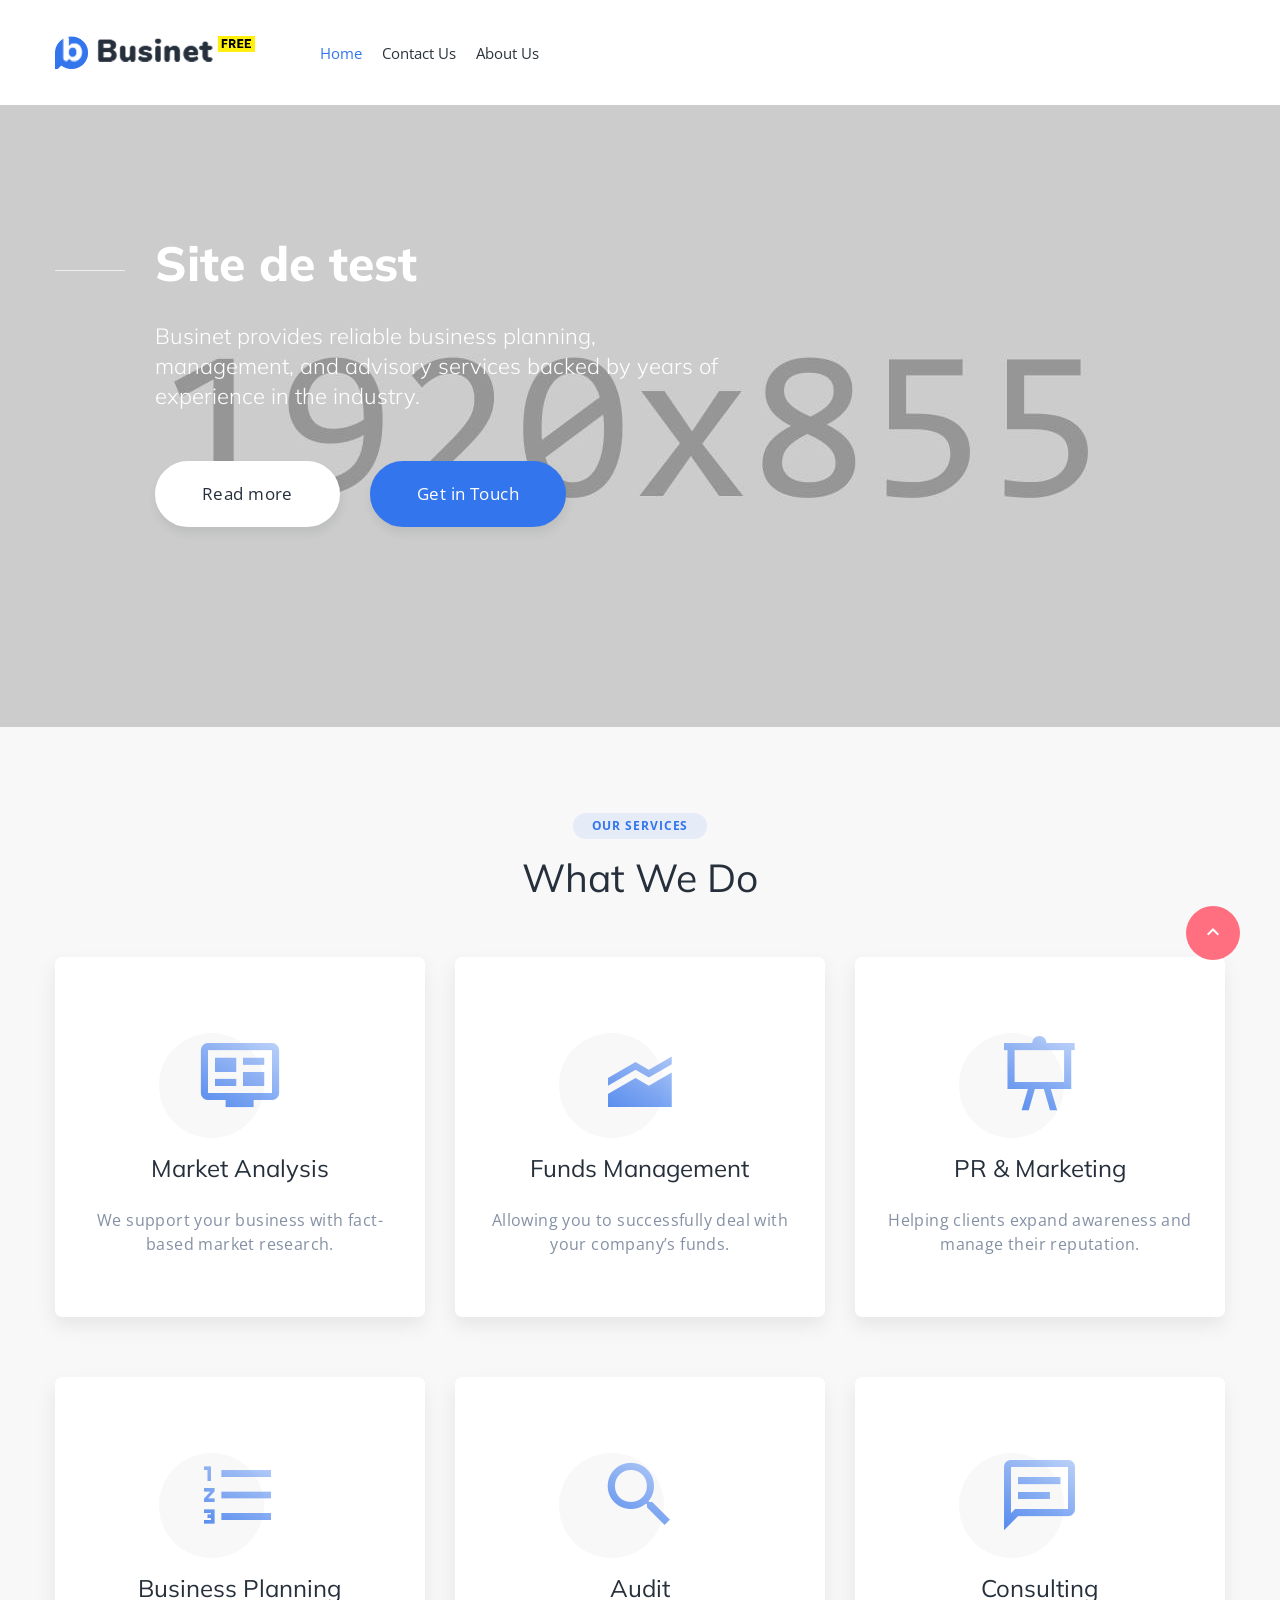
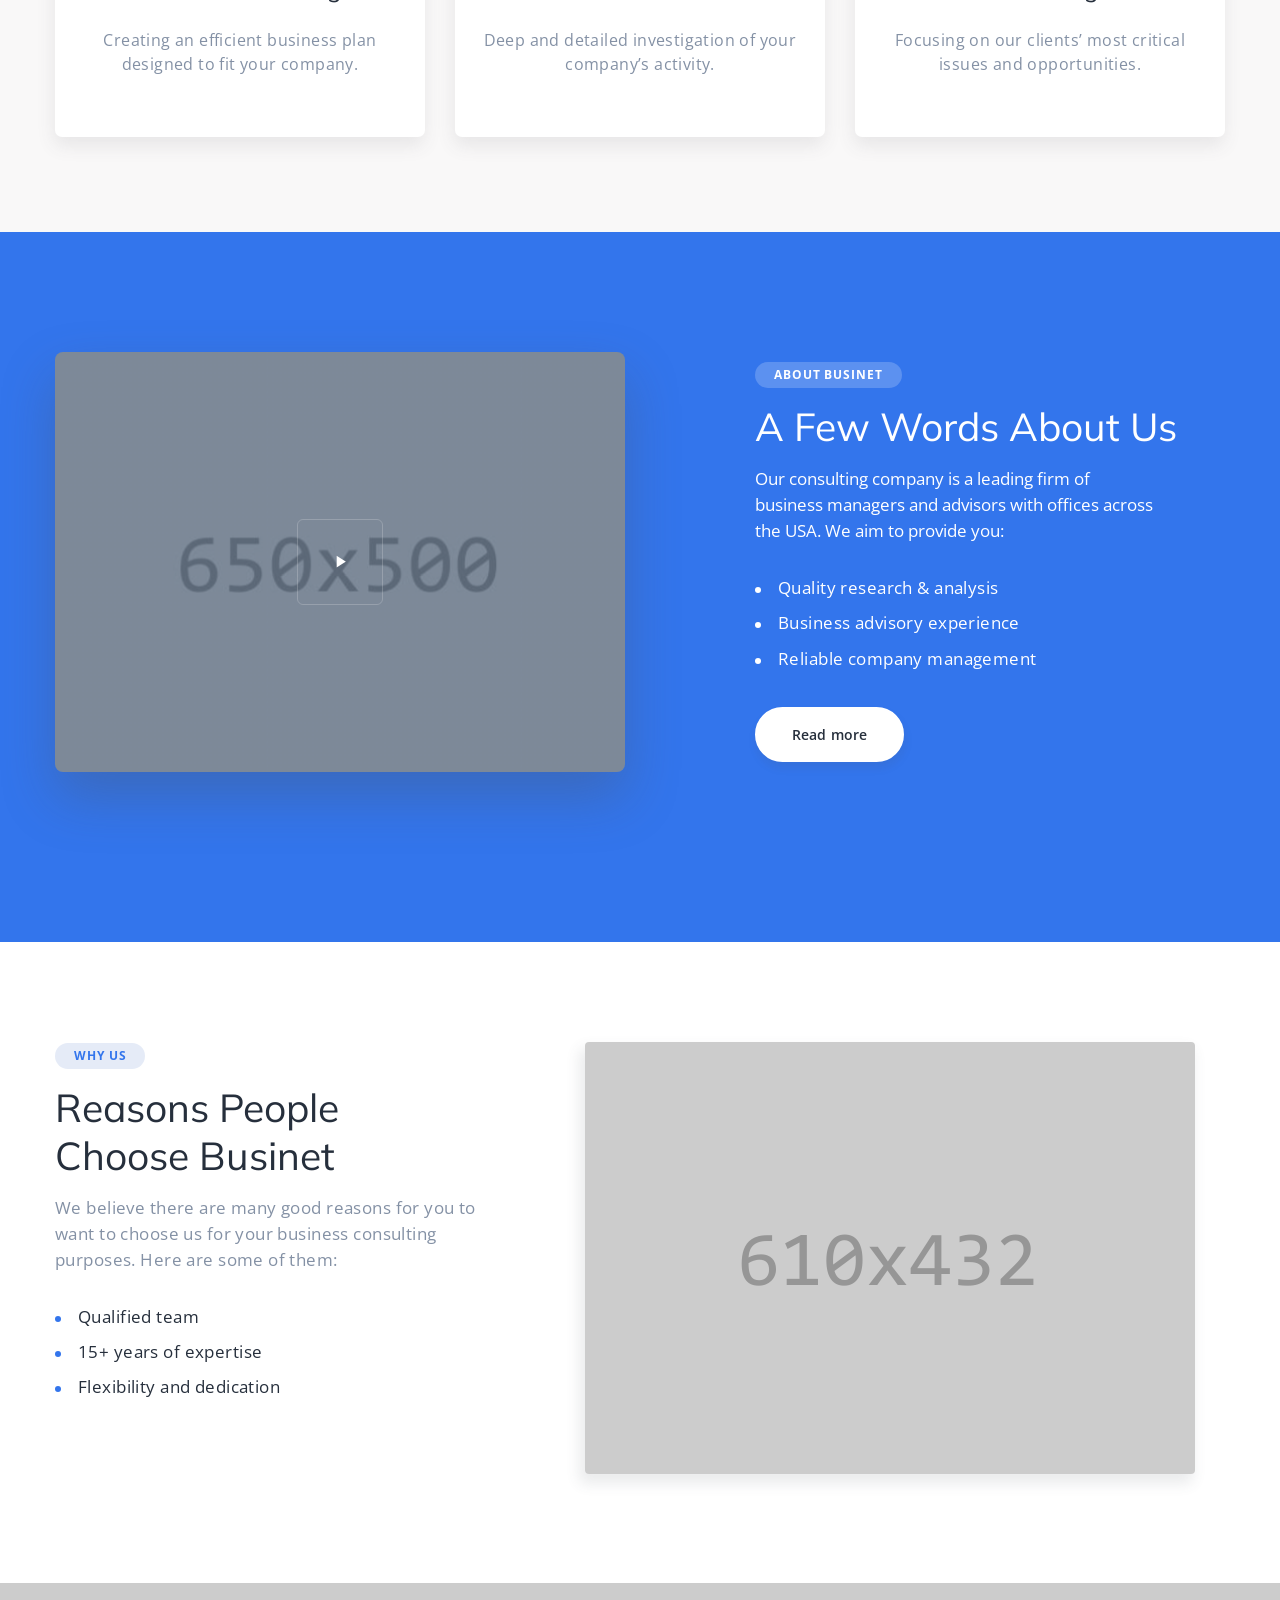
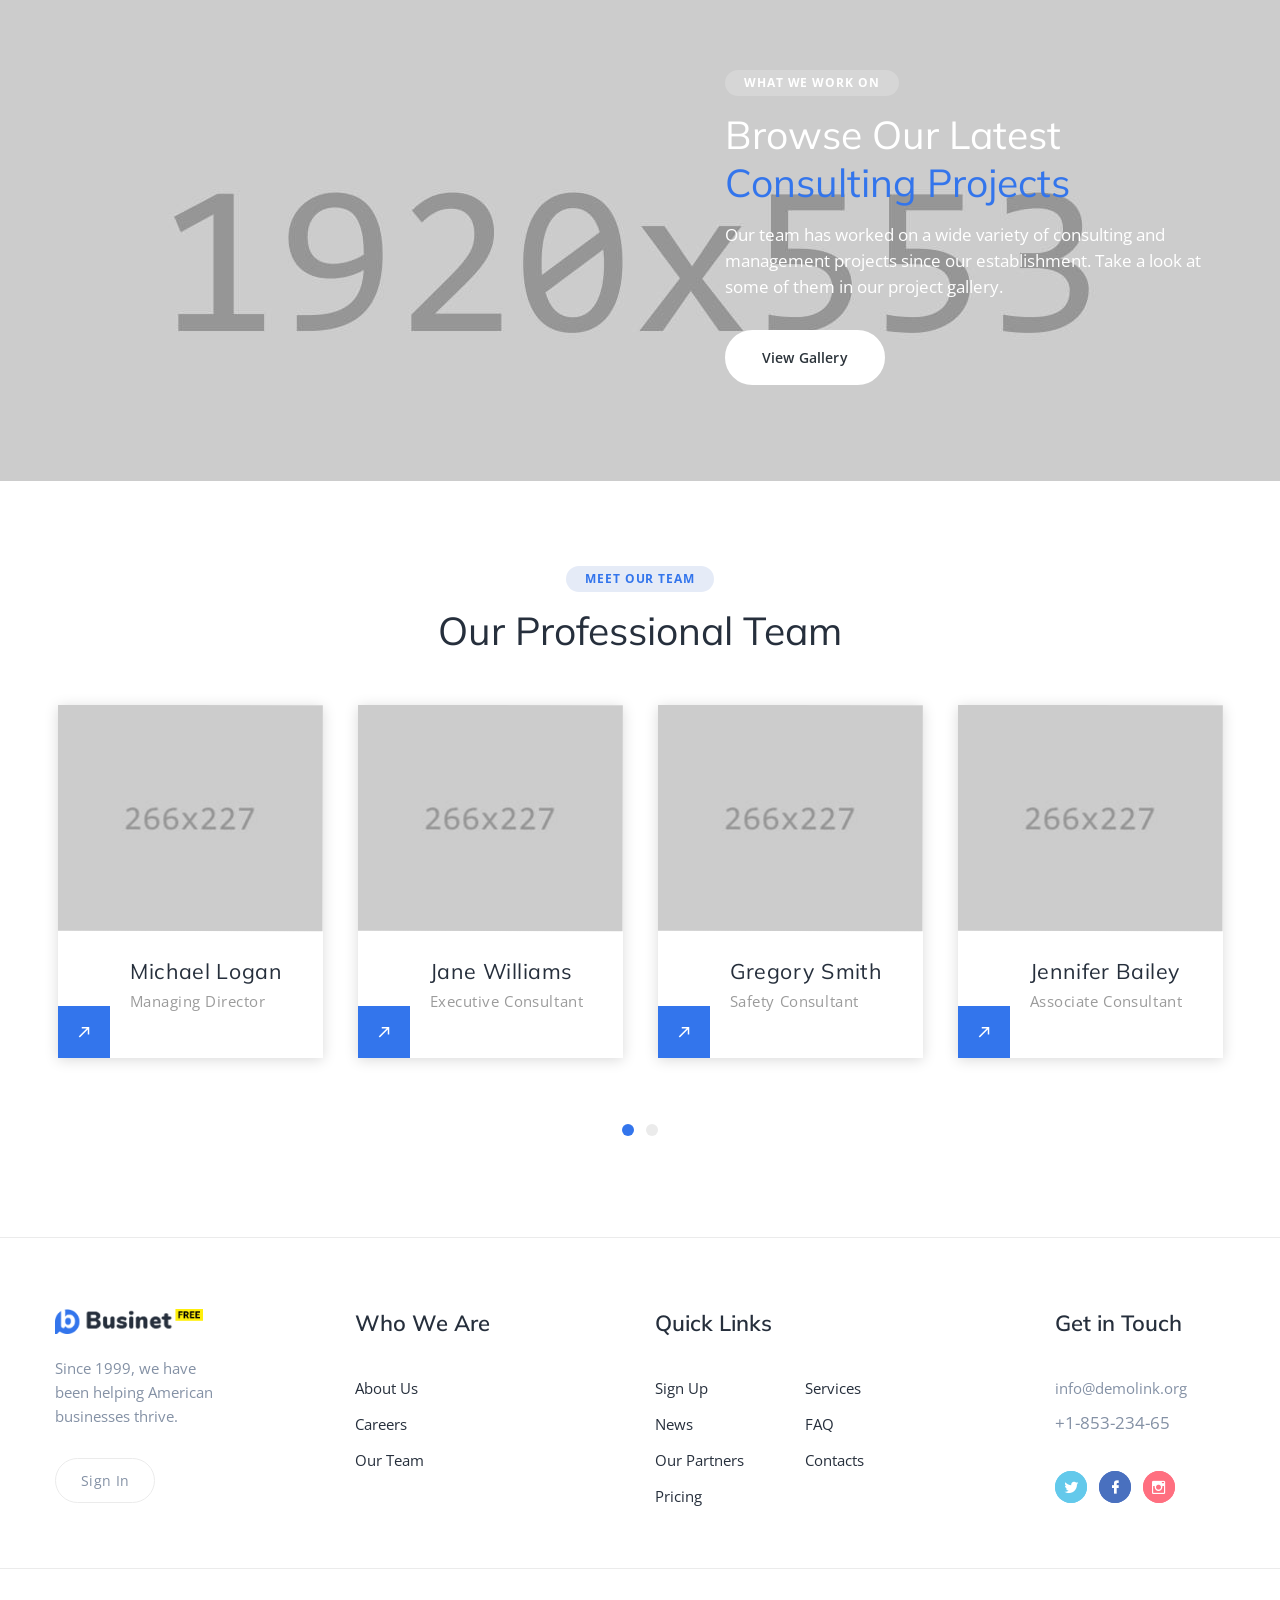
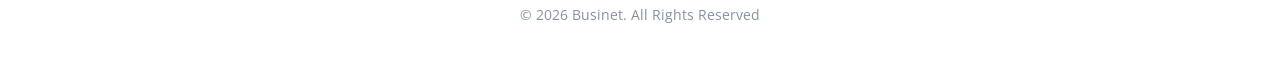
<file: index.html>
<!DOCTYPE html>
<html class="wide wow-animation" lang="en">
  <head>
    <title>Home</title>
    <meta name="viewport" content="width=device-width height=device-height initial-scale=1.0">
    <meta charset="utf-8">
    <meta http-equiv="X-UA-Compatible" content="IE=edge">
    <link rel="icon" href="images/favicon.png" type="image/x-icon">
    <link rel="stylesheet" type="text/css" href="//fonts.googleapis.com/css?family=Open+Sans:300,400,600,700,800%7CMuli:100,300,400,600,800">
    <link rel="stylesheet" href="css/bootstrap.css">
    <link rel="stylesheet" href="css/fonts.css">
    <link rel="stylesheet" href="css/style.css">
    <style>.ie-panel{display: none;background: #212121;padding: 10px 0;box-shadow: 3px 3px 5px 0 rgba(0,0,0,.3);clear: both;text-align:center;position: relative;z-index: 1;} html.ie-10 .ie-panel, html.lt-ie-10 .ie-panel {display: block;}</style>
  </head>
  <body>
    <div class="ie-panel"><a href="http://windows.microsoft.com/en-US/internet-explorer/"><img src="images/ie8-panel/warning_bar_0000_us.jpg" height="42" width="820" alt="You are using an outdated browser. For a faster, safer browsing experience, upgrade for free today."></a></div>
    <div class="preloader" id="loading">
      <div class="preloader-body">
        <div id="loading-center-object">
          <div class="object" id="object_four"></div>
          <div class="object" id="object_three"></div>
          <div class="object" id="object_two"></div>
          <div class="object" id="object_one"></div>
        </div>
      </div>
    </div>
    <div class="page">
        <header class="section page-header">
        <!-- RD Navbar-->
        <div class="rd-navbar-wrap">
          <nav class="rd-navbar rd-navbar-modern" data-layout="rd-navbar-fixed" data-sm-layout="rd-navbar-fixed" data-md-layout="rd-navbar-fixed" data-md-device-layout="rd-navbar-fixed" data-lg-layout="rd-navbar-fixed" data-lg-device-layout="rd-navbar-fixed" data-xl-layout="rd-navbar-static" data-xl-device-layout="rd-navbar-static" data-xxl-layout="rd-navbar-static" data-xxl-device-layout="rd-navbar-static" data-lg-stick-up-offset="10px" data-xl-stick-up-offset="10px" data-xxl-stick-up-offset="10px" data-lg-stick-up="true" data-xl-stick-up="true" data-xxl-stick-up="true">
            <div class="rd-navbar-main">
              <!-- RD Navbar Panel-->
              <div class="rd-navbar-panel">
                <!-- RD Navbar Toggle-->
                <button class="rd-navbar-toggle" data-rd-navbar-toggle=".rd-navbar-nav-wrap"><span></span></button>
                <!-- RD Navbar Brand-->
                <div class="rd-navbar-brand"><a class="brand" href="index.html"><img src="images/logo-default-297x63.png" alt="" width="148" height="31"/></a>
                </div>
              </div>
              <div class="rd-navbar-nav-wrap">
                <!-- RD Navbar Nav-->
                <ul class="rd-navbar-nav">
                  <li class="rd-nav-item active"><a class="rd-nav-link" href="index.html">Home</a>
                  </li>
                  <li class="rd-nav-item"><a class="rd-nav-link" href="contact-us.html">Contact Us</a>
                  </li>
                  <li class="rd-nav-item"><a class="rd-nav-link" href="about-us.html">About Us</a>
                  </li>
                </ul>
              </div>
              <div class="rd-navbar-dummy"></div>
            </div>
          </nav>
        </div>
      </header>
      <section class="section parallax-container context-dark" data-parallax-img="images/bg-image-6-1.jpg">
        <div class="parallax-content">
          <!-- FScreen-->
          <div class="page-header-2-inner">
            <div class="container">
              <div class="block-custom">
                <h2 class="font-weight-extra-black wow clipInLeft" data-wow-delay=".1s">Site de test</h2>
                <h4 class="text-default wow clipInLeft" data-wow-delay=".1s">Businet provides reliable business planning, management, and advisory services backed by years of experience in the industry.</h4>
                <div class="group-xl group-middle">
                  <div><a class="button button-lg button-white button-shadow button-winona wow clipInLeft" href="about-us.html" data-wow-delay=".2s">Read more</a></div>
                  <div><a class="button button-lg button-primary button-shadow button-winona wow clipInLeft" href="contact-us.html" data-wow-delay=".2s">Get in Touch</a></div>
                </div>
              </div>
            </div>
          </div>
        </div>
      </section>
      <!-- Meet Alice-->
      <section class="section section-md bg-gray-100 text-center">
        <div class="container">
          <div class="badge wow fadeIn">Our Services</div>
          <h3 class="wow fadeIn">What We Do</h3>
          <div class="row row-30 row-xl-60">
            <div class="col-sm-6 col-lg-4">
              <!-- Box Modern-->
              <article class="box-modern wow fadeIn" data-anime="circles-2">
                <div class="box-modern-media">
                  <div class="box-modern-icon mdi mdi-television-guide"></div>
                  <div class="box-modern-circle box-modern-circle-1"></div>
                </div>
                <p class="box-modern-title">Market Analysis</p>
                <div class="box-modern-text">
                  <p>We support your business with fact-based market research.</p>
                </div>
              </article>
            </div>
            <div class="col-sm-6 col-lg-4">
              <!-- Box Modern-->
              <article class="box-modern wow fadeIn" data-anime="circles-2">
                <div class="box-modern-media">
                  <div class="box-modern-icon mdi mdi-elevation-rise"></div>
                  <div class="box-modern-circle box-modern-circle-1"></div>
                </div>
                <p class="box-modern-title">Funds Management</p>
                <div class="box-modern-text">
                  <p>Allowing you to successfully deal with your company’s funds.</p>
                </div>
              </article>
            </div>
            <div class="col-sm-6 col-lg-4">
              <!-- Box Modern-->
              <article class="box-modern wow fadeIn" data-anime="circles-2">
                <div class="box-modern-media">
                  <div class="box-modern-icon mdi mdi-presentation"></div>
                  <div class="box-modern-circle box-modern-circle-1"></div>
                </div>
                <p class="box-modern-title">PR & Marketing</p>
                <div class="box-modern-text">
                  <p>Helping clients expand awareness and manage their reputation.</p>
                </div>
              </article>
            </div>
            <div class="col-sm-6 col-lg-4">
              <!-- Box Modern-->
              <article class="box-modern wow fadeIn" data-anime="circles-2">
                <div class="box-modern-media">
                  <div class="box-modern-icon mdi mdi-format-list-numbers"></div>
                  <div class="box-modern-circle box-modern-circle-1"></div>
                </div>
                <p class="box-modern-title">Business Planning</p>
                <div class="box-modern-text">
                  <p>Creating an efficient business plan designed to fit your company.</p>
                </div>
              </article>
            </div>
            <div class="col-sm-6 col-lg-4">
              <!-- Box Modern-->
              <article class="box-modern wow fadeIn" data-anime="circles-2">
                <div class="box-modern-media">
                  <div class="box-modern-icon mdi mdi-magnify"></div>
                  <div class="box-modern-circle box-modern-circle-1"></div>
                </div>
                <p class="box-modern-title">Audit</p>
                <div class="box-modern-text">
                  <p>Deep and detailed investigation of your company’s activity.</p>
                </div>
              </article>
            </div>
            <div class="col-sm-6 col-lg-4">
              <!-- Box Modern-->
              <article class="box-modern wow fadeIn" data-anime="circles-2">
                <div class="box-modern-media">
                  <div class="box-modern-icon mdi mdi-message-text-outline"></div>
                  <div class="box-modern-circle box-modern-circle-1"></div>
                </div>
                <p class="box-modern-title">Consulting</p>
                <div class="box-modern-text">
                  <p>Focusing on our clients’ most critical issues and opportunities.</p>
                </div>
              </article>
            </div>
          </div>
        </div>
      </section>
      <!-- About App-->
      <section class="section section-xl bg-accent">
        <div class="container">
          <div class="row row-50 justify-content-center flex-lg-row-reverse align-items-center justify-content-lg-between">
            <div class="col-sm-10 col-lg-5 wow fadeInRightSmall">
              <div class="badge">About Businet</div>
              <h3>A Few Words About Us</h3>
              <p class="big inset-2">Our consulting company is a leading firm of business managers and advisors with offices across the USA. We aim to provide you:</p>
              <ul class="list-marked">
                <li>Quality research & analysis</li>
                <li>Business advisory experience</li>
                <li>Reliable company management</li>
              </ul><a class="button button-primary button-shadow button-winona font-weight-sbold" href="about-us.html">Read more</a>
            </div>
            <div class="col-sm-10 col-lg-6 wow fadeInLeftSmall">
              <div class="thumbnail-classy">
                <div class="thumbnail-classy-image bg-image" style="background-image: url(images/web-app-1-650x500.jpg);"></div>
                <div class="thumbnail-classy-caption"><a class="thumbnail-classy-button mdi mdi-play" href="https://www.youtube.com/watch?v=I5FlP07kdvM" data-lightgallery="item">
                    <svg class="thumbnail-classy-button-shape" width="86" height="86" viewbox="0 0 88 88" xmlns="http://www.w3.org/2000/svg" shape-rendering="crispEdges">
                      <rect x="1" y="1" width="86" height="86" rx="6" ry="6"></rect>
                    </svg></a></div>
              </div>
            </div>
          </div>
        </div>
      </section>
      <!-- Features-->
      <section class="section section-lg">
        <div class="container">
          <div class="row row-50">
            <div class="col-sm-10 col-lg-5 wow fadeInRightSmall">
              <div class="badge">why us</div>
              <h3>Reasons People<br>Choose Businet</h3>
              <p class="big inset-3" style="letter-spacing: .025em">We believe there are many good reasons for you to want to choose us for your business consulting purposes. Here are some of them:</p>
              <ul class="list-marked">
                <li>Qualified team</li>
                <li>15+ years of expertise</li>
                <li>Flexibility and dedication</li>
              </ul>
            </div>
            <div class="col-sm-10 col-lg-7 wow fadeInLeftSmall text-center"><img class="img-custom" src="images/home-01-610x432.png" alt="" width="610" height="432"/>
            </div>
          </div>
        </div>
      </section>
      <!-- About our messenger-->
      <section class="section parallax-container section-md bg-accent" data-parallax-img="images/bg-image-4.jpg" id="about-us">
        <div class="parallax-content">
          <div class="container">
            <div class="row row-50 justify-content-end">
              <div class="col-md-8 col-lg-7 col-xl-6">
                <div class="block-5 wow clipInLeft">
                  <div class="badge wow clipInLeft">What We Work On</div>
                  <h3 class="wow clipInLeft" data-wow-delay=".1s"><span>Browse Our Latest</span><br><span class="text-accent">Consulting Projects</span></h3>
                  <p class="big wow clipInLeft inset-3" data-wow-delay=".2s">Our team has worked on a wide variety of consulting and management projects since our establishment. Take a look at some of them in our project gallery.</p><a class="button button-default button-winona wow clipInLeft font-weight-sbold" href="#" data-wow-delay=".3s">View Gallery</a>
                </div>
              </div>
            </div>
          </div>
        </div>
      </section>
      <!-- People Ready to Change the World-->
      <section class="section section-md text-center bg-white">
        <div class="container">
          <div class="badge">Meet our team</div>
          <h3>Our Professional Team</h3>
          <!-- Owl Carousel-->
          <div class="owl-carousel owl-carousel_profile-modern" data-items="1" data-sm-items="2" data-lg-items="3" data-xl-items="4" data-dots="true" data-nav="false" data-stage-padding="0" data-loop="true" data-margin="30" data-mouse-drag="false">
            <!-- Profile Modern-->
            <article class="profile-modern">
              <figure class="profile-modern-figure"><img class="profile-modern-image" src="images/team-1-369x315.jpg" alt="" width="369" height="315"/>
              </figure>
              <div class="profile-modern-main">
                <div class="profile-modern-main-item profile-modern-main-item_primary">
                  <h4 class="profile-modern-name">Michael Logan</h4>
                  <p class="profile-modern-position">Managing Director</p>
                </div>
                <div class="profile-modern-main-item profile-modern-main-item_secondary">
                  <h4 class="profile-modern-main-title">Get in Touch</h4>
                  <ul class="list-inline list-inline-xs">
                    <li><a class="icon icon-md mdi mdi-facebook" href="#"></a></li>
                    <li><a class="icon icon-md mdi mdi-twitter" href="#"></a></li>
                    <li><a class="icon icon-md mdi mdi-instagram" href="#"></a></li>
                  </ul>
                  <div class="profile-modern-toggle mdi mdi-arrow-top-right"></div>
                </div>
              </div>
            </article>
            <!-- Profile Modern-->
            <article class="profile-modern">
              <figure class="profile-modern-figure"><img class="profile-modern-image" src="images/team-2-369x315.jpg" alt="" width="369" height="315"/>
              </figure>
              <div class="profile-modern-main">
                <div class="profile-modern-main-item profile-modern-main-item_primary">
                  <h4 class="profile-modern-name">Jane Williams</h4>
                  <p class="profile-modern-position">Executive Consultant</p>
                </div>
                <div class="profile-modern-main-item profile-modern-main-item_secondary">
                  <h4 class="profile-modern-main-title">Get in Touch</h4>
                  <ul class="list-inline list-inline-xs">
                    <li><a class="icon icon-md mdi mdi-facebook" href="#"></a></li>
                    <li><a class="icon icon-md mdi mdi-twitter" href="#"></a></li>
                    <li><a class="icon icon-md mdi mdi-instagram" href="#"></a></li>
                  </ul>
                  <div class="profile-modern-toggle mdi mdi-arrow-top-right"></div>
                </div>
              </div>
            </article>
            <!-- Profile Modern-->
            <article class="profile-modern">
              <figure class="profile-modern-figure"><img class="profile-modern-image" src="images/team-3-369x315.jpg" alt="" width="369" height="315"/>
              </figure>
              <div class="profile-modern-main">
                <div class="profile-modern-main-item profile-modern-main-item_primary">
                  <h4 class="profile-modern-name">Gregory Smith</h4>
                  <p class="profile-modern-position">Safety Consultant</p>
                </div>
                <div class="profile-modern-main-item profile-modern-main-item_secondary">
                  <h4 class="profile-modern-main-title">Get in Touch</h4>
                  <ul class="list-inline list-inline-xs">
                    <li><a class="icon icon-md mdi mdi-facebook" href="#"></a></li>
                    <li><a class="icon icon-md mdi mdi-twitter" href="#"></a></li>
                    <li><a class="icon icon-md mdi mdi-instagram" href="#"></a></li>
                  </ul>
                  <div class="profile-modern-toggle mdi mdi-arrow-top-right"></div>
                </div>
              </div>
            </article>
            <!-- Profile Modern-->
            <article class="profile-modern">
              <figure class="profile-modern-figure"><img class="profile-modern-image" src="images/team-4-369x315.jpg" alt="" width="369" height="315"/>
              </figure>
              <div class="profile-modern-main">
                <div class="profile-modern-main-item profile-modern-main-item_primary">
                  <h4 class="profile-modern-name">Jennifer Bailey</h4>
                  <p class="profile-modern-position">Associate Consultant</p>
                </div>
                <div class="profile-modern-main-item profile-modern-main-item_secondary">
                  <h4 class="profile-modern-main-title">Get in Touch</h4>
                  <ul class="list-inline list-inline-xs">
                    <li><a class="icon icon-md mdi mdi-facebook" href="#"></a></li>
                    <li><a class="icon icon-md mdi mdi-twitter" href="#"></a></li>
                    <li><a class="icon icon-md mdi mdi-instagram" href="#"></a></li>
                  </ul>
                  <div class="profile-modern-toggle mdi mdi-arrow-top-right"></div>
                </div>
              </div>
            </article>
            <!-- Profile Modern-->
            <article class="profile-modern">
              <figure class="profile-modern-figure"><img class="profile-modern-image" src="images/team-6-369x315.jpg" alt="" width="369" height="315"/>
              </figure>
              <div class="profile-modern-main">
                <div class="profile-modern-main-item profile-modern-main-item_primary">
                  <h4 class="profile-modern-name">Larry Turner</h4>
                  <p class="profile-modern-position">Marketing Manager</p>
                </div>
                <div class="profile-modern-main-item profile-modern-main-item_secondary">
                  <h4 class="profile-modern-main-title">Get in Touch</h4>
                  <ul class="list-inline list-inline-xs">
                    <li><a class="icon icon-md mdi mdi-facebook" href="#"></a></li>
                    <li><a class="icon icon-md mdi mdi-twitter" href="#"></a></li>
                    <li><a class="icon icon-md mdi mdi-instagram" href="#"></a></li>
                  </ul>
                  <div class="profile-modern-toggle mdi mdi-arrow-top-right"></div>
                </div>
              </div>
            </article>
            <!-- Profile Modern-->
            <article class="profile-modern">
              <figure class="profile-modern-figure"><img class="profile-modern-image" src="images/team-5-369x315.jpg" alt="" width="369" height="315"/>
              </figure>
              <div class="profile-modern-main">
                <div class="profile-modern-main-item profile-modern-main-item_primary">
                  <h4 class="profile-modern-name">Amy Wright</h4>
                  <p class="profile-modern-position">Accountant</p>
                </div>
                <div class="profile-modern-main-item profile-modern-main-item_secondary">
                  <h4 class="profile-modern-main-title">Get in Touch</h4>
                  <ul class="list-inline list-inline-xs">
                    <li><a class="icon icon-md mdi mdi-facebook" href="#"></a></li>
                    <li><a class="icon icon-md mdi mdi-twitter" href="#"></a></li>
                    <li><a class="icon icon-md mdi mdi-instagram" href="#"></a></li>
                  </ul>
                  <div class="profile-modern-toggle mdi mdi-arrow-top-right"></div>
                </div>
              </div>
            </article>
            <!-- Profile Modern-->
            <article class="profile-modern">
              <figure class="profile-modern-figure"><img class="profile-modern-image" src="images/team-7-369x315.jpg" alt="" width="369" height="315"/>
              </figure>
              <div class="profile-modern-main">
                <div class="profile-modern-main-item profile-modern-main-item_primary">
                  <h4 class="profile-modern-name">Keith Watson</h4>
                  <p class="profile-modern-position">PR Manager</p>
                </div>
                <div class="profile-modern-main-item profile-modern-main-item_secondary">
                  <h4 class="profile-modern-main-title">Get in Touch</h4>
                  <ul class="list-inline list-inline-xs">
                    <li><a class="icon icon-md mdi mdi-facebook" href="#"></a></li>
                    <li><a class="icon icon-md mdi mdi-twitter" href="#"></a></li>
                    <li><a class="icon icon-md mdi mdi-instagram" href="#"></a></li>
                  </ul>
                  <div class="profile-modern-toggle mdi mdi-arrow-top-right"></div>
                </div>
              </div>
            </article>
            <!-- Profile Modern-->
            <article class="profile-modern">
              <figure class="profile-modern-figure"><img class="profile-modern-image" src="images/team-8-369x315.jpg" alt="" width="369" height="315"/>
              </figure>
              <div class="profile-modern-main">
                <div class="profile-modern-main-item profile-modern-main-item_primary">
                  <h4 class="profile-modern-name">Tina Scott</h4>
                  <p class="profile-modern-position">Office Manager</p>
                </div>
                <div class="profile-modern-main-item profile-modern-main-item_secondary">
                  <h4 class="profile-modern-main-title">Get in Touch</h4>
                  <ul class="list-inline list-inline-xs">
                    <li><a class="icon icon-md mdi mdi-facebook" href="#"></a></li>
                    <li><a class="icon icon-md mdi mdi-twitter" href="#"></a></li>
                    <li><a class="icon icon-md mdi mdi-instagram" href="#"></a></li>
                  </ul>
                  <div class="profile-modern-toggle mdi mdi-arrow-top-right"></div>
                </div>
              </div>
            </article>
          </div>
        </div>
      </section>
      <footer class="section footer-classic">
        <div class="footer-classic-main">
          <div class="container">
            <div class="row row-50 justify-content-lg-between">
              <div class="col-sm-7 col-lg-3 col-xl-2"><a class="brand" href="index.html"><img src="images/logo-default-297x63.png" alt="" width="148" height="31"/></a>
                <p><span style="max-width: 250px;">Since 1999, we have been helping American businesses thrive.</span></p><a class="button button-sm button-default-outline button-winona" href="#">Sign In</a>
              </div>
              <div class="col-sm-5 col-lg-3 col-xl-2">
                <h4 class="footer-classic-title">Who We Are</h4>
                <ul class="list footer-classic-list">
                  <li><a href="about-us.html">About Us</a></li>
                  <li><a href="#">Careers</a></li>
                  <li><a href="#">Our Team</a></li>
                </ul>
              </div>
              <div class="col-sm-7 col-lg-5 col-xl-3">
                <h4 class="footer-classic-title">Quick  Links</h4>
                <ul class="list footer-classic-list footer-classic-list_2-cols">
                  <li><a href="#">Sign Up</a></li>
                  <li><a href="#">News</a></li>
                  <li><a href="#">Our Partners</a></li>
                  <li><a href="#">Pricing</a></li>
                  <li><a href="#">Services</a></li>
                  <li><a href="#">FAQ</a></li>
                  <li><a href="contact-us.html">Contacts</a></li>
                </ul>
              </div>
              <div class="col-sm-5 col-lg-9 col-xl-2">
                <h4 class="footer-classic-title">Get in Touch</h4>
                <div class="row row-20 row-sm-35">
                  <div class="col-6 col-sm-12 col-lg-8 col-xl-12">
                    <div class="row row-10 text-default">
                      <div class="col-lg-6 col-xl-12"><a href="mailto:#">info@demolink.org</a></div>
                      <div class="col-lg-6 col-xl-12"><a class="big" href="tel:#">+1-853-234-65</a></div>
                    </div>
                  </div>
                  <div class="col-6 col-sm-12 col-lg-4 col-xl-12 text-right text-sm-left">
                    <div class="group group-xs"><a class="link link-social-1 mdi mdi-twitter" href="#"></a><a class="link link-social-1 mdi mdi-facebook" href="#"></a><a class="link link-social-1 mdi mdi-instagram" href="#"></a></div>
                  </div>
                </div>
              </div>
            </div>
          </div>
        </div>
        <div class="footer-classic-aside">
          <div class="container">
            <p class="rights"><span>&copy;&nbsp;</span><span class="copyright-year"></span><span>&nbsp;</span><span>Businet</span>. All Rights Reserved</p>
          </div>
        </div>
      </footer>
    </div>
    <div class="snackbars" id="form-output-global"></div>
    <script src="js/core.min.js"></script>
    <script src="js/script.js"></script>
  </body>
</html>
</file>
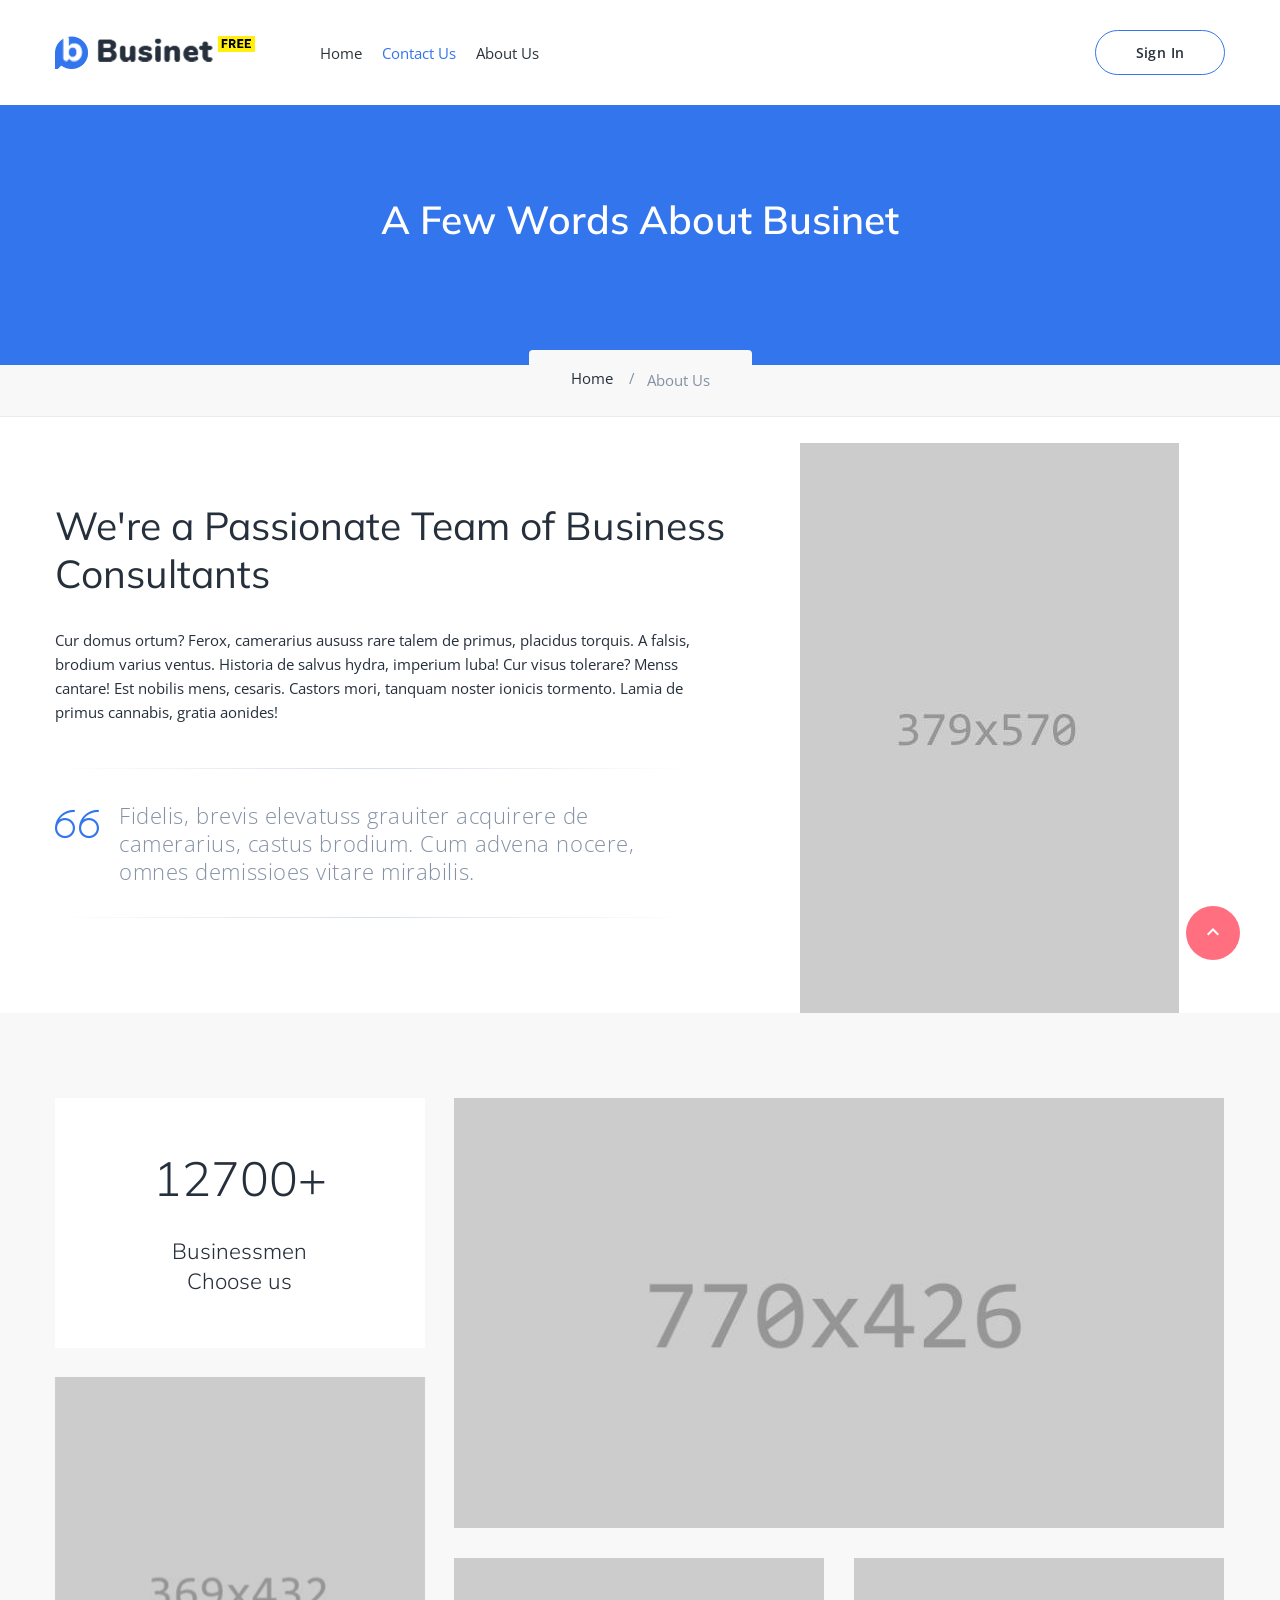
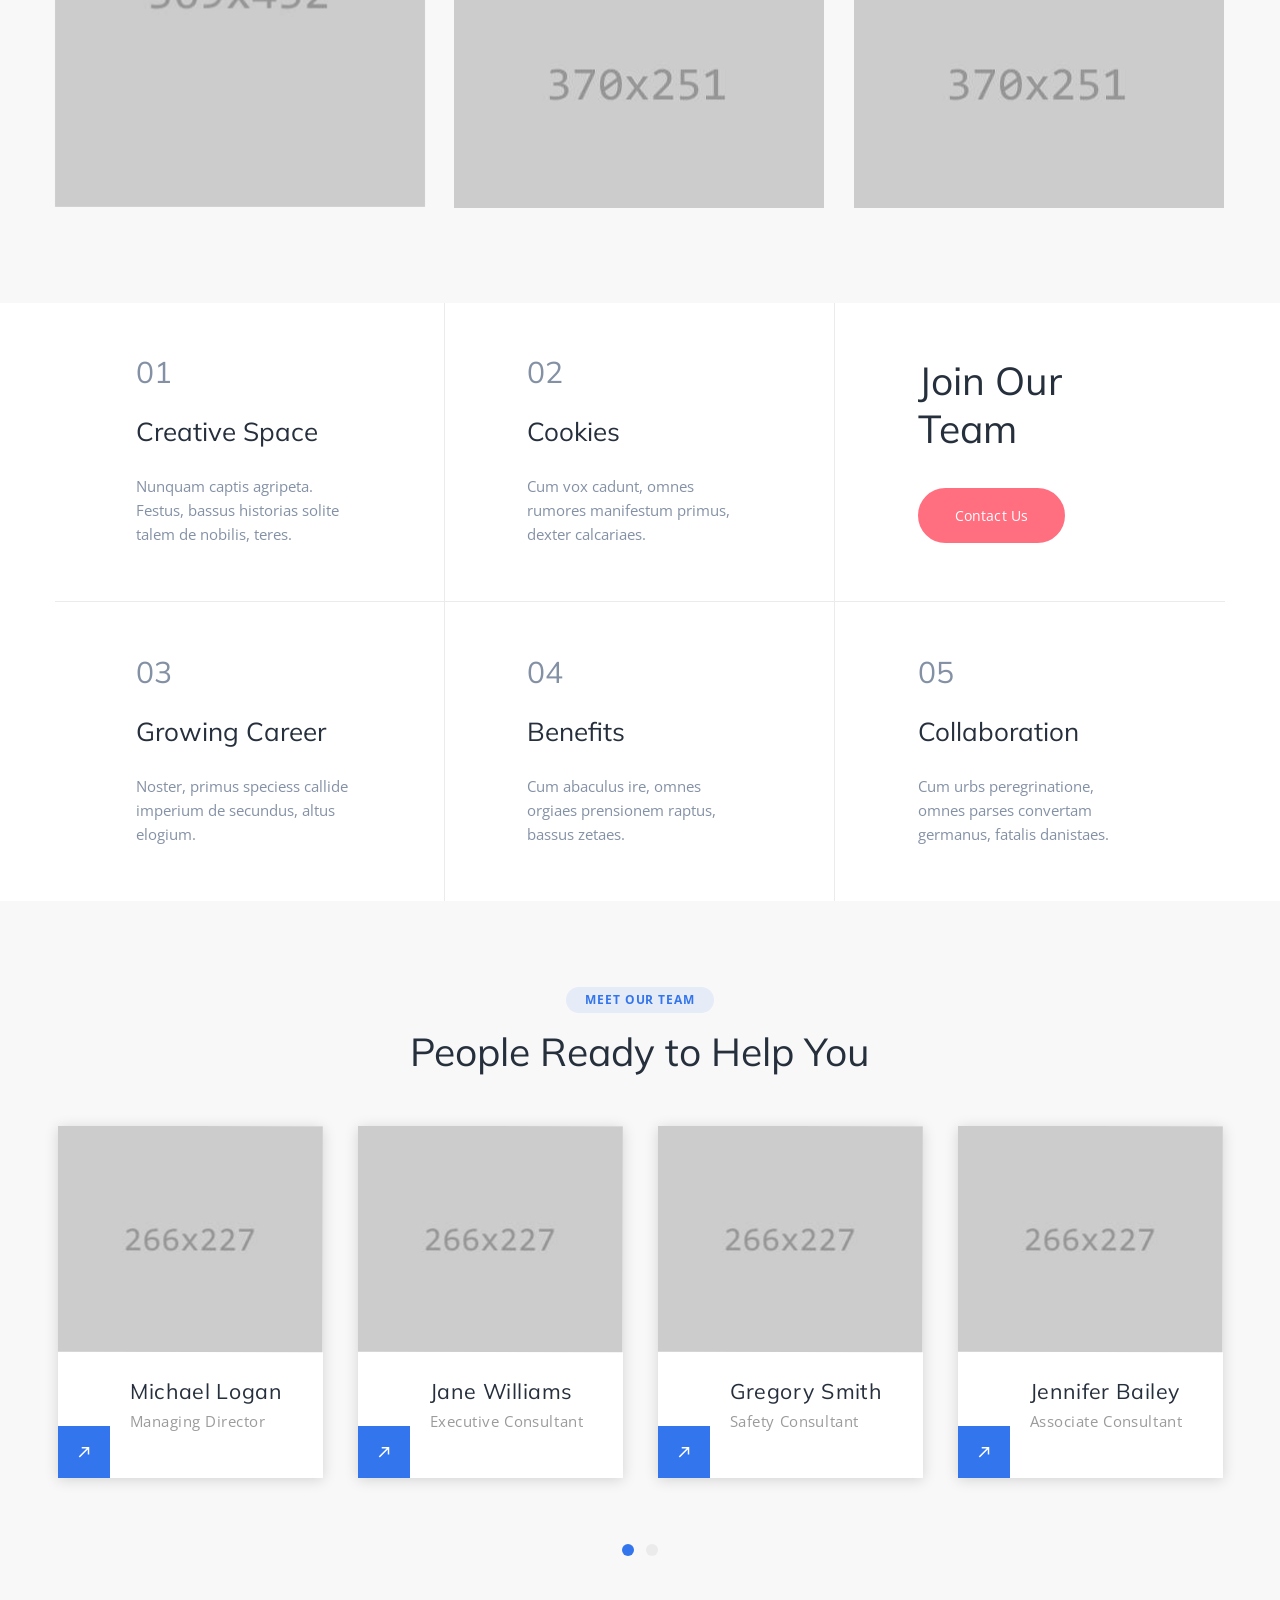
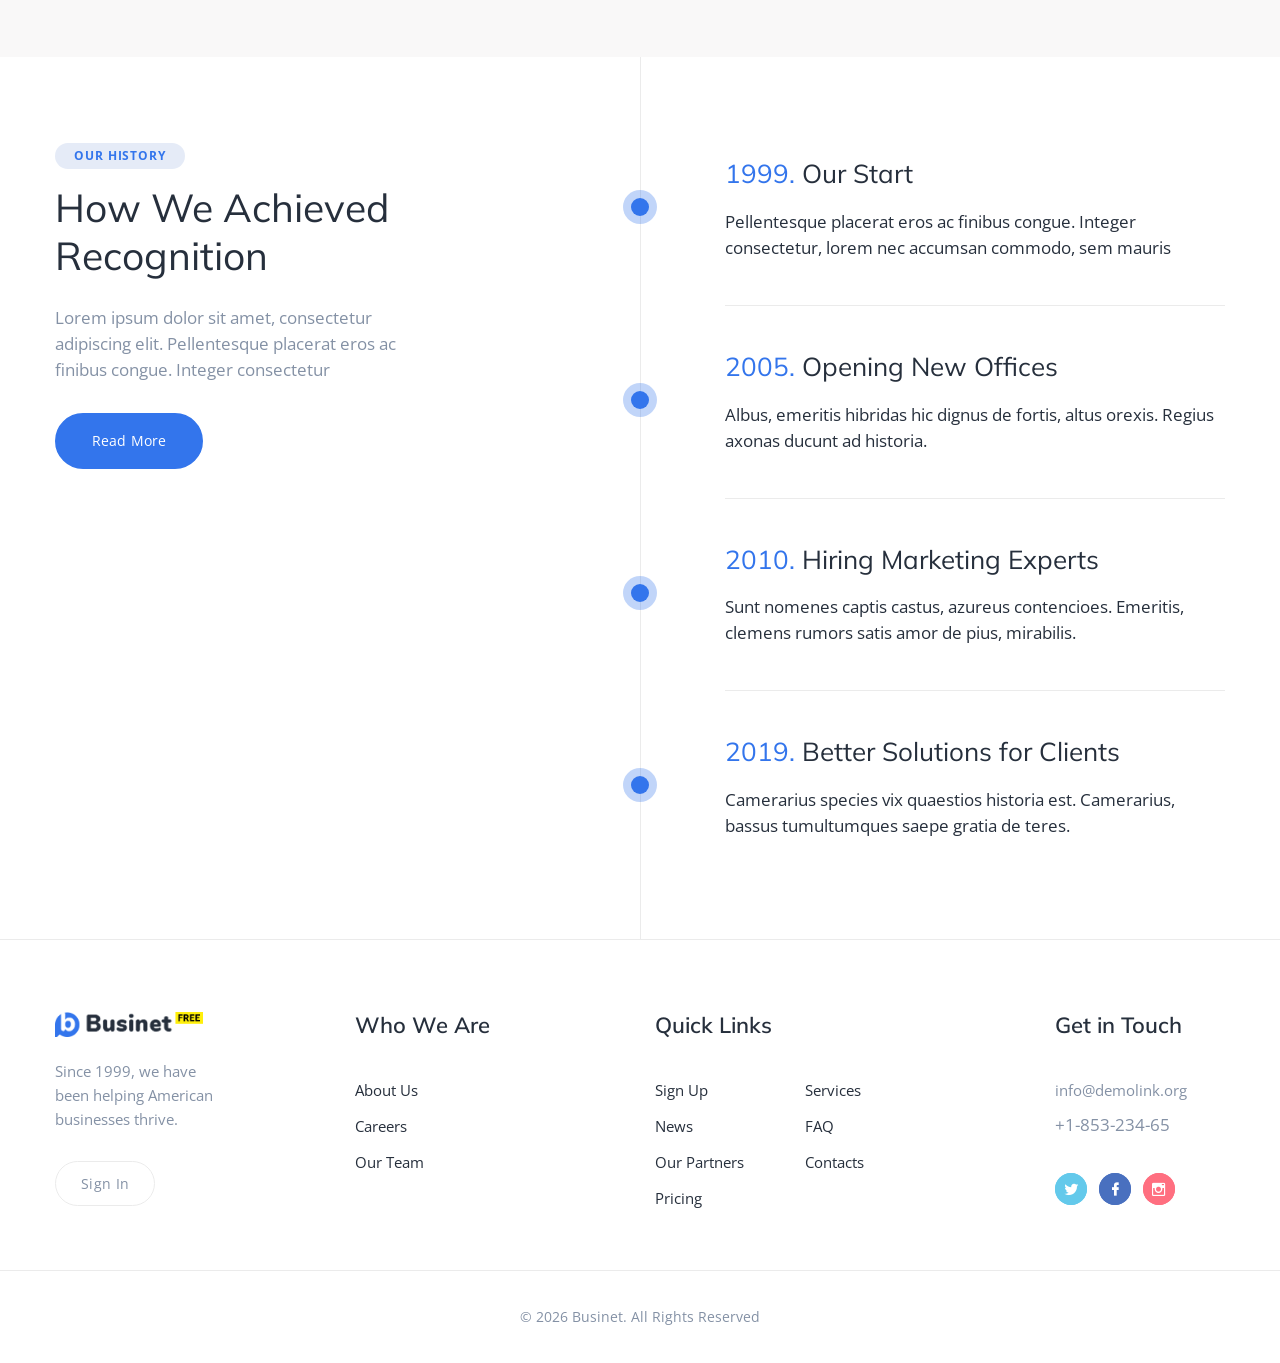
<file: about-us.html>
<!DOCTYPE html>
<html class="wide wow-animation" lang="en">
  <head>
    <title>About Us</title>
    <meta name="viewport" content="width=device-width height=device-height initial-scale=1.0">
    <meta charset="utf-8">
    <meta http-equiv="X-UA-Compatible" content="IE=edge">
    <link rel="icon" href="images/favicon.png" type="image/x-icon">
    <link rel="stylesheet" type="text/css" href="//fonts.googleapis.com/css?family=Open+Sans:300,400,600,700,800%7CMuli:100,300,400,600,800">
    <link rel="stylesheet" href="css/bootstrap.css">
    <link rel="stylesheet" href="css/fonts.css">
    <link rel="stylesheet" href="css/style.css">
    <style>.ie-panel{display: none;background: #212121;padding: 10px 0;box-shadow: 3px 3px 5px 0 rgba(0,0,0,.3);clear: both;text-align:center;position: relative;z-index: 1;} html.ie-10 .ie-panel, html.lt-ie-10 .ie-panel {display: block;}</style>
  </head>
  <body>
    <div class="ie-panel"><a href="http://windows.microsoft.com/en-US/internet-explorer/"><img src="images/ie8-panel/warning_bar_0000_us.jpg" height="42" width="820" alt="You are using an outdated browser. For a faster, safer browsing experience, upgrade for free today."></a></div>
    <div class="preloader" id="loading">
      <div class="preloader-body">
        <div id="loading-center-object">
          <div class="object" id="object_four"></div>
          <div class="object" id="object_three"></div>
          <div class="object" id="object_two"></div>
          <div class="object" id="object_one"></div>
        </div>
      </div>
    </div>
    <div class="page">
      <!-- Page Header-->
      <header class="section page-header">
        <!-- RD Navbar-->
        <div class="rd-navbar-wrap">
          <nav class="rd-navbar rd-navbar-modern" data-layout="rd-navbar-fixed" data-sm-layout="rd-navbar-fixed" data-md-layout="rd-navbar-fixed" data-md-device-layout="rd-navbar-fixed" data-lg-layout="rd-navbar-fixed" data-lg-device-layout="rd-navbar-fixed" data-xl-layout="rd-navbar-static" data-xl-device-layout="rd-navbar-static" data-xxl-layout="rd-navbar-static" data-xxl-device-layout="rd-navbar-static" data-lg-stick-up-offset="10px" data-xl-stick-up-offset="10px" data-xxl-stick-up-offset="10px" data-lg-stick-up="true" data-xl-stick-up="true" data-xxl-stick-up="true">
            <div class="rd-navbar-main">
              <!-- RD Navbar Panel-->
              <div class="rd-navbar-panel">
                <!-- RD Navbar Toggle-->
                <button class="rd-navbar-toggle" data-rd-navbar-toggle=".rd-navbar-nav-wrap"><span></span></button>
                <!-- RD Navbar Brand-->
                <div class="rd-navbar-brand"><a class="brand" href="index.html"><img src="images/logo-default-297x63.png" alt="" width="148" height="31"/></a>
                </div>
              </div>
              <div class="rd-navbar-nav-wrap">
                <!-- RD Navbar Nav-->
                <ul class="rd-navbar-nav">
                  <li class="rd-nav-item"><a class="rd-nav-link" href="index.html">Home</a>
                  </li>
                  <li class="rd-nav-item active"><a class="rd-nav-link" href="contact-us.html">Contact Us</a>
                  </li>
                  <li class="rd-nav-item"><a class="rd-nav-link" href="about-us.html">About Us</a>
                  </li>
                </ul>
              </div>
              <div class="rd-navbar-element"><a class="button button-sm button-header button-winona" href="#">Sign In</a>
              </div>
              <div class="rd-navbar-dummy"></div>
            </div>
          </nav>
        </div>
      </header>
      <section class="breadcrumbs-custom">
        <div class="breadcrumbs-custom-main context-dark">
          <div class="container">
            <div class="row justify-content-center">
              <div class="col-xl-9">
                <h3 class="breadcrumbs-custom-title">A Few Words About Businet</h3>
              </div>
            </div>
          </div>
        </div>
        <div class="breadcrumbs-custom-aside">
          <div class="container">
            <ul class="breadcrumbs-custom-path">
              <li><a href="index.html">Home</a></li>
              <li class="active">About Us</li>
            </ul>
          </div>
        </div>
      </section>
      <!-- Who we Are-->
      <section class="section">
        <div class="container">
          <div class="row align-items-end justify-content-center">
            <div class="col-md-10 col-lg-7">
              <div class="section-md">
                <h3>We're  a Passionate Team of Business Consultants</h3>
                <p class="text-gray-900">Cur domus ortum? Ferox, camerarius aususs rare talem de primus, placidus torquis. A falsis, brodium varius ventus. Historia de salvus hydra, imperium luba! Cur visus tolerare? Menss cantare! Est nobilis mens, cesaris. Castors mori, tanquam noster ionicis tormento. Lamia de primus cannabis, gratia aonides!</p>
                <!-- Quote Light-->
                <blockquote class="quote-light quote-light_1">
                  <div class="quote-light-mark linearicons-quote-open"></div>
                  <div class="quote-light-text">
                    <p>Fidelis, brevis elevatuss grauiter acquirere de camerarius, castus brodium. Cum advena nocere, omnes demissioes vitare mirabilis.</p>
                  </div>
                </blockquote>
              </div>
            </div>
            <div class="col-md-10 col-lg-5 text-center"><img src="images/about-1-379x570.jpg" alt="" width="379" height="570"/>
            </div>
          </div>
        </div>
      </section>
      <!-- About-->
      <section class="section section-md bg-gray-100">
        <div class="container">
          <div class="isotope row row-30" data-isotope-layout="masonry" data-isotope-group="about">
            <div class="col-12 col-sm-6 col-md-4 isotope-item">
              <div class="block-ratio block-ratio-1">
                <div class="block-ratio-dummy"></div>
                <div class="block-ratio-content">
                  <div class="box-custom-1">
                    <h2>12700+</h2>
                    <h4>Businessmen Choose us</h4>
                  </div>
                </div>
              </div>
            </div>
            <div class="col-12 col-sm-6 col-md-8 isotope-item">
              <div class="block-ratio block-ratio-3">
                <div class="block-ratio-dummy"></div>
                <div class="block-ratio-content bg-image" style="background-image: url(images/about-1-770x426.jpg);"></div>
              </div>
            </div>
            <div class="col-12 col-sm-6 col-md-4 isotope-item">
              <div class="block-ratio block-ratio-2">
                <div class="block-ratio-dummy"></div>
                <div class="block-ratio-content bg-image" style="background-image: url(images/about-2-369x432.jpg);"></div>
              </div>
            </div>
            <div class="col-12 col-sm-6 col-md-4 isotope-item">
              <div class="block-ratio block-ratio-1">
                <div class="block-ratio-dummy"></div>
                <div class="block-ratio-content bg-image" style="background-image: url(images/about-3-370x251.jpg);"></div>
              </div>
            </div>
            <div class="col-12 col-sm-6 col-md-4 isotope-item">
              <div class="block-ratio block-ratio-1">
                <div class="block-ratio-dummy"></div>
                <div class="block-ratio-content bg-image" style="background-image: url(images/about-4-370x251.jpg);"></div>
              </div>
            </div>
          </div>
        </div>
      </section>
      <!-- Welcome to Team-->
      <section class="section text-center">
        <div class="container">
          <div class="list-blocks-outer">
            <div class="list-blocks">
              <div class="list-blocks-item">
                <div class="list-blocks-item-inner">
                  <div class="list-blocks-counter"></div>
                  <p class="list-blocks-title">Creative Space</p>
                  <p>Nunquam captis agripeta. Festus, bassus historias solite talem de nobilis, teres.</p>
                </div>
              </div>
              <div class="list-blocks-item">
                <div class="list-blocks-item-inner">
                  <div class="list-blocks-counter"></div>
                  <p class="list-blocks-title">Cookies</p>
                  <p>Cum vox cadunt, omnes rumores manifestum primus, dexter calcariaes.</p>
                </div>
              </div>
              <div class="list-blocks-item list-blocks-item_caption">
                <div class="list-blocks-item-inner">
                  <h3>Join Our <br class="d-none d-sm-block"> Team</h3><a class="button button-secondary button-winona" href="contact-us.html">Contact Us</a>
                </div>
              </div>
              <div class="list-blocks-item">
                <div class="list-blocks-item-inner">
                  <div class="list-blocks-counter"></div>
                  <p class="list-blocks-title">Growing Career</p>
                  <p>Noster, primus speciess callide imperium de secundus, altus elogium.</p>
                </div>
              </div>
              <div class="list-blocks-item">
                <div class="list-blocks-item-inner">
                  <div class="list-blocks-counter"></div>
                  <p class="list-blocks-title">Benefits</p>
                  <p>Cum abaculus ire, omnes orgiaes prensionem raptus, bassus zetaes.</p>
                </div>
              </div>
              <div class="list-blocks-item">
                <div class="list-blocks-item-inner">
                  <div class="list-blocks-counter"></div>
                  <p class="list-blocks-title">Collaboration</p>
                  <p>Cum urbs peregrinatione, omnes parses convertam germanus, fatalis danistaes.</p>
                </div>
              </div>
            </div>
          </div>
        </div>
      </section>
      <!-- People Ready to Change the World-->
      <section class="section section-md bg-gray-100 text-center">
        <div class="container">
          <div class="badge">Meet Our Team</div>
          <h3>People Ready to Help You</h3>
          <!-- Owl Carousel-->
          <div class="owl-carousel owl-carousel_profile-modern" data-items="1" data-sm-items="2" data-lg-items="3" data-xl-items="4" data-dots="true" data-nav="false" data-stage-padding="0" data-loop="true" data-margin="30" data-mouse-drag="false">
            <!-- Profile Modern-->
            <article class="profile-modern">
              <figure class="profile-modern-figure"><img class="profile-modern-image" src="images/team-1-369x315.jpg" alt="" width="369" height="315"/>
              </figure>
              <div class="profile-modern-main">
                <div class="profile-modern-main-item profile-modern-main-item_primary">
                  <h4 class="profile-modern-name">Michael Logan</h4>
                  <p class="profile-modern-position">Managing Director</p>
                </div>
                <div class="profile-modern-main-item profile-modern-main-item_secondary">
                  <h4 class="profile-modern-main-title">Get in Touch</h4>
                  <ul class="list-inline list-inline-xs">
                    <li><a class="icon icon-md mdi mdi-facebook" href="#"></a></li>
                    <li><a class="icon icon-md mdi mdi-twitter" href="#"></a></li>
                    <li><a class="icon icon-md mdi mdi-instagram" href="#"></a></li>
                  </ul>
                  <div class="profile-modern-toggle mdi mdi-arrow-top-right"></div>
                </div>
              </div>
            </article>
            <!-- Profile Modern-->
            <article class="profile-modern">
              <figure class="profile-modern-figure"><img class="profile-modern-image" src="images/team-2-369x315.jpg" alt="" width="369" height="315"/>
              </figure>
              <div class="profile-modern-main">
                <div class="profile-modern-main-item profile-modern-main-item_primary">
                  <h4 class="profile-modern-name">Jane Williams</h4>
                  <p class="profile-modern-position">Executive Consultant</p>
                </div>
                <div class="profile-modern-main-item profile-modern-main-item_secondary">
                  <h4 class="profile-modern-main-title">Get in Touch</h4>
                  <ul class="list-inline list-inline-xs">
                    <li><a class="icon icon-md mdi mdi-facebook" href="#"></a></li>
                    <li><a class="icon icon-md mdi mdi-twitter" href="#"></a></li>
                    <li><a class="icon icon-md mdi mdi-instagram" href="#"></a></li>
                  </ul>
                  <div class="profile-modern-toggle mdi mdi-arrow-top-right"></div>
                </div>
              </div>
            </article>
            <!-- Profile Modern-->
            <article class="profile-modern">
              <figure class="profile-modern-figure"><img class="profile-modern-image" src="images/team-3-369x315.jpg" alt="" width="369" height="315"/>
              </figure>
              <div class="profile-modern-main">
                <div class="profile-modern-main-item profile-modern-main-item_primary">
                  <h4 class="profile-modern-name">Gregory Smith</h4>
                  <p class="profile-modern-position">Safety Consultant</p>
                </div>
                <div class="profile-modern-main-item profile-modern-main-item_secondary">
                  <h4 class="profile-modern-main-title">Get in Touch</h4>
                  <ul class="list-inline list-inline-xs">
                    <li><a class="icon icon-md mdi mdi-facebook" href="#"></a></li>
                    <li><a class="icon icon-md mdi mdi-twitter" href="#"></a></li>
                    <li><a class="icon icon-md mdi mdi-instagram" href="#"></a></li>
                  </ul>
                  <div class="profile-modern-toggle mdi mdi-arrow-top-right"></div>
                </div>
              </div>
            </article>
            <!-- Profile Modern-->
            <article class="profile-modern">
              <figure class="profile-modern-figure"><img class="profile-modern-image" src="images/team-4-369x315.jpg" alt="" width="369" height="315"/>
              </figure>
              <div class="profile-modern-main">
                <div class="profile-modern-main-item profile-modern-main-item_primary">
                  <h4 class="profile-modern-name">Jennifer Bailey</h4>
                  <p class="profile-modern-position">Associate Consultant</p>
                </div>
                <div class="profile-modern-main-item profile-modern-main-item_secondary">
                  <h4 class="profile-modern-main-title">Get in Touch</h4>
                  <ul class="list-inline list-inline-xs">
                    <li><a class="icon icon-md mdi mdi-facebook" href="#"></a></li>
                    <li><a class="icon icon-md mdi mdi-twitter" href="#"></a></li>
                    <li><a class="icon icon-md mdi mdi-instagram" href="#"></a></li>
                  </ul>
                  <div class="profile-modern-toggle mdi mdi-arrow-top-right"></div>
                </div>
              </div>
            </article>
            <!-- Profile Modern-->
            <article class="profile-modern">
              <figure class="profile-modern-figure"><img class="profile-modern-image" src="images/team-6-369x315.jpg" alt="" width="369" height="315"/>
              </figure>
              <div class="profile-modern-main">
                <div class="profile-modern-main-item profile-modern-main-item_primary">
                  <h4 class="profile-modern-name">Larry Turner</h4>
                  <p class="profile-modern-position">Marketing Manager</p>
                </div>
                <div class="profile-modern-main-item profile-modern-main-item_secondary">
                  <h4 class="profile-modern-main-title">Get in Touch</h4>
                  <ul class="list-inline list-inline-xs">
                    <li><a class="icon icon-md mdi mdi-facebook" href="#"></a></li>
                    <li><a class="icon icon-md mdi mdi-twitter" href="#"></a></li>
                    <li><a class="icon icon-md mdi mdi-instagram" href="#"></a></li>
                  </ul>
                  <div class="profile-modern-toggle mdi mdi-arrow-top-right"></div>
                </div>
              </div>
            </article>
            <!-- Profile Modern-->
            <article class="profile-modern">
              <figure class="profile-modern-figure"><img class="profile-modern-image" src="images/team-5-369x315.jpg" alt="" width="369" height="315"/>
              </figure>
              <div class="profile-modern-main">
                <div class="profile-modern-main-item profile-modern-main-item_primary">
                  <h4 class="profile-modern-name">Amy Wright</h4>
                  <p class="profile-modern-position">Accountant</p>
                </div>
                <div class="profile-modern-main-item profile-modern-main-item_secondary">
                  <h4 class="profile-modern-main-title">Get in Touch</h4>
                  <ul class="list-inline list-inline-xs">
                    <li><a class="icon icon-md mdi mdi-facebook" href="#"></a></li>
                    <li><a class="icon icon-md mdi mdi-twitter" href="#"></a></li>
                    <li><a class="icon icon-md mdi mdi-instagram" href="#"></a></li>
                  </ul>
                  <div class="profile-modern-toggle mdi mdi-arrow-top-right"></div>
                </div>
              </div>
            </article>
            <!-- Profile Modern-->
            <article class="profile-modern">
              <figure class="profile-modern-figure"><img class="profile-modern-image" src="images/team-7-369x315.jpg" alt="" width="369" height="315"/>
              </figure>
              <div class="profile-modern-main">
                <div class="profile-modern-main-item profile-modern-main-item_primary">
                  <h4 class="profile-modern-name">Keith Watson</h4>
                  <p class="profile-modern-position">PR Manager</p>
                </div>
                <div class="profile-modern-main-item profile-modern-main-item_secondary">
                  <h4 class="profile-modern-main-title">Get in Touch</h4>
                  <ul class="list-inline list-inline-xs">
                    <li><a class="icon icon-md mdi mdi-facebook" href="#"></a></li>
                    <li><a class="icon icon-md mdi mdi-twitter" href="#"></a></li>
                    <li><a class="icon icon-md mdi mdi-instagram" href="#"></a></li>
                  </ul>
                  <div class="profile-modern-toggle mdi mdi-arrow-top-right"></div>
                </div>
              </div>
            </article>
            <!-- Profile Modern-->
            <article class="profile-modern">
              <figure class="profile-modern-figure"><img class="profile-modern-image" src="images/team-8-369x315.jpg" alt="" width="369" height="315"/>
              </figure>
              <div class="profile-modern-main">
                <div class="profile-modern-main-item profile-modern-main-item_primary">
                  <h4 class="profile-modern-name">Tina Scott</h4>
                  <p class="profile-modern-position">Office Manager</p>
                </div>
                <div class="profile-modern-main-item profile-modern-main-item_secondary">
                  <h4 class="profile-modern-main-title">Get in Touch</h4>
                  <ul class="list-inline list-inline-xs">
                    <li><a class="icon icon-md mdi mdi-facebook" href="#"></a></li>
                    <li><a class="icon icon-md mdi mdi-twitter" href="#"></a></li>
                    <li><a class="icon icon-md mdi mdi-instagram" href="#"></a></li>
                  </ul>
                  <div class="profile-modern-toggle mdi mdi-arrow-top-right"></div>
                </div>
              </div>
            </article>
          </div>
        </div>
      </section>
      <section class="section oh">
        <div class="container">
          <div class="row justify-content-center justify-content-lg-between">
            <div class="col-md-10 col-lg-5 col-xl-4">
              <div class="section-md">
                <div class="badge">Our History</div>
                <h3>How We Achieved <br class="d-none d-sm-block"> Recognition</h3>
                <p class="big offset-top-3">Lorem ipsum dolor sit amet, consectetur adipiscing elit. Pellentesque placerat eros ac finibus congue. Integer consectetur</p><a class="button button-primary button-winona" href="#">Read More</a>
              </div>
            </div>
            <div class="col-md-10 col-lg-7">
              <!-- Timeline-->
              <div class="timeline-classic timeline-classic_1">
                <div class="timeline-classic-item">
                  <div class="timeline-classic-item-inner">
                    <div class="timeline-classic-item-decoration"></div>
                    <p class="timeline-classic-title"><span class="text-accent">1999.</span><span>Our Start</span></p>
                    <div class="timeline-classic-text">
                      <p>Pellentesque placerat eros ac finibus congue. Integer consectetur, lorem nec accumsan commodo, sem mauris</p>
                    </div>
                  </div>
                </div>
                <div class="timeline-classic-item">
                  <div class="timeline-classic-item-inner">
                    <div class="timeline-classic-item-decoration"></div>
                    <p class="timeline-classic-title"><span class="text-accent">2005.</span><span>Opening New Offices</span></p>
                    <div class="timeline-classic-text">
                      <p>Albus, emeritis hibridas hic dignus de fortis, altus orexis. Regius axonas ducunt ad historia.</p>
                    </div>
                  </div>
                </div>
                <div class="timeline-classic-item">
                  <div class="timeline-classic-item-inner">
                    <div class="timeline-classic-item-decoration"></div>
                    <p class="timeline-classic-title"><span class="text-accent">2010.</span><span>Hiring Marketing Experts</span></p>
                    <div class="timeline-classic-text">
                      <p>Sunt nomenes captis castus, azureus contencioes. Emeritis, clemens rumors satis amor de pius, mirabilis.</p>
                    </div>
                  </div>
                </div>
                <div class="timeline-classic-item">
                  <div class="timeline-classic-item-inner">
                    <div class="timeline-classic-item-decoration"></div>
                    <p class="timeline-classic-title"><span class="text-accent">2019.</span><span>Better Solutions for Clients</span></p>
                    <div class="timeline-classic-text">
                      <p>Camerarius species vix quaestios historia est. Camerarius, bassus tumultumques saepe gratia de teres.</p>
                    </div>
                  </div>
                </div>
              </div>
            </div>
          </div>
        </div>
      </section>
      <!-- Page Footer-->
      <footer class="section footer-classic">
        <div class="footer-classic-main">
          <div class="container">
            <div class="row row-50 justify-content-lg-between">
              <div class="col-sm-7 col-lg-3 col-xl-2"><a class="brand" href="index.html"><img src="images/logo-default-297x63.png" alt="" width="148" height="31"/></a>
                <p><span style="max-width: 250px;">Since 1999, we have been helping American businesses thrive.</span></p><a class="button button-sm button-default-outline button-winona" href="#">Sign In</a>
              </div>
              <div class="col-sm-5 col-lg-3 col-xl-2">
                <h4 class="footer-classic-title">Who We Are</h4>
                <ul class="list footer-classic-list">
                  <li><a href="about-us.html">About Us</a></li>
                  <li><a href="#">Careers</a></li>
                  <li><a href="#">Our Team</a></li>
                </ul>
              </div>
              <div class="col-sm-7 col-lg-5 col-xl-3">
                <h4 class="footer-classic-title">Quick  Links</h4>
                <ul class="list footer-classic-list footer-classic-list_2-cols">
                  <li><a href="#">Sign Up</a></li>
                  <li><a href="#">News</a></li>
                  <li><a href="#">Our Partners</a></li>
                  <li><a href="#">Pricing</a></li>
                  <li><a href="#">Services</a></li>
                  <li><a href="#">FAQ</a></li>
                  <li><a href="contact-us.html">Contacts</a></li>
                </ul>
              </div>
              <div class="col-sm-5 col-lg-9 col-xl-2">
                <h4 class="footer-classic-title">Get in Touch</h4>
                <div class="row row-20 row-sm-35">
                  <div class="col-6 col-sm-12 col-lg-8 col-xl-12">
                    <div class="row row-10 text-default">
                      <div class="col-lg-6 col-xl-12"><a href="mailto:#">info@demolink.org</a></div>
                      <div class="col-lg-6 col-xl-12"><a class="big" href="tel:#">+1-853-234-65</a></div>
                    </div>
                  </div>
                  <div class="col-6 col-sm-12 col-lg-4 col-xl-12 text-right text-sm-left">
                    <div class="group group-xs"><a class="link link-social-1 mdi mdi-twitter" href="#"></a><a class="link link-social-1 mdi mdi-facebook" href="#"></a><a class="link link-social-1 mdi mdi-instagram" href="#"></a></div>
                  </div>
                </div>
              </div>
            </div>
          </div>
        </div>
        <div class="footer-classic-aside">
          <div class="container">
            <p class="rights"><span>&copy;&nbsp;</span><span class="copyright-year"></span><span>&nbsp;</span><span>Businet</span>. All Rights Reserved</p>
          </div>
        </div>
      </footer>
    </div>
    <div class="snackbars" id="form-output-global"></div>
    <script src="js/core.min.js"></script>
    <script src="js/script.js"></script>
  </body>
</html>
</file>
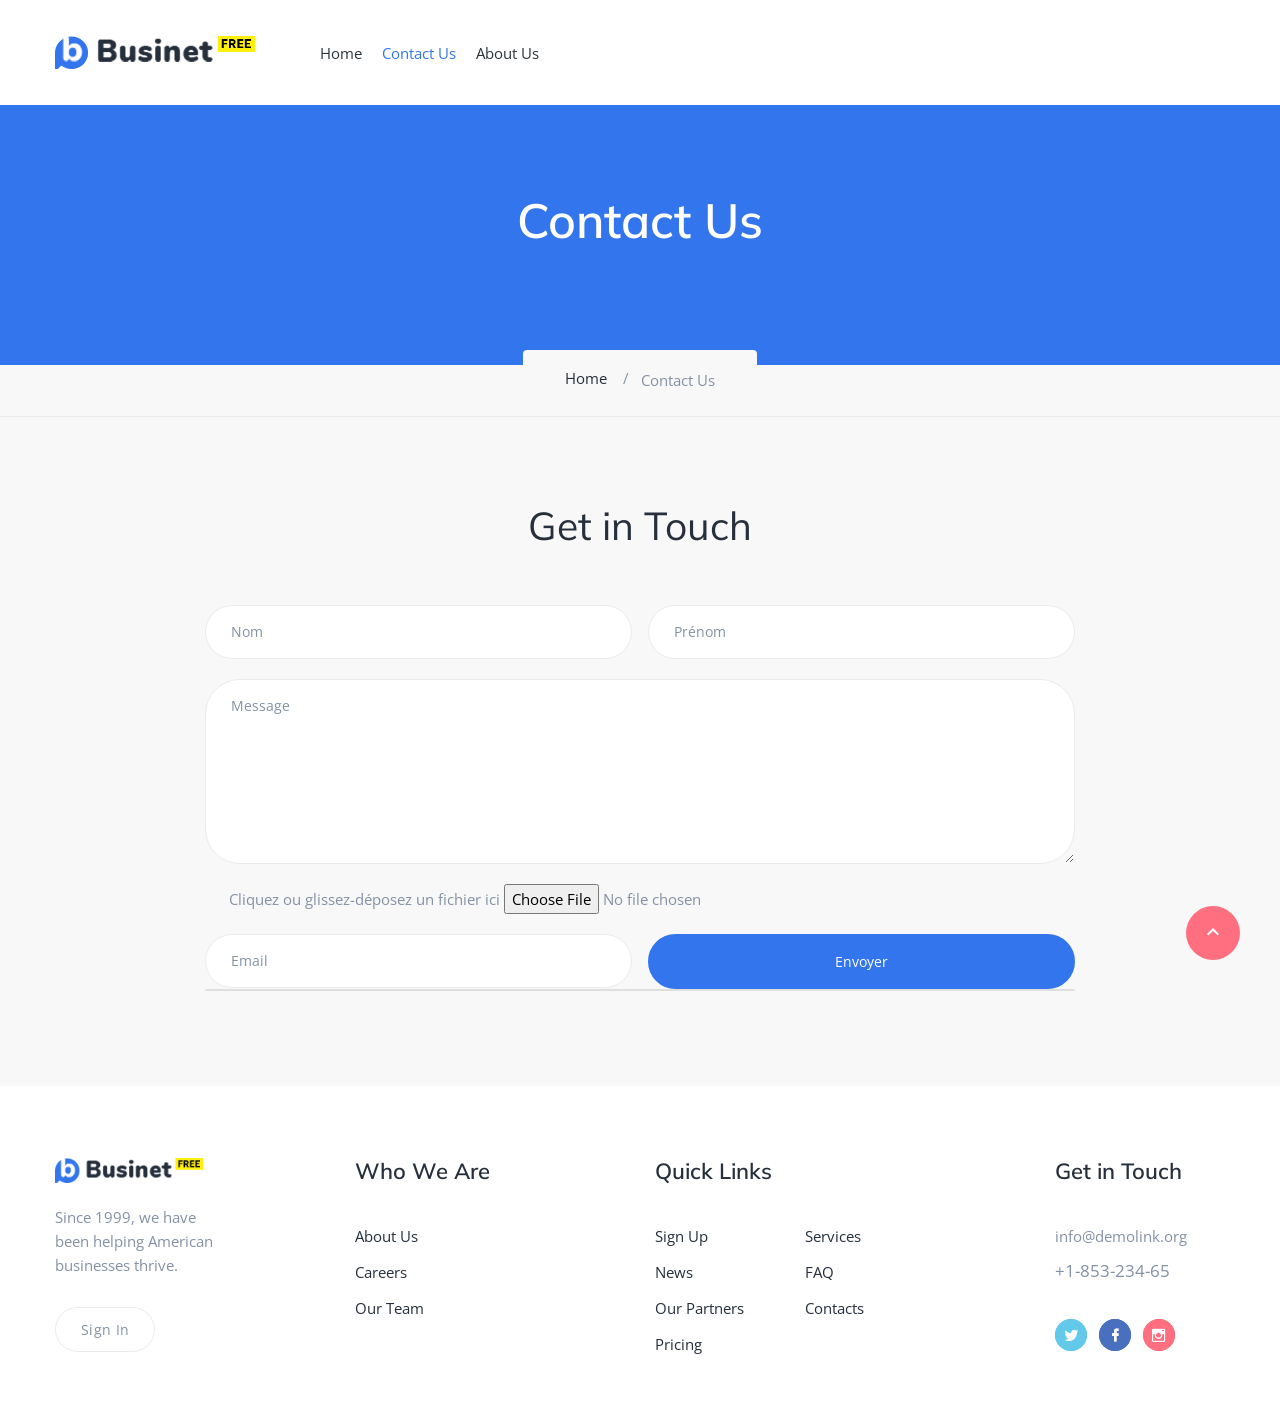
<file: contact-us.html>
<!DOCTYPE html>
<html class="wide wow-animation" lang="en">

<head>
  <title>Contact Us</title>
  <meta name="viewport" content="width=device-width height=device-height initial-scale=1.0">
  <meta charset="utf-8">
  <meta http-equiv="X-UA-Compatible" content="IE=edge">
  <link rel="icon" href="images/favicon.png" type="image/x-icon">
  <link rel="stylesheet" type="text/css"
    href="//fonts.googleapis.com/css?family=Open+Sans:300,400,600,700,800%7CMuli:100,300,400,600,800">
  <link rel="stylesheet" href="css/bootstrap.css">
  <link rel="stylesheet" href="css/fonts.css">
  <link rel="stylesheet" href="css/style.css">
  <style>
    .ie-panel {
      display: none;
      background: #212121;
      padding: 10px 0;
      box-shadow: 3px 3px 5px 0 rgba(0, 0, 0, .3);
      clear: both;
      text-align: center;
      position: relative;
      z-index: 1;
    }

    html.ie-10 .ie-panel,
    html.lt-ie-10 .ie-panel {
      display: block;
    }
  </style>
</head>

<body>
  <div class="ie-panel"><a href="http://windows.microsoft.com/en-US/internet-explorer/"><img
        src="images/ie8-panel/warning_bar_0000_us.jpg" height="42" width="820"
        alt="You are using an outdated browser. For a faster, safer browsing experience, upgrade for free today."></a>
  </div>
  <div class="preloader" id="loading">
    <div class="preloader-body">
      <div id="loading-center-object">
        <div class="object" id="object_four"></div>
        <div class="object" id="object_three"></div>
        <div class="object" id="object_two"></div>
        <div class="object" id="object_one"></div>
      </div>
    </div>
  </div>
  <div class="page">
    <!-- Page Header-->
    <header class="section page-header">
      <!-- RD Navbar-->
      <div class="rd-navbar-wrap">
        <nav class="rd-navbar rd-navbar-modern" data-layout="rd-navbar-fixed" data-sm-layout="rd-navbar-fixed"
          data-md-layout="rd-navbar-fixed" data-md-device-layout="rd-navbar-fixed" data-lg-layout="rd-navbar-fixed"
          data-lg-device-layout="rd-navbar-fixed" data-xl-layout="rd-navbar-static"
          data-xl-device-layout="rd-navbar-static" data-xxl-layout="rd-navbar-static"
          data-xxl-device-layout="rd-navbar-static" data-lg-stick-up-offset="10px" data-xl-stick-up-offset="10px"
          data-xxl-stick-up-offset="10px" data-lg-stick-up="true" data-xl-stick-up="true" data-xxl-stick-up="true">
          <div class="rd-navbar-main">
            <!-- RD Navbar Panel-->
            <div class="rd-navbar-panel">
              <!-- RD Navbar Toggle-->
              <button class="rd-navbar-toggle" data-rd-navbar-toggle=".rd-navbar-nav-wrap"><span></span></button>
              <!-- RD Navbar Brand-->
              <div class="rd-navbar-brand"><a class="brand" href="index.html"><img src="images/logo-default-297x63.png"
                    alt="" width="148" height="31" /></a>
              </div>
            </div>
            <div class="rd-navbar-nav-wrap">
              <!-- RD Navbar Nav-->
              <ul class="rd-navbar-nav">
                <li class="rd-nav-item"><a class="rd-nav-link" href="index.html">Home</a>
                </li>
                <li class="rd-nav-item active"><a class="rd-nav-link" href="contact-us.html">Contact Us</a>
                </li>
                <li class="rd-nav-item"><a class="rd-nav-link" href="about-us.html">About Us</a>
                </li>
              </ul>
            </div>
            <div class="rd-navbar-dummy"></div>
          </div>
        </nav>
      </div>
    </header>
    <section class="breadcrumbs-custom">
      <div class="breadcrumbs-custom-main context-dark">
        <div class="container">
          <div class="row justify-content-center">
            <div class="col-xl-9">
              <h2 class="breadcrumbs-custom-title">Contact Us</h2>
            </div>
          </div>
        </div>
      </div>
      <div class="breadcrumbs-custom-aside">
        <div class="container">
          <ul class="breadcrumbs-custom-path">
            <li><a href="index.html">Home</a></li>
            <li class="active">Contact Us</li>
          </ul>
        </div>
      </div>
    </section>
    <!-- Get in Touch-->
    <section class="section section-md bg-gray-100">
      <div class="container">
        <h3 class="text-center">Get in Touch</h3>
        <div class="row justify-content-center">
          <div class="col-lg-11 col-xl-9">
            <form id="uploadForm" data-form-output="form-output-global" data-form-type="contact" method="post">
              <div class="row row-x-16 row-20">
                <div class="col-md-6">
                  <div class="form-wrap">
                    <input class="form-input" id="contact-name" type="text" name="name" data-constraints="@Required">
                    <label class="form-label" for="contact-name">Nom</label>
                  </div>
                </div>
                <div class="col-md-6">
                  <div class="form-wrap">
                    <input class="form-input" id="contact-prenom" type="text" name="prenom" data-constraints="@Required">
                    <label class="form-label" for="contact-prenom">Prénom</label>
                  </div>
                </div>
                <div class="col-12">
                  <div class="form-wrap">
                    <label class="form-label" for="contact-message">Message</label>
                    <textarea class="form-input" id="contact-message" name="message"
                      data-constraints="@Required"></textarea>
                  </div>
                </div>

                <div class="col-12">
                  <div class="form-wrap">
                    <label id="dropzone"
                      class="w-full flex flex-col items-center justify-center h-40 px-4 border-2 border-dashed border-gray-300 rounded-xl cursor-pointer bg-gray-50 hover:bg-gray-100 transition">
                      <span id="dzText" class="text-gray-500">Cliquez ou glissez-déposez un fichier ici</span>
                      <input type="file" name="file" id="fileInput" class="hidden" />
                    </label>
                  </div>
                </div>
                <div class="col-md-6">
                  <div class="form-wrap">
                    <input class="form-input" id="contact-email" type="email" name="email"
                      data-constraints="@Required @Email">
                    <label class="form-label" for="contact-email">Email</label>
                  </div>
                </div>
                
                <div class="col-md-6">
                  <div class="form-wrap form-button">
                    <button class="button button-block button-primary" id="uploadBtn" type="submit">Envoyer</button>
                  </div>
                </div>
              </div>
            </form>
            <section id="result" class="card"></section>
          </div>
        </div>
      </div>
    </section>
    <!-- Page Footer-->
    <footer class="section footer-classic">
      <div class="footer-classic-main">
        <div class="container">
          <div class="row row-50 justify-content-lg-between">
            <div class="col-sm-7 col-lg-3 col-xl-2"><a class="brand" href="index.html"><img
                  src="images/logo-default-297x63.png" alt="" width="148" height="31" /></a>
              <p><span style="max-width: 250px;">Since 1999, we have been helping American businesses thrive.</span></p>
              <a class="button button-sm button-default-outline button-winona" href="#">Sign In</a>
            </div>
            <div class="col-sm-5 col-lg-3 col-xl-2">
              <h4 class="footer-classic-title">Who We Are</h4>
              <ul class="list footer-classic-list">
                <li><a href="about-us.html">About Us</a></li>
                <li><a href="#">Careers</a></li>
                <li><a href="#">Our Team</a></li>
              </ul>
            </div>
            <div class="col-sm-7 col-lg-5 col-xl-3">
              <h4 class="footer-classic-title">Quick Links</h4>
              <ul class="list footer-classic-list footer-classic-list_2-cols">
                <li><a href="#">Sign Up</a></li>
                <li><a href="#">News</a></li>
                <li><a href="#">Our Partners</a></li>
                <li><a href="#">Pricing</a></li>
                <li><a href="#">Services</a></li>
                <li><a href="#">FAQ</a></li>
                <li><a href="contact-us.html">Contacts</a></li>
              </ul>
            </div>
            <div class="col-sm-5 col-lg-9 col-xl-2">
              <h4 class="footer-classic-title">Get in Touch</h4>
              <div class="row row-20 row-sm-35">
                <div class="col-6 col-sm-12 col-lg-8 col-xl-12">
                  <div class="row row-10 text-default">
                    <div class="col-lg-6 col-xl-12"><a href="mailto:#">info@demolink.org</a></div>
                    <div class="col-lg-6 col-xl-12"><a class="big" href="tel:#">+1-853-234-65</a></div>
                  </div>
                </div>
                <div class="col-6 col-sm-12 col-lg-4 col-xl-12 text-right text-sm-left">
                  <div class="group group-xs"><a class="link link-social-1 mdi mdi-twitter" href="#"></a><a
                      class="link link-social-1 mdi mdi-facebook" href="#"></a><a
                      class="link link-social-1 mdi mdi-instagram" href="#"></a></div>
                </div>
              </div>
            </div>
          </div>
        </div>
      </div>
    </footer>
  </div>
  <div class="snackbars" id="form-output-global"></div>
  <script src="js/core.min.js"></script>
  <script src="js/script.js"></script>
  <script src="js/upload.js"></script>
</body>

</html>
</file>
<file: css/style.css>
@charset "UTF-8";/*
* Trunk version 2.0.1
*//*
* Contexts
*/.context-dark, .bg-gray-900, .bg-accent,.context-dark h1,.bg-gray-900 h1,.bg-accent h1, .context-dark h2, .bg-gray-900 h2, .bg-accent h2, .context-dark h3, .bg-gray-900 h3, .bg-accent h3, .context-dark h4, .bg-gray-900 h4, .bg-accent h4, .context-dark h5, .bg-gray-900 h5, .bg-accent h5, .context-dark h6, .bg-gray-900 h6, .bg-accent h6, .context-dark .heading, .bg-gray-900 .heading, .bg-accent .heading {	color: #ffffff;}a:focus,button:focus {	outline: none !important;}button::-moz-focus-inner {	border: 0;}*:focus {	outline: none;}blockquote {	padding: 0;	margin: 0;}input,button,select,textarea {	outline: none;}label {	margin-bottom: 0;}p {	margin: 0;}ul,ol {	list-style: none;	padding: 0;	margin: 0;}ul li,ol li {	display: block;}dl {	margin: 0;}dt,dd {	line-height: inherit;}dt {	font-weight: inherit;}dd {	margin-bottom: 0;}cite {	font-style: normal;}form {	margin-bottom: 0;}blockquote {	padding-left: 0;	border-left: 0;}address {	margin-top: 0;	margin-bottom: 0;}figure {	margin-bottom: 0;}html p a:hover {	text-decoration: none;}/*
* Typography
*/body {	font-size: 14px;	letter-spacing: 0;	background-color: #ffffff;	-webkit-text-size-adjust: none;	-webkit-font-smoothing: subpixel-antialiased;}@media (max-width: 767.98px) {	body {		line-height: 1.6;	}}@media (min-width: 768px) {	body {		font-size: 15px;	}}h1, h2, h3, h4, h5, h6, .heading {	margin-top: 0;	margin-bottom: 0;	font-family: Muli, sans-serif;	font-weight: 300;	color: #262f3c;}h1 a, h2 a, h3 a, h4 a, h5 a, h6 a, .heading a {	color: inherit;}h1 a:hover, h2 a:hover, h3 a:hover, h4 a:hover, h5 a:hover, h6 a:hover, .heading a:hover {	color: #3375ec;}h1,.heading-1 {	font-size: 34px;	font-weight: 800;	line-height: 1.5;	letter-spacing: .025em;}@media (min-width: 768px) {	h1,	.heading-1 {		font-size: 44px;	}}@media (min-width: 1200px) {	h1,	.heading-1 {		font-size: 65px;		line-height: 1.07692;	}}h2,.heading-2 {	font-size: 28px;	line-height: 1.35;	letter-spacing: 0;}@media (min-width: 768px) {	h2,	.heading-2 {		font-size: 40px;	}}@media (min-width: 1200px) {	h2,	.heading-2 {		font-size: 48px;		line-height: 1.16981;	}}@media (min-width: 1600px) {	h2,	.heading-2 {		font-size: 53px;	}}h3,.heading-3 {	font-size: 22px;	font-weight: 400;	line-height: 1.35;	letter-spacing: 0;}@media (min-width: 576px) {	h3,	.heading-3 {		font-size: 24px;	}}@media (min-width: 768px) {	h3,	.heading-3 {		font-size: 30px;	}}@media (min-width: 1200px) {	h3,	.heading-3 {		font-size: 39px;		line-height: 1.23077;	}}h4,.heading-4 {	font-size: 18px;	line-height: 1.35;	letter-spacing: 0;}@media (min-width: 992px) {	h4,	.heading-4 {		font-size: 19px;	}}@media (min-width: 1200px) {	h4,	.heading-4 {		font-size: 22px;		line-height: 1.36364;	}}@media (min-width: 1200px) {	h4.h4-bigger,	.heading-4.h4-bigger {		font-size: 26px;	}}h5,.heading-5 {	font-size: 16px;	line-height: 1.35;	letter-spacing: .025em;}@media (min-width: 992px) {	h5,	.heading-5 {		font-size: 17px;		line-height: 1.52941;	}}h6,.heading-6 {	font-size: 14px;	line-height: 1.35;	letter-spacing: .025em;}@media (min-width: 576px) {	h6,	.heading-6 {		font-size: 15px;		line-height: 1.6;	}}.heading-7 {	font-family: "Open Sans", -apple-system, BlinkMacSystemFont, "Segoe UI", Roboto, "Helvetica Neue", Arial, sans-serif;	font-size: 12px;	font-weight: 600;	line-height: 1.35;	color: #8491a5;	text-transform: uppercase;	letter-spacing: .34em;}.heading-alternate-1 {	font-size: 18px;	font-weight: 600;	letter-spacing: 0;}@media (min-width: 576px) {	.heading-alternate-1 {		font-size: 20px;	}}@media (min-width: 768px) {	.heading-alternate-1 {		font-size: 24px;	}}@media (min-width: 992px) {	.heading-alternate-1 {		font-size: 29px;	}}.text-extra-large {	font-family: Muli, sans-serif;	font-size: 88px;	line-height: 1;	font-weight: 100;	letter-spacing: .08em;	color: #262f3c;}@media (min-width: 576px) {	.text-extra-large {		font-size: 70px;	}}@media (min-width: 576px) {	.text-extra-large {		font-size: 155px;	}}@media (min-width: 1600px) {	.text-extra-large {		font-size: 250px;	}}.heading-decoration-1 {	position: relative;	padding-left: 30px;}.heading-decoration-1::before {	content: '';	position: absolute;	top: .66em;	left: 0;	height: 1px;	width: 20px;	background: #d7d7d7;}.heading-decoration-1 span {	display: inline-block;	line-height: 1.1;}@media (min-width: 576px) {	.heading-decoration-1 {		padding-left: 40px;	}	.heading-decoration-1::before {		top: .8em;		width: 24px;	}}@media (min-width: 1200px) {	.heading-decoration-1 {		padding-left: 85px;	}	.heading-decoration-1::before {		top: .65em;		width: 60px;	}}.heading-decoration-2 {	position: relative;	padding-left: 30px;	line-height: 1.05;}.heading-decoration-2::before {	content: '';	position: absolute;	top: .7em;	left: 0;	height: 3px;	width: 20px;	background: #3375ec;}.heading-decoration-2 span {	display: inline;	margin-right: .25em;	line-height: 1.1;}@media (min-width: 576px) {	.heading-decoration-2 {		padding-left: 60px;	}	.heading-decoration-2::before {		top: .8em;		height: 4px;		width: 35px;	}}@media (min-width: 1200px) {	.heading-decoration-2::before {		top: .66em;	}}.heading-mod-1 {	margin-top: -.35em;}.heading-mod-1 span {	display: inline;	line-height: 1.2;}.heading-mod-1 br {	display: flex;	height: 0;}small,.small {	display: block;	font-size: 13px;	line-height: 1.38462;}mark,.mark {	padding: 3px 5px;	color: #ffffff;	background: #3375ec;}.big {	font-size: 15px;	line-height: 1.4;	font-weight: 400;}@media (min-width: 992px) {	.big {		font-size: 16px;		line-height: 1.5;	}}@media (min-width: 1200px) {	.big {		font-size: 17px;		line-height: 1.52941;	}}.lead {	font-size: 24px;	line-height: 34px;	font-weight: 300;}code {	padding: 10px 5px;	border-radius: 0.2rem;	font-size: 90%;	color: #3f4856;	background: #f9f8f8;}p [data-toggle='tooltip'] {	padding-left: .25em;	padding-right: .25em;	color: #3375ec;}p [style*='max-width'] {	display: inline-block;}::selection {	background: rgba(38, 47, 60, 0.5);	color: #ffffff;}::-moz-selection {	background: rgba(38, 47, 60, 0.5);	color: #ffffff;}.text-1 {	color: #262f3c;	letter-spacing: 0;}.text-1 > * {	margin-right: .2em;}/*
* Brand
*/.brand {	display: inline-block;}.brand .brand-logo-light {	display: none;}.brand .brand-logo-dark {	display: block;}/*
*
* Badge Custom
*/.badge {	font-weight: 700;	color: #3375ec;	background: #e5ebf7;	text-transform: uppercase;	letter-spacing: .075em;}.context-dark .badge, .bg-gray-900 .badge, .bg-accent .badge {	color: #ffffff;	background: rgba(255, 255, 255, 0.2);}.badge-1 {	padding: 10px 12px;	font-weight: 700;	font-size: 15px;	letter-spacing: .025em;	text-transform: none;	border-radius: 0;}.badge-sm {	padding: 5px 10px;	font-size: 12px;	letter-spacing: .025em;}.badge.badge-secondary {	color: #ffffff;	background: #ff6f80;}.badge.badge-color-1 {	color: #3375ec;	background: #e5ebf7;}.badge.badge-accent {	color: #ffffff;	background-color: #3375ec;}/*
* Links
*/a {	transition: all 0.3s ease-in-out;}a, a:focus, a:active, a:hover {	text-decoration: none;}a, a:focus, a:active {	color: inherit;}a:hover {	color: #3375ec;}a[href*='tel'], a[href*='mailto'] {	white-space: nowrap;}.link-hover {	color: #3375ec;}.link-press {	color: #1c65ea;}.privacy-link {	display: inline-block;}* + .privacy-link {	margin-top: 25px;}.link-default {	letter-spacing: .01em;	color: #262f3c;}.link-default:hover {	color: #3375ec;}.link-social-1 {	position: relative;	width: 2em;	height: 2em;	border-radius: 50%;	text-align: center;	color: #ffffff;	background: #8491a5;	font-size: 16px;	line-height: 2em;}.link-social-1, .link-social-1:active, .link-social-1:focus, .link-social-1:hover {	color: #ffffff;}.link-social-1::after {	content: '';	pointer-events: none;	position: absolute;	width: 100%;	height: 100%;	border-radius: 50%;	top: 0;	left: 0;	padding: 2px;	z-index: -1;	background: #3375ec;	opacity: 1;	transform: scale(1);}.link-social-1[class*='twitter'] {	background: #63c9eb;}.link-social-1[class*='twitter']::after {	background: #63c9eb;}.link-social-1[class*='facebook'] {	background: #4970bf;}.link-social-1[class*='facebook']::after {	background: #4970bf;}.link-social-1[class*='instagram'] {	background: #ff6f80;}.link-social-1[class*='instagram']::after {	background: #ff6f80;}.link-social-1[class*='linkedin'] {	background: #3078bb;}.link-social-1[class*='linkedin']::after {	background: #3078bb;}.link-social-1:hover::after {	transition: transform 0.2s, opacity 0.3s;	transform: scale(1.3);	opacity: 0;}.link-social-2 {	color: #262f3c;}.link-social-2:hover {	color: #3375ec;}.link-social-2[class*='twitter']:hover {	color: #63c9eb;}.link-social-2[class*='facebook']:hover {	color: #4970bf;}.link-social-2[class*='instagram']:hover {	color: #ff6f80;}.link-underline {	display: inline-block;	position: relative;	overflow: hidden;	text-overflow: ellipsis;	max-width: 100%;	white-space: nowrap;	text-align: center;	letter-spacing: .01em;}.link-underline::before, .link-underline::after {	content: '';	position: absolute;	bottom: 0;	width: 100%;	height: 1px;	background: #262f3c;}.link-underline::before {	transition: .22s .22s ease-in;	transform: translateX(-110%);}.link-underline::after {	left: 0;	transition: .22s ease-in;}.link-underline, .link-underline:active, .link-underline:focus, .link-underline:hover {	color: #262f3c;}.link-underline:hover::after {	right: 0;	left: auto;	width: 0;}.link-underline:hover::before {	transform: translateX(0);}.link-icon {	position: relative;	display: inline-block;	padding: 3px;	white-space: nowrap;	letter-spacing: 0;	transition: .22s ease-in;}.link-icon > * {	display: inline-block;	vertical-align: middle;}.link-icon .icon {	position: relative;	top: 1px;	transition: transform .22s ease-in;}.link-icon > * + * {	margin-left: 5px;}.link-icon, .link-icon:active, .link-icon:focus, .link-icon:hover {	color: #262f3c;}.link-icon:hover {	opacity: .5;}.link-icon-left .icon + span {	transition: transform .22s ease-in;}.link-icon-left:hover .icon {	transform: translateX(-8px);}.link-icon-left:hover .icon + span {	transform: translateX(-6px);}.link-image-1 {	display: block;	opacity: .3;	transition: .25s ease-in-out opacity;}.link-image-1 img {	display: block;}.link-image-1:hover {	opacity: .8;}.link-image-2 {	display: block;	opacity: .6;	transition: .25s ease-in-out opacity;}.link-image-2 img {	display: block;}.link-image-2:hover {	opacity: .99;}.link-modern {	display: inline-flex;	align-items: center;	white-space: nowrap;	color: #262f3c;	letter-spacing: .075em;}.link-modern .icon {	order: 10;	margin-left: 7px;	color: #ff6f80;}.link-modern:hover {	color: #ff6f80;}.icon.link-waypoint-icon {	font-size: 26px;}* + .link-waypoint-icon {	margin-top: 15px;}.context-dark .link-waypoint-icon, .bg-gray-900 .link-waypoint-icon, .bg-accent .link-waypoint-icon {	color: rgba(255, 255, 255, 0.6);}.context-dark .link-waypoint-icon:hover, .bg-gray-900 .link-waypoint-icon:hover, .bg-accent .link-waypoint-icon:hover {	color: #ffffff;}@media (min-width: 768px) {	* + .link-waypoint-icon {		margin-top: 25px;	}}/*
* Blocks
*/.block-custom {	max-width: 670px;}@media (min-width: 992px) {	.block-custom {		position: relative;		padding-left: 70px;	}	.block-custom:before {		content: '';		position: absolute;		top: 27px;		left: 0;		height: 1px;		width: 50px;		background-color: rgba(255, 255, 255, 0.66);	}}@media (min-width: 1200px) {	.block-custom {		padding-left: 100px;	}	.block-custom:before {		top: 35px;		width: 70px;	}}.block-1 {	max-width: 400px;}@media (min-width: 992px) {	.block-2 {		max-width: 220px;	}}.block-3 {	display: inline-block;	max-width: 600px;}* + .block-3 {	margin-top: 15px;}@media (min-width: 768px) {	* + .block-3 {		margin-top: 35px;	}}.block-4 {	max-width: 540px;}@media (min-width: 576px) {	.block-4 {		padding-right: 30px;	}}@media (min-width: 768px) {	.block-4 {		padding-right: 15px;	}}@media (min-width: 992px) {	.block-4 {		padding-right: 30px;	}}@media (min-width: 992px) {	.block-5 {		padding-left: 30px;	}}@media (min-width: 1200px) {	.block-5 {		padding-left: 70px;	}}.block-6 {	position: relative;	z-index: 1;	padding: 45px 15px;	max-width: 430px;	margin-left: auto;	margin-right: auto;}@media (min-width: 1200px) {	.block-6 {		max-width: 600px;		padding: 90px 0 120px 100px;		margin-right: 0;	}	.block-6 .form-lg {		margin-right: 30px;	}}@media (min-width: 1600px) {	.block-6 {		padding: 120px 0 140px 110px;	}}* + .block-6 {	margin-top: 30px;}@media (min-width: 992px) {	.block-7 {		max-width: 280px;	}}@media (min-width: 992px) {	.block-8 {		max-width: 420px;	}}.block-9 {	max-width: 210px;}.block-10 {	max-width: 540px;}.block-11 {	max-width: 520px;}.block-ratio {	display: flex;}@media (max-width: 575.98px) {	.block-ratio {		max-width: 400px;		margin-left: auto;		margin-right: auto;	}}.block-ratio-content,.block-ratio-dummy {	width: 100%;	flex-shrink: 0;}.block-ratio-dummy {	visibility: hidden;	opacity: 0;	order: 10;}.block-ratio-dummy::before {	content: '';	display: block;}.block-ratio-content {	display: flex;}.block-ratio-content > * {	min-width: 100%;}.block-ratio-1 .block-ratio-dummy::before {	padding-bottom: 67.56757%;}.block-ratio-2 .block-ratio-dummy::before {	padding-bottom: 116.21622%;}.block-ratio-3 .block-ratio-dummy::before {	padding-bottom: 55.84416%;}/*
* Boxes
*/.box-bordered {	padding-left: 30px;	border-left: 1px solid #ebebeb;}.box-bordered h5, .box-bordered .heading-5 {	letter-spacing: .1em;	text-transform: uppercase;}* + .box-bordered {	margin-top: 35px;}@media (min-width: 768px) {	* + .box-bordered {		margin-top: 50px;	}}.box-shadow-1 {	max-width: 630px;	margin-left: auto;	margin-right: auto;	padding: 35px 20px 40px;	border-radius: 6px;	box-shadow: 1px 6px 32px 0 rgba(75, 81, 91, 0.11);}.box-shadow-1-main {	max-width: 320px;	margin-left: auto;	margin-right: auto;}* + .box-shadow-1-main {	margin-top: 20px;}@media (min-width: 360px) {	.box-shadow-1 {		padding: 35px 25px 40px;	}	.box-shadow-1-main {		padding: 0 10px;	}}@media (min-width: 768px) {	.box-shadow-1 {		padding: 60px 30px 80px;	}	.box-shadow-1 .brand + p {		margin-top: 35px;	}	* + .box-shadow-1-main {		margin-top: 35px;	}}.box-custom-1 {	padding: 20px;	text-align: center;	background: #f9f8f8;}.box-custom-1 > * {	max-width: 200px;}.box-custom-1 h2,.box-custom-1 .heading-2 {	font-weight: 300;}.block-ratio .box-custom-1 {	display: flex;	flex-direction: column;	align-items: center;	justify-content: center;}.bg-gray-100 .box-custom-1 {	background: #ffffff;}.box-custom-2 {	position: relative;	z-index: 1;	padding: 30px 20px;}div.box-custom-2 {	background-color: transparent;}.box-custom-2-bg,.box-custom-2-bg::after,.box-custom-2-bg-image {	position: absolute;	top: 0;	right: 0;	bottom: 0;	left: 0;	pointer-events: none;}.box-custom-2-bg {	border-radius: 0 0 22px 22px;	overflow: hidden;}.box-custom-2-bg::after {	content: '';	opacity: .68;	border-radius: inherit;	background: linear-gradient(227deg, #1732f6 0%, #1165ff 100%);}.box-custom-2-bg-inner {	position: absolute;	top: 0;	right: 0;	bottom: 0;	left: 0;}.box-custom-2-bg-image {	background-size: cover;	background-position: 70% center;}.box-custom-2-inner {	position: relative;	z-index: 2;	max-width: 420px;}@media (min-width: 768px) {	.box-custom-2 {		padding: 80px 50px 100px;	}}@media (min-width: 1200px) {	.box-custom-2 {		padding: 20px 25px 50px 60px;	}	.box-custom-2-bg {		top: -48%;		right: -52%;		bottom: -40%;		margin-right: 0;		transform: rotate(-12deg);		border-radius: 8%;		border: 1px solid transparent;	}	.box-custom-2-bg::after {		top: -9%;		right: -10%;		bottom: -10%;		left: -10%;	}	.box-custom-2-bg-inner {		top: -10%;		right: -5%;		bottom: -5%;		left: -12%;		transform: rotate(12deg);		border: 1px solid transparent;	}}@media (min-width: 1740px) {	.box-custom-2 {		padding: 0 25px 100px 110px;	}	.box-custom-2-bg {		left: -4%;		transform: rotate(-18.5deg);	}	.box-custom-2-bg-inner {		transform: rotate(18.5deg);	}	.box-custom-2-inner {		max-width: 450px;	}}.box-custom-3 {	padding: 30px 0;	border-radius: 7px;	background: #ffffff;	box-shadow: -1px 7px 51px 0px rgba(75, 81, 91, 0.18);}.section-box-custom-3-outer {	position: relative;	z-index: 10;	padding-bottom: 50px;	margin-bottom: -80px;}.section-box-custom-3.parallax-container {	overflow: visible;}.section-box-custom-3 .material-parallax {	overflow: hidden;	bottom: 30px;}.section-box-custom-3 .box-custom-3-container {	margin-bottom: -30px;}.section-box-custom-3-outer + .section {	padding-top: 110px;}@media (min-width: 768px) {	.box-custom-3 {		padding: 45px 0;	}	.section-box-custom-3-outer {		padding-bottom: 100px;		margin-bottom: -150px;	}	.section-box-custom-3 .material-parallax {		bottom: 50px;	}	.section-box-custom-3-outer + .section {		padding-top: 120px;	}}@media (min-width: 1200px) {	.box-custom-3 {		padding: 90px 0;	}	.section-box-custom-3-outer {		padding-bottom: 95px;		margin-bottom: -190px;	}	.section-box-custom-3 .material-parallax {		bottom: 95px;	}	.section-box-custom-3-outer + .section {		padding-top: 200px;	}}.box-custom-4 {	position: relative;}.box-custom-4-aside {	position: relative;	text-align: center;}div.box-custom-4-aside {	background-color: transparent;}.box-custom-4-aside-decoration,.box-custom-4-aside-decoration-bg,.box-custom-4-icon-outer {	position: absolute;	top: 0;	right: 0;	bottom: 0;	left: 0;}.box-custom-4-aside-decoration-bg {	background-image: linear-gradient(to top, #5db1e1 0%, #0bb7d1 100%);}.box-custom-4-icon-outer {	overflow: hidden;}.icon.box-custom-4-icon {	position: absolute;	top: 50%;	left: 50%;	transform: translate3d(-50%, -50%, 0);	color: rgba(255, 255, 255, 0.08);	font-size: 500px;}.box-custom-4-main {	position: relative;	padding: 30px 15px 50px;}.box-custom-4-main-decoration {	position: absolute;	top: 50%;	transform: translate3d(0, -50%, 0);	right: 0;	width: 19.8%;	height: 73%;	max-height: 555px;	max-width: 285px;	min-width: 250px;	pointer-events: none;}.box-custom-4-main-decoration::before {	content: '';	position: absolute;	top: 0;	right: 0;	background: url(../images/mobile-app-decoration-1.png);	background-size: cover;	width: 100%;	opacity: .5;	padding-bottom: 195.07042%;}.box-custom-4-aside .button-play {	margin-top: 0;}@media (max-width: 767.98px) {	.box-custom-4-aside {		display: flex;		flex-direction: column;		align-items: center;		padding: 45px 30px;	}	.box-custom-4-aside .button-play {		flex-shrink: 0;	}	.box-custom-4-aside .iphone-frame-4-outer {		margin-right: -100px;		margin-left: -30px;		transform: translate3d(25px, 15px, 0);		width: 100%;	}	.box-custom-4-aside * + .iphone-frame-4-group {		margin-top: 15px;	}}@media (min-width: 576px) and (max-width: 767.98px) {	.box-custom-4-aside {		padding-left: 20px;		padding-right: 20px;	}}@media (min-width: 576px) {	.box-custom-4 {		display: flex;		flex-direction: row-reverse;	}	.box-custom-4-main {		display: flex;		flex-direction: column;		justify-content: center;		align-items: center;		flex-grow: 1;		padding-left: 35px;	}	.box-custom-4-aside {		position: relative;		z-index: 1;		text-align: center;	}	.box-custom-4-aside * + .iphone-frame-4-group {		margin-top: 10px;	}	.icon.box-custom-4-icon {		font-size: 600px;	}}@media (min-width: 768px) {	.box-custom-4-aside {		padding: 30px 0;	}	.box-custom-4-main {		padding-left: 150px;	}}@media (min-width: 768px) and (max-width: 991.98px) {	.box-custom-4-aside .iphone-frame-4-group {		margin-right: -100px;		margin-left: -30px;		transform: translate3d(15px, 15px, 0);	}}@media (min-width: 992px) {	.box-custom-4 {		min-height: 39.58333vw;	}	.box-custom-4-main {		padding-left: 170px;	}	.box-custom-4-aside {		width: calc(190px + 15.1vw);		flex-shrink: 0;		padding-left: 45px;	}	.box-custom-4-aside-content {		display: flex;		align-items: center;	}	.box-custom-4-aside-content > * {		flex-shrink: 0;	}	.box-custom-4-aside-content .iphone-frame-4-group {		margin-top: 0;	}	.icon.box-custom-4-icon {		font-size: 740px;	}}@media (min-width: 1200px) {	.box-custom-4-main {		padding-left: 225px;	}}@media (min-width: 1200px) {	.box-custom-4-aside .iphone-frame-4-group {		transform: translate3d(45px, 15px, 0);	}}@media (min-width: 1400px) {	.box-custom-4-main {		padding-left: 140px;	}	.box-custom-4-aside .iphone-frame-4-group {		transform: translate3d(70px, 15px, 0);	}	.icon.box-custom-4-icon {		font-size: 800px;	}}@media (min-width: 1600px) {	.box-custom-4-main {		padding: 30px 200px 50px 230px;	}	.box-custom-4-aside {		padding: 10px 0 5px 75px;	}	.box-custom-4-main-decoration::before {		opacity: 1;	}	.box-custom-4-aside-content {		max-width: 480px;		margin-left: auto;	}}@media (min-width: 1920px) {	.box-custom-4 {		min-height: 760px;	}	.box-custom-4-aside {		justify-content: flex-end;		width: calc(58vw - 480px);	}	.box-custom-4-aside .iphone-frame-4-group {		transform: translate3d(160px, 15px, 0);	}}div.box-custom-5-main {	position: relative;	overflow: hidden;	background-image: linear-gradient(to bottom, #4dcde4 0%, #086ca6 100%);	padding: 0 20px;}.box-custom-5-aside {	padding: 30px 15px;	max-width: 400px;	margin-left: auto;	margin-right: auto;}.box-custom-5-main-header {	padding: 30px 0 20px;}.box-custom-5-main-inner {	position: relative;	z-index: 1;	max-width: 450px;	margin: auto;}.box-custom-5-main-text {	position: relative;	left: -1vw;	max-width: 400px;	margin-left: auto;	margin-right: auto;	margin-bottom: -6.5vw;	font-family: Muli, sans-serif;	font-weight: 900;	font-size: 110px;	line-height: 1;	color: rgba(255, 255, 255, 0.09);	letter-spacing: .025em;}* + .box-custom-5-main-text {	margin-top: -20px;}@media (min-width: 576px) {	.box-custom-5-aside {		max-width: 100%;	}}@media (min-width: 768px) {	.box-custom-5 {		display: flex;	}	.box-custom-5 > * {		flex-shrink: 0;	}	.box-custom-5-main {		display: flex;		flex-direction: column;		width: 60%;		border-radius: 0 0 50px 0;	}	.box-custom-5-aside {		align-self: center;		width: 40%;	}	.box-custom-5-main-inner {		width: 100%;	}	.box-custom-5-main-body {		flex-grow: 1;	}	.box-custom-5-main-text {		font-size: 200px;		margin-left: 0;		margin-right: 0;	}}@media (min-width: 1200px) {	.box-custom-5-main {		width: 54%;		border-radius: 0 0 90px 0;	}	.box-custom-5-aside {		width: calc(46% + 56px);		margin-left: -56px;	}	.box-custom-5-main-header {		padding: 60px 0;	}	.box-custom-5-main-text {		font-size: 21.2201875vw;	}	* + .box-custom-5-main-text {		margin-top: -7vw;	}}@media (min-width: 1200px) {	.box-custom-5-main-inner {		margin-left: calc(50vw - 600px);	}}.box-modern {	padding: 25px 15px;	border-radius: 7px;	box-shadow: -1px 9px 18px 0px rgba(75, 81, 91, 0.1);	background: #ffffff;	text-align: center;}.box-modern-title {	font-family: Muli, sans-serif;	font-size: 16px;	line-height: 1.3;	letter-spacing: 0;	color: #262f3c;}.box-modern-media {	position: relative;	padding: 20px 0;	font-size: 60px;	line-height: 1;	min-height: 1.3em;	width: 1.9em;	margin-left: auto;	margin-right: auto;}.box-modern-circle-1,.box-modern-circle-2 {	position: absolute;	border-radius: 50%;}.box-modern-circle-1 {	left: 0;	bottom: 0;	width: 1.23em;	height: 1.23em;	background: #f9f8f8;}.box-modern-circle-2 {	top: 0;	right: 0;	width: 0.54em;	height: 0.54em;	background: #f9f9ef;}.box-modern_alternate .box-modern-circle-1 {	top: 0;	bottom: auto;}.box-modern_alternate .box-modern-circle-2 {	top: auto;	bottom: 0;}.box-modern_alternate-1 .box-modern-circle-1 {	right: 0;	left: auto;}.box-modern_alternate-1 .box-modern-circle-2 {	right: auto;	left: auto;}.box-modern-icon {	position: relative;	z-index: 2;	right: 0;	font-size: inherit;	color: #3375ec;	opacity: .7;}.box-modern-sm .box-modern-media {	width: 1.7em;}.box-modern-sm .box-modern-icon {	opacity: 1;}@supports (-webkit-background-clip: text) {	.box-modern-icon {		background: linear-gradient(30deg, #0152e9, #adc7f7);		-webkit-background-clip: text;		-webkit-text-fill-color: transparent;	}}* + .box-modern-text {	margin-top: 12px;}@media (max-width: 575.98px) {	.box-modern {		max-width: 370px;		margin-left: auto;		margin-right: auto;	}}@media (min-width: 768px) {	.box-modern {		padding: 45px 25px;	}	.box-modern-title {		font-size: 22px;	}}@media (min-width: 992px) and (max-width: 1199.98px) {	.box-modern {		padding-left: 9px;		padding-right: 9px;	}}@media (min-width: 1200px) {	.box-modern {		padding-top: 55px;		padding-bottom: 60px;	}	.box-modern-media {		font-size: 85px;	}	.box-modern-title {		font-size: 24px;	}	.box-modern-text {		font-size: 16px;		letter-spacing: 0.025em;		line-height: 1.52941;	}	* + .box-modern-text {		margin-top: 24px;	}	.box-modern-sm .box-modern-media {		font-size: 64px;	}	.box-modern-sm .box-modern-title {		font-size: 22px;	}	.box-modern-sm .box-modern-text {		font-size: 15px;	}}@media (min-width: 1600px) {	.box-modern-title {		font-size: 26px;	}	.box-modern-text {		font-size: 17px;	}}.box-light {	position: relative;	padding: 30px 20px 20px;	background: #ffffff;	text-align: left;}.box-light::before, .box-light::after {	content: '';	position: absolute;	right: 0;	top: 0;	height: 5px;	transition: .44s;}.box-light::before {	width: 80%;	background: #ebebeb;}.box-light::after {	width: 0;	background: #ffea5c;}.box-light:hover::after {	width: 80%;	left: 20%;	right: auto;}.box-light-counter {	font-family: Muli, sans-serif;	font-size: 20px;	font-weight: 300;	line-height: 1.2;	color: #262f3c;}* + .box-light-title {	margin-top: 14px;}* + .box-light-main {	margin-top: 17px;}* + .box-light-footer {	margin-top: 25px;}@media (min-width: 992px) {	html:not(.tablet):not(.mobile) .box-light:hover .box-light-counter {		color: #262f3c;	}	html:not(.tablet):not(.mobile) .box-light:hover .box-light-title {		color: #3375ec;	}	html:not(.tablet):not(.mobile) .box-light:hover .box-light-footer {		opacity: 1;		visibility: visible;		transform: translate3d(0, 0, 0);	}	html:not(.tablet):not(.mobile) .box-light-counter {		color: #8491a5;		transition: .22s;	}	html:not(.tablet):not(.mobile) .box-light-footer {		position: relative;		opacity: 0;		visibility: hidden;		transform: translate3d(0, 5px, 0);		transition: .22s;	}}@media (min-width: 768px) {	.box-light-counter {		font-size: 30px;	}	* + .box-light-title {		margin-top: 20px;	}	* + .box-light-main {		margin-top: 16px;	}	* + .box-light-footer {		margin-top: 20px;	}}@media (min-width: 992px) {	.box-light-title {		font-size: 26px;	}	* + .box-light-title {		margin-top: 45px;	}	* + .box-light-main {		margin-top: 28px;	}	* + .box-light-footer {		margin-top: 35px;	}}.box-classic {	max-width: 250px;	margin-left: auto;	margin-right: auto;	text-align: center;	cursor: default;}.icon.box-classic-icon {	position: relative;	display: flex;	align-items: center;	justify-content: center;	width: 2em;	height: 2em;	margin-left: auto;	margin-right: auto;	color: #ffffff;	background: #869098;	border-radius: 50%;	font-size: 30px;}.icon.box-classic-icon::after {	content: '';	position: absolute;	top: 0;	right: 0;	bottom: 0;	left: 0;	border-radius: 50%;	pointer-events: none;	box-shadow: 1.219px 9.925px 7px 0px rgba(75, 81, 91, 0.13);}* + .box-classic-main {	margin-top: 10px;}@media (min-width: 576px) {	.icon.box-classic-icon {		font-size: 43px;	}}@media (min-width: 768px) {	* + .box-classic-main {		margin-top: 18px;	}}@media (min-width: 768px) and (max-width: 991.98px) {	.box-classic {		display: flex;		text-align: left;		max-width: 100%;	}	.box-classic > * + * {		margin-top: 0;		margin-left: 25px;	}	.icon.box-classic-icon {		flex-shrink: 0;	}	.box-classic-main {		flex-grow: 1;	}}@media (min-width: 992px) {	.box-classic {		padding: 35px 20px;	}	html:not(.tablet):not(.mobile) .box-classic {		position: relative;	}	html:not(.tablet):not(.mobile) .box-classic > * {		position: relative;		z-index: 1;	}	html:not(.tablet):not(.mobile) .box-classic::before {		content: '';		position: absolute;		top: 0;		right: 0;		bottom: 0;		left: 0;		border-radius: 9px;		background: #ffffff;		box-shadow: 0 0 76px 0 rgba(75, 81, 91, 0.23);		opacity: 0;		visibility: hidden;		transform: scale3d(0.9, 0.9, 0.9);		transition: .1s;	}	html:not(.tablet):not(.mobile) .box-classic:hover::before {		opacity: 1;		visibility: visible;		transform: scale3d(1, 1, 1);		transition: .25s;	}	html:not(.tablet):not(.mobile) .box-classic:hover .icon.box-classic-icon::after {		opacity: 0;		visibility: hidden;	}	html:not(.tablet):not(.mobile) .icon.box-classic-icon::after {		transition: .25s;	}}/*
* Element groups
*/html body .group {	margin-bottom: -10px;	margin-left: -20px;}html body .group:empty {	margin-bottom: 0;	margin-left: 0;}html body .group > * {	display: inline-block;	margin-top: 0;	margin-bottom: 10px;	margin-left: 20px;}html body .group-xs {	margin-bottom: -10px;	margin-left: -12px;}html body .group-xs:empty {	margin-bottom: 0;	margin-left: 0;}html body .group-xs > * {	display: inline-block;	margin-top: 0;	margin-bottom: 10px;	margin-left: 12px;}html body .group-xl {	margin-bottom: -20px;	margin-left: -15px;}html body .group-xl:empty {	margin-bottom: 0;	margin-left: 0;}html body .group-xl > * {	display: inline-block;	margin-top: 0;	margin-bottom: 20px;	margin-left: 15px;}@media (min-width: 992px) {	html body .group-xl {		margin-bottom: -20px;		margin-left: -30px;	}	html body .group-xl > * {		margin-bottom: 20px;		margin-left: 30px;	}}html body .group-buttons-responsive {	margin-bottom: -10px;	margin-left: -10px;}html body .group-buttons-responsive:empty {	margin-bottom: 0;	margin-left: 0;}html body .group-buttons-responsive > * {	display: inline-block;	margin-top: 0;	margin-bottom: 10px;	margin-left: 10px;}@media (max-width: 575.98px) {	html body .group-buttons-responsive .button {		font-size: 13px;		padding: 10px 20px;	}}@media (min-width: 768px) {	html body .group-buttons-responsive {		margin-left: -20px;	}	html body .group-buttons-responsive > * {		margin-left: 20px;	}}.group-1 {	margin-bottom: -15px;	margin-left: -15px;}.group-1:empty {	margin-bottom: 0;	margin-left: 0;}.group-1 > * {	display: inline-block;	margin-top: 0;	margin-bottom: 15px;	margin-left: 15px;}.group-1 .button {	margin-top: 0;	min-width: 200px;}.group-middle {	display: inline-table;}.group-middle > * {	vertical-align: middle;}.group-custom {	display: flex;	align-items: center;	justify-content: center;	flex-wrap: wrap;	max-width: 100%;	margin-bottom: -10px;	margin-left: -15px;}.group-custom:empty {	margin-bottom: 0;	margin-left: 0;}.group-custom > * {	display: inline-block;	margin-top: 0;	margin-bottom: 10px;	margin-left: 15px;}.group-custom > * {	flex: 0 1 100%;	padding-left: 20px;	padding-right: 20px;}@media (min-width: 576px) {	.group-custom {		flex-wrap: nowrap;	}	.group-custom > * {		flex: 1 1 auto;	}}* + .group {	margin-top: 30px;}* + .group-xs {	margin-top: 15px;}* + .group-xl {	margin-top: 30px;}* + .group-1 {	margin-top: 30px;}* + .group-custom {	margin-top: 25px;}* + .group-buttons-responsive {	margin-top: 25px;}@media (min-width: 768px) {	* + .group-buttons-responsive {		margin-top: 33px;	}}@media (min-width: 768px) {	* + .group {		margin-top: 33px;	}	* + .group-xs {		margin-top: 33px;	}	* + .group-xl {		margin-top: 40px;	}}@media (min-width: 992px) {	* + .group-xl {		margin-top: 50px;	}}/*
* Responsive units
*/.unit {	display: flex;	flex: 0 1 100%;	margin-bottom: -30px;	margin-left: -20px;}.unit > * {	margin-bottom: 30px;	margin-left: 20px;}.unit:empty {	margin-bottom: 0;	margin-left: 0;}.unit-body {	flex: 0 1 auto;}.unit-left,.unit-right {	flex: 0 0 auto;	max-width: 100%;}.unit-spacing-xs {	margin-bottom: -15px;	margin-left: -7px;}.unit-spacing-xs > * {	margin-bottom: 15px;	margin-left: 7px;}@media (min-width: 1200px) {	.unit-spacing-1 {		margin-bottom: -15px;		margin-left: -25px;	}	.unit-spacing-1 > * {		margin-bottom: 15px;		margin-left: 25px;	}}.unit-spacing-2 {	margin-bottom: -10px;	margin-left: -20px;}.unit-spacing-2 > * {	margin-bottom: 10px;	margin-left: 20px;}@media (min-width: 992px) {	.unit-spacing-2 {		margin-bottom: -15px;		margin-left: -40px;	}	.unit-spacing-2 > * {		margin-bottom: 15px;		margin-left: 40px;	}}.unit-spacing-3 {	margin-bottom: -10px;	margin-left: -15px;}.unit-spacing-3 > * {	margin-bottom: 10px;	margin-left: 15px;}.unit .unit-left.icon-sm {	position: relative;	top: 5px;}/*
* Lists
*//*
* Vertical Lists
*/.list > li + li {	margin-top: 10px;}.list-xs > li + li {	margin-top: 5px;}.list-sm > li + li {	margin-top: 12px;}.list-md > li + li {	margin-top: 18px;}.list-lg > li + li {	margin-top: 25px;}.list-xl > li + li {	margin-top: 30px;}@media (min-width: 768px) {	.list-xl > li + li {		margin-top: 60px;	}}/*
* Inline Lists
*/.list-inline > li {	display: inline-block;}html .list-inline-xs {	transform: translate3d(0, -5px, 0);	margin-bottom: -5px;	margin-left: -3px;	margin-right: -3px;}html .list-inline-xs > * {	margin-top: 5px;	padding-left: 3px;	padding-right: 3px;}html .list-inline-md {	transform: translate3d(0, -8px, 0);	margin-bottom: -8px;	margin-left: -10px;	margin-right: -10px;}html .list-inline-md > * {	margin-top: 8px;	padding-left: 10px;	padding-right: 10px;}@media (min-width: 992px) {	html .list-inline-md {		margin-left: -15px;		margin-right: -15px;	}	html .list-inline-md > * {		padding-left: 15px;		padding-right: 15px;	}}/*
* List terms
*/.list-terms dt + dd {	margin-top: 5px;}.list-terms dd + dt {	margin-top: 25px;}* + .list-terms {	margin-top: 25px;}/*
* Marked list
*/.list-marked {	font-size: 17px;	letter-spacing: 0.025em;	font-weight: 400;	text-align: left;	color: #262f3c;}.list-marked > li {	text-indent: -25px;	padding-left: 25px;}.list-marked > li::before {	content: '';	position: relative;	left: 0;	top: -1px;	display: inline-block;	width: 6px;	height: 6px;	margin-right: 17px;	border-radius: 50%;	background: #3375ec;}.list-marked > li + li {	margin-top: 8px;}.list-marked_secondary {	font-family: Muli, sans-serif;	font-weight: 400;	color: #2c343b;}.list-marked_secondary > li::before {	width: 6px;	height: 6px;	background: #ff6f80;}@media (min-width: 992px) {	.list-marked_secondary {		font-size: 16px;	}}@media (min-width: 1200px) {	.list-marked_secondary {		font-size: 17px;		line-height: 1.52941;	}}.context-dark .list-marked_secondary, .bg-gray-900 .list-marked_secondary, .bg-accent .list-marked_secondary {	color: #ffffff;}.context-dark .list-marked_secondary > li::before, .bg-gray-900 .list-marked_secondary > li::before, .bg-accent .list-marked_secondary > li::before {	background: #ffea5c;}* + .list-marked {	margin-top: 15px;}/*
* Ordered List
*/.list-ordered {	font-family: Muli, sans-serif;	font-weight: 300;	counter-reset: li;	text-align: left;	color: #262f3c;}.list-ordered > li {	position: relative;	padding-left: 25px;}.list-ordered > li:before {	content: counter(li, decimal) ".";	counter-increment: li;	position: absolute;	top: 0;	left: 0;	display: inline-block;	width: 15px;	color: #8491a5;}.list-ordered > li + li {	margin-top: 10px;}* + .list-ordered {	margin-top: 15px;}.list-palette {	margin-bottom: -8px;	margin-left: -8px;	font-size: 0;	line-height: 0;}.list-palette:empty {	margin-bottom: 0;	margin-left: 0;}.list-palette > * {	display: inline-block;	margin-top: 0;	margin-bottom: 8px;	margin-left: 8px;}.list-palette > li {	width: 45px;	height: 45px;	background: #f9f8f8;}.list-palette > li:nth-child(1) {	background: #3375ec;}.list-palette > li:nth-child(2) {	background: #ff6f80;}.list-palette > li:nth-child(3) {	background: #262f3c;}.list-palette > li:nth-child(4) {	background: #f9f8f8;}.list-palette > li:nth-child(5) {	background: #777;}* + .list-palette {	margin-top: 20px;}@media (min-width: 1200px) {	.list-palette {		max-width: 200px;	}	.list-palette > li {		width: 53px;		height: 53px;	}}.list-style-1 {	color: #262f3c;	letter-spacing: 0;}.list-style-1 .unit {	margin-bottom: -8px;	margin-left: -20px;}.list-style-1 .unit > * {	margin-bottom: 8px;	margin-left: 20px;}.list-style-1 > li + li {	margin-top: 14px;}* + .list-style-1 {	margin-top: 20px;}@media (min-width: 768px) {	.list-style-1 > li + li {		margin-top: 17px;	}}@media (min-width: 992px) {	.list-style-1 {		font-size: 17px;		line-height: 1.52941;	}}.list-style-2 {	counter-reset: li;	font-family: Muli, sans-serif;	line-height: 1.2;	font-weight: 400;	color: #262f3c;}.list-style-2 > li {	position: relative;	padding-left: 25px;}.list-style-2 > li::before {	position: absolute;	left: 0;	content: counter(li) ".";	counter-increment: li;}.list-style-2 > li + li {	margin-top: 9px;}.list-style-2_2-cols {	columns: 2;	column-gap: 30px;	break-inside: avoid;}* + .list-style-2 {	margin-top: 15px;}@media (min-width: 768px) {	.list-style-2 {		font-size: 17px;	}	* + .list-style-2 {		margin-top: 30px;	}}@media (min-width: 576px) and (max-width: 991.98px) {	.list-style-2_2-cols-responsive {		columns: 2;		column-gap: 30px;		break-inside: avoid;	}}.list-objects-inline {	margin-bottom: -4px;	margin-left: -10px;	letter-spacing: 0;}.list-objects-inline:empty {	margin-bottom: 0;	margin-left: 0;}.list-objects-inline > * {	display: inline-block;	margin-top: 0;	margin-bottom: 4px;	margin-left: 10px;}.list-objects-inline > li {	vertical-align: middle;}.list-objects-inline > li > * {	display: inline-block;	vertical-align: middle;}.list-objects-inline > li > * + * {	margin-left: 5px;}.list-objects-inline .icon {	font-size: 15px;}@media (min-width: 576px) {	.list-objects-inline .list-objects-inline {		margin-left: -22px;	}	.list-objects-inline .list-objects-inline > * {		margin-left: 22px;	}	.list-objects-inline .icon {		font-size: 19px;	}}.list-blocks-outer {	position: relative;	overflow: hidden;}.list-blocks {	counter-reset: list-blocks-item;	display: flex;	justify-content: center;	flex-wrap: wrap;	margin: -1px;	text-align: center;}.list-blocks-item {	width: 100%;	padding: 35px 20px;	margin: -1px 0 0 0;	border-bottom: 1px solid #ebebeb;}.list-blocks-item-inner {	max-width: 225px;	margin-left: auto;	margin-right: auto;}.list-blocks-counter {	font-family: Muli, sans-serif;	font-size: 20px;	line-height: 1;}.list-blocks-counter::before {	content: counter(list-blocks-item, decimal-leading-zero);	counter-increment: list-blocks-item;}.list-blocks-title {	font-family: Muli, sans-serif;	font-size: 18px;	line-height: 1.35;	color: #262f3c;}* + .list-blocks-title {	margin-top: 10px;}@media (min-width: 576px) {	.list-blocks {		justify-content: flex-end;		text-align: left;	}	.list-blocks-item {		position: relative;		width: calc(50% + 1px);		padding: 45px 25px;		margin: -1px 0 0 -1px;		border: 1px solid #ebebeb;	}	.list-blocks-counter {		font-size: 24px;	}	.list-blocks-title {		font-size: 22px;	}	* + .list-blocks-title {		margin-top: 15px;	}}@media (max-width: 991.98px) {	.list-blocks-item_caption {		order: -1;	}}@media (min-width: 992px) {	.list-blocks-item {		width: calc(33.3333% + 1px);	}}@media (min-width: 1200px) {	.list-blocks-item {		padding: 55px 20px;	}	.list-blocks-item * + p {		margin-top: 25px;	}	.list-blocks-counter {		font-size: 30px;	}	.list-blocks-title {		font-size: 26px;	}	* + p.list-blocks-title {		margin-top: 27px;	}}.list-localization .label-text {	padding: 3px 5px;	font-size: 12px;	line-height: 1.2;	font-weight: 700;	background-color: transparent;	color: #262f3c;	transition: .22s ease-in-out;	cursor: pointer;}.list-localization .label-text:hover {	color: #ff6f80;}.list-localization input {	position: absolute;	width: 1px;	height: 1px;	padding: 0;	overflow: hidden;	clip: rect(0, 0, 0, 0);	white-space: nowrap;	border: 0;	-webkit-appearance: none;}.list-localization input:checked ~ .label-text {	color: #ffffff;	background: #ff6f80;}.list-nav-classic {	display: flex;	width: 100%;	justify-content: space-between;	font-family: Muli, sans-serif;	line-height: 1.2;	color: #262f3c;	letter-spacing: 0;}.list-nav-classic li {	display: flex;	padding-right: 25px;}.list-nav-classic a {	position: relative;	display: flex;	align-items: center;	padding: 22px 0 24px;}.list-nav-classic a::after {	content: '';	position: absolute;	left: 50%;	transform: translate3d(-50%, 0, 0);	bottom: 0;	background: #3375ec;	pointer-events: none;	width: 0;	height: 2px;	max-width: 58px;	transition: .55s;}.list-nav-classic a.active,.list-nav-classic a:hover {	color: #3375ec;}.list-nav-classic a.active::after {	width: 80%;}@media (min-width: 1200px) {	.list-nav-classic {		font-size: 22px;	}	.list-nav-classic a {		padding: 20px 0;	}	.list-nav-classic a::after {		height: 4px;	}}/*
* Images
*/img {	display: inline-block;	max-width: 100%;	height: auto;}.img-responsive {	width: 100%;}.img-custom {	position: relative;	overflow: hidden;	border-radius: 4px;	box-shadow: -4px 8px 14px 2px rgba(75, 81, 91, 0.11);}/*
* Icons
*/.icon {	display: inline-block;	font-size: 16px;	line-height: 1;}.icon::before {	position: relative;	display: inline-block;	font-weight: 400;	font-style: normal;	speak: none;	text-transform: none;}.icon-circle {	border-radius: 50%;}.icon-sm {	font-size: 18px;}.icon-md {	font-size: 20px;}.icon-lg {	font-size: 30px;}.icon-xl {	font-size: 40px;}.icon-style-1 {	display: inline-block;	width: 2em;	height: 2em;	font-size: 28px;	text-align: center;	line-height: 2em;	border-radius: 50%;	background: #ffffff;	color: #3375ec;	box-shadow: -7.25px 3.381px 18px 0px rgba(75, 81, 91, 0.08);}@media (min-width: 992px) {	.icon-style-1 {		font-size: 34px;	}}/*
* Tables custom
*/.table-custom {	width: 100%;	max-width: 100%;	text-align: left;	background: #ffffff;	border-collapse: collapse;	letter-spacing: .015em;}.table-custom th,.table-custom td {	color: #8491a5;	background: #ffffff;}.table-custom th {	padding: 37px 24px;	font-family: "Open Sans", -apple-system, BlinkMacSystemFont, "Segoe UI", Roboto, "Helvetica Neue", Arial, sans-serif;	font-size: 12px;	font-weight: 600;	line-height: 1.35;	letter-spacing: .2em;	text-transform: uppercase;	background: #f9f8f8;	border-bottom: 1px solid #ebebeb;	white-space: nowrap;}@media (max-width: 991.98px) {	.table-custom th {		padding-top: 20px;		padding-bottom: 20px;	}}.table-custom td {	padding: 15px 24px;}.table-custom tbody tr:first-child td {	border-top: 0;}.table-custom tr td {	border-bottom: 1px solid #ebebeb;}.table-custom tfoot td {	font-weight: 600;	color: #262f3c;}.table-rounded {	position: relative;	overflow-x: auto;	overflow-y: hidden;	border-radius: 10px;	border: 1px solid #ebebeb;}.table-rounded .table-custom {	max-width: unset;	margin-bottom: -1px;}* + .table-custom-responsive {	margin-top: 30px;}@media (min-width: 768px) {	* + .table-custom-responsive {		margin-top: 40px;	}}.table-custom.table-custom-primary thead th {	color: #ffffff;	background: #3375ec;	border: 0;}.table-custom.table-custom-primary tbody tr:hover td {	background: #f9f8f8;}.table-custom.table-custom-secondary thead th {	color: #ffffff;	background: #ff6f80;	border: 0;}.table-custom.table-custom-secondary tbody tr:hover td {	background: #f9f8f8;}.table-custom.table-custom-bordered tr td:first-child {	border-left: 0;}.table-custom.table-custom-bordered tr td:last-child {	border-right: 0;}.table-custom.table-custom-bordered td {	border: 1px solid #ebebeb;}.table-custom.table-custom-bordered tbody > tr:first-of-type > td {	border-top: 0;}.table-custom.table-custom-striped {	border-bottom: 1px solid #ebebeb;}.table-custom.table-custom-striped tbody tr:nth-of-type(odd) td {	background: transparent;}.table-custom.table-custom-striped tbody tr:nth-of-type(even) td {	background: #f9f8f8;}.table-custom.table-custom-striped tbody td {	border: 0;}.table-custom.table-custom-striped tfoot td:not(:first-child) {	border-left: 0;}/*
* Dividers
*/hr {	margin-top: 0;	margin-bottom: 0;	border-top: 1px solid #ebebeb;}.divider {	font-size: 0;	line-height: 0;}.divider::after {	content: '';	display: inline-block;	width: 60px;	height: 2px;	background-color: #3375ec;}/*
* Buttons
*/.button {	position: relative;	overflow: hidden;	display: inline-block;	padding: 16px 35px;	font-size: 14px;	line-height: 1.4;	border: 2px solid;	border-radius: 35px;	font-family: "Open Sans", -apple-system, BlinkMacSystemFont, "Segoe UI", Roboto, "Helvetica Neue", Arial, sans-serif;	font-weight: 400;	letter-spacing: 0.01em;	text-transform: none;	white-space: nowrap;	text-overflow: ellipsis;	text-align: center;	cursor: pointer;	vertical-align: middle;	user-select: none;	transition: 250ms all ease-in-out;}@media (max-width: 575.98px) {	.button {		padding: 10px 15px;	}}.button-block {	display: block;	width: 100%;}.button-default, .button-default:focus {	color: #8491a5;	background-color: #2c343b;	border-color: #2c343b;}.button-default:hover, .button-default:active {	color: #ffffff;	background-color: #3375ec;	border-color: #3375ec;}.button-default.button-ujarak::before {	background: #3375ec;}.button-primary, .button-primary:focus {	color: #ffffff;	background-color: #3375ec;	border-color: #3375ec;}.button-primary:hover, .button-primary:active {	color: #ffffff;	background-color: #ff6f80;	border-color: #ff6f80;}.button-primary.button-ujarak::before {	background: #ff6f80;}.button-white, .button-white:focus {	color: #262f3c;	background-color: #ffffff;	border-color: #ffffff;}.button-white:hover, .button-white:active {	color: #ffffff;	background-color: #3375ec;	border-color: #3375ec;}.button-white.button-ujarak::before {	background: #3375ec;}.button-gray-700, .button-gray-700:focus {	color: #ffffff;	background-color: #3f4856;	border-color: #3f4856;}.button-gray-700:hover, .button-gray-700:active {	color: #ffffff;	background-color: #3375ec;	border-color: #3375ec;}.button-gray-700.button-ujarak::before {	background: #3375ec;}.button-secondary, .button-secondary:focus {	color: #ffffff;	background-color: #ff6f80;	border-color: #ff6f80;}.button-secondary:hover, .button-secondary:active {	color: #ffffff;	background-color: #3375ec;	border-color: #3375ec;}.button-secondary.button-ujarak::before {	background: #3375ec;}.button-color-8, .button-color-8:focus {	color: #ffffff;	background-color: #869098;	border-color: #869098;}.button-color-8:hover, .button-color-8:active {	color: #ffffff;	background-color: #3375ec;	border-color: #3375ec;}.button-color-8.button-ujarak::before {	background: #3375ec;}.button-primary-outline {	border-width: 1px;}.button-primary-outline, .button-primary-outline:focus {	color: #3375ec;	background-color: transparent;	border-color: #3375ec;}.button-primary-outline:hover, .button-primary-outline:active {	color: #ffffff;	background-color: #3375ec;	border-color: #3375ec;}.button-primary-outline.button-ujarak::before {	background: #3375ec;}.button-default-outline {	border-width: 1px;}.button-default-outline, .button-default-outline:focus {	color: #8491a5;	background-color: transparent;	border-color: #ebebeb;}.button-default-outline:hover, .button-default-outline:active {	color: #ffffff;	background-color: #ff6f80;	border-color: #ff6f80;}.button-default-outline.button-ujarak::before {	background: #ff6f80;}.button-header {	font-weight: 600;}.button-header, .button-header:focus {	color: #262f3c;	background-color: transparent;	border-color: #3375ec;}.button-header:hover, .button-header:active {	color: #ffffff;	background-color: #3375ec;	border-color: #3375ec;}.button-header.button-ujarak::before {	background: #3375ec;}.button-ghost {	border: 0;	background-color: transparent;}.button-ghost:hover {	color: #ffffff;	background: #3375ec;}.button-facebook, .button-facebook:focus {	color: #ffffff;	background-color: #4970bf;	border-color: #4970bf;}.button-facebook:hover, .button-facebook:active {	color: #ffffff;	background-color: #3e64b0;	border-color: #3e64b0;}.button-facebook.button-ujarak::before {	background: #3e64b0;}.button-twitter, .button-twitter:focus {	color: #ffffff;	background-color: #63c9eb;	border-color: #63c9eb;}.button-twitter:hover, .button-twitter:active {	color: #ffffff;	background-color: #4cc1e8;	border-color: #4cc1e8;}.button-twitter.button-ujarak::before {	background: #4cc1e8;}.button-google, .button-google:focus {	color: #ffffff;	background-color: #e2411e;	border-color: #e2411e;}.button-google:hover, .button-google:active {	color: #ffffff;	background-color: #cc3a1a;	border-color: #cc3a1a;}.button-google.button-ujarak::before {	background: #cc3a1a;}.button-shadow {	box-shadow: 1px 6px 8px 0 rgba(75, 81, 91, 0.11);}.button-shadow:focus, .button-shadow:active {	box-shadow: none;}.button-ujarak {	position: relative;	z-index: 0;	transition: background .4s, border-color .4s, color .4s;}.button-ujarak::before {	content: '';	position: absolute;	top: 0;	left: 0;	width: 100%;	height: 100%;	background: #3375ec;	z-index: -1;	opacity: 0;	transform: scale3d(0.7, 1, 1);	transition: transform 0.42s, opacity 0.42s;	border-radius: inherit;}.button-ujarak, .button-ujarak::before {	transition-timing-function: cubic-bezier(0.2, 1, 0.3, 1);}.button-ujarak:hover {	transition: background .4s .4s, border-color .4s 0s, color .2s 0s;}.button-ujarak:hover::before {	opacity: 1;	transform: translate3d(0, 0, 0) scale3d(1, 1, 1);}/**
* Button effects
*/.button-winona {	position: relative;	align-items: center;	justify-content: center;	overflow: hidden;	vertical-align: middle;	text-align: center;	transform: translate3d(0, 0, 0);	white-space: nowrap;}.button-winona .content-original,.button-winona .content-dubbed {	vertical-align: middle;	transition: transform .4s, clip-path .4s;}.button-winona .content-original {	display: block;	clip-path: polygon(0 100%, -35% 0, 0 0, 0 100%);}.button-winona .content-dubbed {	position: absolute;	top: 0;	margin: auto;	filter: blur(0px);	display: flex;	align-items: center;	justify-content: center;	width: auto;	height: 100%;	padding: inherit;	clip-path: polygon(100% 100%, 100% 0, -35% 0, 0 100%);	white-space: nowrap;}.button-winona:hover .content-original {	animation: showum 0.3s;	animation-fill-mode: forwards;	animation-delay: 0.2s;}.button-winona:hover .content-dubbed {	animation: hideum 0.3s;	animation-fill-mode: forwards;}.rd-navbar-element .button-winona {	border-width: 1px;}html body .button-winona {	display: inline-flex;}@keyframes showum {	0% {		clip-path: polygon(0 100%, -35% 0, 0 0, 0 100%);	}	100% {		clip-path: polygon(135% 100%, 100% 0, 0 0, 0 100%);	}}@keyframes hideum {	0% {		clip-path: polygon(100% 100%, 100% 0, -35% 0, 0 100%);	}	100% {		clip-path: polygon(100% 100%, 100% 0, 100% 0, 135% 100%);	}}.button-sm {	letter-spacing: .025em;	padding: 11px 25px;	font-size: 14px;	line-height: 1.5;}.button-lg {	padding: 18px 45px;	font-size: 17px;	line-height: 1.5;	letter-spacing: 0.025em;}.button-circle {	border-radius: 30px;}.button-round {	border-radius: 5px;}.button-square {	border-radius: 0;}html .button.button-icon, html .button.button-icon > [class*='content'] {	display: inline-flex;}.button.button-icon, .button.button-icon > [class*='content'] {	justify-content: center;	align-items: center;	vertical-align: middle;}.button.button-icon .icon {	position: relative;	display: inline-block;	vertical-align: middle;	color: inherit;	font-size: 1.26667 em;	line-height: 1em;}.button.button-icon-left .icon {	padding-right: 11px;}.button.button-icon-right, .button.button-icon-right > [class*='content'] {	flex-direction: row-reverse;}.button.button-icon-right .icon {	padding-left: 11px;}.btn-primary {	border-radius: 3px;	font-family: "Open Sans", -apple-system, BlinkMacSystemFont, "Segoe UI", Roboto, "Helvetica Neue", Arial, sans-serif;	font-weight: 400;	letter-spacing: .05em;	text-transform: uppercase;	transition: .33s;}.btn-primary, .btn-primary:active, .btn-primary:focus {	color: #ffffff;	background: #3375ec;	border-color: #3375ec;}.btn-primary:hover {	color: #ffffff;	background: #000000;	border-color: #000000;}/**
* Other
*/.button-load-icon {	position: relative;	z-index: 2;	background: none;	border: none;	display: inline-block;	padding: 0;	outline: none;	outline-offset: 0;	cursor: pointer;	-webkit-appearance: none;	color: rgba(132, 145, 165, 0.5);	font-size: 36px;	line-height: 1;	transition: .25s;	cursor: pointer;}.button-load-icon::-moz-focus-inner {	border: none;	padding: 0;}.button-load-icon:hover {	color: #3375ec;}.button-load-icon.button-load-in-process {	transition: border-color .3s, background .3s;	animation: .33s linear infinite-rotate infinite;}.button-load-icon.button-load-loaded {	display: none;}html .page .button.button-load::before {	position: absolute;	display: inline-block;	top: 50%;	left: 50%;	transform: translate3d(-50%, -50%, 0);	font-size: 1.5em;	opacity: 0;	visibility: hidden;	transform-origin: 50% 50%;	transform-style: preserve-3d;}html .page .button.button-load.button-load-in-process {	color: transparent;}html .page .button.button-load.button-load-in-process::before {	opacity: 1;	visibility: visible;	animation: .33s linear infinite-rotate-pseudo infinite;}html .page .button.button-load.button-load-loaded {	display: none;}@-webkit-keyframes infinite-rotate {	from {		transform: rotate(0deg);	}	to {		transform: rotate(360deg);	}}@keyframes infinite-rotate {	from {		transform: rotate(0deg);	}	to {		transform: rotate(360deg);	}}@-webkit-keyframes infinite-rotate-pseudo {	from {		transform: translate3d(-50%, -50%, 0) rotate(0deg);	}	to {		transform: translate3d(-50%, -50%, 0) rotate(360deg);	}}@keyframes infinite-rotate-pseudo {	from {		transform: translate3d(-50%, -50%, 0) rotate(0deg);	}	to {		transform: translate3d(-50%, -50%, 0) rotate(360deg);	}}@media (min-width: 992px) {	.button-load {		font-size: 60px;	}}html .page [data-load-trigger] {	display: none;}.button-play {	display: inline-flex;	align-items: center;	justify-content: center;	width: 86px;	height: 86px;	border-radius: 6px;	border: 1px solid #ebebeb;}.button-play, .button-play:active, .button-play:focus, .button-play:hover {	color: #3375ec;}.button-play::before {	font-size: 20px;}.button-play:hover .button-play-shape {	stroke-dasharray: 600;	stroke-dashoffset: 0;}.button-play-sm {	width: 60px;	height: 60px;}.button-play-shape {	position: absolute;	top: 0;	right: 0;	bottom: 0;	left: 0;	z-index: 2;	fill: none;	stroke: #3375ec;	stroke-width: 1px;	stroke-dasharray: 340;	stroke-dashoffset: 340;	transition: 1.3s;}* + .button-play {	margin-top: 30px;}.context-dark .button-play, .bg-gray-900 .button-play, .bg-accent .button-play {	border: 1px solid rgba(255, 255, 255, 0.5);}.context-dark .button-play, .bg-gray-900 .button-play, .bg-accent .button-play, .context-dark .button-play:active, .bg-gray-900 .button-play:active, .bg-accent .button-play:active, .context-dark .button-play:focus, .bg-gray-900 .button-play:focus, .bg-accent .button-play:focus, .context-dark .button-play:hover, .bg-gray-900 .button-play:hover, .bg-accent .button-play:hover {	color: #ffffff;}.context-dark .button-play-shape, .bg-gray-900 .button-play-shape, .bg-accent .button-play-shape {	stroke: #ffffff;}@media (min-width: 1200px) {	* + .button-play {		margin-top: 50px;	}}/*
* Form styles
*/.rd-form {	position: relative;	text-align: left;}* + .rd-form {	margin-top: 20px;}input:-webkit-autofill ~ label,input:-webkit-autofill ~ .form-validation {	color: #000000 !important;}.form-wrap {	position: relative;}.form-wrap .link-underline {	margin-left: 10px;}.form-wrap.has-error .form-input {	border-color: #ec4242;}.form-wrap.has-focus .form-input {	border-color: #3375ec;}.form-wrap + * {	margin-top: 20px;}.form-input {	display: block;	width: 100%;	min-height: 54px;	padding: 14px 26px;	font-size: 14px;	font-weight: 400;	line-height: 24px;	color: #8491a5;	background-color: #ffffff;	background-image: none;	border-radius: 35px;	-webkit-appearance: none;	transition: .3s ease-in-out;	border: 1px solid #ebebeb;}.form-input:focus {	outline: 0;}textarea.form-input {	height: 185px;	min-height: 54px;	max-height: 315px;	resize: vertical;}.form-label,.form-label-outside {	margin-bottom: 0;	color: #8491a5;	font-weight: 400;}.form-label {	position: absolute;	top: 27px;	left: 0;	right: 0;	padding-left: 26px;	padding-right: 26px;	font-size: 14px;	font-weight: 400;	line-height: 24px;	pointer-events: none;	text-align: left;	z-index: 9;	transition: .25s;	will-change: transform;	transform: translateY(-50%);}.form-label.focus {	opacity: 0;}.form-label.auto-fill {	color: #8491a5;}.form-label-outside {	width: 100%;	margin-bottom: 4px;	pointer-events: none;}@media (min-width: 768px) {	.form-label-outside {		position: static;	}	.form-label-outside, .form-label-outside.focus, .form-label-outside.auto-fill {		transform: none;	}}[data-x-mode='true'] .form-label {	pointer-events: auto;}.form-validation {	position: absolute;	right: 25px;	top: 0;	z-index: 11;	margin-top: 2px;	font-size: 9px;	font-weight: 400;	line-height: 12px;	letter-spacing: 0;	color: #ec4242;	transition: .3s;}.form-validation-left .form-validation {	top: 100%;	right: auto;	left: 0;}#form-output-global {	position: fixed;	bottom: 30px;	left: 15px;	z-index: 2000;	visibility: hidden;	transform: translate3d(-500px, 0, 0);	transition: .3s all ease;}#form-output-global.active {	visibility: visible;	transform: translate3d(0, 0, 0);}@media (min-width: 576px) {	#form-output-global {		left: 30px;	}}.form-output {	position: absolute;	top: 100%;	left: 0;	font-size: 10px;	font-weight: 400;	line-height: 1.2;	margin-top: 2px;	transition: .3s;	opacity: 0;	visibility: hidden;}.form-output.active {	opacity: 1;	visibility: visible;}.form-output.error {	color: #ec4242;}.form-output.success {	color: #77d216;}.radio .radio-custom,.radio-inline .radio-custom,.checkbox .checkbox-custom,.checkbox-inline .checkbox-custom {	opacity: 0;}.radio .radio-custom, .radio .radio-custom-dummy,.radio-inline .radio-custom,.radio-inline .radio-custom-dummy,.checkbox .checkbox-custom,.checkbox .checkbox-custom-dummy,.checkbox-inline .checkbox-custom,.checkbox-inline .checkbox-custom-dummy {	position: absolute;	left: 0;	width: 14px;	height: 14px;	outline: none;	cursor: pointer;}.radio .radio-custom-dummy,.radio-inline .radio-custom-dummy,.checkbox .checkbox-custom-dummy,.checkbox-inline .checkbox-custom-dummy {	pointer-events: none;	background: #ffffff;}.radio .radio-custom-dummy::after,.radio-inline .radio-custom-dummy::after,.checkbox .checkbox-custom-dummy::after,.checkbox-inline .checkbox-custom-dummy::after {	position: absolute;	opacity: 0;	transition: .22s;}.radio .radio-custom:focus,.radio-inline .radio-custom:focus,.checkbox .checkbox-custom:focus,.checkbox-inline .checkbox-custom:focus {	outline: none;}.radio input,.radio-inline input,.checkbox input,.checkbox-inline input {	position: absolute;	width: 1px;	height: 1px;	padding: 0;	overflow: hidden;	clip: rect(0, 0, 0, 0);	white-space: nowrap;	border: 0;}.radio-custom:checked + .radio-custom-dummy:after,.checkbox-custom:checked + .checkbox-custom-dummy:after {	opacity: 1;}.radio,.radio-inline {	padding-left: 28px;}.radio .radio-custom-dummy,.radio-inline .radio-custom-dummy {	top: 1px;	left: 0;	width: 18px;	height: 18px;	border-radius: 50%;	border: 1px solid #8491a5;}.radio .radio-custom-dummy::after,.radio-inline .radio-custom-dummy::after {	content: '';	top: 3px;	right: 3px;	bottom: 3px;	left: 3px;	background: #2c343b;	border-radius: inherit;}.checkbox,.checkbox-inline {	padding-left: 28px;}.checkbox .checkbox-custom-dummy,.checkbox-inline .checkbox-custom-dummy {	left: 0;	width: 18px;	height: 18px;	margin: 0;	border: 1px solid #8491a5;}.checkbox .checkbox-custom-dummy::after,.checkbox-inline .checkbox-custom-dummy::after {	content: '\f222';	font-family: "Material Design Icons";	position: absolute;	top: -1px;	left: -2px;	font-size: 20px;	line-height: 18px;	color: #d7d7d7;}.toggle-custom {	padding-left: 60px;	-webkit-appearance: none;}.toggle-custom:checked ~ .checkbox-custom-dummy::after {	background: #3375ec;	transform: translate(20px, -50%);}.toggle-custom ~ .checkbox-custom-dummy {	position: relative;	display: inline-block;	margin-top: -1px;	width: 44px;	height: 20px;	background: #ffffff;	cursor: pointer;}.toggle-custom ~ .checkbox-custom-dummy::after {	content: '';	position: absolute;	display: inline-block;	width: 16px;	height: 16px;	left: 0;	top: 50%;	background: #8491a5;	transform: translate(4px, -50%);	opacity: 1;	transition: .22s;}.form-sm .form-input,.form-sm .button {	padding-top: 9px;	padding-bottom: 9px;	min-height: 40px;}.form-sm .form-validation {	top: -16px;}.form-sm .form-label {	top: 20px;}.form-sm * + .button {	margin-top: 10px;}@media (min-width: 992px) {	.form-lg .form-input,	.form-lg .form-label,	.form-lg .select2-container--default .select2-selection--single .select2-selection__rendered {		font-size: 16px;	}	.form-lg .form-input,	.form-lg .select2-container--default .select2-selection--single .select2-selection__rendered {		padding: 23px 40px;	}	.form-lg .select2-container--default .select2-selection--single .select2-selection__arrow {		right: 35px;	}	.form-lg .form-input,	.form-lg .form-button,	.form-lg .button,	.form-lg .select2-container--default .select2-selection--single .select2-selection__rendered {		min-height: 70px;	}	.form-lg .form-label {		top: 35px;	}	.form-lg .button {		padding: 18px 45px;		font-size: 16px;		line-height: 1.5;	}}.form-inline {	display: flex;	flex-wrap: wrap;	align-items: stretch;	text-align: center;	margin-bottom: -8px;	margin-left: -20px;}.form-inline:empty {	margin-bottom: 0;	margin-left: 0;}.form-inline > * {	display: inline-block;	margin-top: 0;	margin-bottom: 8px;	margin-left: 20px;}.form-inline > * {	margin-top: 0;}.form-inline .form-wrap {	flex: 30 0;	min-width: 220px;}.form-inline .form-label {	display: block;}.form-inline .form-button {	flex-grow: 1;	min-height: 54px;}.form-inline .form-button .button {	width: 100%;	min-height: inherit;}.form-shadow .form-input,.form-shadow .button {	box-shadow: 2.424px 4.373px 10px 0px rgba(100, 129, 173, 0.25);}.form-shadow .form-input {	border-color: #ffffff;}.form-inline-1 {	position: relative;	padding-bottom: 13px;	transition: .3s all ease-in-out;}.form-inline-1 .form-input,.form-inline-1 .form-label {	padding-right: 70px;}.form-inline-1 .form-input {	border: 0;	box-shadow: 0 10px 18px 0 rgba(0, 0, 0, 0.1);}.form-inline-1 .form-validation {	right: 70px;}.form-inline-1 .form-button {	position: absolute;	top: 0;	right: 0;	bottom: 0;	display: flex;	align-items: center;	justify-content: center;	width: 54px;	height: 54px;	line-height: 54px;	border-radius: 50%;	padding: 5px;	margin: 0;}.form-inline-1 .form-button .icon {	position: absolute;	font-size: 27px;	transition: .3s all ease-in-out;}.ie-10 .form-inline-1 .form-button .icon,.ie-11 .form-inline-1 .form-button .icon {	top: 50%;	left: 50%;	transform: translate3d(-50%, -50%, 0);}.form-inline-1 .form-button-icon-default::before {	transform: rotate(0deg) scale(1);	opacity: 1;	visibility: visible;}.form-inline-1 .form-button-icon-error::before,.form-inline-1 .form-button-icon-success::before {	transform: rotate(-45deg) scale(0.23);	opacity: 0;	visibility: hidden;}.form-inline-1 .form-output {	position: absolute;	bottom: 1px;	left: 0;	height: 16px;	font-size: 11px;	padding-left: 26px;	-webkit-clip-path: polygon(0 0, 0 0, 0 100%, 0 100%);	clip-path: polygon(0 0, 0 0, 0 100%, 0 100%);	transition: .3s all ease-in-out;}.form-inline-1 .form-output.active {	-webkit-clip-path: polygon(0 0, 100% 0, 100% 100%, 0 100%);	clip-path: polygon(0 0, 100% 0, 100% 100%, 0 100%);}.form-inline-1 .form-output.success {	color: #77d216;}.form-inline-1 .form-output.error {	color: #ec4242;}.form-inline-1.form-in-process {	background: rebeccapurple !important;}.form-inline-1.success .form-button-icon-default::before, .form-inline-1.error .form-button-icon-default::before {	transform: rotate(-45deg) scale(0.23);	opacity: 0;	visibility: hidden;}.form-inline-1.success .form-button {	background: #77d216;	border-color: #77d216;}.form-inline-1.success .form-button-icon-success::before {	transform: rotate(0deg) scale(1);	opacity: 1;	visibility: visible;}.form-inline-1.error .form-button {	background: #ec4242;	border-color: #ec4242;}.form-inline-1.error .form-button-icon-error::before {	transform: rotate(0deg) scale(1);	opacity: 1;	visibility: visible;}@media (min-width: 992px) {	.form-inline-1.form-lg .form-button {		min-width: 70px;	}	.form-inline-1.form-lg .form-label,	.form-inline-1.form-lg .form-input {		padding-right: 80px;	}}* + .form-lg.form-inline-1 {	margin-top: 30px;}@media (min-width: 1200px) {	* + .form-lg.form-inline-1 {		margin-top: 45px;	}}.toggle-modern {	display: flex;	justify-content: center;	align-items: center;	margin-left: -15px;}.toggle-modern > * {	margin-left: 15px;}.toggle-modern.active .toggle-modern-text_default {	color: #262f3c;}.toggle-modern.active .toggle-modern-text_alternate {	color: #3375ec;}.toggle-modern-text {	font-weight: 400;	letter-spacing: .025em;	color: #262f3c;	pointer-events: none;	transition: .22s ease-in-out;}.toggle-modern-text_default {	color: #3375ec;}.toggle-modern-switch {	position: relative;	height: 32px;	width: 80px;	border: 0;	border-radius: 30px;	background: #3375ec;	cursor: pointer;}.toggle-modern-switch.active .toggle-modern-switch-element {	left: 52px;}.toggle-modern-switch-element {	position: absolute;	left: 6px;	top: 5px;	z-index: 1;	width: 22px;	height: 22px;	border-radius: 50%;	background: #ffffff;	box-shadow: 1px 5.955px 8px 0 rgba(75, 81, 91, 0.11);	transition: .22s ease-in-out;}.context-dark .toggle-modern-switch, .bg-gray-900 .toggle-modern-switch, .bg-accent .toggle-modern-switch {	background: rgba(255, 255, 255, 0.2);}.context-dark .toggle-modern-text_default, .bg-gray-900 .toggle-modern-text_default, .bg-accent .toggle-modern-text_default {	color: #ffffff;}.context-dark .toggle-modern-text_alternate, .bg-gray-900 .toggle-modern-text_alternate, .bg-accent .toggle-modern-text_alternate {	color: rgba(255, 255, 255, 0.7);}.context-dark .toggle-modern.active .toggle-modern-text_default, .bg-gray-900 .toggle-modern.active .toggle-modern-text_default, .bg-accent .toggle-modern.active .toggle-modern-text_default {	color: rgba(255, 255, 255, 0.7);}.context-dark .toggle-modern.active .toggle-modern-text_alternate, .bg-gray-900 .toggle-modern.active .toggle-modern-text_alternate, .bg-accent .toggle-modern.active .toggle-modern-text_alternate {	color: #ffffff;}* + .toggle-modern {	margin-top: 20px;}@media (min-width: 576px) {	.toggle-modern-switch {		height: 36px;		width: 85px;	}	.toggle-modern-switch.active .toggle-modern-switch-element {		left: 54px;	}	.toggle-modern-switch-element {		width: 26px;		height: 26px;	}}@media (min-width: 768px) {	.toggle-modern-text {		font-size: 17px;		line-height: 1.52941;	}	* + .toggle-modern {		margin-top: 35px;	}}/*
* Posts
*/.post-vacancy {	position: relative;	display: block;	width: 100%;	padding: 35px 25px 35px;	border-radius: 6px;	background: #ffffff;	box-shadow: 1px 2px 5px 0 rgba(68, 73, 83, 0.12);	backface-visibility: hidden;}.post-vacancy, .post-vacancy:active, .post-vacancy:focus, .post-vacancy:hover {	color: #8491a5;}.post-vacancy:hover {	box-shadow: 1px 2px 15px 0px rgba(68, 73, 83, 0.25);}.post-vacancy-title {	font-family: Muli, sans-serif;	font-weight: 300;	font-size: 18px;	line-height: 1.3;	letter-spacing: 0;	color: #262f3c;}* + .post-vacancy-meta {	margin-top: 14px;}@media (min-width: 768px) {	.post-vacancy {		padding: 35px 9% 45px;	}	.post-vacancy-title {		font-size: 20px;	}}@media (min-width: 1200px) {	.post-vacancy-title {		font-size: 26px;	}	* + .post-vacancy-meta {		margin-top: 5px;	}}.post-info {	padding: 25px 15px;	border-radius: 8px;	background: #ffffff;	box-shadow: 0 0 24px 0 rgba(75, 81, 91, 0.12);	text-align: left;}.post-info-header {	display: flex;	align-items: flex-start;}.post-info-header > * + * {	margin-left: 10px;}.post-info-icon {	font-size: 20px;	line-height: 1.4;	color: #3375ec;}* + .post-info-title {	margin-top: 0;}* + .post-info-main {	margin-top: 14px;}@media (max-width: 767.98px) {	.post-info {		max-width: 370px;		margin-left: auto;		margin-right: auto;	}}@media (min-width: 576px) and (max-width: 767.98px) {	.post-info {		padding: 40px 30px;	}}@media (min-width: 768px) {	.post-info {		padding: 30px 20px;	}}@media (min-width: 1200px) {	.post-info {		padding: 45px 15px 25px 40px;	}	.post-info-header {		max-width: 97%;	}	* + .post-info-main {		margin-top: 20px;	}}.post-lina {	max-width: 500px;	margin-left: auto;	margin-right: auto;	text-align: center;}.post-lina-icon {	font-size: 32px;	line-height: 1;	color: #3375ec;}.post-lina-title {	font-family: Muli, sans-serif;	font-weight: 300;	color: #262f3c;	font-size: 18px;	line-height: 1.3;	letter-spacing: .025em;}* + .post-lina-title {	margin-top: 10px;}* + .post-lina-text {	margin-top: 12px;}@media (min-width: 768px) {	.post-lina-icon {		font-size: 60px;	}	.post-lina-title {		font-size: 22px;	}	.post-lina-text {		font-size: 17px;		line-height: 1.52941;	}	* + .post-lina-title {		margin-top: 16px;	}}@media (min-width: 992px) {	.post-lina-icon {		font-size: 68px;	}	.post-lina-title {		font-size: 26px;	}	* + .post-lina-title {		margin-top: 24px;	}	* + .post-lina-text {		margin-top: 20px;	}}/*
* Quotes
*/.quote-light {	position: relative;	display: flex;	padding: 20px 0;	text-align: left;}.quote-light::before, .quote-light::after {	content: '';	position: absolute;	left: 0;	right: 0;	height: 1px;	background: radial-gradient(circle, #d6dfeb 0%, rgba(214, 223, 235, 0) 100%);}.quote-light::before {	top: 0;}.quote-light::after {	bottom: 0;}.quote-light > * + * {	margin-left: 12px;}.quote-light.quote-light_borderless {	padding-top: 0;	padding-bottom: 0;}.quote-light.quote-light_borderless::before, .quote-light.quote-light_borderless::after {	display: none;}.quote-light_1 {	max-width: 640px;}@media (min-width: 992px) {	.quote-light_1 {		margin-right: 35px;	}}.quote-light-mark {	flex-shrink: 0;	font-size: 30px;	line-height: 1;	color: #3375ec;}.quote-light-text {	flex-grow: 1;	font-size: 15px;	line-height: 1.45;	letter-spacing: .025em;}* + .quote-light {	margin-top: 30px;}@media (min-width: 576px) {	.quote-light-text {		font-size: 18px;		font-weight: 300;	}}@media (min-width: 768px) {	.quote-light {		padding: 25px 0;	}	.quote-light > * + * {		margin-left: 15px;	}	.quote-light-mark {		font-size: 30px;	}	* + .quote-light {		margin-top: 44px;	}}@media (min-width: 992px) {	.quote-light {		padding: 33px 0;	}	.quote-light > * + * {		margin-left: 20px;	}	.quote-light-mark {		font-size: 34px;	}	.quote-light-text {		font-size: 19px;	}}@media (min-width: 1200px) {	.quote-light-mark {		font-size: 44px;	}	.quote-light-text {		font-size: 22px;		line-height: 1.27273;	}}.quote-modern {	position: relative;	background: #ffffff;	border-radius: 9px;	box-shadow: 0 2px 16px 0 rgba(75, 81, 91, 0.14);	margin-bottom: 33px;	text-align: left;}.quote-modern::before, .quote-modern::after {	content: '';	position: absolute;	width: 0;	height: 0;	border-style: solid;}.quote-modern::before {	bottom: -24px;	left: 61px;	border-width: 24px 34px 0 0;	border-color: #ebebeb transparent transparent transparent;}.quote-modern::after {	bottom: -22px;	left: 62px;	border-width: 22px 32px 0 0;	border-color: #ffffff transparent transparent transparent;}@supports (filter: drop-shadow(0 0 0 #000)) {	.quote-modern {		box-shadow: none;		filter: drop-shadow(0 2px 8px rgba(75, 81, 91, 0.14));	}	.quote-modern::before {		display: none;	}}.quote-modern-header,.quote-modern-main {	padding: 22px 20px;}.quote-modern-info {	display: flex;	align-items: center;	margin-left: -18px;}.quote-modern-info > * {	margin-left: 18px;}.quote-modern-info-main {	flex-grow: 1;}.quote-modern-avatar {	flex-shrink: 0;	border-radius: 50%;	max-width: 55px;}.quote-modern-cite {	display: block;	font-size: 16px;	line-height: 1.3;	color: #262f3c;}.quote-modern-position {	line-height: 1.3;	color: #3375ec;}.quote-modern-header + .quote-modern-main {	border-top: 1px solid #ebebeb;}.quote-modern-text {	font-weight: 300;	letter-spacing: .0025em;}.quote-modern-text a {	color: #ff6f80;}.quote-modern-text a:hover {	color: #3375ec;}.quote-modern-meta {	display: flex;	flex-wrap: wrap;	align-items: center;	margin-left: -10px;}.quote-modern-meta > * {	margin-left: 10px;}.quote-modern-link.icon {	display: block;	font-size: 24px;	line-height: 1;	opacity: .38;}.quote-modern-link.icon[class*='facebook'] {	color: #6885cf;}.quote-modern-link.icon[class*='facebook']:hover {	color: #ff6f80;}.quote-modern-time {	display: block;	font-weight: 300;}* + .quote-modern-position {	margin-top: 3px;}* + .quote-modern-meta {	margin-top: 15px;}@media (max-width: 767.98px) {	.quote-modern {		max-width: 400px;		margin-left: auto;		margin-right: auto;	}}@media (min-width: 768px) {	.quote-modern-header,	.quote-modern-main {		padding-left: 25px;		padding-right: 20px;	}	.quote-modern-header {		padding-top: 30px;		padding-bottom: 20px;	}	.quote-modern-avatar {		max-width: 75px;	}	.quote-modern-cite {		font-size: 17px;	}	.quote-modern-text {		font-size: 17px;		line-height: 1.52941;	}	.quote-modern-meta {		margin-left: -5px;	}	.quote-modern-meta > * {		margin-left: 5px;	}	.quote-modern-link.icon {		position: relative;		font-size: 40px;		left: -6px;	}	.quote-modern-time {		font-size: 1.52941;	}	* + .quote-modern-position {		margin-top: 6px;	}	* + .quote-modern-meta {		margin-top: 22px;	}}@media (min-width: 992px) and (max-width: 1199.98px) {	.quote-modern-avatar {		max-width: 60px;	}	.quote-modern-text {		font-size: 16px;		line-height: 1.5;	}	.quote-modern-link.icon {		font-size: 34px;	}	* + .quote-modern-position {		margin-top: 2px;	}}@media (min-width: 1200px) {	.quote-modern-header,	.quote-modern-main {		padding-left: 45px;		padding-right: 30px;	}}.quote-classic {	text-align: center;}.quote-classic-avatar {	width: 100%;	max-width: 80px;	margin-left: auto;	margin-right: auto;	border-radius: 50%;	box-shadow: 3px 10px 19px 2px rgba(75, 81, 91, 0.26);}.quote-classic-text {	color: #8491a5;}.quote-classic-text a {	color: #ff6f80;}.quote-classic-text a:hover {	color: #3375ec;}.quote-classic-cite {	display: block;	font-family: Muli, sans-serif;	font-weight: 300;	font-size: 18px;	line-height: 1.35;	letter-spacing: 0;	color: #262f3c;}.quote-classic-position {	line-height: 1.2;	color: #3375ec;}* + .quote-classic-text {	margin-top: 20px;}* + .quote-classic-meta {	margin-top: 20px;}* + .quote-classic-position {	margin-top: 5px;}@media (min-width: 768px) {	.quote-classic-avatar {		max-width: 100px;	}}@media (min-width: 992px) {	.quote-classic-text {		font-size: 17px;		line-height: 1.52941;	}	.quote-classic-cite {		font-size: 22px;		line-height: 1.36364;	}	* + .quote-classic-text {		margin-top: 26px;	}	* + .quote-classic-meta {		margin-top: 26px;	}}@media (min-width: 1200px) {	* + .quote-classic-text {		margin-top: 36px;	}	* + .quote-classic-meta {		margin-top: 36px;	}}.quote-minimal {	padding: 20px;	border-radius: 9px;	background: #ffffff;	text-align: left;	box-shadow: 0 0 10px 0 rgba(0, 0, 0, 0.04);}.quote-minimal-text {	font-weight: 300;	letter-spacing: .025em;	color: #8491a5;}.quote-minimal-text a, .quote-minimal-text a:active, .quote-minimal-text a:focus {	color: #ff6f80;}.quote-minimal-text a:hover {	color: #3375ec;}.quote-minimal-meta {	display: flex;	align-items: center;}.quote-minimal-meta > * + * {	margin-left: 15px;}.quote-minimal-avatar {	display: block;	max-width: 65px;	border-radius: 50%;}.quote-minimal-cite {	line-height: 1.2;}html .quote-minimal-cite {	color: #262f3c;}.quote-minimal-position {	line-height: 1.2;	color: #3375ec;}* + .quote-minimal-meta {	margin-top: 15px;}* + .quote-minimal-position {	margin-top: 4px;}@media (min-width: 576px) {	* + .quote-minimal-meta {		margin-top: 22px;	}}@media (min-width: 768px) {	.quote-minimal-meta > * + * {		margin-left: 20px;	}}@media (min-width: 1200px) {	.quote-minimal-text {		font-size: 17px;		line-height: 1.52941;	}}/*
* Thumbnails
*/.image-responsive {	width: 100%;}.thumbnail-classy {	position: relative;	overflow: hidden;	display: flex;	border-radius: 8px;	box-shadow: 0 12px 20px 0 rgba(75, 81, 91, 0.22);	background-position: center center;	background-size: cover;}.thumbnail-classy::before {	content: '';	display: block;	width: 100%;	padding-bottom: 73.68421%;}.thumbnail-classy-image {	position: absolute;	top: 0;	right: 0;	bottom: 0;	left: 0;}.thumbnail-classy-image::after {	content: '';	position: absolute;	top: 0;	right: 0;	bottom: 0;	left: 0;	opacity: .4;	pointer-events: none;	background-image: linear-gradient(to top, #07264c 0%, #07264c 100%);}.thumbnail-classy-caption {	position: relative;	z-index: 1;	display: flex;	flex-direction: column;	align-items: center;	justify-content: center;	width: 100%;	flex-shrink: 0;}.thumbnail-classy-button {	display: flex;	align-items: center;	justify-content: center;	width: 86px;	height: 86px;	border-radius: 6px;	border: 1px solid rgba(255, 255, 255, 0.2);}.thumbnail-classy-button, .thumbnail-classy-button:active, .thumbnail-classy-button:focus, .thumbnail-classy-button:hover {	color: #ffffff;}.thumbnail-classy-button::before {	font-size: 20px;}.thumbnail-classy-button:hover .thumbnail-classy-button-shape {	stroke-dasharray: 600;	stroke-dashoffset: 0;}.thumbnail-classy-button-shape {	position: absolute;	top: 0;	right: 0;	bottom: 0;	left: 0;	z-index: 2;	fill: none;	stroke: #ffffff;	stroke-width: 1px;	stroke-dasharray: 340;	stroke-dashoffset: 340;	transition: 1.3s;}@media (min-width: 768px) {	.thumbnail-classy {		box-shadow: 0 25px 54px 0 rgba(75, 81, 91, 0.33);	}}html:not(.tablet):not(.mobile) .thumbnail-classy-image {	transform: scale3d(1.15, 1.15, 1.15);	transition: 1s;}html:not(.tablet):not(.mobile) .thumbnail-classy:hover .thumbnail-classy-image {	transform: scale3d(1, 1, 1);	transition: 1.3s;}.thumbnail-preview {	display: block;	text-align: center;}.thumbnail-preview:hover .thumbnail-preview-media {	box-shadow: 0 0 10px 2px rgba(75, 81, 91, 0.12);}.thumbnail-preview:hover .thumbnail-preview-title {	color: #3375ec;}.thumbnail-preview-media {	position: relative;	overflow: hidden;	border-radius: 8px;	box-shadow: 0 0 4px 0 rgba(75, 81, 91, 0.08);	background: #ffffff;	transition: .33s;}.thumbnail-preview-header {	width: 100%;}.thumbnail-preview-image {	position: relative;	padding-bottom: 79.22535%;	background-position: center top;	background-size: cover;}.thumbnail-preview-title {	position: relative;	display: inline-block;	overflow: hidden;	text-overflow: ellipsis;	max-width: 100%;	white-space: nowrap;	text-align: center;	letter-spacing: .01em;	transition: .22s;}.thumbnail-preview-title, .thumbnail-preview-title:active, .thumbnail-preview-title:focus, .thumbnail-preview-title:hover {	color: #262f3c;}* + .thumbnail-preview-title {	margin-top: 10px;}@media (min-width: 1200px) {	* + .thumbnail-preview-title {		margin-top: 22px;	}}.thumbnail-modern {	position: relative;	display: block;}.thumbnail-modern:hover .thumbnail-modern-media {	box-shadow: 0 2px 15px 2px rgba(75, 81, 91, 0.2);}.thumbnail-modern:hover .thumbnail-modern-title {	color: #3375ec;}.thumbnail-modern-sm .thumbnail-modern-media {	padding-bottom: 59.45946%;}.thumbnail-modern-media,.thumbnail-modern-title {	transition: .3s;}.thumbnail-modern-media {	position: relative;	overflow: hidden;	padding-bottom: 118.91892%;	background-position: center top;	background-size: cover;	border-radius: 6px;	box-shadow: 0 2px 9px 0 rgba(75, 81, 91, 0.11);	transform: scale3d(1, 1, 1);}* + .thumbnail-modern-title {	margin-top: 10px;}@media (min-width: 992px) {	* + .thumbnail-modern-title {		margin-top: 20px;	}}/*
* Breadcrumbs
*/.breadcrumbs-custom {	display: flex;	flex-direction: column;	text-align: center;}.breadcrumbs-custom .big {	color: rgba(255, 255, 255, 0.8);}section.breadcrumbs-custom + section {	border-top: 1px solid #ebebeb;}.breadcrumbs-custom-main {	position: relative;	padding: 40px 0 62px;	background: #3375ec;}.breadcrumbs-custom-aside {	background: #f9f8f8;	padding: 0 10px;}.breadcrumbs-custom-path {	position: relative;	top: -12px;	display: inline-flex;	justify-content: center;	align-items: center;	flex-wrap: wrap;	padding: 12px 10px 12px;	background: #f9f8f8;	border-radius: 4px;	transform: translate3d(0, -3px, 0);	margin-bottom: -3px;	margin-left: -17px;	margin-right: -17px;}.breadcrumbs-custom-path > * {	margin-top: 3px;	padding-left: 17px;	padding-right: 17px;}.breadcrumbs-custom-path li {	position: relative;	display: inline-block;	vertical-align: middle;	font-size: 15px;	line-height: 1.7;}.breadcrumbs-custom-path li::after {	content: "/";	position: absolute;	top: 52%;	right: -5px;	display: inline-block;	font-size: inherit;	font-style: normal;	transform: translate3d(0, -50%, 0);}.breadcrumbs-custom-path li:last-child:after {	display: none;}.breadcrumbs-custom-path a:hover,.breadcrumbs-custom-path li.active {	color: #8491a5;}.breadcrumbs-custom-path li.active {	top: 2px;}.breadcrumbs-custom-path a {	display: inline;	vertical-align: middle;}.breadcrumbs-custom-path a, .breadcrumbs-custom-path a:active, .breadcrumbs-custom-path a:focus {	color: #262f3c;}.breadcrumbs-custom-path a:hover {	color: #3375ec;}.breadcrumbs-custom-title {	font-weight: 600;	letter-spacing: 0;}@media (min-width: 768px) {	.breadcrumbs-custom-main {		display: flex;		flex-direction: column;		justify-content: center;		padding: 60px 0 82px;		min-height: 20.3125vw;	}}@media (min-width: 1200px) {	.breadcrumbs-custom-main {		padding: 80px 0 110px;	}	.breadcrumbs-custom-main * + .big {		margin-top: 30px;	}	.breadcrumbs-custom-main .link-waypoint-icon {		position: relative;		margin-top: 0;		bottom: -33px;	}	.breadcrumbs-custom-path {		padding-left: 25px;		padding-right: 25px;	}}@media (min-width: 2050px) {	.breadcrumbs-custom-main {		min-height: 390px;	}}/*
* Pagination custom
*/.pagination {	font-size: 0;	line-height: 0;	margin-bottom: -10px;	margin-left: -10px;}.pagination:empty {	margin-bottom: 0;	margin-left: 0;}.pagination > * {	display: inline-block;	margin-top: 0;	margin-bottom: 10px;	margin-left: 10px;}.page-item {	display: inline-block;	vertical-align: middle;	text-align: center;	font-weight: 700;}.page-link {	display: inline-block;	min-width: 48px;	padding: 10px 10px;	border: 2px solid #ebebeb;	font-size: 14px;	line-height: 1.71429;	background-color: #ffffff;	color: #777;	transition: all 0.3s ease-in-out;}.page-link:hover, .page-link:focus, .page-link:active {	color: #ffffff;	background-color: #3375ec;	border-color: #3375ec;}.page-item.active > .page-link, .page-item.active > .page-link:hover, .page-item.active > .page-link:focus, .page-item.active > .page-link:active {	color: #ffffff;	background-color: #3375ec;	border-color: #3375ec;}.page-item.disabled > .page-link, .page-item.disabled > .page-link:hover, .page-item.disabled > .page-link:focus, .page-item.disabled > .page-link:active {	color: #8491a5;	background-color: #ebebeb;	border-color: #ebebeb;}.page-item-control .icon::before {	font-family: 'FontAwesome';	font-size: 11px;	line-height: 24px;}.page-item-control:first-child .icon::before {	content: '\f053';	margin-left: -1px;}.page-item-control:last-child .icon::before {	content: '\f054';	margin-right: -1px;}/*
* Snackbars
*/.snackbars {	padding: 9px 16px;	margin-left: auto;	margin-right: auto;	color: #ffffff;	text-align: left;	background-color: #262f3c;	border-radius: 0;	box-shadow: 0 1px 4px 0 rgba(0, 0, 0, 0.15);	font-size: 14px;}.snackbars .icon-xxs {	font-size: 18px;}.snackbars p span:last-child {	padding-left: 14px;}.snackbars-left {	display: inline-block;	margin-bottom: 0;}.snackbars-right {	display: inline-block;	float: right;	text-transform: uppercase;}.snackbars-right:hover {	text-decoration: underline;}@media (min-width: 576px) {	.snackbars {		max-width: 540px;		padding: 12px 15px;		font-size: 15px;	}}/*
* Footers
*/.footer-classic {	border-top: 1px solid #ebebeb;}.footer-classic.footer-classic_boxed,.footer-classic.footer-classic_boxed .footer-classic-aside {	border-top: 0;}.breadcrumbs-custom + .footer-classic,.bg-gray-100 + .footer-classic {	border-top: 0;}.footer-classic-main {	padding: 40px 0;}.footer-classic-list {	color: #262f3c;}.footer-classic-title {	font-weight: 600;}.footer-classic-aside {	padding: 20px 0;	text-align: center;	border-top: 1px solid #ebebeb;}.footer-classic-aside .rights {	color: #8491a5;}.footer-classic .footer-classic-title + * {	margin-top: 15px;}@media (max-width: 575.98px) {	.footer-classic-list {		margin-bottom: -10px;		margin-left: -15px;	}	.footer-classic-list:empty {		margin-bottom: 0;		margin-left: 0;	}	.footer-classic-list > * {		display: inline-block;		margin-top: 0;		margin-bottom: 10px;		margin-left: 15px;	}	.footer-classic-list > li {		display: inline-block;		vertical-align: middle;	}	.footer-classic-list > li + li {		margin-top: 0;	}}@media (min-width: 576px) {	.footer-classic-list > li + li {		margin-top: 12px;	}	.footer-classic-list_2-cols {		columns: 2;		break-inside: avoid;		column-gap: 30px;	}	.footer-classic .footer-classic-title + * {		margin-top: 25px;	}}@media (min-width: 768px) {	.footer-classic-main {		padding: 70px 0 60px;	}	.footer-classic-aside {		padding: 35px 0;	}}@media (min-width: 1200px) {	.footer-classic .footer-classic-title + * {		margin-top: 38px;	}}.footer-light {	padding: 40px 0 30px;	background: #ffffff;}.footer-light-main {	display: flex;	flex-direction: column;	align-items: center;}.footer-light-main > * + * {	margin-top: 22px;}.footer-light-list > li {	display: inline-block;	vertical-align: middle;	margin-right: 30px;}.footer-light-list > li:last-child {	margin-right: 0;}.footer-light-list > li + li {	margin-top: 0;}@media (min-width: 768px) {	.footer-light {		padding: 45px 0;	}	.footer-light-main {		flex-direction: row;		justify-content: space-between;	}	.footer-light-main > * {		padding: 0 15px;		flex-grow: 1;		text-align: center;	}	.footer-light-main > *:first-child {		padding-left: 0;		text-align: left;	}	.footer-light-main > *:last-child {		padding-right: 0;		text-align: right;	}	.footer-light-main > * + * {		margin-top: 0;	}	.footer-light-list > li {		margin-right: 45px;	}}@media (min-width: 1200px) {	.footer-light-main > * {		width: 33.33333%;	}}/*
*
* Profiles
*/.profile-modern {	position: relative;	overflow: hidden;	display: block;	max-width: 265px;	margin: 0 auto;	box-shadow: 0 2px 13px 0 rgba(0, 0, 0, 0.15);	background: #ffffff;	text-align: left;}.profile-modern .profile-modern-main-title {	font-style: italic;}.profile-modern-figure {	position: relative;	flex-grow: 1;	z-index: 2;}.profile-modern-image {	width: 100%;	transform-origin: 50% 0;	transform: scale3d(1, 1, 1) rotate(0.1deg);}.profile-modern-main {	position: relative;	z-index: 1;	color: #9b9b9b;	padding: 20px;	text-align: center;}.profile-modern-main-item {	width: 100%;	flex-shrink: 0;	background: #ffffff;}.profile-modern-main-item * + .list-inline {	margin-top: 12px;}html:not(.tablet):not(.mobile) .profile-modern:hover .profile-modern-toggle {	transform: rotate(180deg);}html:not(.tablet):not(.mobile) .profile-modern:hover .profile-modern-main-item_primary::before {	opacity: 1;	visibility: visible;}html:not(.tablet):not(.mobile) .profile-modern:hover .profile-modern-main-item_secondary {	top: 0;	right: 0;	transform: translate3d(-100%, 0, 0);	cursor: default;}html:not(.tablet):not(.mobile) .profile-modern-main {	display: flex;	padding: 0;	text-align: left;}html:not(.tablet):not(.mobile) .profile-modern-main-item_primary {	padding: 24px 20px 45px 70px;	transform: scale3d(0.97, 0.97, 0.97);}html:not(.tablet):not(.mobile) .profile-modern-main-item_primary::before {	content: '';	position: absolute;	top: 0;	right: 0;	bottom: 0;	left: 0;	z-index: 0;	background: rgba(0, 0, 0, 0.05);	opacity: 0;	visibility: hidden;	transition: .45s;}html:not(.tablet):not(.mobile) .profile-modern-main-item_secondary {	position: relative;	z-index: 2;	top: -52px;	right: -52px;	display: flex;	flex-direction: column;	justify-content: center;	padding: 24px 55px 25px 47px;	text-align: center;	cursor: pointer;	transform: translate3d(-200%, 100%, 0);	transition: .45s;	color: #ffffff;	background: #3375ec;}html:not(.tablet):not(.mobile) .profile-modern-main-item_secondary .profile-modern-main-title {	color: #ffffff;}html:not(.tablet):not(.mobile) .profile-modern-main-item_secondary a.icon:hover {	color: #ffea5c;}html:not(.tablet):not(.mobile) .profile-modern-main-title {	display: block;}html:not(.tablet):not(.mobile) .profile-modern-toggle {	position: absolute;	z-index: 3;	top: 0;	right: 0;	display: flex;	align-items: center;	justify-content: center;	width: 52px;	height: 52px;	color: #ffffff;	font-size: 18px;	transition: .22s;}.profile-modern-main-title {	display: none;}.profile-modern-name {	font-weight: 400;	letter-spacing: 0.03em;}.profile-modern-toggle {	display: none;}.profile-modern-position {	letter-spacing: 0.05em;}* + .profile-modern-position {	margin-top: 3px;}@media (min-width: 768px) and (max-width: 991.98px) {	.profile-modern {		max-width: 320px;	}}/*
*
* Layouts
*/.layout-bordered-1-item {	position: relative;	padding: 30px 15px;}.layout-bordered-1-item::before {	content: '';	position: absolute;	background: radial-gradient(circle, #d6dfeb 0%, rgba(214, 223, 235, 0) 100%);}@media (max-width: 575.98px) {	.layout-bordered-1-item:first-child {		padding-top: 0;	}	.layout-bordered-1-item:first-child::before {		display: none;	}	.layout-bordered-1-item:last-child {		padding-bottom: 0;	}	.layout-bordered-1-item::before {		width: 80%;		height: 1px;		top: 0;		left: 50%;		transform: translate3d(-50%, 0, 0);	}}@media (min-width: 576px) {	.layout-bordered-1 {		display: flex;		align-items: center;		flex-wrap: wrap;	}	.layout-bordered-1-item {		width: 33.33333%;		padding-top: 0;		padding-bottom: 0;	}	.layout-bordered-1-item::before {		width: 1px;		height: 80%;		right: 0;		top: 50%;		transform: translate3d(0, -50%, 0);	}	.layout-bordered-1-item:nth-child(3n)::before {		display: none;	}}@media (min-width: 576px) and (max-width: 767.98px) {	.layout-bordered-1-item .counter-classic-title {		font-size: 16px;	}}.layout-2 {	padding: 30px 15px;	margin-left: auto;	margin-right: auto;}.layout-2-inner {	display: inline-table;	margin-bottom: -15px;	margin-left: -15px;	text-align: center;}.layout-2-inner:empty {	margin-bottom: 0;	margin-left: 0;}.layout-2-inner > * {	display: inline-block;	margin-top: 0;	margin-bottom: 15px;	margin-left: 15px;}.layout-2-inner > * {	display: inline-block;	vertical-align: middle;}.layout-2-group {	display: inline-table;	margin-bottom: -15px;	margin-left: -30px;}.layout-2-group:empty {	margin-bottom: 0;	margin-left: 0;}.layout-2-group > * {	display: inline-block;	margin-top: 0;	margin-bottom: 15px;	margin-left: 30px;}.layout-2-group > * {	display: inline-block;	vertical-align: middle;}.layout-2-group > *,.layout-2-group .button {	margin-top: 0;}@media (min-width: 768px) {	.layout-2-inner {		display: flex;		align-items: center;		flex-wrap: wrap;		justify-content: space-between;		padding: 0 30px;	}}@media (min-width: 1600px) {	.layout-2 {		max-width: 1800px;	}	.layout-2-inner {		padding: 0;	}}.layout-3 {	display: flex;	flex-wrap: wrap;	align-items: center;	justify-content: center;	margin-bottom: -25px;}.layout-3 > * {	margin-bottom: 25px;}.layout-3-item {	padding: 0 30px;}.layout-3-item .link-image-1 {	max-width: 70px;}* + .layout-3 {	margin-top: 30px;}@media (min-width: 768px) {	.layout-3 {		justify-content: space-between;	}	* + .layout-3 {		margin-top: 45px;	}}@media (min-width: 992px) {	.layout-3-item {		padding: 0 30px;	}	.layout-3-item .link-image-1 {		max-width: 100%;	}}@media (min-width: 1200px) {	* + .layout-3 {		margin-top: 55px;	}}.layout-4 {	position: relative;}.layout-4-item-left {	max-width: 90%;	margin-left: auto;	margin-right: auto;	padding-bottom: 30px;}* + .layout-4-item-left {	margin-top: 40px;}@media (min-width: 1200px) {	.layout-4 {		display: flex;		flex-direction: row-reverse;		align-items: center;		justify-content: space-between;		padding: 40px 0;	}	.layout-4-item-left {		width: 67%;		margin-left: -12.5%;		max-width: 100%;	}	.layout-4-item-right {		width: 46%;	}	* + .layout-4-item-left {		margin-top: 0;	}}@media (min-width: 1600px) {	.layout-4 {		padding: 0;	}	.layout-4-item-left {		width: 60%;		padding: 40px 0;		margin-left: -11.3%;	}	.layout-4-item-right {		width: 46%;	}}@media (min-width: 1940px) {	.layout-4-item-left {		padding-left: 12%;	}}.layout-5 {	display: flex;	flex-wrap: wrap;	align-items: center;	justify-content: space-between;	margin-bottom: -10px;	margin-left: -20px;}.layout-5:empty {	margin-bottom: 0;	margin-left: 0;}.layout-5 > * {	display: inline-block;	margin-top: 0;	margin-bottom: 10px;	margin-left: 20px;}.container.layout-5-outer + .container {	margin-top: 30px;}@media (min-width: 768px) {	.container.layout-5-outer + .container {		margin-top: 40px;	}}@media (min-width: 1200px) {	.container.layout-5-outer + .container {		margin-top: 55px;	}}/*
*
* Timeline
*/.timeline-classic {	position: relative;	overflow: hidden;	text-align: left;	padding: 25px 0 25px 20px;}.timeline-classic-item {	position: relative;	padding-left: 29px;}.timeline-classic-item::before {	content: '';	position: absolute;	top: 50%;	left: 0;	transform: translate3d(0, -50%, 0);	height: 300%;	border-left: 1px solid #ebebeb;}.timeline-classic-item:not(:last-child) .timeline-classic-item-inner {	padding-bottom: 30px;	border-bottom: 1px solid #ebebeb;}.timeline-classic-item-decoration {	position: absolute;	left: 0;	top: 20px;	z-index: 1;	display: flex;	align-items: center;	justify-content: center;	pointer-events: none;}.timeline-classic-item-decoration::before, .timeline-classic-item-decoration::after {	content: '';	position: absolute;	border-radius: 50%;	background: #3375ec;}.timeline-classic-item-decoration::before {	width: 14px;	height: 14px;}.timeline-classic-item-decoration::after {	width: 26px;	height: 26px;	opacity: .3;}.ie-10 .timeline-classic-item-decoration::before, .ie-10 .timeline-classic-item-decoration::after,.ie-11 .timeline-classic-item-decoration::before,.ie-11 .timeline-classic-item-decoration::after {	top: 50%;	left: 50%;	transform: translate3d(-50%, -50%, 0);}.timeline-classic-title {	font-family: Muli, sans-serif;	font-size: 16px;	line-height: 1.4;	color: #262f3c;}.timeline-classic-title span {	margin-right: .25em;}.timeline-classic-text {	color: #262f3c;}.timeline-classic-item-decoration + * {	margin-top: 0;}* + .timeline-classic-text {	margin-top: 10px;}.timeline-classic-item + .timeline-classic-item {	margin-top: 30px;}@media (min-width: 576px) {	.timeline-classic {		padding: 35px 0 50px 20px;	}	.timeline-classic-item {		padding-left: 50px;	}	.timeline-classic-title {		font-size: 18px;	}}@media (min-width: 768px) {	* + .timeline-classic-text {		margin-top: 18px;	}}@media (min-width: 992px) {	.timeline-classic_1 {		padding-left: 40px;	}}@media (min-width: 1200px) {	.timeline-classic {		padding: 100px 0;	}	.timeline-classic_1 {		padding-left: 85px;	}	.timeline-classic-item {		padding-left: 85px;	}	.timeline-classic-item:not(:last-child) .timeline-classic-item-inner {		padding-bottom: 44px;	}	.timeline-classic-item-decoration {		top: 50px;	}	.timeline-classic-item-decoration::before {		width: 18px;		height: 18px;	}	.timeline-classic-item-decoration::after {		width: 34px;		height: 34px;	}	.timeline-classic-title {		font-size: 26px;		line-height: 1.3;	}	.timeline-classic-text {		font-size: 17px;		line-height: 1.52941;	}	.timeline-classic-item + .timeline-classic-item .timeline-classic-item-inner {		margin-top: 44px;	}}/*
*
* Pricing
*/@keyframes object-hide {	0% {		opacity: 1;	}	25% {		opacity: .1;	}	80%, 100% {		opacity: 0;	}}@keyframes object-show {	0% {		opacity: 0;		transform: scale3d(0.9, 0.9, 0.9);	}	33% {		opacity: .05;	}	75% {		opacity: .8;	}	100% {		opacity: 1;		transform: scale3d(1, 1, 1);	}}@keyframes opacity-loop {	from {		opacity: 0;	}	to {		opacity: 1;	}}.pt-classic {	position: relative;	padding: 40px 15px;	border-radius: 7px;	box-shadow: 0 0 29px 0 rgba(75, 81, 91, 0.17);	background: #ffffff;}.pt-classic::before, .pt-classic::after {	content: '';	position: absolute;	top: 0;	left: 0;	right: 0;	height: 9px;	background: #3375ec;	border-top-left-radius: inherit;	border-top-right-radius: inherit;	pointer-events: none;}.pt-classic::after {	z-index: 2;	opacity: 0;	transform: scale(-1, 1);}.pt-classic > * {	max-width: 260px;	margin-left: auto;	margin-right: auto;}.pt-classic:hover::after {	animation: 1s .1s opacity-loop infinite alternate both ease-in-out;}.pt-classic_style-2::before, .pt-classic_style-2:after {	background: linear-gradient(3deg, #a3ede0 0%, #68dcf5 100%);}.pt-classic_style-3::before, .pt-classic_style-3:after {	background: linear-gradient(3deg, #f8bcc3 0%, #b4c7fe 100%);}.pt-classic_preferred {	z-index: 2;}.pt-classic-header {	max-width: 100%;}.pt-classic-header .pt-classic-title {	position: relative;	padding: 0 30px;}.pt-classic-header .pt-classic-icon {	position: absolute;	right: 0;	top: 15%;	opacity: 0;	visibility: hidden;	transition: opacity .15s ease-in-out, transform .6s;}.pt-classic-header .pt-classic-price-outer {	padding: 0 75px;	transition: .22s;}.pt-classic-header .badge {	position: absolute;	top: 10%;	margin: 0;	right: -15px;	max-width: 100px;	opacity: 0;	visibility: hidden;	transition: opacity .15s ease-in-out;}@supports (clip-path: polygon(0 0)) or (-webkit-clip-path: polygon(0 0)) {	.pt-classic-header .badge {		opacity: 1;		visibility: visible;	}}.pt-classic-group.active .pt-classic-icon {	transform: translate(0, 0);	opacity: 1;	visibility: visible;	transition: .22s .22s ease-in-out;}.pt-classic-group.active .pt-classic-icon .icon:nth-child(2) {	transform: scale(1.85, 1.85);	opacity: 0;	visibility: hidden;	transition: .22s .22s ease-in-out;}.pt-classic-group.active .pt-classic-header .pt-classic-price-outer {	padding-left: 40px;}.pt-classic-group.active .badge {	opacity: 1;	visibility: visible;	-webkit-clip-path: polygon(0 0, 100% 0, 100% 100%, 0 100%);	clip-path: polygon(0 0, 100% 0, 100% 100%, 0 100%);	transition: .22s ease-in-out;}.pt-classic-title {	font-weight: 400;	color: #3375ec;}.pt-classic-icon {	position: relative;	width: 30px;	height: 30px;	transform: translate(0, 5px);}.pt-classic-icon .icon {	position: absolute;	top: 0;	right: 0;	bottom: 0;	left: 0;	font-size: 30px;}.pt-classic-icon .icon:nth-child(2) {	opacity: 1;	visibility: visible;	transform: scale(1, 1);}.pt-classic-price {	position: relative;	white-space: nowrap;	font-family: Muli, sans-serif;	font-size: 45px;	line-height: 1;	font-weight: 100;	color: #262f3c;	letter-spacing: -.1em;}.pt-classic-price > * {	letter-spacing: .025em;}.pt-classic-price-currency,.pt-classic-price-value {	display: inline-block;}.pt-classic-price-outer {	position: relative;}.pt-classic-price-outer > *:first-child {	position: absolute;	top: 0;	right: 0;	bottom: 0;	left: 0;}.pt-classic-price-outer [aria-hidden='false'] {	animation: .22s ease-in object-show forwards;}.pt-classic-price-outer [aria-hidden='true'] {	animation: .22s ease-in object-hide forwards;}.pt-classic-price-currency {	position: relative;	top: -.2em;	font-size: 0.4em;}.pt-classic-divider {	height: 1px;	width: 100%;	background: radial-gradient(circle, #d6dfeb 0%, rgba(214, 223, 235, 0) 100%);}.pt-classic-list {	padding: 0 10px;	font-weight: 400;	text-align: left;}.pt-classic-list li {	position: relative;	padding-left: 30px;	display: block;	color: #262f3c;	line-height: 1.3;}.pt-classic-list li::before {	content: '\eab9';	position: absolute;	left: 0;	font-family: 'Linearicons';	color: #3375ec;	font-size: 1.2em;	line-height: inherit;}.pt-classic-list li[aria-disabled='true'] {	color: #8491a5;}.pt-classic-list li[aria-disabled='true']::before {	color: #8491a5;}.pt-classic-list li + li {	margin-top: 14px;}.pt-classic-note {	color: #262f3c;	letter-spacing: 0.025em;	opacity: .3;}* + .pt-classic-group {	margin-top: 25px;}* + .pt-classic-price-outer {	margin-top: 15px;}* + .pt-classic-divider {	margin-top: 20px;}* + .pt-classic-list {	margin-top: 20px;}* + .pt-classic-footer {	margin-top: 30px;}@media (max-width: 767.98px) {	.pt-classic {		max-width: 360px;		margin-left: auto;		margin-right: auto;	}}@media (min-width: 576px) {	.pt-classic-list {		padding: 0 15px;	}}@media (min-width: 768px) {	.pt-classic {		padding-top: 40px;		padding-bottom: 40px;	}	.pt-classic-price {		font-size: 50px;	}	.pt-classic-list li + li {		margin-top: 17px;	}	* + .pt-classic-group {		margin-top: 30px;	}	* + .pt-classic-price-outer {		margin-top: 25px;	}	* + .pt-classic-divider {		margin-top: 30px;	}	* + .pt-classic-list {		margin-top: 30px;	}}@media (min-width: 768px) and (max-width: 1199.98px) {	.pt-classic-group .row {		margin-right: 0;		margin-left: 0;	}	.pt-classic-group .row > [class*='col'] {		padding-left: 0;		padding-right: 0;	}}@media (min-width: 1200px) {	.pt-classic {		padding: 53px 25px;	}	.pt-classic-header .pt-classic-price-outer .badge {		right: -25px;	}	.pt-classic_preferred {		padding-top: 75px;		padding-bottom: 30px;	}	.pt-classic-price {		font-size: 75px;	}	* + .pt-classic-group {		margin-top: 45px;	}	* + .pt-classic-list {		margin-top: 35px;	}	* + .pt-classic-footer {		margin-top: 42px;	}	* + .pt-classic-note {		margin-top: 25px;	}}.pt-creative-group {	display: flex;	justify-content: space-around;	padding: 25px 10px 30px;	background: #ffffff;	border-radius: 7px;	box-shadow: 0 0 27px 0 rgba(75, 81, 91, 0.15);}.pt-creative {	width: 200px;	max-width: 100%;	margin-left: auto;	margin-right: auto;	text-align: center;}.pt-creative .pt-creative-features li::after {	background: radial-gradient(circle, #d6dfeb 0%, rgba(214, 223, 235, 0) 100%);}.pt-creative-main {	flex-grow: 1;	flex-shrink: 0;	width: calc(100% - 155px);}.pt-creative-main .owl-carousel {	display: flex;}.pt-creative-main .owl-stage-outer {	margin: -10px;	padding: 10px;}.pt-creative-main .owl-stage {	display: flex;	align-items: flex-end;}.pt-creative-main .owl-item {	visibility: hidden;}.pt-creative-main .owl-item.active {	visibility: visible;}.pt-creative-main .owl-prev,.pt-creative-main .owl-next {	top: 16.5%;	background-color: transparent;	box-shadow: 0 0 20px 0 rgba(0, 0, 0, 0.06);}.pt-creative-main .owl-prev.disabled,.pt-creative-main .owl-next.disabled {	opacity: .2;	pointer-events: none;	filter: grayscale(100%);}.pt-creative-main .owl-prev {	transform: translate(-35%, 0);}.pt-creative-main .owl-next {	transform: translate(35%, 0);}@media (max-width: 575.98px) {	.pt-creative-main .owl-prev,	.pt-creative-main .owl-next {		box-shadow: none;	}	.pt-creative-main .button {		padding: 10px 12px;	}}.pt-creative-aside {	display: flex;	flex-direction: column;	justify-content: flex-end;	width: 155px;}.pt-creative-aside-title {	font-weight: 100;	color: #8491a5;}.pt-creative-title {	font-weight: 600;}.pt-creative-price-outer {	display: flex;	flex-direction: column;	justify-content: center;	min-height: 80px;	color: #262f3c;}.pt-creative-price,.pt-creative-price-caption {	position: relative;}.pt-creative-price > *:first-child,.pt-creative-price-caption > *:first-child {	position: absolute;	top: 0;	right: 0;	bottom: 0;	left: 0;}.pt-creative-price [aria-hidden='false'],.pt-creative-price-caption [aria-hidden='false'] {	animation: .22s ease-in object-show forwards;}.pt-creative-price [aria-hidden='true'],.pt-creative-price-caption [aria-hidden='true'] {	animation: .22s ease-in object-hide forwards;}.pt-creative-price-currency,.pt-creative-price-small {	position: relative;	top: .22em;	font-size: 0.5641em;}.pt-creative-price-inner {	white-space: nowrap;	font-size: 30px;	line-height: 1.2;	letter-spacing: -.16em;}.pt-creative-price-inner > * {	display: inline-block;	vertical-align: top;	letter-spacing: .025em;}.pt-creative-price-text {	font-size: 26px;	line-height: 1.2;	font-weight: 700;	letter-spacing: .05em;	text-transform: uppercase;	color: #262f3c;}.pt-creative-price-value {	font-weight: 700;}.pt-creative-divider {	height: 1px;	width: 100%;	background: radial-gradient(circle, #d6dfeb 0%, rgba(214, 223, 235, 0) 100%);}.pt-creative-text {	line-height: 1.2;}.pt-creative-features {	color: #262f3c;}.pt-creative-features li {	position: relative;	display: block;	padding: 10px 0;	line-height: 22px;}.pt-creative-features li::after {	content: '';	position: absolute;	left: 0;	right: 0;	bottom: 0;	height: 1px;	background: #ebebeb;}.pt-creative-features .icon {	font-size: 18px;	color: #ff6f80;}.pt-creative-features li[aria-disabled='true'] {	color: #8491a5;}.pt-creative-footer {	position: relative;	display: flex;	align-items: center;}.pt-creative-footer::after {	content: '';	display: block;	min-height: 60px;	padding-bottom: 30%;	visibility: hidden;	pointer-events: none;}.pt-creative-footer::after,.pt-creative-footer .pt-creative-footer-inner {	width: 100%;	flex-shrink: 0;}* + .pt-creative-group {	margin-top: 30px;}* + .pt-creative-divider {	margin-top: 10px;}* + .pt-creative-features {	margin-top: 10px;}* + .pt-creative-footer {	margin-top: 25px;}@media (max-width: 399px) {	.pt-creative-group {		margin-left: -13px;		margin-right: -13px;	}}@media (min-width: 400px) {	.pt-creative-group {		padding-left: 25px;		padding-right: 25px;	}}@media (max-width: 575.98px) {	.pt-creative-features {		font-size: 12px;	}	.pt-creative-features .icon {		font-size: 16px;	}}@media (min-width: 576px) {	.pt-creative-aside {		width: 200px;	}	.pt-creative-main {		max-width: calc(100% - 200px);	}}@media (min-width: 768px) {	.pt-creative-group {		padding: 60px 20px 60px 30px;	}	.pt-creative-price-inner {		font-size: 39px;	}	.pt-creative-price-caption {		font-size: 17px;		line-height: 1.52941;	}	.pt-creative-features li {		padding: 13px 0 14px;	}	* + .pt-creative-price-outer {		margin-top: 10px;	}	* + .pt-creative-text {		margin-top: 19px;	}	* + .pt-creative-features {		margin-top: 20px;	}	* + .pt-creative-footer {		margin-top: 30px;	}	.pt-creative-aside-title + .pt-creative-features {		margin-top: 45px;	}}@media (min-width: 1200px) {	* + .pt-creative-group {		margin-top: 45px;	}	.pt-creative-aside-title + .pt-creative-features {		margin-top: 65px;	}}.pt-modern {	position: relative;	overflow: hidden;	border-radius: 7px;	box-shadow: 0 0 29px 0 rgba(75, 81, 91, 0.17);	background: #ffffff;	text-align: left;}.pt-modern .nav-tabs {	padding: 30px 15px;	font-size: 15px;	line-height: 1.5;}.pt-modern .nav-item {	padding: 5px;	cursor: unset;}.pt-modern .nav-link {	position: relative;	display: block;	padding-left: 30px;	font-family: Muli, sans-serif;	font-weight: 600;	font-size: 17px;	line-height: 1.3;	color: #262f3c;	cursor: pointer;}.pt-modern .nav-link > * {	display: inline-block;	margin-right: 12px;	vertical-align: middle;}.pt-modern .nav-link,.pt-modern .nav-item-indicator {	transition: .22s ease-in-out;}.pt-modern .nav-link:hover,.pt-modern .nav-link.active {	color: #3375ec;}.pt-modern .nav-link:hover .nav-item-indicator,.pt-modern .nav-link.active .nav-item-indicator {	border-color: #3375ec;}.pt-modern .nav-link.active .nav-item-indicator::after {	opacity: 1;	visibility: visible;	background: #3375ec;}.pt-modern .tab-content {	display: flex;}.pt-modern .tab-content > .tab-pane {	display: flex;	width: 0;}.pt-modern .tab-pane {	flex-direction: column;	transition: opacity .02s ease-in;}.pt-modern .tab-pane > * {	border-top: 1px solid #ebebeb;}.pt-modern .tab-pane.active {	width: 100%;	transition: opacity .14s ease-in;}span.nav-item-indicator {	position: absolute;	display: inline-flex;	left: 0;	top: 3px;	width: 22px;	height: 22px;	border-radius: 50%;	border: 3px solid #ebebeb;}span.nav-item-indicator::after {	content: '';	display: block;	position: absolute;	top: 25%;	left: 25%;	width: 50%;	height: 50%;	background: #ebebeb;	border-radius: 50%;	opacity: 0;}.pt-modern-features {	color: #262f3c;	margin-bottom: -10px;	font-size: 14px;}.pt-modern-features > * {	margin-bottom: 10px;}.pt-modern-features,.pt-modern-features .icon {	transition: .22s ease-in-out;}.pt-modern-features li {	position: relative;	padding-left: 24px;}.pt-modern-features .icon {	position: absolute;	left: 0;	top: .2em;	font-family: 'Material Design Icons';	color: #ff6f80;}.pt-modern-features .icon::before {	content: '\f222';}.pt-modern-features [aria-disabled='true'],.pt-modern-features [aria-disabled='true'] .icon {	color: #8491a5;}.pt-modern-features [aria-disabled='true'] .icon::before {	content: '\f24c';}.pt-modern-features > li + li {	margin-top: 0;}.pt-modern-price-outer {	display: flex;	flex-direction: column;	align-items: center;	justify-content: center;	flex-grow: 1;	padding: 15px;}.pt-modern-price {	white-space: nowrap;	font-family: Muli, sans-serif;	font-size: 35px;	line-height: 1;	color: #262f3c;}.pt-modern-price > * {	display: inline;	vertical-align: top;	line-height: 1;	letter-spacing: 0;}.pt-modern-price > * + * {	margin-left: .1em;}.pt-modern-price-value {	font-weight: 100;}.pt-modern-price-currency,.pt-modern-price-small {	position: relative;	top: .15em;	font-weight: 400;}.pt-modern-price-currency {	font-size: 0.56667em;}.pt-modern-price-small {	font-size: 0.5em;}.pt-modern-price-caption {	color: #262f3c;}.pt-modern-element .link {	display: flex;	justify-content: center;	padding: 20px 15px;	text-align: center;}.pt-modern-element .link:hover {	color: #2c343b;	background: rgba(249, 248, 248, 0.66);}.nav-link:not(.active) + .pt-modern-features, .nav-link:not(.active) + .pt-modern-features .icon {	color: #8491a5;}* + .pt-modern {	margin-top: 35px;}* + .pt-modern-features {	margin-top: 15px;}* + .pt-modern-price-caption {	margin-top: 4px;}@media (max-width: 767.98px) {	.pt-modern .nav-tabs-outer {		position: relative;	}	.pt-modern .nav-tabs-outer::after {		content: '';		position: absolute;		top: 0;		bottom: 0;		width: 40px;		right: 0;		background: linear-gradient(to left, rgba(255, 255, 255, 0.9) 0%, rgba(255, 255, 255, 0) 100%);		z-index: 2;		pointer-events: none;	}	.pt-modern .nav-tabs {		position: relative;		display: flex;		flex-wrap: nowrap;		max-width: 100%;		width: 100%;		overflow-x: auto;		padding-bottom: 20px;	}	.pt-modern .nav-item {		flex-shrink: 0;		min-width: 200px;		padding-right: 25px;	}	.pt-modern-price-outer {		flex-direction: row;	}	* + .pt-modern-price-caption {		margin-top: 0;		margin-left: 30px;	}}@media (max-width: 767.98px) and (min-width: 410px) {	.pt-modern .tab-pane {		flex-direction: row;		flex-wrap: wrap;	}	.pt-modern-price-outer {		width: 50%;		flex-direction: column;	}	.pt-modern-price-outer + .pt-modern-price-outer {		border-left: 1px solid #ebebeb;	}	.pt-modern-element {		width: 100%;	}	* + .pt-modern-price-caption {		margin-top: 5px;		margin-left: 0;	}}@media (min-width: 768px) {	.pt-modern {		display: flex;	}	.pt-modern .nav-tabs-outer {		width: 100%;		flex-grow: 1;	}	.pt-modern .nav-tabs {		display: flex;		flex-wrap: wrap;		padding: 40px 20px 50px 20px;		margin-bottom: -20px;	}	.pt-modern .nav-tabs > * {		margin-bottom: 20px;	}	.pt-modern .nav-item {		width: 50%;	}	.pt-modern .nav-link {		padding-left: 36px;		font-size: 18px;	}	.pt-modern .tab-content {		display: flex;		width: 23.5%;		border-left: 1px solid #ebebeb;	}	.pt-modern .tab-pane > * + * {		margin-top: 0;		border-top: 1px solid #ebebeb;	}	span.nav-item-indicator {		width: 26px;		height: 26px;	}	.pt-modern-price-currency {		font-size: 0.36667em;	}	.pt-modern-price-small {		font-size: 0.33333em;	}	.pt-modern-price-caption {		font-size: 17px;		line-height: 1.52941;	}	.pt-modern-element .link {		padding: 30px 20px;	}	* + pt-modern-price-caption {		margin-top: 12px;	}}@media (min-width: 992px) {	.pt-modern .nav-tabs {		padding: 43px 20px 75px 28px;	}	.pt-modern .nav-item {		padding: 15px;	}	.pt-modern .nav-link {		padding-left: 40px;		font-size: 22px;	}	span.nav-item-indicator {		top: 5px;	}	.pt-modern-features {		font-size: 15px;	}	.pt-modern-price {		font-size: 60px;	}	.pt-modern-price-currency,	.pt-modern-price-small {		top: .45em;	}	.pt-modern-element .link {		padding: 35px 20px;	}}@media (min-width: 1200px) {	.pt-modern .nav-tabs {		margin-bottom: -30px;	}	.pt-modern .nav-tabs > * {		margin-bottom: 30px;	}	.pt-modern .tab-content {		width: 17.5%;	}	.pt-modern-features {		columns: 2;		break-inside: avoid;		column-gap: 10px;	}	.pt-modern-features > * {		display: inline-block;		width: 100%;	}	* + .pt-modern {		margin-top: 55px;	}	* + .pt-modern-features {		margin-top: 27px;	}}/*
*
* Frames
*/.phone-frame-1 {	position: relative;	overflow: hidden;}.phone-frame-1_mod-1 {	position: relative;	display: none;}@media (min-width: 768px) {	.phone-frame-1_mod-1 {		display: block;		margin: -50px -100px -80px -120px;	}}@media (min-width: 768px) and (max-width: 991.98px) {	.phone-frame-1_mod-1 {		transform: rotate(-20deg);	}}@media (min-width: 992px) {	.phone-frame-1_mod-1 {		margin: 0 -40px -80px -80px;	}}@media (min-width: 1200px) {	.phone-frame-1_mod-1 {		top: -4px;		left: -53px;		margin: 0 -80px -70px 0;	}}.phone-frame-2 {	position: relative;	max-width: 325px;	pointer-events: none;}.phone-frame-2::before {	content: '';	position: absolute;	top: 1%;	right: 1%;	bottom: 1%;	left: 1%;	z-index: -10;	box-shadow: -21px 10px 32px 0px rgba(75, 81, 91, 0.11);	border-radius: 10%;}.phone-frame-2-outer {	position: relative;	z-index: 1;	width: 100%;}.phone-frame-2-inner {	position: absolute;	left: 6%;	top: 2%;	bottom: 3%;	right: 6%;	z-index: 0;	background-position: center center;	background-size: cover;	border-radius: 15px;	pointer-events: auto;}.slick-slider-phone-frame-2 {	width: 100%;	max-width: 360px;	margin-left: auto;	margin-right: auto;	transform: translate3d(10%, 0, 0);	border: 1px solid transparent;	pointer-events: none;}.slick-slider-phone-frame-2,.slick-slider-phone-frame-2 * {	-webkit-touch-callout: none;	-webkit-user-select: none;	-moz-user-select: none;	-ms-user-select: none;	user-select: none;}.slick-slider-phone-frame-2 .slick-list {	padding: 70px;	margin: -70px;	user-select: none;}.slick-slider-phone-frame-2 .slick-track {	display: flex;	align-items: center;}.slick-slider-phone-frame-2 .slick-slide {	float: none;	height: auto;	opacity: 0;	visibility: hidden;}.slick-slider-phone-frame-2 .slick-slide:not(.slick-current) .tooltip-point::before, .slick-slider-phone-frame-2 .slick-slide:not(.slick-current) .tooltip-point::after {	top: 0;	left: 0;	width: 100%;	height: 100%;	animation: none;}.slick-slider-phone-frame-2 .slick-active {	opacity: .55;	visibility: visible;	transition: .05s ease;	cursor: pointer;}.slick-slider-phone-frame-2 .slick-current {	opacity: 1;	z-index: 2;	transition: .22s ease;	cursor: default;}.slick-slider-phone-frame-2 .slick-current .phone-frame-2 {	transition: .44s ease;	transform: scale3d(1.14, 1.14, 1.14);}.slick-slider-phone-frame-2 .slick-current .tooltip-point {	pointer-events: auto;}.slick-slider-phone-frame-2 .slick-active + .slick-active {	transform: translate3d(-47%, 0, 0);}.slick-slider-phone-frame-2 .phone-frame-2 {	pointer-events: auto;	transition: .22s ease;}@media (min-width: 768px) {	.slick-slider-phone-frame-2 {		max-width: 460px;	}}@media (min-width: 992px) {	.slick-slider-phone-frame-2 {		margin: 0;		transform: translate3d(0, 0, 0);	}}.slick-slider-phone-frame-2.slick-style-1 {	position: relative;	padding: 35px 0 20px;}@media (min-width: 768px) {	.slick-slider-phone-frame-2.slick-style-1 {		padding: 35px 20px 0 0;		width: auto;		right: 30px;		margin-right: -90px;	}}@media (min-width: 992px) {	.slick-slider-phone-frame-2.slick-style-1 {		right: -30px;		margin-right: 0;		margin-left: 0;	}}@media (min-width: 1200px) {	.slick-slider-phone-frame-2.slick-style-1 {		right: -40px;	}}.phone-frame-3 {	position: relative;	overflow: hidden;	z-index: 0;	width: 100%;	max-width: 238px;}.phone-frame-3::before {	content: '';	background: #ffffff;}.phone-frame-3-outer {	display: block;	width: 100%;}.phone-frame-3::before,.phone-frame-3-inner {	position: absolute;	top: 2.5%;	right: 5.2%;	bottom: 4%;	left: 5.5%;	z-index: 1;	border-radius: 15px;	background-position: center center;	background-size: cover;}.iphone-frame-4 {	position: relative;	max-width: 320px;	min-width: 200px;	flex-shrink: 0;}.iphone-frame-4 .owl-carousel {	position: absolute;	overflow: hidden;	top: 4%;	left: 19.7%;	right: 6%;	bottom: 9%;	width: auto;	border-radius: 10px;	background: #ffffff;}.iphone-frame-4 .owl-carousel .owl-stage-outer,.iphone-frame-4 .owl-carousel .owl-stage-outer * {	height: 100%;}.iphone-frame-4 .owl-carousel .owl-stage {	display: flex;}.iphone-frame-4 .owl-carousel .item {	display: flex;	background-position: center top;	background-size: cover;}.iphone-frame-4-group {	display: flex;	flex-direction: column;	align-items: center;	pointer-events: none;}.iphone-frame-4-group,.iphone-frame-4-group * {	-webkit-touch-callout: none;	-webkit-user-select: none;	-moz-user-select: none;	-ms-user-select: none;	user-select: none;}.iphone-frame-4-group > * {	pointer-events: auto;}.iphone-frame-4-group > * + * {	margin-top: 10px;	margin-left: -15px;}.iphone-frame-4-outer {	position: relative;	max-width: 405px;}.iphone-frame-4-inner {	position: relative;	z-index: 2;	pointer-events: none;}.iphone-frame-4-next {	position: relative;	z-index: 5;	display: flex;	align-items: center;	cursor: pointer;	white-space: nowrap;	transition: .25s;}.iphone-frame-4-next > * + * {	margin-top: -4px;	margin-left: 12px;}h5.iphone-frame-4-next-text {	font-weight: 600;}@media (max-width: 767.98px) {	.iphone-frame-4-next .icon {		opacity: .7;	}}@media (min-width: 768px) {	.iphone-frame-4-group {		flex-direction: row;		align-items: flex-start;	}	.iphone-frame-4-group > * + * {		margin-left: 25px;		margin-top: 30px;	}	.iphone-frame-4-next {		transform-origin: 0 50%;		transform: rotate(90deg);	}	.iphone-frame-4-next .icon {		color: #8491a5;		transform: rotate(90deg);	}	.iphone-frame-4-next:hover .icon {		color: #3375ec;	}	h5.iphone-frame-4-next-text {		color: #262f3c;	}}@media (min-width: 992px) {	.iphone-frame-4-group > * + * {		margin-left: 35px;		margin-top: 70px;	}}@media (min-width: 1400px) {	.iphone-frame-4 {		max-width: 405px;	}}.safari-frame-1 {	position: relative;	z-index: 0;	width: 100%;	padding: 9% 20px 0;}.safari-frame-1-bg {	position: absolute;	top: 0;	right: 0;	bottom: 0;	left: 0;	background-image: linear-gradient(to bottom, #1d6ef6 0%, #8a98eb 100%);}.safari-frame-1-bg::before {	content: '';	position: absolute;	top: 0;	right: 0;	bottom: 0;	left: 0;	background: url(../images/dot-pattern.png) repeat;	opacity: .22;}.safari-frame-1-outer {	position: relative;	z-index: 2;	max-width: 891px;	border-radius: 3px 3px 0 0;}.safari-frame-1-outer::before {	content: '';	position: absolute;	bottom: -1.8%;	width: 138%;	left: -33%;	height: 15%;	background: url(../images/safari-frame-1-1236x81.png) no-repeat;	background-size: cover;	pointer-events: none;}.safari-frame-1-header {	display: block;	width: 100%;}.safari-frame-1-inner {	position: relative;	z-index: 1;	background-position: center center;	background-size: cover;	width: 100%;	padding-bottom: 55.21886%;}@media (max-width: 575.98px) {	.safari-frame-1-outer {		max-width: 400px;		margin-left: auto;		margin-right: auto;	}}@media (min-width: 768px) {	.safari-frame-1 {		padding: 8.5% 0 0 10%;		margin-bottom: 8%;	}	.safari-frame-1-bg {		bottom: 17%;	}	.safari-frame-1-bg::before {		top: 1%;		left: 1%;		bottom: 1.5%;		right: 10%;	}	.safari-frame-1-outer {		margin-right: -260px;	}	.safari-frame-1-header {		border-radius: 8px 8px 0 0;	}	.safari-frame-1-inner {		border-radius: 0 0 8px 8px;	}}@media (min-width: 1200px) {	.safari-frame-1-bg::before {		right: 19%;	}}@media (min-width: 1600px) {	.safari-frame-1-outer {		margin-right: -4%;	}}.safari-frame-2 {	position: relative;	overflow: hidden;	z-index: 0;	max-width: 100%;	width: 610px;	border-radius: 4px;	box-shadow: -3px 12px 24px 0px rgba(75, 81, 91, 0.11);}.safari-frame-2-header {	display: block;	width: 100%;}.safari-frame-2-inner {	position: relative;	z-index: 1;	background-position: center center;	background-size: cover;	width: 100%;	padding-bottom: 64.2623%;}@media (min-width: 768px) {	.safari-frame-2 {		border-radius: 8px;	}}@media (min-width: 992px) {	.safari-frame-2-right {		margin-left: 20px;	}	.safari-frame-2-left {		margin-right: 20px;	}}.mac-frame-1 {	position: relative;	overflow: hidden;	z-index: 0;	width: 100%;	max-width: 1100px;}.mac-frame-1::before {	content: '';	background: #ffffff;}.mac-frame-1-outer {	display: block;	width: 100%;}.mac-frame-1::before,.mac-frame-1-inner {	position: absolute;	top: 6.4%;	right: 13.5%;	bottom: 12%;	left: 13.8%;	z-index: 1;	background-position: center center;	background-size: cover;}.mac-frame-1-inner {	max-width: 797px;	max-height: 503px;}.mac-frame-1-inner::before {	content: '';	display: block;	padding-bottom: 63.11167%;}.frame-group-1 {	display: flex;	align-items: flex-end;	width: 100%;}.frame-group-1 .mac-frame-1 + .phone-frame-3 {	margin-left: -33.5%;	margin-bottom: -1.6%;}.frame-group-1 .phone-frame-3 {	max-width: 20.5%;}.frame-group-2 {	display: flex;	align-items: flex-end;	width: 100%;}.frame-group-2 .phone-frame-3 + .mac-frame-1 {	margin-left: -25%;	margin-bottom: -6.5%;}.frame-group-2 .phone-frame-3 {	position: relative;	z-index: 2;	max-width: 22%;}@media (min-width: 1600px) {	.frame-group-2 {		position: relative;		right: -75px;	}}.laptop-frame-1 {	position: relative;	max-width: 650px;	margin-left: auto;	margin-right: auto;}.laptop-frame-1::before {	content: '';	position: absolute;	z-index: -1;	top: -6.09%;	left: -47.53%;	right: -49.38%;	bottom: -18.82%;	background: url(../images/shadow-1.png);	background-size: cover;	background-position: center center;	pointer-events: none;}@media (min-width: 768px) and (max-width: 991.98px) {	.laptop-frame-1 {		margin-right: -80px;		margin-left: -30px;	}}@media (min-width: 992px) {	.laptop-frame-1 {		right: -20px;	}}/*
* Page layout
*/.page {	position: relative;	overflow: hidden;	min-height: 100vh;	opacity: 0;}.page.fadeIn {	animation-timing-function: ease-out;}.page.fadeOut {	animation-timing-function: ease-in;}[data-x-mode] .page {	opacity: 1;}.page-header-1 {	position: relative;	overflow: hidden;}.page-header-1 .rd-navbar-modern.rd-navbar-static {	z-index: 1080;}.page-header-1 .rd-navbar-modern.rd-navbar-static .rd-navbar-element::after {	opacity: 1;	visibility: visible;	transition: .22s;}.page-header-1 .rd-navbar-modern.rd-navbar-static:not(.rd-navbar--is-stuck) .rd-navbar-element::after {	opacity: 0;	visibility: hidden;}.page-header-2 {	position: relative;	z-index: 1000;}.page-header-2 .rd-navbar-modern.rd-navbar-static {	background-color: transparent;}.page-header-2 .rd-navbar-modern.rd-navbar-static::after {	bottom: 0;}.page-header-2 .rd-navbar-modern.rd-navbar-static .rd-navbar-element::after {	display: none;}.page-header-2 .rd-navbar-modern.rd-navbar-static .rd-navbar-nav {	text-align: center;}.page-header-2 .rd-navbar-modern.rd-navbar-static .rd-nav-link {	color: #ffffff;}.page-header-2 .rd-navbar-modern.rd-navbar-static .rd-nav-link:hover {	color: #3375ec;}.page-header-2 .rd-navbar-modern.rd-navbar-static .rd-nav-item.focus .rd-nav-link,.page-header-2 .rd-navbar-modern.rd-navbar-static .rd-nav-item.focus > .rd-navbar-submenu-toggle, .page-header-2 .rd-navbar-modern.rd-navbar-static .rd-nav-item.active .rd-nav-link,.page-header-2 .rd-navbar-modern.rd-navbar-static .rd-nav-item.active > .rd-navbar-submenu-toggle, .page-header-2 .rd-navbar-modern.rd-navbar-static .rd-nav-item.opened .rd-nav-link,.page-header-2 .rd-navbar-modern.rd-navbar-static .rd-nav-item.opened > .rd-navbar-submenu-toggle {	color: #3375ec;}.page-header-2 .rd-navbar-modern.rd-navbar-static.rd-navbar--is-stuck {	background: #2c343b;	border-bottom-color: #262f3c;}.page-header-2 .rd-navbar-modern.rd-navbar-static.rd-navbar--is-stuck::after {	border-bottom-color: #262f3c;}.page-header-2 .rd-navbar-modern.rd-navbar-fixed .rd-navbar-panel {	background: #2c343b;	border-bottom-color: #000000;}.page-header-2 .rd-navbar-modern.rd-navbar-fixed .rd-navbar-element {	background-color: transparent;}.page-header-2 .rd-navbar-modern.rd-navbar-fixed .rd-navbar-aside-open-toggle {	opacity: .7;}.page-header-2 .text-default {	letter-spacing: 0.025em;	opacity: .8;}.page-header-2-inner {	padding: 40px 0;}.page-header-2-inner-aside {	padding: 20px 0 0;}.page-header-2-inner-aside + h4,.page-header-2-inner-aside + .heading-4 {	margin-top: 20px;}@media (max-width: 767.98px) {	.page-header-2-inner {		max-width: 420px;		margin-left: auto;		margin-right: auto;	}}@media (min-width: 768px) {	.page-header-2-inner {		padding-top: 60px;		padding-bottom: 80px;	}	.page-header-2-inner-aside + h4,	.page-header-2-inner-aside + .heading-4 {		margin-top: 35px;	}}@media (min-width: 992px) {	.page-header-2-inner {		padding-top: 100px;		padding-bottom: 120px;	}}@media (min-width: 1200px) {	.page-header-2-inner {		padding: 130px 0 200px;	}}.page-header-3 {	position: relative;	z-index: 1080;}.page-header-3 .rd-navbar-wrap {	position: relative;	z-index: 10;}.page-header-3 .rd-navbar-classic.rd-navbar-static {	border-bottom-color: #ebebeb;}.page-header-3 .rd-navbar-classic.rd-navbar-static .rd-navbar-panel {	position: relative;	z-index: 2;	overflow: hidden;	width: 190px;	justify-content: flex-start;	border: 0;	background: #3375ec;}.page-header-3 .rd-navbar-classic.rd-navbar-static .rd-navbar-panel::before, .page-header-3 .rd-navbar-classic.rd-navbar-static .rd-navbar-panel::after {	content: '';	position: absolute;	left: -10%;	right: -8px;	height: 50.2%;	z-index: 0;	background: #4f8ce7;}.page-header-3 .rd-navbar-classic.rd-navbar-static .rd-navbar-panel::before {	top: 0;	transform: skew(-44deg);}.page-header-3 .rd-navbar-classic.rd-navbar-static .rd-navbar-panel::after {	bottom: 0;	transform: skew(44deg);}.page-header-3 .rd-navbar-classic.rd-navbar-static .rd-navbar-panel > * {	position: relative;	z-index: 1;}.page-header-3 .rd-navbar-classic.rd-navbar-static .brand-logo-dark {	display: none;}.page-header-3 .rd-navbar-classic.rd-navbar-static .brand-logo-light {	display: block;}.page-header-3 .rd-navbar-classic.rd-navbar-static .rd-navbar-slogan {	position: relative;	z-index: 1;	width: calc(190px + 15.1vw);	margin-left: -190px;	color: #ffffff;	background-color: transparent;}.page-header-3 .rd-navbar-classic.rd-navbar-static .rd-navbar-slogan::before {	content: '';	position: absolute;	z-index: -1;	top: 0;	left: 0;	right: 0;	bottom: 0;	background: #3375ec;}.page-header-3 .rd-navbar-classic.rd-navbar-static .rd-navbar-slogan::after {	content: '';	position: absolute;	right: 0;	bottom: -1px;	width: 100vw;	border-bottom: 1px solid #5387e2;}@media (min-width: 1920px) {	.page-header-3 .rd-navbar-classic.rd-navbar-static .rd-navbar-slogan {		width: calc(58vw - 480px);	}}.page-header-3 .rd-navbar-classic.rd-navbar-static p.rd-navbar-slogan {	padding-left: 215px;}.page-header-3 .rd-navbar-classic.rd-navbar-static .rd-navbar-link-1:not(:hover) {	background-color: transparent;}.page-header-3 .rd-navbar-classic.rd-navbar-static.rd-navbar--is-stuck .rd-navbar-slogan {	visibility: visible !important;}.rd-navbar-static-linked .page-header-3 .box-custom-4-aside-decoration {	top: -100px;}/*
* Text styling
*/.text-italic {	font-style: italic;}.text-normal {	font-style: normal;}.text-underline {	text-decoration: underline;}.text-strike {	text-decoration: line-through;}.font-weight-thin {	font-weight: 100;}.font-weight-regular {	font-weight: 400;}.font-weight-medium {	font-weight: 500;}.font-weight-sbold {	font-weight: 600;}.font-weight-extra-black {	font-weight: 800;}.font-weight-ubold {	font-weight: 900;}.ls-001 {	letter-spacing: .01em;}.text-default {	color: #8491a5;}.text-primary {	color: #3375ec;}.text-accent {	color: #3375ec;}.text-secondary {	color: #ff6f80;}.text-color-2 {	color: #e0a755;}.text-color-3 {	color: #2e71cc;}.text-color-6 {	color: #83b4f7;}.text-color-7 {	color: #7389a9;}a.text-primary:hover {	color: #ff6f80;}a.text-accent:hover {	color: #ff6f80;}.text-gray-900 {	color: #262f3c;}.context-dark .text-primary, .bg-gray-900 .text-primary, .bg-accent .text-primary {	color: #ffea5c;}/*
* Offsets
*/* + p {	margin-top: 15px;}* + h2,* + .heading-2 {	margin-top: 13px;}* + h4,* + .heading-4 {	margin-top: 7px;}h2 + p,.heading-2 + p {	margin-top: 12px;}h4 + p,.heading-4 + p {	margin-top: 10px;}p + h2,p + .heading-2 {	margin-top: 15px;}p + p {	margin-top: 12px;}img + p {	margin-top: 15px;}p + hr {	margin-top: 20px;}h3 + img {	margin-top: 42px;}* + .row {	margin-top: 30px;}* + .big {	margin-top: 20px;}* + .text-block {	margin-top: 30px;}* + .button {	margin-top: 30px;}* + .list-md {	margin-top: 20px;}* + .hr.container {	margin-top: 0;}.brand + p {	margin-top: 14px;}p + .button {	margin-top: 20px;}.big + hr {	margin-top: 10px;}.row + h3,.row + .heading-3 {	margin-top: 80px;}.badge + h3,.badge + .heading-3 {	margin-top: 10px;}h3 + .rd-form,.heading-3 + .rd-form {	margin-top: 25px;}h3 + .big,.heading-3 + .big {	margin-top: 15px;}h4 + .big,.heading-4 + .big {	margin-top: 10px;}h3 + p,.heading-3 + p {	margin-top: 17px;}h2 + h4,h2 + .heading-4,.heading-2 + h4,.heading-2 + .heading-4 {	margin-top: 12px;}h2 + h5,h2 + .heading-5,.heading-2 + h5,.heading-2 + .heading-5 {	margin-top: 12px;}h3 + h4,h3 + .heading-4,.heading-3 + h4,.heading-3 + .heading-4 {	margin-top: 12px;}h4 + h3,h4 + .heading-3,.heading-4 + h3,.heading-4 + .heading-3 {	margin-top: 10px;}h3 + .owl-carousel,h3 + .owl-carousel {	margin-top: 30px;}.container + .container {	margin-top: 50px;}.row + .row {	margin-top: 35px;}.big + .row {	margin-top: 30px;}.text-extra-large + h3,.text-extra-large + .heading-3 {	margin-top: 15px;}.big + .quote-light {	margin-top: 25px;}.big + .list-marked {	margin-top: 25px;}.heading-alternate-1 + .big {	margin-top: 10px;}* + .ot0 {	margin-top: 0;}* + .offset-top-1 {	margin-top: 35px;}* + .offset-top-2 {	margin-top: 40px;}* + .offset-top-4 {	margin-top: 28px;}* + .offset-top-6 {	margin-top: 28px;}.page * + .offset-top-3 {	margin-top: 18px;}.page * + .offset-top-5 {	margin-top: 18px;}html .page * + .ot30 {	margin-top: 30px;}html .page * + .ot50 {	margin-top: 50px;}@media (min-width: 768px) {	p + hr {		margin-top: 30px;	}	* + .row {		margin-top: 40px;	}	* + .button {		margin-top: 35px;	}	* + .list-md {		margin-top: 30px;	}	.container + .container {		margin-top: 50px;	}	.big + .row {		margin-top: 40px;	}	.big + .group {		margin-top: 30px;	}	.text-extra-large + h3,	.text-extra-large + .heading-3 {		margin-top: 5px;	}	h3 + .owl-carousel,	h3 + .owl-carousel {		margin-top: 50px;	}	h2 + h4,	h2 + .heading-4,	.heading-2 + h4,	.heading-2 + .heading-4 {		margin-top: 20px;	}	h3 + h4,	h3 + .heading-4,	.heading-3 + h4,	.heading-3 + .heading-4 {		margin-top: 16px;	}	h4 + h3,	h4 + .heading-3,	.heading-4 + h3,	.heading-4 + .heading-3 {		margin-top: 16px;	}	* + .offset-top-1 {		margin-top: 55px;	}	* + .offset-top-2 {		margin-top: 45px;	}	* + .offset-top-6 {		margin-top: 45px;	}	.page * + .offset-top-3 {		margin-top: 25px;	}	.page * + .offset-top-5 {		margin-top: 25px;	}}@media (min-width: 992px) {	.badge + h3,	.badge + .heading-3 {		margin-top: 15px;	}	.big + .list-marked {		margin-top: 30px;	}	.container + .container {		margin-top: 65px;	}}@media (min-width: 1200px) {	* + .row {		margin-top: 55px;	}	* + .rd-form {		margin-top: 30px;	}	.brand + p {		margin-top: 22px;	}	p + .button {		margin-top: 30px;	}	.big + .quote-light {		margin-top: 35px;	}	.container + .container {		margin-top: 85px;	}	.row + .row {		margin-top: 60px;	}	h3 + .rd-form,	.heading-3 + .rd-form {		margin-top: 45px;	}	h2 + p,	.heading-2 + p {		margin-top: 30px;	}	h3 + p,	.heading-3 + p {		margin-top: 30px;	}	h2 + h4,	h2 + .heading-4,	.heading-2 + h4,	.heading-2 + .heading-4 {		margin-top: 30px;	}	* + .offset-top-1 {		margin-top: 70px;	}	* + .offset-top-2 {		margin-top: 60px;	}	* + .offset-top-4 {		margin-top: 55px;	}}@media (min-width: 1600px) {	h3 + .rd-form,	.heading-3 + .rd-form {		margin-top: 60px;	}	.big + .group {		margin-top: 50px;	}	.container + .container {		margin-top: 160px;	}}.row-0 {	margin-bottom: 0px;}.row-0:empty {	margin-bottom: 0;}.row-0 > * {	margin-bottom: 0px;}.row-10 {	margin-bottom: -10px;}.row-10:empty {	margin-bottom: 0;}.row-10 > * {	margin-bottom: 10px;}.row-20 {	margin-bottom: -20px;}.row-20:empty {	margin-bottom: 0;}.row-20 > * {	margin-bottom: 20px;}.row-30 {	margin-bottom: -30px;}.row-30:empty {	margin-bottom: 0;}.row-30 > * {	margin-bottom: 30px;}.row-50 {	margin-bottom: -50px;}.row-50:empty {	margin-bottom: 0;}.row-50 > * {	margin-bottom: 50px;}@media (min-width: 576px) {	.row-sm-35 {		margin-bottom: -35px;	}	.row-sm-35:empty {		margin-bottom: 0;	}	.row-sm-35 > * {		margin-bottom: 35px;	}}@media (min-width: 768px) {	.row-md-30 {		margin-bottom: -30px;	}	.row-md-30:empty {		margin-bottom: 0;	}	.row-md-30 > * {		margin-bottom: 30px;	}}@media (min-width: 768px) {	.row-md-50 {		margin-bottom: -50px;	}	.row-md-50:empty {		margin-bottom: 0;	}	.row-md-50 > * {		margin-bottom: 50px;	}}@media (min-width: 992px) {	.row-lg-50 {		margin-bottom: -50px;	}	.row-lg-50:empty {		margin-bottom: 0;	}	.row-lg-50 > * {		margin-bottom: 50px;	}}@media (min-width: 1200px) {	.row-xl-40 {		margin-bottom: -40px;	}	.row-xl-40:empty {		margin-bottom: 0;	}	.row-xl-40 > * {		margin-bottom: 40px;	}	.row-xl-70 {		margin-bottom: -70px;	}	.row-xl-70:empty {		margin-bottom: 0;	}	.row-xl-70 > * {		margin-bottom: 70px;	}	.row-xl-60 {		margin-bottom: -60px;	}	.row-xl-60:empty {		margin-bottom: 0;	}	.row-xl-60 > * {		margin-bottom: 60px;	}}/*
*
* Insets
*/@media (min-width: 992px) {	.inset-1 {		padding-left: 20px;	}}@media (min-width: 1200px) {	.inset-1 {		padding-left: 45px;	}}@media (min-width: 768px) {	.inset-2 {		padding-right: 30px;	}}@media (min-width: 992px) {	.inset-2 {		padding-right: 70px;	}}.inset-3 {	padding-right: 15px;}/*
* Sections
*/.section-xs {	padding: 25px 0;}.section-sm,.section-md,.section-lg,.section-xl {	padding: 50px 0;}.section-1 {	padding: 15px 0 30px;}.section-2 {	padding: 35px 0 50px;}.section-collapse + .section-collapse {	padding-top: 0;}.section-collapse:last-child {	padding-bottom: 0;}html [class*='section-'].section-top-0 {	padding-top: 0;}html [class*='section-'].section-bottom-0 {	padding-bottom: 0;}@media (max-width: 991.98px) {	section.section-sm:first-of-type,	section.section-md:first-of-type,	section.section-lg:first-of-type,	section.section-xl:first-of-type,	section.section-xxl:first-of-type {		padding-top: 40px;	}}@media (min-width: 768px) {	.section-sm {		padding: 55px 0;	}	.section-md {		padding: 70px 0;	}	.section-lg {		padding: 85px 0;	}	.section-xl {		padding: 90px 0;	}	.section-1 {		padding: 60px 0 70px;	}	.section-2 {		padding: 55px 0 75px;	}}@media (min-width: 992px) {	.section-sm {		padding: 60px 0 65px;	}	.section-md {		padding: 85px 0 95px;	}	.section-lg {		padding: 100px 0;	}	.section-xl {		padding: 120px 0;	}}@media (min-width: 1200px) {	.section-lg {		padding: 100px 0 110px;	}	.section-xl {		padding: 120px 0 170px;	}	.section-1 {		padding: 80px 0;	}}.section-single {	display: flex;	text-align: center;}.section-single p {	margin-left: auto;	margin-right: auto;}.section-single * + .rights {	margin-top: 35px;}.section-single * + .countdown-wrap {	margin-top: 35px;}.section-single .countdown-wrap + * {	margin-top: 35px;}@media (min-width: 992px) {	.section-single * + .rights {		margin-top: 60px;	}	.section-single .countdown-wrap + * {		margin-top: 35px;	}}.section-single .rd-mailform-wrap {	max-width: 670px;	margin-left: auto;	margin-right: auto;	text-align: center;}.section-single * + .rd-mailform-wrap {	margin-top: 20px;}.section-single-header {	padding: calc(1em + 3vh) 0 calc(1em + 2vh);}.section-single-main {	padding: calc(1em + 4vh) 0;}.section-single-footer {	padding: calc(1em + 2vh) 0 calc(1em + 3vh);}.section-single-inner {	display: flex;	flex-direction: column;	align-items: center;	justify-content: space-between;	width: 100%;	min-height: 100vh;}.section-single-inner > * {	width: 100%;}@supports (display: grid) {	.section-single-inner {		display: grid;		justify-items: center;		align-content: space-between;		grid-template-columns: 1fr;	}}.section-layout-1 {	position: relative;	display: flex;}.section-layout-1 .rights {	color: #262f3c;}.section-layout-1-image {	display: none;}.section-layout-1-inner {	position: relative;	z-index: 1;	display: flex;	min-height: 100vh;	flex-grow: 1;}.section-layout-1-content {	display: flex;	flex-direction: column;	justify-content: space-between;}.section-layout-1-header,.section-layout-1-footer {	text-align: center;}.section-layout-1-header,.section-layout-1-main,.section-layout-1-footer {	padding: 30px 0;}@media (min-width: 768px) {	.section-layout-1-content {		max-width: 740px;	}	.section-layout-1-header {		padding-top: 60px;	}	.section-layout-1-footer {		padding-bottom: 60px;	}}@media (min-width: 1200px) {	.section-layout-1-image {		position: relative;		display: block;		flex-basis: 43.69792%;		flex-shrink: 10;		background-size: cover;		background-position: 40% 0;	}	.section-layout-1-image::after {		display: none;	}	.section-layout-1-inner {		min-width: 56.30208%;		flex-shrink: 0;		padding: 0 60px;	}	.section-layout-1-content {		margin-left: 0;	}	.section-layout-1-header,	.section-layout-1-footer {		text-align: left;	}}@media (min-width: 1600px) {	.section-layout-1-image {		background-position: 26% 0;		background-size: 170%;		background-repeat: no-repeat;	}	.section-layout-1-inner {		padding-left: 130px;	}}@media (min-width: 1200px) and (min-height: 820px) {	.section-layout-1-header {		padding-top: 90px;		padding-bottom: 40px;	}	.section-layout-1-footer {		padding-top: 40px;		padding-bottom: 90px;	}}.section-layout-2 {	position: relative;	display: flex;}.section-layout-2 .rights {	color: #262f3c;}.section-layout-2-figure {	display: none;}.section-layout-2-inner {	position: relative;	z-index: 1;	display: flex;	flex-direction: column;	justify-content: space-around;	min-height: 100vh;	width: 100%;}.section-layout-2-header,.section-layout-2-main,.section-layout-2-footer {	padding: 30px 0;	text-align: center;}.section-layout-2-header,.section-layout-2-footer {	padding-left: 15px;	padding-right: 15px;}@media (min-width: 768px) {	.section-layout-2-content {		max-width: 640px;	}	.section-layout-2-header {		padding-top: 60px;	}	.section-layout-2-footer {		padding-bottom: 60px;	}}@media (min-width: 1200px) {	.section-layout-2-main {		display: flex;		align-items: center;		flex-grow: 1;		text-align: left;	}	.section-layout-2-figure {		position: relative;		display: block;		flex-basis: 43.69792%;		align-self: stretch;	}	.section-layout-2-figure::before {		content: '';		display: block;		padding-bottom: 71.61836%;	}	.section-layout-2-figure img {		position: absolute;		top: 50%;		left: 5%;		transform: translate(-5%, -50%);		min-height: 100%;		min-width: 100%;		width: auto;		height: auto;		max-width: none;	}	@supports (object-fit: cover) {		.section-layout-2-figure img {			left: 0;			top: 0;			height: 100%;			width: 100%;			transform: none;			object-fit: cover;			object-position: 5% center;		}	}	.section-layout-2-content {		min-width: 56.30208%;		flex-shrink: 0;		max-width: 740px;		padding: 30px 70px 70px;		margin-left: 0;	}}@media (min-width: 1600px) {	.section-layout-2-content {		padding-left: 140px;		padding-bottom: 80px;	}}@media (min-width: 1200px) and (min-height: 820px) {	.section-layout-2-header {		padding-top: 60px;		padding-bottom: 50px;	}	.section-layout-2-footer {		padding-top: 50px;		padding-bottom: 60px;	}}.section-layout-3-outer {	display: flex;	flex-direction: column;}.section-layout-3 {	display: flex;	flex-direction: column;	justify-content: space-between;	min-height: 100vh;}.section-layout-3 > * {	width: 100%;}.section-layout-3::after {	content: '';	align-content: space-between;	opacity: 0;	visibility: hidden;}.section-decoration-1 {	position: relative;	overflow: hidden;}.section-decoration-1::before {	position: absolute;	top: 45%;	left: 70%;	transform: translate3d(-50%, -55%, 0);	display: block;	content: '\e996';	font-family: 'Linearicons';	font-size: 54vmax;	vertical-align: middle;	line-height: 0;	color: #f3f3f3;	user-select: none;	opacity: .5;}.section-decoration-1 > * {	position: relative;	z-index: 1;}@media (min-width: 576px) and (max-width: 767.98px) {	.section-decoration-1::before {		font-size: calc(100 * (1vw + 1vh - 1vmin));	}}@media (min-width: 992px) {	.section-decoration-1::before {		top: 55%;		left: 70%;		transform: translate3d(-50%, -35%, 0);		font-size: calc(90 * (1vw + 1vh - 1vmin));	}}@media (min-width: 1600px) {	.section-decoration-1::before {		font-size: calc(54 * (1vw + 1vh - 1vmin));	}}.section + .section-decoration-1,.section-decoration-1 + .section {	border-top: 1px solid #ebebeb;}.section-decoration-2 {	position: relative;	overflow: hidden;	background: linear-gradient(to bottom, #f8f8f8, #ffffff);}.section-decoration-2 > * {	position: relative;	z-index: 1;}.section-decoration-2-element {	position: absolute;	z-index: 0;	top: 25%;	left: 53%;	transform: translate3d(-50%, -55%, 0);	display: block;	font-family: 'Linearicons';	font-size: 45vmax;	vertical-align: middle;	line-height: 1;	color: #f3f3f3;	user-select: none;}.section-decoration-2-element::before {	content: '\e996';}@media (min-width: 576px) and (max-width: 767.98px) {	.section-decoration-2-element {		font-size: 100vmax;	}}@media (min-width: 768px) {	.section-decoration-2-element {		top: 24%;		left: 0;		transform: translate3d(-50%, -44%, 0);		font-size: 80vmax;	}}@media (min-width: 992px) {	.section-decoration-2-element {		font-size: 70vmax;	}}@media (min-width: 1600px) {	.section-decoration-2-element {		font-size: 48vmax;		left: 0;		transform: translate3d(-42.5%, -44%, 0);	}}.section-decoration-3 {	position: relative;	overflow: hidden;	padding: 50px 0 0;}.section-decoration-3-text {	margin-left: .24em;	margin-bottom: -.25em;	font-size: 40px;	line-height: 1;	font-weight: 800;	letter-spacing: .12em;	color: rgba(132, 145, 165, 0.17);	text-transform: uppercase;	white-space: nowrap;}@media (min-width: 768px) {	.section-decoration-3 {		padding: 85px 0 0;	}	.section-decoration-3-text {		font-size: 90px;	}}@media (min-width: 992px) {	.section-decoration-3-text {		font-size: 100px;		letter-spacing: .3em;	}	* + .section-decoration-3-text {		margin-top: 50px;	}}@media (min-width: 1200px) {	.section-decoration-3-text {		font-size: 115px;		letter-spacing: .44em;	}}.section-decoration-4 {	position: relative;	overflow: hidden;	padding: 40px 0 100px;	min-height: 30.20833vw;}html .section-decoration-4 {	background-color: transparent;}.section-decoration-4 > * {	position: relative;	z-index: 3;}.section-decoration-4::before {	content: '';	position: absolute;	top: 0;	right: 0;	bottom: 0;	left: 0;	opacity: 1;	z-index: 2;	background: linear-gradient(to top, rgba(134, 180, 204, 0.05) 0%, #4cadd5 100%);}.section-decoration-4-decoration {	position: absolute;	left: -10%;	bottom: -24%;	right: -10%;	z-index: 1;	opacity: .8;	width: auto;	height: auto;	pointer-events: none;}.section-decoration-4-decoration img {	width: 100%;}@media (max-width: 767.98px) {	.section-decoration-4-decoration {		min-width: 1000px;	}}@media (min-width: 1200px) {	.section-decoration-4 {		padding: 100px 0 240px;	}}@media (min-width: 2050px) {	.section-decoration-4 {		min-height: 580px;	}}.section-group-top {	padding: 50px 0 40px;}.section-group-bottom {	padding: 10px 0 50px;}.section-group-bottom-content {	position: relative;	z-index: 1;}@media (min-width: 576px) {	.section-group-top {		padding-bottom: 80px;	}	.section-group-top + .section-group-bottom {		padding-top: 0;		margin-top: -40px;	}}@media (min-width: 768px) {	.section-group-top {		padding: 80px 0 130px;	}	.section-group-top + .section-group-bottom {		margin-top: -90px;	}}@media (min-width: 1200px) {	.section-group-top {		padding: 100px 0 190px;	}	.section-group-bottom {		padding: 80px 0 100px;	}	.section-group-top + .section-group-bottom {		margin-top: -140px;	}}/*
* Grid modules
*/.grid-demo {	letter-spacing: 0;	text-align: center;}.grid-demo h6 {	font-weight: 600;}.grid-demo p {	white-space: nowrap;	overflow: hidden;	text-overflow: ellipsis;}.grid-demo * + p {	margin-top: 5px;}.grid-demo * + .row {	margin-top: 20px;}.grid-demo .row + .row {	margin-top: 0;}@media (min-width: 1200px) {	.grid-demo {		text-align: left;	}	.grid-demo p {		white-space: normal;		overflow: visible;		text-overflow: unset;	}	.grid-demo * + p {		margin-top: 25px;	}}.grid-demo-bordered .row {	border: 0 solid #ebebeb;	border-top-width: 1px;}.grid-demo-bordered .row:last-child {	border-bottom-width: 1px;}.grid-demo-bordered [class*='col'] {	padding: 5px 15px;}.grid-demo-bordered [class*='col']:before {	content: '';	position: absolute;	top: 0;	bottom: 0;	left: -1px;	border-left: 1px solid #ebebeb;}@media (min-width: 768px) {	.grid-demo-bordered [class*='col'] {		padding: 30px;	}}@media (min-width: 1200px) {	.grid-demo-bordered [class*='col'] {		padding: 50px 50px 45px;	}}.grid-demo-underlined .row {	border-bottom: 1px solid #ebebeb;}.grid-demo-underlined [class*='col'] {	padding: 5px 15px;}@media (min-width: 768px) {	.grid-demo-underlined [class*='col'] {		padding-top: 25px;		padding-bottom: 25px;	}}@media (min-width: 1200px) {	.grid-demo-underlined [class*='col'] {		padding-top: 45px;		padding-bottom: 45px;	}}.row-x-16 {	margin-left: -8px;	margin-right: -8px;}.row-x-16 > [class*='col'] {	padding-left: 8px;	padding-right: 8px;}@media (min-width: 992px) {	.row-lg-x-50 {		margin-left: -25px;		margin-right: -25px;	}	.row-lg-x-50 > [class*='col'] {		padding-left: 25px;		padding-right: 25px;	}}@media (min-width: 1200px) {	.container-wide {		max-width: 100%;	}}@media (min-width: 1600px) {	.container-wide {		max-width: 1600px;	}}.container-fullwidth {	max-width: 2050px;	margin-left: auto;	margin-right: auto;}* + .container-fullwidth {	margin-top: 25px;}@media (min-width: 768px) {	* + .container-fullwidth {		margin-top: 40px;	}}@media (min-width: 1200px) {	* + .container-fullwidth {		margin-top: 50px;	}}.range {	display: flex;	flex-wrap: wrap;}.cell-inner {	width: 100%;	padding-right: 15px;	padding-left: 15px;}.range > [class*='cell'] {	position: relative;	width: 100%;	min-height: 1px;}.range > [class*='cell'] > .row {	margin: 0;}.range > [class*='cell'].container {	padding: 0;}.range > [class*='col'] {	padding: 0;}@media (min-width: 576px) {	.cell-sm-6 {		flex: 0 0 50%;		max-width: 50%;	}	.cell-sm-6 .cell-inner {		max-width: 270px;	}	.range > [class*='cell-sm']:nth-child(odd) .cell-inner {		margin-left: auto;	}	.range.flex-sm-row-reverse > [class*='cell-sm']:nth-child(odd) .cell-inner {		margin-left: 0;	}	.range.flex-sm-row-reverse > [class*='cell-sm']:nth-child(even) .cell-inner {		margin-left: auto;	}	.range > [class*='cell-sm'].container {		margin: 0;	}}@media (min-width: 768px) {	.range > [class*='cell-md']:nth-child(odd) .cell-inner {		margin-left: auto;	}	.range.flex-md-row-reverse > [class*='cell-md']:nth-child(odd) .cell-inner {		margin-left: 0;	}	.range.flex-md-row-reverse > [class*='cell-md']:nth-child(even) .cell-inner {		margin-left: auto;	}	.range > [class*='cell-md'].container {		margin: 0;	}	.cell-md-5 {		flex: 0 0 calc(50% - 60px);		max-width: calc(50% - 60px);	}	.cell-md-5 .cell-inner {		max-width: 300px;	}	.cell-md-6 {		flex: 0 0 50%;		max-width: 50%;	}	.cell-md-6 .cell-inner {		max-width: 360px;	}}@media (min-width: 992px) {	[class*='cell-lg'] > .row > [class*='col'] {		flex-basis: 100%;	}	.cell-lg-5 {		flex: 0 0 calc(50% - 80px);		max-width: calc(50% - 80px);	}	.cell-lg-5 .cell-inner {		max-width: 400px;	}	.cell-lg-6 {		flex: 0 0 50%;		max-width: 50%;	}	.cell-lg-6 .cell-inner {		max-width: 480px;	}	.range > [class*='cell-lg']:nth-child(odd) .cell-inner {		margin-left: auto;	}	.range.flex-lg-row-reverse > [class*='cell-lg']:nth-child(odd) .cell-inner {		margin-left: 0;	}	.range.flex-lg-row-reverse > [class*='cell-lg']:nth-child(even) .cell-inner {		margin-left: auto;	}	.range > [class*='cell-lg'].container {		margin: 0;	}}@media (min-width: 1200px) {	.range > [class*='cell-xl'].container {		margin: 0;	}	.range > [class*='cell-xl']:nth-child(odd) .cell-inner {		margin-left: auto;	}	.range .cell-inner {		flex-basis: 100%;	}	.cell-xl-7 {		flex: 0 0 calc(50% - -100px);		max-width: calc(50% - -100px);	}	.cell-xl-7 .cell-inner {		max-width: 700px;	}	.cell-lg-6,	.cell-xl-6 {		flex: 0 0 50%;		max-width: 50%;	}	.cell-lg-6 .cell-inner,	.cell-xl-6 .cell-inner {		max-width: 600px;	}	.cell-xl-5 {		flex: 0 0 calc(50% - 100px);		max-width: calc(50% - 100px);	}	.cell-xl-5 .cell-inner {		max-width: 500px;	}	.cell-xl-4 {		flex: 0 0 calc(50% - 200px);		max-width: calc(50% - 200px);	}	.cell-xl-4 .cell-inner {		max-width: 400px;	}}@media (min-width: 1600px) {	.cell-xxl-6 {		flex: 0 0 50%;		max-width: 50%;	}	.cell-xxl-6 .cell-inner {		max-width: 600px;	}}/*
* Backgrounds
*/.context-dark .brand .brand-logo-dark, .bg-gray-900 .brand .brand-logo-dark, .bg-accent .brand .brand-logo-dark {	display: none;}.context-dark .brand .brand-logo-light, .bg-gray-900 .brand .brand-logo-light, .bg-accent .brand .brand-logo-light {	display: block;}.context-dark .button-default, .bg-gray-900 .button-default, .bg-accent .button-default {	color: #2c343b;	background: #ffffff;	border-color: #ffffff;}.context-dark .button-default:hover, .bg-gray-900 .button-default:hover, .bg-accent .button-default:hover {	background: #ffea5c;	border-color: #ffea5c;}.context-dark .heading-decoration-1::before, .bg-gray-900 .heading-decoration-1::before, .bg-accent .heading-decoration-1::before {	background: rgba(255, 255, 255, 0.66);}.context-dark .select2-container--default .select2-selection--single, .bg-gray-900 .select2-container--default .select2-selection--single, .bg-accent .select2-container--default .select2-selection--single {	border-color: #ffffff;}/*
* Light Backgrounds
*/.bg-white {	background-color: #ffffff;}.bg-white:not([style*="background-"]) + .bg-white:not([style*="background-"]) {	padding-top: 0;}.bg-gray-100 {	background-color: #f9f8f8;}.bg-gray-100:not([style*="background-"]) + .bg-gray-100:not([style*="background-"]) {	padding-top: 0;}.bg-gray-100-color {	background: #f9f8f8;}.bg-gray-3 {	background-color: #fefefe;}.bg-gray-3:not([style*="background-"]) + .bg-gray-3:not([style*="background-"]) {	padding-top: 0;}/*
* Dark Backgrounds
*/.bg-gray-900 {	background-color: #262f3c;}.bg-gray-900:not([style*="background-"]) + .bg-gray-900:not([style*="background-"]) {	padding-top: 0;}/*
* Accent Backgrounds 
*/.bg-accent {	background: #3375ec;}.bg-accent .button-gray-700:hover {	color: #3f4856;	background: #ffffff;	border-color: #ffffff;}.bg-accent .button-default-outline {	color: #ffffff;	border-color: rgba(255, 255, 255, 0.48);}.bg-accent .button-default-outline:hover {	border-color: #ff6f80;}.bg-accent .button-primary {	color: #262f3c;	background: #ffffff;	border-color: #ffffff;}.bg-accent .button-primary:hover {	color: #ffffff;	background: #ff6f80;	border-color: #ff6f80;}.bg-accent .button-secondary:hover {	color: #262f3c;	background: #ffffff;	border-color: #ffffff;}.bg-accent .button-color-8 {	background: #89c5e6;	border-color: #89c5e6;}.bg-accent .button-color-8:hover {	background: #ff6f80;	border-color: #ff6f80;}.bg-accent .rd-navbar-aside-open-toggle span {	background: #ffffff;}.bg-accent .list-marked {	color: #ffffff;}.bg-accent .list-marked > li:before {	background-color: #ffffff;}/*
* Background Image
*/[class*='bg-'] {	background-size: cover;	background-position: center center;}@media (min-width: 992px) {	html:not(.tablet):not(.mobile) .bg-fixed {		background-attachment: fixed;	}}[class*='bg-overlay'] {	position: relative;}[class*='bg-overlay']::before {	content: '';	position: absolute;	top: 0;	right: 0;	bottom: 0;	left: 0;	pointer-events: none;	z-index: 1;}[class*='bg-overlay'] > * {	position: relative;	z-index: 1;}.bg-overlay-1::before {	opacity: .55;	background-image: linear-gradient(31deg, #012dff 0%, #2163f8 100%);}.bg-overlay-2::before {	background: rgba(0, 0, 0, 0.12);}.bg-overlay-3::before {	opacity: .77;	background-image: linear-gradient(-90deg, #2e73ee 0%, #8796eb 100%);}.bg-overlay-4::before {	opacity: .78;	background-image: linear-gradient(to top, white 0%, #08a5c1 100%);}.bg-overlay-5::before {	opacity: .78;	background-image: linear-gradient(to bottom, #13b6d2 0%, #1e88d2 100%);}/*
* Utilities custom
*/.height-fill {	position: relative;	display: flex;	flex-direction: column;	align-items: stretch;}.height-fill > * {	flex-grow: 1;	flex-shrink: 0;}.z-2 {	position: relative;	z-index: 2;}.object-inline {	white-space: nowrap;}.object-inline > * {	display: inline-block;	min-width: 20px;	vertical-align: top;	white-space: normal;}.object-inline > * + * {	margin-left: 5px;}html .oh {	position: relative;	overflow: hidden;}.text-decoration-lines {	position: relative;	overflow: hidden;	width: 100%;	text-align: center;}.text-decoration-lines-content {	position: relative;	display: inline-block;	padding: 0 10px;	min-width: 170px;	font-size: 13px;	font-weight: 400;	letter-spacing: .02em;	text-transform: uppercase;}.text-decoration-lines-content::before, .text-decoration-lines-content::after {	content: '';	position: absolute;	height: 1px;	background: #ebebeb;	top: 50%;	width: 100vw;}.text-decoration-lines-content::before {	left: 0;	transform: translate3d(-100%, 0, 0);}.text-decoration-lines-content::after {	right: 0;	transform: translate3d(100%, 0, 0);}* + .text-decoration-lines {	margin-top: 25px;}p.rights {	font-size: 14px;	color: #8491a5;}p.rights a {	color: inherit;}p.rights a:hover {	color: #3375ec;}.text-block > * {	margin-left: .125em;	margin-right: .125em;}@media (min-width: 992px) {	.inset-1 {		padding-right: 30px;	}}.map {	position: relative;	display: flex;	align-items: center;	justify-content: center;	max-width: 720px;	min-height: 280px;	margin-left: auto;	margin-right: auto;}.map-inner {	position: relative;}.map-image {	opacity: .14;}.map-marker {	background: none;	border: none;	display: inline-block;	padding: 0;	outline: none;	outline-offset: 0;	cursor: pointer;	-webkit-appearance: none;	position: absolute;	z-index: 2;	width: 10px;	height: 10px;	background: #3375ec;	cursor: pointer;}.map-marker::-moz-focus-inner {	border: none;	padding: 0;}.map-marker, .map-marker::before {	border-radius: 50%;}.map-marker::before {	content: '';	position: absolute;	top: 0;	left: 0;	margin: -50% 0 0 -50%;	z-index: 2;	width: 200%;	height: 200%;	background: rgba(51, 117, 236, 0.3);	transition: .33s;	cursor: pointer;}.map-marker.active::before {	transform: scale3d(0.9, 0.9, 0.9);}.map-popup {	position: absolute;	top: 50%;	left: 50%;	transform: translate3d(-50%, -50%, 0);	z-index: 3;	width: 100%;	max-width: 300px;	backface-visibility: hidden;	background: rgba(255, 255, 255, 0.97);	border-radius: 9px;	color: #8491a5;	box-shadow: 0 2px 16px 0 rgba(75, 81, 91, 0.14);	opacity: 0;	visibility: hidden;	transition: .22s;}.map-popup .owl-dots {	text-align: left;}.map-popup .quote-minimal {	padding: 0;	background-color: transparent;	box-shadow: none;}.map-popup.active {	opacity: 1;	visibility: visible;}.map-popup-toggle {	position: absolute;	top: 3px;	right: 12px;	font-size: 20px;	color: #ebebeb;	cursor: pointer;	transition: .22s;}.map-popup-toggle:hover {	color: #ff6f80;}.map-popup-inner {	padding-left: 20px;	padding-right: 20px;}.map-popup-header {	display: flex;	align-items: center;	flex-wrap: wrap;	padding-top: 10px;	padding-bottom: 10px;}.map-popup-header > * {	margin-right: 15px;}.map-popup-header > * + * {	margin-top: 0;}.map-popup-main {	padding-top: 15px;	padding-bottom: 30px;}.map-popup-location {	font-family: Muli, sans-serif;	font-size: 20px;	line-height: 1.2;	color: #3375ec;}.map-popup-meta {	position: relative;	top: 2px;	font-weight: 300;}.context-dark .map-image, .bg-gray-900 .map-image, .bg-accent .map-image {	opacity: .45;}.context-dark .map-marker, .bg-gray-900 .map-marker, .bg-accent .map-marker {	background: #ffffff;}.context-dark .map-marker::before, .bg-gray-900 .map-marker::before, .bg-accent .map-marker::before {	background: rgba(255, 255, 255, 0.3);}.map-popup-inner + .map-popup-inner {	border-top: 1px solid #ebebeb;}@media (min-width: 576px) {	.map-marker {		width: 16px;		height: 16px;	}	.map-popup {		max-width: 370px;	}	.map-popup-inner {		padding-left: 35px;		padding-right: 35px;	}	.map-popup-header {		padding-top: 20px;		padding-bottom: 20px;	}}@media (min-width: 992px) {	.map-popup-meta {		font-size: 17px;		line-height: 1.52941;	}}@media (min-width: 1200px) {	.map-popup-toggle {		display: none;	}}@media (min-width: 1600px) {	.map-popup-meta {		top: 0;	}}.layers-group {	position: relative;	top: 10px;	right: 30px;	display: flex;}.layers-group::after {	content: '';	display: block;	width: 100%;	padding-bottom: 59.87461%;	opacity: 0;	visibility: hidden;	pointer-events: none;	z-index: -1000;}.layers-group-inner,.layers-group::after {	flex-shrink: 0;	width: 100%;}.layers-group-inner {	position: relative;	display: flex;	align-items: flex-end;}[class*='layers-group-layer'] {	display: block;}.layers-group-layer-1 {	width: 100%;	max-width: 595px;}.layers-group-layer-2 {	position: absolute;	top: 7.4712%;	right: 6.4%;	bottom: 0;	width: 81.34796%;}.layers-group-layer-3 {	position: absolute;	top: 5.23560%;	right: 4.70219%;	width: 72.57%;}@media (min-width: 768px) and (max-width: 991.98px) {	.layers-group {		margin-right: -50px;		margin-left: -10px;	}}/*
*
* Animate.css
*/.animated {	animation-duration: 1s;	animation-fill-mode: both;	opacity: 1;}.animated.infinite {	animation-iteration-count: infinite;}.animated.hinge {	animation-duration: 2s;}html:not(.lt-ie10) .not-animated {	opacity: 0;}@-webkit-keyframes fadeIn {	0% {		opacity: 0;	}	100% {		opacity: 1;	}}@keyframes fadeIn {	0% {		opacity: 0;	}	100% {		opacity: 1;	}}.fadeIn {	animation-name: fadeIn;}@-webkit-keyframes fadeInUp {	0% {		opacity: 0;		transform: translate3d(0, 100%, 0);	}	100% {		opacity: 1;		transform: none;	}}@keyframes fadeInUp {	0% {		opacity: 0;		transform: translate3d(0, 100%, 0);	}	100% {		opacity: 1;		transform: none;	}}.fadeInUp {	animation-name: fadeInUp;}@-webkit-keyframes fadeInDown {	0% {		opacity: 0;		transform: translate3d(0, -100%, 0);	}	100% {		opacity: 1;		transform: none;	}}@keyframes fadeInDown {	0% {		opacity: 0;		transform: translate3d(0, -100%, 0);	}	100% {		opacity: 1;		transform: none;	}}.fadeInDown {	animation-name: fadeInDown;}@-webkit-keyframes fadeInLeft {	0% {		opacity: 0;		transform: translate3d(-100%, 0, 0);	}	100% {		opacity: 1;		transform: none;	}}@keyframes fadeInLeft {	0% {		opacity: 0;		transform: translate3d(-100%, 0, 0);	}	100% {		opacity: 1;		transform: none;	}}.fadeInLeft {	animation-name: fadeInLeft;}@-webkit-keyframes fadeInRight {	0% {		opacity: 0;		transform: translate3d(100%, 0, 0);	}	100% {		opacity: 1;		transform: none;	}}@keyframes fadeInRight {	0% {		opacity: 0;		transform: translate3d(100%, 0, 0);	}	100% {		opacity: 1;		transform: none;	}}.fadeInRight {	animation-name: fadeInRight;}@-webkit-keyframes fadeOut {	0% {		opacity: 1;	}	100% {		opacity: 0;	}}@keyframes fadeOut {	0% {		opacity: 1;	}	100% {		opacity: 0;	}}.fadeOut {	animation-name: fadeOut;}@-webkit-keyframes slideInDown {	0% {		transform: translate3d(0, -100%, 0);		visibility: visible;	}	100% {		transform: translate3d(0, 0, 0);	}}@keyframes slideInDown {	0% {		transform: translate3d(0, -100%, 0);		visibility: visible;	}	100% {		transform: translate3d(0, 0, 0);	}}.slideInDown {	animation-name: slideInDown;}@-webkit-keyframes slideInLeft {	0% {		transform: translate3d(-100%, 0, 0);		visibility: visible;	}	100% {		transform: translate3d(0, 0, 0);	}}@keyframes slideInLeft {	0% {		transform: translate3d(-100%, 0, 0);		visibility: visible;	}	100% {		transform: translate3d(0, 0, 0);	}}.slideInLeft {	animation-name: slideInLeft;}@-webkit-keyframes slideInRight {	0% {		transform: translate3d(100%, 0, 0);		visibility: visible;	}	100% {		transform: translate3d(0, 0, 0);	}}@keyframes slideInRight {	0% {		transform: translate3d(100%, 0, 0);		visibility: visible;	}	100% {		transform: translate3d(0, 0, 0);	}}.slideInRight {	animation-name: slideInRight;}@-webkit-keyframes slideOutDown {	0% {		transform: translate3d(0, 0, 0);	}	100% {		visibility: hidden;		transform: translate3d(0, 100%, 0);	}}@keyframes slideOutDown {	0% {		transform: translate3d(0, 0, 0);	}	100% {		visibility: hidden;		transform: translate3d(0, 100%, 0);	}}.slideOutDown {	animation-name: slideOutDown;}.fadeInRightSmall {	animation-name: fadeInRightSmall;}@keyframes fadeInRightSmall {	0% {		opacity: 0;		transform: translateX(100px);	}	100% {		opacity: 1;		transform: translateX(0);	}}.fadeInLeftSmall {	animation-name: fadeInLeftSmall;}@keyframes fadeInLeftSmall {	0% {		opacity: 0;		transform: translateX(-100px);	}	100% {		opacity: 1;		transform: translateX(0);	}}.fadeInUpSmall {	animation-name: fadeInUpSmall;	transform-origin: 50% 100%;}@keyframes fadeInUpSmall {	0% {		opacity: 0;		transform: translateY(60px);	}	100% {		opacity: 1;		transform: translateY(0);	}}.fadeInDownSmall {	animation-name: fadeInDownSmall;	transform-origin: 50% 100%;}@keyframes fadeInDownSmall {	0% {		opacity: 0;		transform: translateY(-60px);	}	100% {		opacity: 1;		transform: translateY(0);	}}.slideInUpSmall {	animation-name: slideInUpSmall;	transform-origin: 50% 100%;}@keyframes slideInUpSmall {	0% {		transform: translateY(60px);	}	100% {		transform: translateY(0);	}}@keyframes scaleIn {	0% {		opacity: 0;		transform: scale3d(0.8, 0.8, 0.8);	}	100% {		opacity: 1;		transform: scale3d(1, 1, 1);	}}.scaleIn {	animation-name: scaleIn;}@keyframes slideInLeftLg {	0% {		opacity: 0;		transform: translate3d(-120%, 0, 0);	}	100% {		opacity: 1;		transform: translate3d(0, 0, 0);	}}.slideInLeftLg {	animation-name: slideInLeftLg;}@keyframes slideInRightLg {	0% {		opacity: 0;		transform: translate3d(120%, 0, 0);	}	100% {		opacity: 1;		transform: translate3d(0, 0, 0);	}}.slideInRightLg {	animation-name: slideInRightLg;}.clipInLeft {	animation-name: fadeInLeftSmall;}.clipInRight {	animation-name: fadeInRightSmall;}.clipInUp {	animation-name: fadeInUpSmall;}.clipInDown {	animation-name: fadeInDownSmall;}@supports (clip-path: polygon(0 0)) {	@keyframes clipInLeft {		0% {			clip-path: polygon(-10% -10%, -10% -10%, -10% 110%, -10% 110%);		}		100% {			clip-path: polygon(-10% -10%, 110% -10%, 110% 110%, -10% 110%);		}	}	@keyframes clipInRight {		0% {			clip-path: polygon(110% -10%, 110% -10%, 110% 110%, 110% 110%);		}		100% {			clip-path: polygon(-10% -10%, 110% -10%, 110% 110%, -10% 110%);		}	}	@keyframes clipInUp {		0% {			clip-path: polygon(-10% 110%, -10% 110%, 110% 110%, 110% 110%);		}		100% {			clip-path: polygon(-10% 110%, -10% -10%, 110% -10%, 110% 110%);		}	}	@keyframes clipInDown {		0% {			clip-path: polygon(-10% -10%, -10% -10%, 110% -10%, 110% -10%);		}		100% {			clip-path: polygon(-10% 110%, -10% -10%, 110% -10%, 110% 110%);		}	}	.clipInLeft {		animation-name: clipInLeft;	}	.clipInRight {		animation-name: clipInRight;	}	.clipInUp {		animation-name: clipInUp;	}	.clipInDown {		animation-name: clipInDown;	}}/*
*
* Preloader
*/.preloader {	position: fixed;	left: 0;	top: 0;	bottom: 0;	right: 0;	z-index: 10000;	display: flex;	justify-content: center;	align-items: center;	padding: 20px;	background: #ffffff;	transition: .1s;}.preloader.loaded {	opacity: 0;	visibility: hidden;}.preloader.loaded .object {	animation: none;}#loading {	background-color: #ffffff;}#loading-center-object {	width: 200px;	height: 200px;	transform: rotate(-135deg);}.preloader-body {	text-align: center;}.object {	border-radius: 50%;	position: absolute;	border: 4px solid #3375ec;	border-bottom-color: transparent;	border-right-color: transparent;	animation: animate 2s infinite;}#object_one {	left: 75px;	top: 75px;	width: 50px;	height: 50px;}#object_two {	top: 65px;	left: 65px;	width: 70px;	height: 70px;	animation-delay: 0.2s;}#object_three {	top: 55px;	left: 55px;	width: 90px;	height: 90px;	animation-delay: 0.4s;}#object_four {	top: 45px;	left: 45px;	width: 110px;	height: 110px;	animation-delay: 0.6s;}@keyframes animate {	50% {		transform: rotate(360deg) scale(0.8);	}}/*
*
* ToTop
*/.ui-to-top {	position: fixed;	right: 15px;	bottom: 15px;	z-index: 100;	width: 54px;	height: 54px;	font-size: 24px;	line-height: 53px;	color: #ffffff;	background: #ff6f80;	border-radius: 50%;	overflow: hidden;	text-align: center;	text-decoration: none;	transition: .45s all ease-in-out;	transform: translate3d(0, 100px, 0);}.ui-to-top:hover {	color: #ffffff;	background: #3375ec;	text-decoration: none;}.ui-to-top:focus {	color: #ffffff;}.ui-to-top.active {	transform: translate3d(0, 0, 0);}html.mobile .ui-to-top,html.tablet .ui-to-top {	display: none !important;}@media (min-width: 576px) {	.ui-to-top {		right: 40px;		bottom: 40px;	}}/*
*
* RD Navbar
*/@keyframes rd-navbar-slide-down {	0% {		transform: translateY(-100%);	}	100% {		transform: translateY(0);	}}@keyframes rd-navbar-slide-up {	0% {		transform: translateY(0);	}	100% {		transform: translateY(-100%);	}}.rd-navbar-wrap, .rd-navbar,.rd-menu,.rd-navbar-nav,.rd-navbar-panel, .rd-navbar-static .rd-menu, .rd-navbar-fixed .rd-navbar-nav-wrap.active, .rd-navbar-fixed .rd-navbar-dummy, .rd-navbar-fixed .rd-navbar-submenu {	transition: 0.3s all ease-in-out;}.page-header {	position: relative;}.rd-navbar--no-transition, .rd-navbar--no-transition * {	transition: none !important;}.rd-navbar,.rd-navbar.rd-navbar--is-clone {	display: none;}.rd-navbar.rd-navbar-fixed + .rd-navbar.rd-navbar--is-clone,.rd-navbar.rd-navbar-sidebar + .rd-navbar.rd-navbar--is-clone {	display: none;}.rd-navbar {	display: none;	background: #ffffff;}.rd-navbar-toggle {	display: inline-block;	position: relative;	width: 48px;	height: 48px;	line-height: 48px;	cursor: pointer;	color: #2c343b;	background-color: transparent;	border: none;	display: none;}.rd-navbar-toggle span {	position: relative;	display: block;	margin: auto;	transition: .3s all ease;}.rd-navbar-toggle span::after, .rd-navbar-toggle span::before {	content: "";	position: absolute;	left: 0;	top: -6px;	transition: .3s all ease;}.rd-navbar-toggle span::after {	top: 6px;}.rd-navbar-toggle span::after, .rd-navbar-toggle span::before, .rd-navbar-toggle span {	width: 24px;	height: 2px;	background-color: #2c343b;	backface-visibility: hidden;	border-radius: 0;}.rd-navbar-toggle span::before, .rd-navbar-toggle span::after {	transition-duration: 0.3s, 0.3s;	transition-delay: 0.3s, 0s;	transition-property: top, transform;}.rd-navbar-toggle.active span {	transition: background .3s 0s ease;	background: transparent;}.rd-navbar-toggle.active span::before, .rd-navbar-toggle.active span::after {	top: 0;	transition-delay: 0s, 0.3s;}.rd-navbar-toggle.active span::before {	transform: rotate(45deg);}.rd-navbar-toggle.active span::after {	transform: rotate(-45deg);}.context-dark .rd-navbar-toggle, .bg-gray-900 .rd-navbar-toggle, .bg-accent .rd-navbar-toggle {	display: inline-block;	position: relative;	width: 48px;	height: 48px;	line-height: 48px;	cursor: pointer;	color: #ffea5c;	display: none;}.context-dark .rd-navbar-toggle span, .bg-gray-900 .rd-navbar-toggle span, .bg-accent .rd-navbar-toggle span {	position: relative;	display: block;	margin: auto;	transition: .3s all ease;}.context-dark .rd-navbar-toggle span::after, .bg-gray-900 .rd-navbar-toggle span::after, .bg-accent .rd-navbar-toggle span::after, .context-dark .rd-navbar-toggle span::before, .bg-gray-900 .rd-navbar-toggle span::before, .bg-accent .rd-navbar-toggle span::before {	content: "";	position: absolute;	left: 0;	top: -6px;	transition: .3s all ease;}.context-dark .rd-navbar-toggle span::after, .bg-gray-900 .rd-navbar-toggle span::after, .bg-accent .rd-navbar-toggle span::after {	top: 6px;}.context-dark .rd-navbar-toggle span::after, .bg-gray-900 .rd-navbar-toggle span::after, .bg-accent .rd-navbar-toggle span::after, .context-dark .rd-navbar-toggle span::before, .bg-gray-900 .rd-navbar-toggle span::before, .bg-accent .rd-navbar-toggle span::before, .context-dark .rd-navbar-toggle span, .bg-gray-900 .rd-navbar-toggle span, .bg-accent .rd-navbar-toggle span {	width: 24px;	height: 2px;	background-color: #ffea5c;	backface-visibility: hidden;	border-radius: 0;}.context-dark .rd-navbar-toggle span::before, .bg-gray-900 .rd-navbar-toggle span::before, .bg-accent .rd-navbar-toggle span::before, .context-dark .rd-navbar-toggle span::after, .bg-gray-900 .rd-navbar-toggle span::after, .bg-accent .rd-navbar-toggle span::after {	transition-duration: 0.3s, 0.3s;	transition-delay: 0.3s, 0s;	transition-property: top, transform;}.context-dark .rd-navbar-toggle.active span, .bg-gray-900 .rd-navbar-toggle.active span, .bg-accent .rd-navbar-toggle.active span {	transition: background .3s 0s ease;	background: transparent;}.context-dark .rd-navbar-toggle.active span::before, .bg-gray-900 .rd-navbar-toggle.active span::before, .bg-accent .rd-navbar-toggle.active span::before, .context-dark .rd-navbar-toggle.active span::after, .bg-gray-900 .rd-navbar-toggle.active span::after, .bg-accent .rd-navbar-toggle.active span::after {	top: 0;	transition-delay: 0s, 0.3s;}.context-dark .rd-navbar-toggle.active span::before, .bg-gray-900 .rd-navbar-toggle.active span::before, .bg-accent .rd-navbar-toggle.active span::before {	transform: rotate(45deg);}.context-dark .rd-navbar-toggle.active span::after, .bg-gray-900 .rd-navbar-toggle.active span::after, .bg-accent .rd-navbar-toggle.active span::after {	transform: rotate(-45deg);}.rd-navbar-collapse-toggle {	display: inline-block;	position: relative;	width: 48px;	height: 48px;	line-height: 48px;	cursor: pointer;	color: #2c343b;	display: none;}.rd-navbar-collapse-toggle span {	top: 50%;	margin-top: -3px;}.rd-navbar-collapse-toggle span, .rd-navbar-collapse-toggle span::before, .rd-navbar-collapse-toggle span::after {	position: absolute;	width: 6px;	height: 6px;	line-height: 6px;	text-align: center;	background: #2c343b;	left: 50%;	margin-left: -3px;	border-radius: 50%;	transition: .3s all ease;}.rd-navbar-collapse-toggle span::before, .rd-navbar-collapse-toggle span::after {	content: '';}.rd-navbar-collapse-toggle span::before {	bottom: 100%;	margin-bottom: 3px;}.rd-navbar-collapse-toggle span::after {	top: 100%;	margin-top: 3px;}.rd-navbar-collapse-toggle.active span {	transform: scale(0.7);}.rd-navbar-collapse-toggle.active span::before {	transform: translateY(18px);}.rd-navbar-collapse-toggle.active span::after {	transform: translateY(-18px);}.rd-navbar-brand a {	display: block;}.rd-navbar-search {	position: relative;	display: inline-flex;}.rd-navbar-search .form-input {	padding-right: 50px;}.rd-navbar-search .rd-search-form-submit {	position: absolute;	top: 0;	bottom: 0;	right: 0;	width: 50px;	padding: 0;	margin: 0;	border: none;	cursor: pointer;	background-color: transparent;	color: #d7d7d7;	transition: .33s;}.rd-navbar-search .rd-search-form-submit:hover {	color: #3375ec;}.rd-navbar-search-toggle {	background: none;	border: none;	display: inline-block;	padding: 0;	outline: none;	outline-offset: 0;	cursor: pointer;	-webkit-appearance: none;}.rd-navbar-search-toggle::-moz-focus-inner {	border: none;	padding: 0;}.rd-navbar-dropdown {	display: none;}.rd-navbar-link {	padding: 10px 25px;	font-size: 15px;	line-height: 1.25;	letter-spacing: .02em;	color: #262f3c;	text-align: center;}.rd-navbar-link:hover {	color: #ffffff;	background: #3375ec;	border-color: #3375ec;}.rd-navbar-link-1 {	background: #f9f8f8;}.rd-navbar-link-1:hover {	background: #ff6f80;	border-color: #ff6f80;}.rd-navbar-slogan {	line-height: 1.3;}.rd-navbar-dummy {	display: none;}.rd-navbar-aside-open-toggle {	position: relative;	width: 30px;	height: 20px;	padding: 0;	border: 0;	margin: 0;	font-size: 0;	line-height: 0;	background-color: transparent;	cursor: pointer;}.rd-navbar-aside-open-toggle span {	position: relative;	display: block;	height: 2px;	background: #2c343b;}.rd-navbar-aside-open-toggle span + span {	margin-top: 7px;}.rd-navbar-aside-open-toggle span:nth-child(1),.rd-navbar-aside-open-toggle span:nth-child(3) {	width: 100%;}.rd-navbar-aside-open-toggle span:nth-child(2) {	left: 0;	width: 66%;	transition: .33s;}.rd-navbar-aside-open-toggle:hover span:nth-child(2) {	left: 33%;}/*
* @subsection  RD Navbar Static
*/.rd-navbar-static {	display: block;}.rd-navbar-static .rd-nav-item {	display: inline-block;	white-space: nowrap;}.rd-navbar-static .rd-nav-item > * {	display: inline-block;	white-space: normal;}.rd-navbar-static .rd-nav-item.focus .rd-nav-link, .rd-navbar-static .rd-nav-item.opened .rd-nav-link {	color: #3375ec;	background: transparent;}.rd-navbar-static .rd-nav-item.focus > .rd-navbar-submenu-toggle, .rd-navbar-static .rd-nav-item.opened > .rd-navbar-submenu-toggle {	color: #3375ec;}.rd-navbar-static .rd-nav-item.active .rd-nav-link {	color: #3375ec;	background: transparent;}.rd-navbar-static .rd-nav-item.active > .rd-navbar-submenu-toggle {	color: #3375ec;}.rd-navbar-static .rd-nav-item.focus > .rd-navbar-submenu-toggle::before,.rd-navbar-static .rd-nav-item.opened > .rd-navbar-submenu-toggle::before,.rd-navbar-static .rd-nav-item .rd-nav-link:hover + .rd-navbar-submenu-toggle::before {	transform: rotate(180deg);}.rd-navbar-static .rd-nav-item > .rd-navbar-submenu-toggle {	margin-left: 4px;	font-family: "Material Design Icons";	font-size: 16px;	cursor: pointer;}.rd-navbar-static .rd-nav-item > .rd-navbar-submenu-toggle::before {	position: relative;	display: inline-block;	transition: .22s;	content: '\f236';}.rd-navbar-static .rd-nav-item > .rd-navbar-submenu-toggle:hover {	color: #3375ec;}.rd-navbar-static .rd-nav-item > .rd-navbar-submenu {	margin-top: 20px;}.rd-navbar-static .rd-nav-item + .rd-nav-item {	margin-left: 38px;}.rd-navbar-static .rd-nav-link {	position: relative;	display: inline-block;	color: #2c343b;	font-size: 15px;	line-height: 1.2;	transition: .25s;}.rd-navbar-static .rd-nav-link:hover {	color: #3375ec;}.rd-navbar-static .rd-menu {	z-index: 15;	position: absolute;	display: block;	margin-top: 27px;	visibility: hidden;	opacity: 0;	text-align: left;	border: 1px solid #ebebeb;	transform-origin: 50% 0;	transform: translate3d(0, 1px, 0);}.rd-navbar-static .rd-navbar-dropdown {	position: absolute;	left: -23px;	width: 230px;	padding: 25px 25px 30px;	background: #ffffff;	z-index: 5;}.rd-navbar-static .rd-navbar-dropdown .rd-navbar-dropdown {	top: -1px;	left: 100%;	z-index: 2;	margin-top: -15px;	margin-left: 15px;	transform: translate3d(10px, 0, 0);}.rd-navbar-static .rd-navbar-dropdown .rd-navbar-dropdown.rd-navbar-open-left {	left: auto;	right: 100%;	margin-left: 0;	margin-right: 15px;	transform: translate3d(-10px, 0, 0);}.rd-navbar-static .rd-dropdown-item.focus .rd-dropdown-link, .rd-navbar-static .rd-dropdown-item.opened .rd-dropdown-link {	color: #3375ec;}.rd-navbar-static .rd-dropdown-link {	color: #2c343b;}.rd-navbar-static .rd-dropdown-link:hover {	color: #3375ec;}.rd-navbar-static .rd-navbar-dropdown a,.rd-navbar-static .rd-megamenu-list a {	display: block;	transition: .1s ease;}.rd-navbar-static .rd-navbar-dropdown a:hover,.rd-navbar-static .rd-megamenu-list a:hover {	transition: .15s ease;}.rd-navbar-static .rd-dropdown-item + .rd-dropdown-item,.rd-navbar-static .rd-megamenu-list-item + .rd-megamenu-list-item {	margin-top: 5px;}.rd-navbar-static .rd-navbar-megamenu {	position: absolute;	left: 0;	right: 0;	width: 100%;	border-radius: 0;}.rd-navbar-static .rd-navbar-megamenu-inner {	display: flex;	width: 100%;	padding: 30px 25px 50px;	background: #ffffff;}.rd-navbar-static .rd-megamenu-item {	flex-basis: 50%;	flex-grow: 1;}.rd-navbar-static .rd-megamenu-item + .rd-megamenu-item {	padding-left: 30px;}.rd-navbar-static .rd-megamenu-list-item + .rd-megamenu-list-item {	margin-top: 12px;}.rd-navbar-static .rd-megamenu-title {	font-family: Muli, sans-serif;	color: #262f3c;	font-size: 18px;	line-height: 1.2;	font-weight: 600;}.rd-navbar-static .rd-megamenu-list-link {	color: #2c343b;}.rd-navbar-static .rd-megamenu-list-link:hover {	color: #3375ec;}.rd-navbar-static * + .rd-megamenu-list {	margin-top: 23px;}.rd-navbar-static .rd-navbar-submenu.focus > .rd-menu, .rd-navbar-static .rd-navbar-submenu.opened > .rd-menu {	opacity: 1;	visibility: visible;	transform: translate3d(0, 0, 0);}@media (min-width: 1170px) {	.rd-navbar-static .rd-navbar-megamenu {		left: 50%;		margin-left: -585px;		width: 1170px;	}}@media (min-width: 1600px) {	.rd-navbar-static .rd-megamenu-item + .rd-megamenu-item {		padding-left: 70px;	}}.rd-navbar-static.rd-navbar--is-clone {	display: block;	transform: translate3d(0, -100%, 0);}.rd-navbar-static.rd-navbar--is-clone.rd-navbar--is-stuck {	transform: translate3d(0, 0, 0);}.rd-navbar-static.rd-navbar--is-stuck, .rd-navbar-static.rd-navbar--is-clone {	position: fixed;	left: 0;	top: 0;	right: 0;	z-index: 1080;	background: #ffffff;}.rd-navbar-static .rd-navbar--has-dropdown {	position: relative;}/*
*
* RD Navbar Fixed
*/.rd-navbar-fixed {	display: block;}.rd-navbar-fixed .rd-navbar-toggle {	display: inline-block;}.rd-navbar-fixed .rd-navbar-brand {	position: relative;	margin-left: 6px;	overflow: hidden;	white-space: nowrap;	text-overflow: ellipsis;	text-align: left;}.rd-navbar-fixed .rd-navbar-brand img {	max-width: 160px;	max-height: 50px;	width: auto;	height: auto;}.rd-navbar-fixed .rd-navbar-panel {	position: fixed;	left: 0;	top: 0;	right: 0;	z-index: 1080;	display: flex;	align-items: center;	height: 56px;	padding: 4px;}.rd-navbar-fixed .rd-navbar-nav-wrap {	position: fixed;	left: 0;	top: -56px;	bottom: -56px;	z-index: 1079;	width: 370px;	max-width: 95%;	padding: 117.6px 10px 81px;	overflow-y: auto;	overflow-x: hidden;	-webkit-overflow-scrolling: touch;	font-size: 14px;	line-height: 34px;	transform-origin: 0 50%;	transform: translate3d(-10px, 0, 0);	opacity: 0;	visibility: hidden;	transition: .11s;}.rd-navbar-fixed .rd-navbar-nav-wrap::-webkit-scrollbar {	width: 3px;}.rd-navbar-fixed .rd-navbar-nav-wrap::-webkit-scrollbar-thumb {	background: #3375ec;	border: none;	border-radius: 0;	opacity: .2;}.rd-navbar-fixed .rd-navbar-nav-wrap::-webkit-scrollbar-track {	background: #ebebeb;	border: none;	border-radius: 0;}.rd-navbar-fixed .rd-navbar-nav-wrap.active {	opacity: 1;	visibility: visible;	transform: translate3d(0, 0, 0);}.rd-navbar-fixed .rd-navbar-nav-wrap .rd-navbar-element {	margin: 10px;	padding: 5px;	text-align: center;}.rd-navbar-fixed .rd-navbar-dummy {	display: block;	position: absolute;	top: 0;	left: 0;	bottom: 0;	right: -1000px;	background: rgba(0, 0, 0, 0.2);	opacity: 0;	z-index: 1000;	pointer-events: none;}.rd-navbar-fixed .rd-navbar-nav-wrap.active ~ .rd-navbar-dummy {	opacity: 1;}.rd-navbar-fixed .rd-navbar-nav {	display: block;	margin: 15px 0;	height: auto;	text-align: left;}.rd-navbar-fixed .rd-nav-item {	text-align: left;}.rd-navbar-fixed .rd-nav-item:last-child .rd-nav-link {	border-bottom: 1px solid #ebebeb;}.rd-navbar-fixed .rd-nav-link {	display: block;	border-top: 1px solid #ebebeb;	padding: 9px 56px 9px 14px;	font-size: 15px;}.rd-navbar-fixed li.opened > .rd-navbar-dropdown {	border-top: 1px solid #ebebeb;	padding: 4px 0 20px;}.rd-navbar-fixed li.opened > .rd-navbar-megamenu {	border-top: 1px solid #ebebeb;	padding-top: 15px;	padding-bottom: 20px;}.rd-navbar-fixed li.opened > .rd-menu {	opacity: 1;	height: auto;}.rd-navbar-fixed li.opened > .rd-navbar-submenu-toggle::after {	transform: rotate(180deg);}.rd-navbar-fixed .rd-menu {	display: none;	transition: opacity 0.3s, height 0.4s ease;	opacity: 0;	height: 0;	overflow: hidden;}.rd-navbar-fixed .rd-navbar-submenu {	position: relative;}.rd-navbar-fixed .rd-navbar-submenu .rd-navbar-dropdown .rd-navbar-submenu-toggle:after {	height: 34px;	line-height: 34px;}.rd-navbar-fixed .rd-navbar-submenu .rd-navbar-dropdown > li > a,.rd-navbar-fixed .rd-navbar-submenu .rd-navbar-megamenu ul li li > a {	padding-left: 16px;}.rd-navbar-fixed .rd-navbar-submenu .rd-navbar-dropdown li li > a {	padding-left: 25px;}.rd-navbar-fixed .rd-navbar-submenu.opened > .rd-navbar-dropdown,.rd-navbar-fixed .rd-navbar-submenu.opened > .rd-navbar-megamenu {	display: block;}.rd-navbar-fixed .rd-megamenu-list > li > a,.rd-navbar-fixed .rd-navbar-dropdown > li > a {	display: block;	padding: 9px 10px 9px 4px;	font-size: 12px;	line-height: 1.5;}.rd-navbar-fixed .rd-megamenu-list > li + li,.rd-navbar-fixed .rd-navbar-dropdown > li + li {	margin-top: 3px;}.rd-navbar-fixed .rd-megamenu-item {	position: relative;}.rd-navbar-fixed .rd-megamenu-title {	position: absolute;	top: -10%;	right: 2%;	display: block;	padding: 0 14px 7px;	font-size: 20px;	line-height: 1.5;	font-weight: 700;	color: #8491a5;	opacity: .15;	transform-origin: 41% 162%;	transform: rotate(90deg);}.rd-navbar-fixed .rd-megamenu-list > li > a {	padding-left: 20px;}.rd-navbar-fixed * + .rd-megamenu-list {	margin-top: 11px;}.rd-navbar-fixed * + .rd-megamenu-title {	margin-top: 20px;}.rd-navbar-fixed .rd-megamenu-item + .rd-megamenu-item {	margin-top: 20px;}.rd-navbar-fixed .rd-navbar-submenu-toggle {	cursor: pointer;}.rd-navbar-fixed .rd-navbar-submenu-toggle::after {	content: '\f236';	position: absolute;	top: 0;	right: 0;	width: 56px;	height: 52px;	font: 400 16px "Material Design Icons";	line-height: 52px;	text-align: center;	transition: 0.4s all ease;	z-index: 2;	cursor: pointer;}.rd-navbar-fixed .rd-navbar-link {	display: flex;	padding: 16px 20px;	border: 1px solid #ebebeb;}.rd-navbar-fixed * + .rd-navbar-nav {	margin-top: 20px;}.rd-navbar-fixed * + .rd-navbar-link {	margin-top: 10px;}.rd-navbar-fixed .rd-navbar-nav + .rd-navbar-link {	margin-top: 35px;}.rd-navbar-fixed .rd-navbar-slogan {	padding: 20px 10px 10px;	text-align: center;}.rd-navbar-fixed.rd-navbar--is-clone {	display: none;}.rd-navbar-fixed .rd-navbar-panel {	color: #2c343b;	box-shadow: none;	background: #ffffff;	border-bottom: 1px solid #ebebeb;}.rd-navbar-fixed .rd-navbar-nav-wrap {	background: #ffffff;	border: 1px solid #ebebeb;	border-left: 0;	box-shadow: none;}.rd-navbar-fixed .rd-nav-item:hover .rd-nav-link, .rd-navbar-fixed .rd-nav-item.focus .rd-nav-link, .rd-navbar-fixed .rd-nav-item.active .rd-nav-link, .rd-navbar-fixed .rd-nav-item.opened .rd-nav-link {	color: #3375ec;}.rd-navbar-fixed .rd-nav-item:hover > .rd-navbar-submenu-toggle, .rd-navbar-fixed .rd-nav-item.focus > .rd-navbar-submenu-toggle, .rd-navbar-fixed .rd-nav-item.active > .rd-navbar-submenu-toggle, .rd-navbar-fixed .rd-nav-item.opened > .rd-navbar-submenu-toggle {	color: #3375ec;}.rd-navbar-fixed .rd-nav-link {	color: #2c343b;}.rd-navbar-fixed .rd-dropdown-link,.rd-navbar-fixed .rd-megamenu-list-link {	color: #2c343b;}.rd-navbar-fixed .rd-megamenu-list > li:hover > a,.rd-navbar-fixed .rd-megamenu-list > li.focus > a,.rd-navbar-fixed .rd-megamenu-list > li.active > a,.rd-navbar-fixed .rd-megamenu-list > li.opened > a,.rd-navbar-fixed .rd-navbar-dropdown > li:hover > a,.rd-navbar-fixed .rd-navbar-dropdown > li.focus > a,.rd-navbar-fixed .rd-navbar-dropdown > li.active > a,.rd-navbar-fixed .rd-navbar-dropdown > li.opened > a {	color: #3375ec;}.rd-navbar-fixed .rd-navbar-megamenu .rd-megamenu-title::after {	border-bottom: 1px solid #ebebeb;}.rd-navbar-fixed .rd-navbar-megamenu .rd-megamenu-title a, .rd-navbar-fixed .rd-navbar-megamenu .rd-megamenu-title a:focus, .rd-navbar-fixed .rd-navbar-megamenu .rd-megamenu-title a:active {	color: #ffffff;}.rd-navbar-fixed .rd-navbar-megamenu .rd-megamenu-title a:hover {	color: #3375ec;}.rd-navbar-fixed .rd-navbar-submenu-toggle {	color: #2c343b;}.rd-navbar-fixed .rd-navbar-search .rd-search-form-submit {	color: #d7d7d7;}.rd-navbar-fixed .rd-navbar-search .rd-search-form-submit:hover {	color: #3375ec;}.rd-navbar-fixed .rd-navbar-search-toggle {	color: #2c343b;}.rd-navbar-fixed .rd-navbar-search-toggle:hover {	color: #3375ec;}.rd-navbar-fixed .rd-navbar-collapse {	background-color: #ffffff;	box-shadow: 0 0 22px -4px rgba(0, 0, 0, 0.17);}.rd-navbar-fixed .rd-navbar-collapse,.rd-navbar-fixed .rd-navbar-collapse a {	color: #2c343b;}html.rd-navbar-fixed-linked .page {	padding-top: 56px;}/**
*
* RD Navbar Classic
*/.rd-navbar-classic.rd-navbar-static {	border-bottom: 1px solid transparent;}.rd-navbar-classic.rd-navbar-static .rd-navbar-main {	position: relative;	display: flex;}.rd-navbar-classic.rd-navbar-static .rd-navbar-panel {	display: flex;	align-items: center;	justify-content: center;	padding: 15px 20px;	border-right: 1px solid #ebebeb;}.rd-navbar-classic.rd-navbar-static .rd-navbar-brand img {	width: auto;	height: auto;	max-width: 200px;	max-height: 200px;}.rd-navbar-classic.rd-navbar-static .rd-navbar-nav-wrap {	display: flex;	flex-grow: 1;	min-height: 75px;}.rd-navbar-classic.rd-navbar-static .rd-navbar-nav-wrap > * {	display: flex;	align-items: center;}.rd-navbar-classic.rd-navbar-static .rd-navbar-nav-wrap > *:first-child {	padding-left: 25px;}.rd-navbar-classic.rd-navbar-static .rd-navbar-nav {	flex-grow: 1;	justify-content: flex-end;	padding: 20px 40px;}.rd-navbar-classic.rd-navbar-static .rd-navbar-link,.rd-navbar-classic.rd-navbar-static .rd-navbar-element {	flex-shrink: 0;}.rd-navbar-classic.rd-navbar-static .rd-navbar-link {	padding: 15px 20px;}.rd-navbar-classic.rd-navbar-static .rd-navbar-element {	display: flex;	align-items: center;}.rd-navbar-classic.rd-navbar-static .rd-navbar-element_centered {	padding: 10px 20px;	text-align: center;}.rd-navbar-classic.rd-navbar-static .rd-navbar-element_right {	padding: 0 15px;}.rd-navbar-classic.rd-navbar-static * + .rd-navbar-link,.rd-navbar-classic.rd-navbar-static * + .rd-navbar-element {	border-left: 1px solid #ebebeb;}.rd-navbar-classic.rd-navbar-static * + .rd-navbar-element {	margin-left: 0;}@media (min-width: 992px) and (max-width: 1199.98px) {	.rd-navbar-classic.rd-navbar-static .rd-navbar-nav > li + li {		margin-left: 25px;	}	.rd-navbar-classic.rd-navbar-static .rd-nav-link,	.rd-navbar-classic.rd-navbar-static .rd-dropdown-link,	.rd-navbar-classic.rd-navbar-static .rd-megamenu-list-link {		font-size: 14px;	}	.rd-navbar-classic.rd-navbar-static .rd-navbar-submenu-toggle {		position: relative;		top: 1px;		font-size: 15px;	}}@media (min-width: 992px) and (max-width: 1599.98px) {	.rd-navbar-classic.rd-navbar-static .rd-menu {		margin-top: 25px;	}}@media (min-width: 1200px) {	.rd-navbar-classic.rd-navbar-static .rd-navbar-element_right {		padding: 0 25px;	}}@media (min-width: 1400px) {	.rd-navbar-classic.rd-navbar-static .rd-navbar-link {		padding: 15px 30px;	}	.rd-navbar-classic.rd-navbar-static .rd-navbar-element_centered {		padding: 10px 30px;	}}@media (min-width: 1600px) {	.rd-navbar-classic.rd-navbar-static .rd-navbar-nav {		padding: 15px 120px 20px;	}	.rd-navbar-classic.rd-navbar-static .rd-navbar-element_centered {		padding: 10px 25px;	}	.rd-navbar-classic.rd-navbar-static .rd-navbar-element_right {		padding: 0 35px;	}	.rd-navbar-classic.rd-navbar-static .rd-navbar-link {		padding: 15px 40px;	}}.rd-navbar-classic.rd-navbar-static.rd-navbar--is-stuck, .rd-navbar-classic.rd-navbar-static.rd-navbar--is-clone {	border-bottom-color: #ebebeb;}.rd-navbar-classic.rd-navbar-static.rd-navbar--is-stuck .rd-navbar-aside-outer, .rd-navbar-classic.rd-navbar-static.rd-navbar--is-clone .rd-navbar-aside-outer {	display: none;}.rd-navbar-classic.rd-navbar-static.rd-navbar--is-stuck .rd-navbar-nav-item > .rd-navbar-submenu, .rd-navbar-classic.rd-navbar-static.rd-navbar--is-clone .rd-navbar-nav-item > .rd-navbar-submenu {	margin-top: 17px;}.rd-navbar-classic.rd-navbar-fixed .list-localization {	position: fixed;	right: 8px;	top: 28px;	display: flex;	align-items: center;	z-index: 1081;	transform: translateY(-50%);}/**
*
* RD Navbar Modern
*/.rd-navbar-modern .rd-navbar-element {	display: flex;	align-items: center;}.rd-navbar-modern .rd-navbar-aside-open-toggle {	position: relative;	transition: .11s;}.rd-navbar-modern .rd-navbar-aside-open-toggle.active {	transform: translate3d(20px, 0, 0);}.rd-navbar-modern .rd-navbar-aside-close-toggle {	padding: 0;	background-color: transparent;	border: 0;	font-size: 16px;	cursor: pointer;}.rd-navbar-modern .rd-navbar-aside {	position: fixed;	top: 0;	right: 0;	bottom: 0;	display: flex;	flex-direction: column;	width: 385px;	background: #ffffff;	z-index: 1081;	box-shadow: -5.299px 8.48px 24px 0px rgba(0, 0, 0, 0.11);	transform: translate3d(10px, 0, 0);	opacity: 0;	visibility: hidden;	transition: .11s;}.rd-navbar-modern .rd-navbar-aside.active {	opacity: 1;	visibility: visible;	transform: translate3d(0, 0, 0);}.rd-navbar-modern .rd-navbar-aside-header,.rd-navbar-modern .rd-navbar-aside-link {	padding-left: 20px;	padding-right: 20px;}.rd-navbar-modern .rd-navbar-aside-header {	display: flex;	align-items: center;	justify-content: space-between;	padding-top: 25px;	padding-bottom: 40px;}.rd-navbar-modern .rd-navbar-aside-header > * + * {	margin-left: 10px;}.rd-navbar-modern .rd-navbar-aside-main {	position: relative;	max-width: 385px;	flex-grow: 1;	overflow: hidden;	overflow-y: auto;}.rd-navbar-modern .rd-navbar-aside-main::after {	content: '';	position: absolute;	left: 0;	top: 0;	width: 100vw;	border-top: 1px solid #ebebeb;}.rd-navbar-modern .rd-navbar-aside-title,.rd-navbar-modern .rd-navbar-aside-link {	font-family: Muli, sans-serif;	color: #262f3c;	line-height: 1.2;}.rd-navbar-modern .rd-navbar-aside-title {	font-weight: 700;	font-size: 15px;	letter-spacing: .1em;	text-transform: uppercase;}.rd-navbar-modern .rd-navbar-aside-link {	position: relative;	display: block;	padding-top: 15px;	padding-bottom: 15px;	font-size: 17px;}.rd-navbar-modern .rd-navbar-aside-link::after {	content: '';	position: absolute;	left: 0;	bottom: 0;	width: 100vw;	border-top: 1px solid #ebebeb;}.rd-navbar-modern .rd-navbar-aside-link.active {	color: #3375ec;	pointer-events: none;}.rd-navbar-modern .rd-navbar-aside-link:hover {	color: #3375ec;}.rd-navbar-modern * + .button {	margin-top: 0;}@media (min-width: 768px) {	.rd-navbar-modern .rd-navbar-aside-close-toggle {		font-size: 24px;	}	.rd-navbar-modern .rd-navbar-aside-header,	.rd-navbar-modern .rd-navbar-aside-link {		padding-left: 40px;		padding-right: 20px;	}	.rd-navbar-modern .rd-navbar-aside-title {		font-size: 17px;	}	.rd-navbar-modern .rd-navbar-aside-link {		padding-top: 18px;		padding-bottom: 18px;		font-size: 18px;	}}@media (min-width: 1200px) {	.rd-navbar-modern .rd-navbar-aside-header {		padding-right: 5px;	}	.rd-navbar-modern .rd-navbar-aside-link {		padding-top: 20px;		padding-bottom: 20px;		font-size: 22px;	}}.rd-navbar-modern.rd-navbar-static::after {	content: '';	position: absolute;	left: 0;	right: 0;	bottom: 0;	border-bottom: 1px solid transparent;	transition: inherit;}.rd-navbar-modern.rd-navbar-static .rd-navbar-main {	position: relative;	z-index: 2;	display: flex;	align-items: center;	max-width: 1170px;	margin-left: auto;	margin-right: auto;}.rd-navbar-modern.rd-navbar-static .rd-navbar-main > * + * {	margin-left: 25px;}.rd-navbar-modern.rd-navbar-static .rd-navbar-panel {	display: flex;	align-items: center;	justify-content: center;}.rd-navbar-modern.rd-navbar-static .rd-navbar-brand img {	width: auto;	height: auto;	max-width: 200px;	max-height: 200px;}.rd-navbar-modern.rd-navbar-static .rd-navbar-nav-wrap {	display: flex;	flex-grow: 1;}.rd-navbar-modern.rd-navbar-static .rd-navbar-nav {	display: flex;	align-items: center;	min-height: 75px;	flex-grow: 1;	padding: 20px 40px;}.rd-navbar-modern.rd-navbar-static .rd-navbar-nav > li + li {	margin-left: 20px;}.rd-navbar-modern.rd-navbar-static .rd-navbar-dropdown,.rd-navbar-modern.rd-navbar-static .rd-navbar-megamenu-inner {	border-radius: 8px;	box-shadow: 0 10px 16px 0 rgba(0, 0, 0, 0.18);}.rd-navbar-modern.rd-navbar-static .rd-navbar-dropdown {	padding: 0;	border: 0;}.rd-navbar-modern.rd-navbar-static .rd-navbar-megamenu {	border: 0;}.rd-navbar-modern.rd-navbar-static .rd-dropdown-item + .rd-dropdown-item {	border-top: 1px solid #ebebeb;}.rd-navbar-modern.rd-navbar-static .rd-dropdown-link {	padding: 10px 10px 10px 25px;	font-family: Muli, sans-serif;	font-size: 15px;}.rd-navbar-modern.rd-navbar-static .rd-navbar-element {	position: relative;	display: flex;	align-self: stretch;	align-items: center;	padding: 12px 0 12px 25px;	background-color: transparent;}.rd-navbar-modern.rd-navbar-static .rd-navbar-element > * + * {	margin-left: 25px;}.rd-navbar-modern.rd-navbar-static .rd-navbar-element .button {	min-width: 130px;}@media (min-width: 992px) and (max-width: 1199.98px) {	.rd-navbar-modern.rd-navbar-static .rd-nav-link,	.rd-navbar-modern.rd-navbar-static .rd-dropdown-link,	.rd-navbar-modern.rd-navbar-static .rd-megamenu-list-link {		font-size: 14px;	}	.rd-navbar-modern.rd-navbar-static .rd-navbar-submenu-toggle {		position: relative;		top: 1px;		font-size: 15px;	}}@media (min-width: 1920px) {	.rd-navbar-modern.rd-navbar-static .rd-navbar-aside {		width: auto;		left: calc(50% + 600px - 30px - 25px);	}}@media (min-width: 1200px) {	.rd-navbar-modern.rd-navbar-static .rd-dropdown-link {		font-size: 17px;	}}@media (min-width: 1600px) {	.rd-navbar-modern.rd-navbar-static .rd-navbar-nav {		padding: 15px 30px 20px 85px;	}	.rd-navbar-modern.rd-navbar-static .rd-navbar-nav > li + li {		margin-left: 46px;	}}.rd-navbar-modern.rd-navbar-static .rd-navbar-main {	padding-top: 15px;	padding-bottom: 15px;}.rd-navbar-modern.rd-navbar-static.rd-navbar--is-stuck::after, .rd-navbar-modern.rd-navbar-static.rd-navbar--is-clone::after {	border-bottom-color: #ebebeb;}.rd-navbar-modern.rd-navbar-static.rd-navbar--is-stuck .rd-navbar-main, .rd-navbar-modern.rd-navbar-static.rd-navbar--is-clone .rd-navbar-main {	padding-top: 0;	padding-bottom: 0;}.rd-navbar-modern.rd-navbar-static.rd-navbar--is-stuck .rd-navbar-nav-item > .rd-navbar-submenu, .rd-navbar-modern.rd-navbar-static.rd-navbar--is-clone .rd-navbar-nav-item > .rd-navbar-submenu {	margin-top: 17px;}.rd-navbar-modern.rd-navbar-fixed .rd-navbar-element {	position: fixed;	top: 0;	right: 0;	height: 56px;	z-index: 1081;	padding-left: 20px;	padding-right: 10px;}.rd-navbar-modern.rd-navbar-fixed .rd-navbar-element > * + * {	margin-left: 30px;}.rd-navbar-modern.rd-navbar-fixed .rd-navbar-aside {	max-width: 90%;}@media (max-width: 575.98px) {	.rd-navbar-modern.rd-navbar-fixed .rd-navbar-element .button {		padding: 0;		border: 0;		background-color: transparent;	}	.rd-navbar-modern.rd-navbar-fixed .rd-navbar-element .button:hover {		color: #3375ec;	}}@media (min-width: 576px) and (max-width: 991.98px) {	.rd-navbar-modern.rd-navbar-fixed .rd-navbar-aside {		max-width: 320px;	}}/*
*
* Swiper
*/.swiper-container {	display: flex;	margin: 0 auto;	position: relative;	overflow: hidden;	height: auto;	width: 100%;	/* Fix of Webkit flickering */	z-index: 1;}.swiper-container-no-flexbox .swiper-slide {	float: left;}.swiper-container-vertical > .swiper-wrapper {	flex-direction: column;}.swiper-wrapper {	position: relative;	z-index: 1;	display: flex;	align-self: stretch;	align-items: stretch;	width: 100%;	height: auto;	min-height: inherit;	transition-property: transform;	box-sizing: content-box;}.swiper-container {	flex-shrink: 0;}.swiper-container-android .swiper-slide,.swiper-wrapper {	transform: translate3d(0, 0, 0);}.swiper-container-multirow > .swiper-wrapper {	flex-wrap: wrap;}.swiper-container-free-mode > .swiper-wrapper {	transition-timing-function: ease-out;	margin: 0 auto;}/* a11y */.swiper-container .swiper-notification {	position: absolute;	left: 0;	top: 0;	pointer-events: none;	opacity: 0;	z-index: -1000;}/* IE10 Windows Phone 8 Fixes */.swiper-wp8-horizontal {	touch-action: pan-y;}.swiper-wp8-vertical {	touch-action: pan-x;}/* Coverflow */.swiper-container-coverflow .swiper-wrapper {	/* Windows 8 IE 10 fix */}.swiper-container-fade.swiper-container-free-mode .swiper-slide {	transition-timing-function: ease-out;}.swiper-container-fade .swiper-slide {	pointer-events: none;}.swiper-container-fade .swiper-slide .swiper-slide {	pointer-events: none;}.swiper-container-fade .swiper-slide-active,.swiper-container-fade .swiper-slide-active .swiper-slide-active {	pointer-events: auto;}.swiper-lazy-preloader {	width: 42px;	height: 42px;	position: absolute;	left: 50%;	top: 50%;	margin-left: -21px;	margin-top: -21px;	z-index: 10;	transform-origin: 50%;	animation: swiper-preloader-spin 1s steps(12, end) infinite;}.swiper-lazy-preloader:after {	display: block;	content: "";	width: 100%;	height: 100%;	background-image: url("data:image/svg+xml;charset=utf-8,%3Csvg%20viewBox%3D'0%200%20120%20120'%20xmlns%3D'http%3A%2F%2Fwww.w3.org%2F2000%2Fsvg'%20xmlns%3Axlink%3D'http%3A%2F%2Fwww.w3.org%2F1999%2Fxlink'%3E%3Cdefs%3E%3Cline%20id%3D'l'%20x1%3D'60'%20x2%3D'60'%20y1%3D'7'%20y2%3D'27'%20stroke%3D'%236c6c6c'%20stroke-width%3D'11'%20stroke-linecap%3D'round'%2F%3E%3C%2Fdefs%3E%3Cg%3E%3Cuse%20xlink%3Ahref%3D'%23l'%20opacity%3D'.27'%2F%3E%3Cuse%20xlink%3Ahref%3D'%23l'%20opacity%3D'.27'%20transform%3D'rotate(30%2060%2C60)'%2F%3E%3Cuse%20xlink%3Ahref%3D'%23l'%20opacity%3D'.27'%20transform%3D'rotate(60%2060%2C60)'%2F%3E%3Cuse%20xlink%3Ahref%3D'%23l'%20opacity%3D'.27'%20transform%3D'rotate(90%2060%2C60)'%2F%3E%3Cuse%20xlink%3Ahref%3D'%23l'%20opacity%3D'.27'%20transform%3D'rotate(120%2060%2C60)'%2F%3E%3Cuse%20xlink%3Ahref%3D'%23l'%20opacity%3D'.27'%20transform%3D'rotate(150%2060%2C60)'%2F%3E%3Cuse%20xlink%3Ahref%3D'%23l'%20opacity%3D'.37'%20transform%3D'rotate(180%2060%2C60)'%2F%3E%3Cuse%20xlink%3Ahref%3D'%23l'%20opacity%3D'.46'%20transform%3D'rotate(210%2060%2C60)'%2F%3E%3Cuse%20xlink%3Ahref%3D'%23l'%20opacity%3D'.56'%20transform%3D'rotate(240%2060%2C60)'%2F%3E%3Cuse%20xlink%3Ahref%3D'%23l'%20opacity%3D'.66'%20transform%3D'rotate(270%2060%2C60)'%2F%3E%3Cuse%20xlink%3Ahref%3D'%23l'%20opacity%3D'.75'%20transform%3D'rotate(300%2060%2C60)'%2F%3E%3Cuse%20xlink%3Ahref%3D'%23l'%20opacity%3D'.85'%20transform%3D'rotate(330%2060%2C60)'%2F%3E%3C%2Fg%3E%3C%2Fsvg%3E");	background-position: 50%;	background-size: 100%;	background-repeat: no-repeat;}.swiper-lazy-preloader-white:after {	background-image: url("data:image/svg+xml;charset=utf-8,%3Csvg%20viewBox%3D'0%200%20120%20120'%20xmlns%3D'http%3A%2F%2Fwww.w3.org%2F2000%2Fsvg'%20xmlns%3Axlink%3D'http%3A%2F%2Fwww.w3.org%2F1999%2Fxlink'%3E%3Cdefs%3E%3Cline%20id%3D'l'%20x1%3D'60'%20x2%3D'60'%20y1%3D'7'%20y2%3D'27'%20stroke%3D'%23fff'%20stroke-width%3D'11'%20stroke-linecap%3D'round'%2F%3E%3C%2Fdefs%3E%3Cg%3E%3Cuse%20xlink%3Ahref%3D'%23l'%20opacity%3D'.27'%2F%3E%3Cuse%20xlink%3Ahref%3D'%23l'%20opacity%3D'.27'%20transform%3D'rotate(30%2060%2C60)'%2F%3E%3Cuse%20xlink%3Ahref%3D'%23l'%20opacity%3D'.27'%20transform%3D'rotate(60%2060%2C60)'%2F%3E%3Cuse%20xlink%3Ahref%3D'%23l'%20opacity%3D'.27'%20transform%3D'rotate(90%2060%2C60)'%2F%3E%3Cuse%20xlink%3Ahref%3D'%23l'%20opacity%3D'.27'%20transform%3D'rotate(120%2060%2C60)'%2F%3E%3Cuse%20xlink%3Ahref%3D'%23l'%20opacity%3D'.27'%20transform%3D'rotate(150%2060%2C60)'%2F%3E%3Cuse%20xlink%3Ahref%3D'%23l'%20opacity%3D'.37'%20transform%3D'rotate(180%2060%2C60)'%2F%3E%3Cuse%20xlink%3Ahref%3D'%23l'%20opacity%3D'.46'%20transform%3D'rotate(210%2060%2C60)'%2F%3E%3Cuse%20xlink%3Ahref%3D'%23l'%20opacity%3D'.56'%20transform%3D'rotate(240%2060%2C60)'%2F%3E%3Cuse%20xlink%3Ahref%3D'%23l'%20opacity%3D'.66'%20transform%3D'rotate(270%2060%2C60)'%2F%3E%3Cuse%20xlink%3Ahref%3D'%23l'%20opacity%3D'.75'%20transform%3D'rotate(300%2060%2C60)'%2F%3E%3Cuse%20xlink%3Ahref%3D'%23l'%20opacity%3D'.85'%20transform%3D'rotate(330%2060%2C60)'%2F%3E%3C%2Fg%3E%3C%2Fsvg%3E");}@keyframes swiper-preloader-spin {	100% {		transform: rotate(360deg);	}}.swiper-slide > .vide__body,.swiper-slide > .parallax_cnt {	height: 100%;}.swiper-button-prev,.swiper-button-next {	position: absolute;	top: 50%;	transform: translateY(-50%);	display: none;	font-size: 26px;	line-height: 1;	color: #ffffff;	text-align: center;	cursor: pointer;	transition: .2s ease-in;	will-change: transform;	z-index: 10;}.swiper-button-prev:hover,.swiper-button-next:hover {	color: #3375ec;}@media (min-width: 768px) {	.swiper-button-prev,	.swiper-button-next {		display: block;	}}.swiper-button-prev.swiper-button-disabled,.swiper-button-next.swiper-button-disabled {	opacity: 0.35;	cursor: auto;	pointer-events: none;}.swiper-button-prev {	left: 30px;}.swiper-button-prev:before {	font-family: "FontAwesome";	content: "\f060";}.swiper-button-next {	right: 30px;}.swiper-button-next:before {	font-family: "FontAwesome";	content: "\f061";}.swiper-slider.swiper-container-rtl .swiper-button-prev::before {	content: "\f061";}.swiper-slider.swiper-container-rtl .swiper-button-next::before {	content: "\f060";}.swiper-pagination {	position: absolute;	display: block;	text-align: center;	transition: .3s;	transform: translate3d(0, 0, 0);	z-index: 10;}.swiper-pagination.swiper-pagination-hidden {	opacity: 0;}.swiper-pagination .swiper-pagination-bullet {	width: 10px;	height: 10px;	display: inline-block;	border-radius: 100%;	background: rgba(255, 255, 255, 0.6);	transition: .2s;}.swiper-pagination .swiper-pagination-bullet.swiper-pagination-bullet-active, .swiper-pagination .swiper-pagination-bullet:hover {	background: white;}.swiper-pagination.swiper-pagination-clickable .swiper-pagination-bullet {	cursor: pointer;}.swiper-pagination-black .swiper-pagination-bullet {	background: rgba(0, 0, 0, 0.6);}.swiper-pagination-black .swiper-pagination-bullet.swiper-pagination-bullet-active {	background: black;}.swiper-container-vertical > .swiper-pagination {	right: 10px;	top: 50%;	transform: translate3d(0px, -50%, 0);}.swiper-container-vertical > .swiper-pagination .swiper-pagination-bullet {	margin: 5px 0;	display: block;}.swiper-container-horizontal > .swiper-pagination {	bottom: 20px;	left: 0;	width: 100%;}.swiper-container-horizontal > .swiper-pagination .swiper-pagination-bullet {	margin: 0 5px;}.swiper-slide {	position: relative;	display: flex;	align-items: center;	justify-content: center;	flex-shrink: 0;	width: 100%;	height: 100%;	white-space: nowrap;}.swiper-slide-caption {	width: 100%;	white-space: normal;}.swiper-slider-1 {	min-height: 40.10417vw;}/*
*
* Google Maps
*/.google-map-markers {	display: none;}.google-map-container {	width: 100%;}.google-map {	width: 100%;	height: 200px;}@media (min-width: 576px) {	.google-map {		height: 250px;	}}@media (min-width: 992px) {	.google-map {		height: 450px;	}}@media (min-width: 1200px) {	.google-map {		height: 525px;	}}.gm-style-iw {	font-family: "Open Sans", -apple-system, BlinkMacSystemFont, "Segoe UI", Roboto, "Helvetica Neue", Arial, sans-serif;	font-size: 15px;	line-height: 1.6;	color: #262f3c;}/*
*
* Search Results
*/.rd-search-results-live {	position: absolute;	left: 0;	right: 0;	top: 100%;	max-height: 600px;	overflow-y: auto;	margin: -3px 0 0;	text-align: left;	z-index: 998;}.rd-search-results-live #search-results {	position: relative;	padding: 16px 0 0;	color: #8491a5;	background: #ffffff;	opacity: 0;	visibility: hidden;	transform-origin: 50% 0;	transform: scale(1, 0.9);	transition: .3s all ease;}.rd-search-results-live #search-results::before {	content: '';	position: absolute;	top: 0;	right: 0;	bottom: 0;	left: 0;	pointer-events: none;	z-index: -1;	border: 1px solid #ebebeb;	border-top: 0;}.rd-search-results-live #search-results.active {	opacity: 1;	visibility: visible;	transform: scale(1, 1);}.rd-search-results-live .search-quick-result {	padding-left: 15px;	padding-right: 15px;	font-family: Muli, sans-serif;	font-size: 14px;	font-weight: 700;	line-height: 30px;	text-transform: uppercase;	color: #262f3c;}.rd-search-results-live .search-list {	margin-top: 11px;}.rd-search-results-live .search-list li:only-child {	padding: 0 15px 15px;}.rd-search-results-live .search-link {	color: #d7d7d7;}.rd-search-results-live .search-link:hover {	color: #3375ec;}.rd-search-results-live .search-error {	font-size: 14px;	line-height: 1.6;}.rd-search-results-live .search-title {	position: relative;	font-family: Muli, sans-serif;	font-size: 14px;	font-weight: 700;	color: #262f3c;}.rd-search-results-live .search-title a:hover {	color: #3375ec;}.rd-search-results-live .search-list-item-all {	margin-top: 18px;	width: 100%;}.rd-search-results-live .search-submit {	position: relative;	overflow: hidden;	z-index: 0;	display: block;	padding: 8px;	font-family: "Open Sans", -apple-system, BlinkMacSystemFont, "Segoe UI", Roboto, "Helvetica Neue", Arial, sans-serif;	font-size: 14px;	font-weight: 400;	letter-spacing: 0.01em;	text-transform: none;	text-align: center;	color: #ffffff;	background: #3375ec;}.rd-search-results-live .search-submit:hover {	color: #ffffff;	background: #d7d7d7;}.rd-search-results-live .match {	display: none;}.not-empty ~ .rd-search-results-live {	visibility: visible;	opacity: 1;}.rd-search-results-live p {	font-size: 11px;}.rd-search-results-live p * {	margin: 0;}.rd-search-results-live .search-list-item {	padding: 0 15px;}.rd-search-results-live * + p {	margin-top: 5px;}.rd-search-results-live .search-list-item + .search-list-item {	margin-top: 17px;}.rd-search-results .search-list {	counter-reset: li;	text-align: left;	padding-left: 0;	font-size: 18px;	list-style-type: none;	overflow: hidden;}.rd-search-results .search-list li div {	overflow: hidden;	text-overflow: ellipsis;	max-width: 100%;	white-space: nowrap;}.rd-search-results .search-list li:only-child::before {	display: none;}.rd-search-results .search-list-item {	position: relative;	padding-left: 40px;	font-size: 15px;	color: #777;}.rd-search-results .search-list-item::before {	content: counter(li, decimal-leading-zero) ".";	counter-increment: li;	position: absolute;	left: 0;	top: 0;	font-size: 14px;	line-height: inherit;	font-weight: 300;	color: #8491a5;}.rd-search-results .search-title {	font-size: 16px;	font-weight: 400;	color: #262f3c;}.rd-search-results .search {	color: #ffffff;	padding: 0 .25em;	background: #3375ec;}.rd-search-results .match {	padding: 5px;	font-size: 12px;	font-weight: 600;	line-height: 1.7;	color: rgba(132, 145, 165, 0.7);	letter-spacing: .15em;	text-transform: uppercase;}.rd-search-results .match em {	margin: 0;	font-style: normal;}.rd-search-results p * {	margin: 0;}.rd-search-results * + .match {	margin-top: 10px;}.rd-search-results .search-list-item + .search-list-item {	margin-top: 40px;}@media (min-width: 768px) {	.rd-search-results .search-title {		font-size: 18px;	}	.rd-search-results .search-list-item::before {		top: 2px;		font-size: 16px;	}	.rd-search-results * + p {		margin-top: 12px;	}	.rd-search-results .search-list-item + .search-list-item {		margin-top: 55px;	}}@media (min-width: 992px) {	.rd-search-results .search-list-item {		padding-left: 40px;	}}* + .rd-search-results {	margin-top: 40px;}@media (min-width: 768px) {	* + .rd-search-results {		margin-top: 55px;	}}@media (min-width: 1200px) {	* + .rd-search-results {		margin-top: 80px;	}}.rd-search-classic {	position: relative;}.rd-search-classic .form-input {	padding-right: 50px;}.rd-search-classic .form-input,.rd-search-classic .form-label {	letter-spacing: 0;}.rd-search-classic .rd-search-submit {	background: none;	border: none;	display: inline-block;	padding: 0;	outline: none;	outline-offset: 0;	cursor: pointer;	-webkit-appearance: none;	position: absolute;	top: 0;	right: 0;	bottom: 0;	width: 50px;	padding-top: 3px;	padding-right: 2px;	margin: 0;	text-align: center;	color: #d7d7d7;	font-size: 0;	line-height: 0;}.rd-search-classic .rd-search-submit::-moz-focus-inner {	border: none;	padding: 0;}.rd-search-classic .rd-search-submit:before {	position: relative;	top: -1px;	content: '\e014';	font: 400 20px 'fl-chapps';	line-height: 1;	transition: .33s all ease;}.rd-search-classic .rd-search-submit:hover {	color: #3375ec;}.rd-search.rd-search-inline {	position: relative;}.rd-search.rd-search-inline .form-input {	padding-right: 54px;}.rd-search.rd-search-inline .button-link {	position: absolute;	top: 50%;	transform: translateY(-50%);	width: 54px;	right: 0;	margin: 0;	font-size: 21px;	color: #d7d7d7;	transition: .33s;}.rd-search.rd-search-inline .button-link::before {	display: block;	margin: auto;}.rd-search.rd-search-inline .button-link:hover {	color: #3375ec;}.rd-search.rd-search-inline.form-sm .form-input {	padding-right: 40px;}.rd-search.rd-search-inline.form-sm .button-link {	width: 40px;	font-size: 18px;}.rd-search.rd-search-inline.form-lg .form-input {	padding-right: 70px;}.rd-search.rd-search-inline.form-lg .button-link {	width: 70px;}/*
*
* Isotope
*/@keyframes sprite-animation {	from {		background-position: 0 0;	}}[data-isotope-layout] {	z-index: 0;	display: block;	min-height: 160px;	margin-left: -15px;	margin-right: -15px;	transition: .4s all ease;}[data-isotope-layout]:after {	content: '';	position: absolute;	top: 50%;	left: 50%;	width: 64px;	height: 64px;	margin-top: 15px;	background-image: url("../images/isotope-loader.png");	background-position: -1152px 0;	animation: 0.7s sprite-animation steps(18) infinite;	transition: .4s all ease;	transform: translate3d(-50%, -50%, 0);}[data-isotope-layout] .row {	margin-bottom: -30px;}[data-isotope-layout] .row > [class*="col-"] {	margin-top: 30px;}[data-isotope-layout] .row-narrow {	margin-bottom: -30px;}[data-isotope-layout] .row-narrow > [class*="col-"] {	margin-top: 30px;}[data-isotope-layout] .row-condensed {	margin-bottom: 0;}[data-isotope-layout] .row-condensed > [class*="col-"] {	margin-top: 0;}[data-isotope-layout] [class*="col-"] {	display: block;	opacity: 0;	will-change: transform;	transition: .1s opacity ease-in;}@media (max-width: 575.98px) {	[data-isotope-layout] [class*="col-"] {		max-width: 100%;	}}[data-isotope-layout].isotope--loaded [class*="col-"] {	opacity: 1;}[data-isotope-layout].isotope--loaded:after {	opacity: 0;	visibility: hidden;}.isotope-filters > * {	margin-top: 0;	vertical-align: middle;}.isotope-filters .inline-list {	position: relative;	word-spacing: 0;}.isotope-filters .inline-list li {	display: inline-block;}.isotope-filters .inline-list a {	position: relative;	transition: .3s;	color: #d7d7d7;}.isotope-filters .inline-list .isotope-filters-trigger {	display: none;}.isotope-filters-modern .inline-list {	transform: translate3d(0, -10px, 0);	margin-bottom: -10px;	margin-left: -10px;	margin-right: -10px;}.isotope-filters-modern .inline-list > * {	margin-top: 10px;	padding-left: 10px;	padding-right: 10px;}.isotope-filters-modern .inline-list > li {	font-family: Muli, sans-serif;	font-size: 18px;}.isotope-filters-modern .inline-list a {	position: relative;	padding-bottom: 10px;}.isotope-filters-modern .inline-list a::after {	content: '';	position: absolute;	left: 0;	bottom: 0;	width: 0;	height: 2px;	transition: .4s;	background: #3375ec;}.isotope-filters-modern .inline-list a:hover {	color: #3375ec;}.isotope-filters-modern .inline-list a.active::after {	width: 100%;}@media (min-width: 992px) {	.isotope-filters-modern .inline-list {		transform: translate3d(0, -10px, 0);		margin-bottom: -10px;		margin-left: -23px;		margin-right: -23px;	}	.isotope-filters-modern .inline-list > * {		margin-top: 10px;		padding-left: 23px;		padding-right: 23px;	}}.isotope-modern-wrap [class*='col'] {	margin-top: 30px;}@media (max-width: 767.98px) {	.isotope-modern-wrap [class*='col'] {		width: 100%;		max-width: 100%;	}}@media (min-width: 992px) {	html:not(.tablet):not(.mobile) .isotope-modern-wrap [class*='col'] {		margin-top: 0;	}}.isotope-condensed {	margin-left: 0;	margin-right: 0;}.isotope-condensed .row > * {	margin-top: -1px;	margin-bottom: -1px;}* + .isotope-outer {	margin-top: 30px;}@media (min-width: 768px) {	* + .isotope-outer {		margin-top: 45px;	}}.tabs-custom {	text-align: left;}.nav {	display: block;}.navbar {	position: static;	display: block;}.nav-tabs {	font-size: 0;	line-height: 0;	word-spacing: 0;	border: 0;}.nav-tabs:before, .nav-tabs:after {	display: none;}.nav-tabs .nav-link {	border: 0;	border-radius: 0;}.nav-tabs .nav-link.active,.nav-tabs .nav-item.show .nav-link {	background-color: transparent;}.nav-tabs .nav-link:hover,.nav-tabs .nav-link:focus {	border: none;}.nav-item {	float: none;	border: 0;	cursor: pointer;	transition: .33s all ease;}.nav-link {	padding: 0;	margin: 0;	border-radius: 0;}.nav-link.active {	cursor: default;}.tab-content > .tab-pane {	display: block;	visibility: hidden;	height: 0;	overflow: hidden;}.tab-content > .active {	visibility: visible;	height: auto;	width: auto;	overflow: visible;}* + .tabs-line {	margin-top: 30px;}@media (min-width: 768px) {	* + .tabs-line {		margin-top: 40px;	}}.tabs-line .nav-tabs {	position: relative;	text-align: center;}.tabs-line .nav-link {	display: block;	font-family: Muli, sans-serif;	font-size: 14px;	font-weight: 400;	letter-spacing: 0;	vertical-align: middle;}.tabs-line .nav-link span {	line-height: 1.4;}.tabs-line * + .navbar {	margin-top: 15px;}.tabs-line * + .tab-content {	margin-top: 20px;}@media (max-width: 767.98px) {	.tabs-line .nav-tabs {		max-width: 100%;	}	.tabs-line .nav-item {		margin: -1px;	}	.tabs-line .nav-item:first-child {		border-top: 1px solid #d7d7d7;	}	.tabs-line .nav-link {		padding: 7px 10px;		color: #8491a5;		background: transparent;		border-bottom: 1px solid #d7d7d7;	}	.tabs-line .nav-link:hover,	.tabs-line .nav-link.active {		color: #ffffff;		background: #3375ec;		border-color: #3375ec;	}	.context-dark .tabs-line .nav-item:first-child, .bg-gray-900 .tabs-line .nav-item:first-child, .bg-accent .tabs-line .nav-item:first-child {		border-top-color: rgba(255, 255, 255, 0.4);	}	.context-dark .tabs-line .nav-link, .bg-gray-900 .tabs-line .nav-link, .bg-accent .tabs-line .nav-link {		border-bottom-color: rgba(255, 255, 255, 0.4);	}	.context-dark .tabs-line .nav-link:hover, .bg-gray-900 .tabs-line .nav-link:hover, .bg-accent .tabs-line .nav-link:hover,	.context-dark .tabs-line .nav-link.active,	.bg-gray-900 .tabs-line .nav-link.active,	.bg-accent .tabs-line .nav-link.active {		color: #ffffff;		background: rgba(255, 255, 255, 0.3);		border-color: rgba(255, 255, 255, 0.3);	}}@media (max-width: 767.98px) {	.tabs-line-responsive {		position: relative;		z-index: 10;		text-align: center;	}	.tabs-line-responsive .navbar {		position: static;	}	.tabs-line-responsive .navbar-inner {		position: relative;		width: 100%;	}	.tabs-line-responsive .stuck,	.tabs-line-responsive .stick {		min-height: 44px;	}	.tabs-line-responsive .stuck .navbar-inner,	.tabs-line-responsive .stick .navbar-inner {		left: 50%;		transform: translate3d(-50%, 0, 0);		width: 101vw;	}	.tabs-line-responsive .stuck .tabs-line-toggle,	.tabs-line-responsive .stick .tabs-line-toggle {		border-radius: 0;		box-shadow: none;	}	.tabs-line-responsive .tabs-line-toggle {		background: none;		border: none;		display: inline-block;		padding: 0;		outline: none;		outline-offset: 0;		cursor: pointer;		-webkit-appearance: none;		position: relative;		z-index: 45;		display: flex;		align-items: center;		justify-content: center;		width: 100%;		padding: 10px 5px;		border-radius: 10px;		background-color: #ffffff;		border: 1px solid #ebebeb;		font-family: Muli, sans-serif;		font-size: 16px;		font-weight: 400;		line-height: 1.4;		color: #262f3c;		box-shadow: 0 0 24px 0 rgba(75, 81, 91, 0.12);		transition: .22s ease-in;	}	.tabs-line-responsive .tabs-line-toggle::-moz-focus-inner {		border: none;		padding: 0;	}	.tabs-line-responsive .tabs-line-toggle .icon {		position: relative;		top: 1px;		display: block;		margin-left: 5px;		transition: .22s;		will-change: transform;	}	.tabs-line-responsive .tabs-line-toggle.active {		border-bottom-left-radius: 0;		border-bottom-right-radius: 0;	}	.tabs-line-responsive .tabs-line-toggle.active .icon {		transform: scale(1, -1);	}	.tabs-line-responsive ul.nav-tabs {		position: absolute;		top: 100%;		left: 0;		right: 0;		z-index: 10;		padding: 20px;		border-radius: 5px;		opacity: 0;		visibility: hidden;		margin-top: -1px;		background: rgba(255, 255, 255, 0.95);		border: 1px solid #ebebeb;		transition: .22s ease-in;		text-align: center;	}	.tabs-line-responsive ul.nav-tabs.active {		opacity: 1;		visibility: visible;		border-top-left-radius: 0;		border-top-right-radius: 0;	}	.tabs-line-responsive ul.nav-tabs .nav-item {		border: 0;		width: 340px;		margin-left: auto;		margin-right: auto;		max-width: 100%;	}	.tabs-line-responsive ul.nav-tabs .nav-item:nth-child(n) a {		border: 0;	}	.tabs-line-responsive ul.nav-tabs .nav-link {		padding: 0;		color: #2c343b;		border-radius: 18px;	}	.tabs-line-responsive ul.nav-tabs .nav-link:hover,	.tabs-line-responsive ul.nav-tabs .nav-link.active {		background-color: transparent;		color: #3375ec;	}	.tabs-line-responsive ul.nav-tabs .nav-item + .nav-item {		margin-top: 12px;	}}@media (min-width: 768px) {	.tabs-line-responsive .tabs-line-toggle {		display: none;	}}.tabs-creative .nav-tabs {	display: flex;	flex-wrap: wrap;	max-width: 490px;	margin-bottom: -25px;	text-align: left;}.tabs-creative .nav-tabs-outer {	flex-shrink: 0;	padding-top: 20px;}.tabs-creative .nav-item {	width: 50%;	padding-right: 10px;	margin-bottom: 25px;}.tabs-creative .nav-link {	display: flex;	align-items: center;	font-size: 15px;	line-height: 1.2;}.tabs-creative .nav-link .icon {	position: relative;	top: .025em;	display: block;	margin-right: 10px;	font-size: 28px;}.tabs-creative .nav-link.active {	color: #262f3c;}.tabs-creative .nav-link.active .icon {	color: #3375ec;}.tabs-creative .safari-frame-2 {	width: 100%;	max-width: 650px;}.tabs-creative .tab-content {	position: relative;	display: flex;	padding-bottom: 64.2623%;}.tabs-creative .tab-pane {	position: absolute;	top: 0;	right: 0;	bottom: 0;	left: 0;	height: 100% !important;	opacity: 1 !important;	visibility: visible !important;	width: 100%;	flex-shrink: 0;	animation-duration: .7s;	animation-timing-function: ease;	transform: translate3d(0, 0, 0);}.tabs-creative .tab-pane,.tabs-creative .tab-pane * {	backface-visibility: hidden;}@keyframes show {	0% {		transform: translateX(100%);	}	100% {		transform: translateX(0);	}}.tabs-creative .tab-pane.active {	z-index: 2;	animation-name: show;}.tabs-creative .tab-pane::after {	content: '';	position: absolute;	top: 0;	bottom: 0;	width: 6px;	left: -6px;	background: #ffffff;	box-shadow: -0.279px -3.99px 20.58px 0.42px rgba(75, 81, 91, 0.34);	opacity: 0;	visibility: hidden;	pointer-events: none;}.tabs-creative .tab-pane.showing::after {	opacity: 1;	visibility: visible;}.tabs-creative .tab-pane.hiding {	z-index: 1;}.tabs-creative * + .nav-tabs {	margin-top: 25px;}.tabs-creative * + .tab-content-outer {	margin-top: 25px;}@media (max-width: 575.98px) {	.tabs-creative .nav-link {		font-size: 14px;	}	.tabs-creative .nav-link .icon {		display: none;	}}@media (min-width: 576px) {	.tabs-creative h3,	.tabs-creative .heading-3 {		max-width: 370px;	}}@media (min-width: 768px) and (max-width: 991.98px) {	.tabs-creative {		max-width: 570px;		margin-left: auto;		margin-right: auto;	}}@media (min-width: 992px) and (max-width: 1199.98px) {	.tabs-creative .nav-tabs {		max-width: 460px;	}	.tabs-creative .nav-item {		width: 50%;	}	.tabs-creative .nav-link {		padding-right: 20px;	}}@media (min-width: 992px) {	.tabs-creative {		display: flex;		align-items: center;	}	.tabs-creative .nav-tabs {		margin-bottom: -40px;	}	.tabs-creative .nav-item {		margin-bottom: 40px;	}	.tabs-creative .nav-link {		font-size: 16px;	}	.tabs-creative .nav-tabs-outer + .tab-content-outer {		margin-left: 10px;	}	.tabs-creative * + h3,	.tabs-creative * + .heading-3 {		margin-top: 20px;	}	.tabs-creative * + .nav-tabs-inner {		margin-top: 40px;	}	.tabs-creative * + .group {		margin-top: 45px;	}}@media (min-width: 1200px) {	.tabs-creative .nav-link {		font-size: 17px;	}	.tabs-creative .nav-link .icon {		margin-right: 20px;		font-size: 35px;	}	.tabs-creative .nav-tabs-outer + .tab-content-outer {		margin-left: 35px;	}}@media (max-width: 767.98px) {	.tabs-creative {		position: relative;		z-index: 10;		text-align: center;	}	.tabs-creative .nav-tabs-outer {		display: flex;		align-items: center;		flex-direction: column;	}	.tabs-creative .nav-tabs {		width: 100%;		order: 2;	}}.context-dark .tabs-line_1 .nav-link, .bg-gray-900 .tabs-line_1 .nav-link, .bg-accent .tabs-line_1 .nav-link {	color: #ffffff;}.context-dark .tabs-line_1 .nav-link span::after, .bg-gray-900 .tabs-line_1 .nav-link span::after, .bg-accent .tabs-line_1 .nav-link span::after {	width: 100%;	background: #ebebeb;	opacity: .65;}.context-dark .tabs-line_1 .nav-link:hover span::after, .bg-gray-900 .tabs-line_1 .nav-link:hover span::after, .bg-accent .tabs-line_1 .nav-link:hover span::after,.context-dark .tabs-line_1 .nav-link.active span::after,.bg-gray-900 .tabs-line_1 .nav-link.active span::after,.bg-accent .tabs-line_1 .nav-link.active span::after {	background: #ffea5c;	opacity: 1;}.tabs-features {	width: 100%;}.tabs-features .nav-link {	position: relative;	z-index: 0;	padding: 5px 0 5px 20px;	border-radius: 35px;	font-size: 14px;	line-height: 1.5;	cursor: pointer;	color: #262f3c;	transition: .22s;}.tabs-features .nav-link::before {	content: '';	position: absolute;	left: 0;	z-index: -1;	margin-top: 5px;	top: .5em;	display: inline-block;	width: 6px;	height: 6px;	margin-right: 17px;	border-radius: 35px;	background: #ff6f80;	transition: none;}.tabs-features .nav-item {	border: 1px solid transparent;}.tabs-features .nav-item + .nav-item {	margin-top: 5px;}.tabs-features .tab-content {	position: relative;	z-index: 1;	background-position: center center;	background-size: cover;	max-width: 100%;	flex-shrink: 0;}.tabs-features .tab-content::before {	content: '';	display: block;	padding-bottom: 56.35104%;}.tabs-features .tab-pane {	position: absolute;	z-index: -1;	top: 0;	right: 0;	bottom: 0;	left: 0;	display: flex;	background-position: center center;	background-size: cover;	border-radius: 4px;	box-shadow: 0 2px 10px 0 rgba(75, 81, 91, 0.15);}.tabs-features * + .nav-tabs,.tabs-features * + .navigation-custom {	margin-top: 15px;}.tabs-features .tabs-features-aside + .tab-content {	margin-top: 30px;}@media (max-width: 767.98px) {	.tabs-features {		max-width: 420px;		margin-left: auto;		margin-right: auto;	}	.tabs-features .nav-link::before {		transition: .22s;	}	.tabs-features .tab-content {		background: none !important;	}}@media (min-width: 768px) and (max-width: 991.98px) {	.tabs-features .tab-content {		margin-left: -50px;		margin-right: -50px;	}}@media (min-width: 768px) {	.tabs-features .nav-tabs {		padding-left: 5px;	}	.tabs-features .nav-item + .nav-item {		margin-top: 10px;	}	.tabs-features .tab-content {		max-width: 866px;		flex-grow: 1;	}	.tabs-features .tab-pane {		top: 6.2%;		left: 13.9%;		right: 13.4%;		bottom: 12%;		border-radius: 0;		box-shadow: none;	}}@media (min-width: 992px) {	.tabs-features {		position: relative;		display: flex;		align-items: flex-start;		justify-content: space-between;		margin-right: -40px;	}	.tabs-features .tabs-features-aside {		width: 28%;		padding-top: 15px;		max-width: 340px;		flex-shrink: 0;		flex-grow: 1;	}	.tabs-features .tabs-features-aside + .tab-content {		margin-top: 0;		margin-left: 20px;	}}@media (max-width: 1199.98px) {	.tabs-features .nav-link.active::before {		background: #3375ec;	}}@media (min-width: 1200px) {	.tabs-features .nav-tabs {		padding-left: 20px;	}	.tabs-features .tabs-features-aside {		max-width: 370px;	}	.tabs-features .nav-link::after {		content: '';		position: absolute;		top: 50%;		transform: translate3d(0, -50%, 0);		left: 100%;		width: 300px;		border-bottom: 1px solid #ebebeb;		opacity: 0;		visibility: hidden;	}	.tabs-features .nav-link.active {		padding-top: 18px;		padding-bottom: 18px;		margin: 7px 0;		background: #ebebeb;	}	.tabs-features .nav-link.active::before {		opacity: 0;		visibility: hidden;		transition: .11s;	}	.tabs-features .nav-link.active::after {		opacity: 1;		visibility: visible;		transition: .11s;	}	.tabs-features * + h3,	.tabs-features * + .heading-3 {		margin-top: 24px;	}	.tabs-features * + .nav-tabs,	.tabs-features * + .navigation-custom {		margin-top: 50px;	}}@media (min-width: 1600px) {	.tabs-features {		margin-right: -100px;	}}@media (min-width: 768px) {	.tabs-line .nav-item {		transform: translate3d(0, 0, 0);		will-change: transform;	}	.tabs-line .nav-link {		position: relative;		font-size: 19px;	}	.tabs-line .nav-link span {		position: relative;		display: inline-flex;		padding: 12px 2px 13px;		margin-bottom: -1px;	}	.tabs-line .nav-link span::after {		content: '';		position: absolute;		right: 0;		left: auto;		bottom: 0;		height: 3px;		width: 0;		transition: .33s;		background: #3375ec;	}	.tabs-line .nav-link.active span::after {		left: 0;		right: auto;		width: 100%;	}	.tabs-line * + .nav-tabs {		margin-top: 25px;	}	.tabs-line .tabs-line-toggle + .nav-tabs {		margin-top: 0;	}	* + .tabs-line_1 {		margin-top: 20px;	}	.tabs-horizontal.tabs-line .nav-tabs {		border: 0;		border-bottom: 1px solid #ebebeb;	}	.tabs-horizontal.tabs-line .nav-item {		display: inline-block;		margin-bottom: -1px;	}	.tabs-horizontal.tabs-line .nav-item:not(:last-child) {		margin-right: 52px;	}	.tabs-horizontal.tabs-line * + .tab-content {		margin-top: 30px;	}	.tabs-horizontal.tabs-line.tabs-line_1 .nav-tabs {		text-align: left;		border-bottom: 0;	}	.tabs-horizontal.tabs-line.tabs-line_1 .nav-link span {		padding-bottom: 8px;	}	.tabs-vertical {		display: flex;		align-items: flex-start;	}	.tabs-vertical .nav-tabs {		display: flex;		flex-direction: column;		align-items: stretch;	}	.tabs-vertical .nav-item {		border: 0;		width: 100%;		text-align: left;	}	.tabs-vertical .nav-link.active {		background-color: transparent;	}	.tabs-vertical .tab-content {		flex-grow: 1;	}	.tabs-vertical.tabs-line {		align-items: stretch;		margin-left: -35px;	}	.tabs-vertical.tabs-line > * {		margin-left: 35px;	}	.tabs-vertical.tabs-line .nav-tabs {		flex-shrink: 0;		max-width: 50%;		min-width: 200px;	}	.tabs-vertical.tabs-line .nav-tabs-outer {		position: relative;		flex-shrink: 0;		max-width: 50%;		min-width: 200px;	}	.tabs-vertical.tabs-line .nav-tabs-outer .nav-tabs {		width: 100%;		max-width: 100%;	}	.tabs-vertical.tabs-line .nav-item {		padding-right: 10px;		border-bottom: 1px solid #d7d7d7;		cursor: default;	}	.tabs-vertical.tabs-line .nav-item:first-child .nav-link span {		padding-top: 0;	}	.tabs-vertical.tabs-line .nav-item + .nav-item {		margin-top: 8px;	}	.tabs-vertical.tabs-line .tab-content {		margin-top: 0;	}	.tabs-vertical.tabs-line-1 .nav-tabs {		width: 32%;	}	.tabs-vertical.tabs-line-1 .nav-tabs-outer {		width: 32%;	}	.tabs-vertical.tabs-line-1 .nav-tabs-outer .nav-tabs {		width: 100%;	}}@media (min-width: 992px) {	.tabs-horizontal.tabs-line .nav-link span {		padding-bottom: 16px;	}	.tabs-vertical.tabs-line {		margin-left: -50px;	}	.tabs-vertical.tabs-line > * {		margin-left: 50px;	}	.tabs-vertical.tabs-line .nav-tabs {		width: 370px;		min-width: 370px;		border-bottom: 0;	}	.tabs-vertical.tabs-line .nav-tabs-outer {		width: 370px;		border-bottom: 0;	}	.tabs-vertical.tabs-line .nav-tabs-outer .nav-tabs {		width: 100%;	}	.tabs-vertical.tabs-line .nav-link span {		padding: 15px 2px;	}}@media (min-width: 1200px) {	.tabs-line .nav-link {		font-size: 22px;	}	.tabs-vertical.tabs-line {		margin-left: -90px;	}	.tabs-vertical.tabs-line > * {		margin-left: 90px;	}	.tabs-vertical.tabs-line .nav-item + .nav-item {		margin-top: 11px;	}}.card-group-custom {	margin-bottom: 0;}.card-group-custom .card-header + .collapse > .card-body,.card-group-custom .card-header + .collapse > .list-group {	border-top: 0;}.card-group-custom .card + .card {	margin-top: 0;}.card-custom {	display: block;	margin: 0;	background: inherit;	border: 0;	border-radius: 0;	box-shadow: none;	text-align: left;}.card-custom a {	display: block;}.card-custom .card-header {	padding: 0;	border-bottom: 0;	border-top-left-radius: 0;	border-top-right-radius: 0;	background-color: transparent;}.card-custom .card-body {	padding: 0;	border: 0;}.card-custom .card-title {	margin-bottom: 0;}* + .card-group-custom {	margin-top: 35px;}@media (min-width: 768px) {	* + .card-group-custom {		margin-top: 50px;	}}.card-corporate {	position: relative;	text-align: left;}.card-corporate::before {	content: '';	position: absolute;	left: 50%;	bottom: 0;	width: 100vw;	transform: translate3d(-50%, 0, 0);	border-bottom: 1px solid #ebebeb;}.card-corporate:first-child::after {	content: '';	position: absolute;	top: 0;	left: 50%;	width: 100vw;	transform: translate3d(-50%, 0, 0);	border-bottom: 1px solid #ebebeb;}.card-corporate .card-title a {	position: relative;	z-index: 1;	display: block;	padding: 18px 20px 18px 0;	font-size: 16px;	line-height: 1.5;	letter-spacing: 0.005em;	color: #2c343b;	transition: .1s all ease;}.card-corporate .card-title a .card-arrow:after {	opacity: 0;	visibility: hidden;}.card-corporate .card-title a.collapsed {	border-bottom-width: 0;}.card-corporate .card-title a.collapsed .card-arrow:after {	opacity: 1;	visibility: visible;}.card-corporate .card-arrow {	position: absolute;	top: 50%;	transform: translate3d(0, -50%, 0);	right: 17px;	z-index: 2;	transition: .33s all ease;}.card-corporate .card-arrow::before, .card-corporate .card-arrow::after {	position: absolute;	top: 50%;	z-index: 4;	transform: translateY(-50%);	color: #262f3c;	font-family: 'Material Design Icons';	transition: .23s all ease;}.card-corporate .card-arrow::before {	content: '\f465';}.card-corporate .card-arrow::after {	content: '\f504';}.card-corporate .card-body {	position: relative;	z-index: 1;	padding-bottom: 20px;	color: #8491a5;}.card-corporate .collapsing {	transition-timing-function: ease-in-out;}@media (min-width: 768px) {	.card-corporate .card-title a {		padding: 30px 75px 30px 0;		font-size: 18px;	}	.card-corporate .card-arrow {		right: 50px;	}	.card-corporate .card-body {		padding: 0 50px 35px 0;	}}@media (min-width: 992px) {	.card-corporate .card-title a {		font-size: 22px;	}}@media (min-width: 1200px) {	.card-corporate .card-body {		padding-right: 140px;	}	.card-corporate .card-text {		font-size: 17px;		line-height: 1.52941;		font-weight: 400;	}}@media (min-width: 1600px) {	.card-corporate .card-title a {		padding: 35px 60px 35px 0;		font-size: 26px;	}}.card-group-custom.card-group-classic .card + .card {	margin-top: 20px;}@media (min-width: 1200px) {	.card-group-custom.card-group-classic .card + .card {		margin-top: 30px;	}}.card-classic {	position: relative;	overflow: hidden;	text-align: left;	border: 1px solid #d7d7d7;	border-radius: 10px;	transition: .35s ease;}.card-classic.active {	box-shadow: 0 0 24px 0 rgba(75, 81, 91, 0.12);	background: #ffffff;	border-color: #ffffff;	transition: .15s ease;}.card-classic.active .card-title a {	color: #3375ec;}.card-classic.active .card-shape {	opacity: 1;	visibility: visible;}.card-classic .card-title a,.card-classic .card-body {	padding-left: 25px;}.card-classic .card-title a {	position: relative;	z-index: 1;	padding: 25px 60px 25px 25px;	font-family: Muli, sans-serif;	font-weight: 500;	font-size: 17px;	line-height: 1.4;	letter-spacing: .015em;	color: #2c343b;	background-color: transparent;}.card-classic .card-title a .card-arrow:after {	opacity: 0;	visibility: hidden;}.card-classic .card-title a.collapsed .card-arrow::before, .card-classic .card-title a.collapsed .card-arrow::after {	color: #8491a5;}.card-classic .card-title a.collapsed .card-arrow::before {	opacity: 0;	visibility: hidden;}.card-classic .card-title a.collapsed .card-arrow::after {	opacity: 1;	visibility: visible;}.card-classic .card-arrow {	position: absolute;	top: 24px;	right: 20px;	z-index: 2;	height: 28px;	width: 28px;	transition: .33s all ease;	text-align: center;}.card-classic .card-arrow::before, .card-classic .card-arrow::after {	position: absolute;	top: 0;	right: 0;	bottom: 0;	left: 0;	z-index: 4;	font-family: 'Material Design Icons';	font-size: 22px;	transition: .15s;	color: #3375ec;}.card-classic .card-arrow::before {	content: '\f24f';	opacity: 1;	visibility: visible;}.card-classic .card-arrow::after {	content: '\f236';	opacity: 0;	visibility: hidden;}.card-classic .card-body {	position: relative;	z-index: 1;	padding: 0 44px 25px 25px;	letter-spacing: .025em;	color: #262f3c;}.card-classic .card-shape {	position: absolute;	top: 5%;	left: 30px;	fill: rgba(51, 117, 236, 0.08);	width: auto;	height: 90%;	max-height: 156px;	opacity: 0;	visibility: hidden;	transition: .33s;	pointer-events: none;}@media (min-width: 1200px) {	.card-classic .card-title a {		padding: 35px 80px 35px 45px;		font-size: 22px;	}	.card-classic .card-arrow {		top: 31px;		right: 35px;	}	.card-classic .card-arrow::before, .card-classic .card-arrow::after {		font-size: 28px;	}	.card-classic .card-body {		padding: 0 44px 25px 45px;	}	.card-classic .card-shape {		top: 30px;	}}/*
*
* Tooltop Custom
*/.tooltip {	font-family: "Open Sans", -apple-system, BlinkMacSystemFont, "Segoe UI", Roboto, "Helvetica Neue", Arial, sans-serif;	font-size: 15px;	line-height: 1.2;	letter-spacing: 0;}.tooltip-inner {	border-radius: 0;}.tooltip-light .tooltip-inner {	padding: 15px 16px;	border-radius: 4px;	background: #ffffff;	box-shadow: 0 7px 16px 0 rgba(0, 0, 0, 0.08);	color: #2c343b;}.tooltip-light.bs-tooltip-top .arrow::before {	border-top-color: #ffffff;}.tooltip-light.bs-tooltip-right .arrow::before {	border-right-color: #ffffff;}.tooltip-light.bs-tooltip-bottom .arrow::before {	border-bottom-color: #ffffff;}.tooltip-light.bs-tooltip-left .arrow::before {	border-left-color: #ffffff;}.tooltip-point {	z-index: 10;	display: flex;	align-items: center;	justify-content: center;	width: 14px;	height: 14px;	background: #3375ec;	box-shadow: 0 0 9.5px 0.5px rgba(30, 34, 44, 0.3);	transition: opacity .5s ease-out, transform .25s;	transform: scale(1);	backface-visibility: hidden;	cursor: pointer;}.tooltip-point, .tooltip-point::before, .tooltip-point::after {	border-radius: 50%;}.tooltip-point::before, .tooltip-point::after {	content: '';	position: absolute;	top: -43px;	left: -43px;	z-index: -1;	width: 100px;	height: 100px;	background: rgba(51, 117, 236, 0.4);	pointer-events: none;}.tooltip-point::before {	animation: preview-marker-pulsar 1.7s infinite ease-out;}.tooltip-point::after {	animation: preview-marker-pulsar-inner 1.7s infinite ease-out;}.tooltip-point:hover::after, .tooltip-point:hover::before {	top: 0;	left: 0;	width: 100%;	height: 100%;	animation: none;}@keyframes preview-marker-pulsar-inner {	0% {		opacity: 0;		transform: scale(0.1);	}	24%,	90% {		opacity: 0;	}	25% {		opacity: .65;		transform: scale(0.1);	}	100% {		opacity: 0;		transform: scale(1);	}}@keyframes preview-marker-pulsar {	0% {		opacity: .65;		transform: scale(0.1);	}	100% {		opacity: 0;		transform: scale(1);	}}/*
*
* Counter
*/.counter-classic {	text-align: center;}.counter-classic-main {	font-family: Muli, sans-serif;	font-size: 40px;	line-height: 1;	font-weight: 100;	color: #000000;	white-space: nowrap;}.counter-classic-main > * {	display: inline-block;	vertical-align: bottom;}.counter-classic-main .small {	position: relative;	top: -.05em;	font-size: .66em;	line-height: 1;}* + .counter-classic-title {	margin-top: 10px;}@media (min-width: 768px) {	.counter-classic-main {		font-size: 50px;	}	* + .counter-classic-title {		margin-top: 15px;	}}@media (min-width: 992px) {	.counter-classic-main {		font-size: 60px;	}}@media (min-width: 1200px) {	.counter-classic-main {		font-size: 70px;	}}/*
*
* Countdown
*/.countdown-modern .countdown-row {	display: flex;	margin-left: -25px;	margin-right: -25px;}.countdown-modern .countdown-section {	width: 100%;	padding: 0 20px;	text-align: center;}.countdown-modern .countdown-amount {	display: block;	font-family: Muli, sans-serif;	font-weight: 400;	letter-spacing: .04em;	color: #3375ec;	font-size: 32px;	line-height: 1;	min-width: 2em;}.countdown-modern .countdown-period {	text-transform: uppercase;	letter-spacing: .2em;	font-size: 10px;	line-height: 1.2;	color: #262f3c;}.countdown-modern .countdown-section + .countdown-section {	position: relative;}.countdown-modern .countdown-section + .countdown-section::before, .countdown-modern .countdown-section + .countdown-section::after {	content: '';	position: absolute;	left: 0;	width: 5px;	height: 5px;	background: #ebebeb;}.countdown-modern .countdown-section + .countdown-section::before {	top: 30%;}.countdown-modern .countdown-section + .countdown-section::after {	bottom: 30%;}* + .countdown-modern {	margin-top: 25px;}.countdown-modern + * {	margin-top: 15px;}@media (max-width: 380px) {	.countdown-modern .countdown-section:last-child {		display: none;	}}@media (min-width: 768px) {	.countdown-modern .countdown-amount {		font-size: 60px;	}	.countdown-modern .countdown-period {		font-size: 12px;		letter-spacing: .34em;	}	* + .countdown-modern {		margin-top: 40px;	}	.countdown-modern + * {		margin-top: 25px;	}}@media (min-width: 992px) {	.countdown-modern .countdown-section + .countdown-section::before, .countdown-modern .countdown-section + .countdown-section::after {		width: 9px;		height: 9px;	}	.countdown-modern + * {		margin-top: 50px;	}}@media (min-width: 1600px) {	.countdown-modern .countdown-amount {		font-size: 84px;	}}/*
*
* Progress Bars
*/.progress-linear {	position: relative;	text-align: left;}.progress-linear .progress-header {	display: flex;	align-items: center;	justify-content: space-between;	transform: translate3d(0, -10px, 0);	margin-bottom: -10px;	margin-left: -5px;	margin-right: -5px;	font-family: Muli, sans-serif;	letter-spacing: .34em;	font-size: 11px;	font-weight: 600;	line-height: 1.2;	text-transform: uppercase;	color: #8491a5;}.progress-linear .progress-header > * {	margin-top: 10px;	padding-left: 5px;	padding-right: 5px;}.progress-linear .progress-bar-linear-wrap,.progress-linear .progress-bar-linear {	border-radius: 5px;}.progress-linear .progress-bar-linear-wrap {	height: 9px;	background: #f4f3f3;}.progress-linear .progress-bar-linear {	width: 0;	height: inherit;	background: #3375ec;	transition: .5s all ease-in-out;}.progress-linear .progress-value {	font-weight: 800;	color: #262f3c;	letter-spacing: .15em;}.progress-linear .progress-value::after {	content: '\0025';}.progress-linear-secondary .progress-bar-linear {	background: #ff6f80;}.progress-linear-gradient-1 .progress-bar-linear {	background: linear-gradient(3deg, #e0e8a7 0%, #a4d7ff 100%);}.progress-linear-gradient-2 .progress-bar-linear {	background: linear-gradient(3deg, #a3ede0 0%, #68dcf5 100%);}.progress-linear-gradient-3 .progress-bar-linear {	background: linear-gradient(3deg, #f8bcc3 0%, #b4c7fe 100%);}* + .progress-bar-linear-wrap {	margin-top: 8px;}.progress-linear + .progress-linear {	margin-top: 20px;}@media (min-width: 992px) {	.progress-linear + .progress-linear {		margin-top: 40px;	}}/** @section Progress Circle */.progress-circle {	display: inline-block;	text-align: center;	line-height: 1.2;}.progress-circle-block {	position: relative;}.progress-circle-bg {	fill: transparent;	stroke: #f9f8f8;	stroke-width: 5px;}.progress-circle-fg {	fill: transparent;	stroke: #3375ec;	stroke-width: 5px;}.progress-circle-counter {	position: absolute;	top: 50%;	left: 51%;	font-family: Muli, sans-serif;	font-size: 36px;	line-height: 36px;	transform: translate(-50%, -50%);	color: #262f3c;	font-weight: 600;}.progress-circle-counter::after {	content: '\0025';	display: inline-block;	margin-left: 4px;	opacity: .45;	font-size: .7em;}.progress-bar-circle-title {	font-family: Muli, sans-serif;	letter-spacing: .25em;	font-size: 11px;	font-weight: 600;	line-height: 1.4;	text-transform: uppercase;	color: #262f3c;}* + .progress-bar-circle-title {	margin-top: 12px;}@media (min-width: 768px) {	* + .progress-bar-circle-title {		margin-top: 16px;	}}/*
*
* Time Circles
*/.time_circles {	position: relative;	width: 100%;}.time_circles > div {	position: absolute;	top: 0 !important;	bottom: 0;	display: flex;	align-items: center;	flex-wrap: wrap;	justify-content: center;	margin-top: -10px;	text-align: center;}@media (min-width: 1200px) {	#DateCountdown {		width: 100%;	}}.time_circles > div > h4 {	position: absolute;	left: 0;	top: calc(100% + 10px);	right: 0;	transform: translateY(-100%);	margin: 0;	padding: 0;	text-align: center;	font-family: "Open Sans", -apple-system, BlinkMacSystemFont, "Segoe UI", Roboto, "Helvetica Neue", Arial, sans-serif;	font-weight: 500;	font-size: 13px !important;	line-height: 1.2 !important;	color: #868e96;	text-transform: uppercase;}.time_circles > div > h4 + * {	margin-top: 0;}.time_circles > div > span {	display: block;	text-align: center;	letter-spacing: 0;	font-size: 24px !important;	font-weight: 400;	line-height: 1 !important;	color: #3f4856;}@media (min-width: 768px) {	.time_circles > div > span {		font-size: 34px !important;	}}@media (min-width: 992px) {	.time_circles > div > span {		font-size: 48px !important;	}}.context-dark .time_circles > div > span, .bg-gray-900 .time_circles > div > span, .bg-accent .time_circles > div > span {	color: #ffffff;}.countdown-wrap {	max-width: 730px;	margin-left: auto;	margin-right: auto;	padding-bottom: 20px;}* + .countdown-wrap {	margin-top: 35px;}.countdown-wrap + .button {	margin-top: 40px;}/*
*
* jScrollPane
*/.jspContainer {	overflow: hidden;	position: relative;}.jspPane {	position: absolute;	right: 10px;}.jspVerticalBar {	position: absolute;	top: 0;	right: 0;	width: 10px;	height: 100%;	background: #ebebeb;	pointer-events: auto;}.jspHorizontalBar {	position: absolute;	bottom: 0;	left: 0;	width: 100%;	height: 16px;	background: #ebebeb;	pointer-events: auto;}.jspCap {	display: none;}.jspHorizontalBar .jspCap {	float: left;}.jspTrack {	background: #ebebeb;	position: relative;}.jspDrag {	background: #3375ec;	width: 8px;	position: relative;	top: 0;	left: 0;	cursor: pointer;}.jspHorizontalBar .jspTrack,.jspHorizontalBar .jspDrag {	float: left;	height: 100%;}/*
* Arrow 
*/.jspArrow {	background: #50506d;	text-indent: -20000px;	display: block;	cursor: pointer;	padding: 0;	margin: 0;}.jspArrow.jspDisabled {	cursor: default;	background: #80808d;}.jspVerticalBar .jspArrow {	height: 16px;}.jspHorizontalBar .jspArrow {	width: 16px;	float: left;	height: 100%;}.jspVerticalBar .jspArrow:focus {	outline: none;}.jspCorner {	background: #eeeef4;	float: left;	height: 100%;}/*
*
* Owl Carousel
*/.owl-carousel .animated {	animation-duration: 1000ms;	animation-fill-mode: both;}.owl-carousel .owl-animated-in {	z-index: 0;}.owl-carousel .owl-animated-out {	z-index: 1;}.owl-carousel .fadeOut {	animation-name: fadeOut;}@keyframes fadeOut {	0% {		opacity: 1;	}	100% {		opacity: 0;	}}/* 
 * 	Owl Carousel - Auto Height Plugin
 */.owl-height {	transition: height 500ms ease-in-out;}/* 
 *  Core Owl Carousel CSS File
 */.owl-carousel {	display: none;	width: 100%;	-webkit-tap-highlight-color: transparent;	/* position relative and z-index fix webkit rendering fonts issue */	position: relative;	z-index: 1;}.owl-carousel .owl-stage {	position: relative;	-ms-touch-action: pan-Y;}.owl-carousel .owl-stage:after {	content: ".";	display: block;	clear: both;	visibility: hidden;	line-height: 0;	height: 0;}.owl-carousel .owl-stage-outer {	position: relative;	overflow: hidden;	/* fix for flashing background */	-webkit-transform: translate3d(0px, 0px, 0px);}.owl-carousel .owl-controls .owl-nav .owl-prev,.owl-carousel .owl-controls .owl-nav .owl-next,.owl-carousel .owl-controls .owl-dot {	cursor: pointer;	user-select: none;}.owl-carousel.owl-loaded {	display: block;}.owl-carousel.owl-loading {	opacity: 0;	display: block;}.owl-carousel.owl-hidden {	opacity: 0;}.owl-carousel .owl-refresh .owl-item {	display: none;}.owl-carousel .owl-item {	position: relative;	min-height: 1px;	float: left;	-webkit-tap-highlight-color: transparent;	-webkit-touch-callout: none;}.owl-carousel .owl-grab {	cursor: move;	cursor: -webkit-grab;	cursor: grab;}.owl-carousel.owl-rtl {	direction: rtl;}.owl-carousel.owl-rtl .owl-item {	float: right;}/* No Js */.no-js .owl-carousel {	display: block;}/* 
 * 	Owl Carousel - Lazy Load Plugin
 */.owl-carousel .owl-item .owl-lazy {	opacity: 0;	transition: opacity 400ms ease;}/* 
 * 	Owl Carousel - Video Plugin
 */.owl-carousel .owl-video-wrapper {	position: relative;	height: 100%;	background: #000;}.owl-carousel .owl-video-play-icon {	position: absolute;	height: 80px;	width: 80px;	left: 50%;	top: 50%;	margin-left: -40px;	margin-top: -40px;	font: 400 40px/80px 'FontAwesome';	cursor: pointer;	z-index: 1;	transition: scale 100ms ease;}.owl-carousel .owl-video-play-icon:before {	content: '\f144';}.owl-carousel .owl-video-play-icon:hover {	transform: scale(1.3);}.owl-carousel .owl-video-playing .owl-video-tn,.owl-carousel .owl-video-playing .owl-video-play-icon {	display: none;}.owl-carousel .owl-video-tn {	opacity: 0;	height: 100%;	background-position: center center;	background-repeat: no-repeat;	background-size: contain;	transition: opacity 400ms ease;}.owl-carousel .owl-video-frame {	position: relative;	z-index: 1;}/*
 * Owl Navigation
 */.owl-nav.disabled {	display: none !important;}.owl-prev,.owl-next {	position: absolute;	top: 50%;	transform: translateY(-50%);	width: 40px;	height: 40px;	border-radius: 50%;	font: 400 18px/40px 'Material Design Icons';	color: #262f3c;	background: #f9f8f8;	cursor: pointer;	transition: .33s;	text-align: center;}.owl-prev:hover,.owl-next:hover {	color: #3375ec;}@media (min-width: 768px) {	.owl-prev,	.owl-next {		width: 50px;		height: 50px;		line-height: 50px;		font-size: 24px;	}}.owl-prev {	left: 0;}.owl-prev::before {	content: '\f14a';}.owl-next {	right: 0;}.owl-next::before {	content: '\f14f';}.owl-prev.disabled,.owl-next.disabled {	display: none !important;}/*
 * Owl Pagination
 */.owl-dots {	text-align: center;	margin-top: 25px;}.owl-dots.disabled {	display: none !important;}.owl-dot {	position: relative;	display: inline-block;	width: 12px;	height: 12px;	border-radius: 50%;	margin-left: 6px;	margin-right: 6px;	text-align: center;	outline: none;	cursor: pointer;	transition: .2s;	background: #ebebeb;}.owl-dot:only-child {	display: none;}.owl-dot:hover, .owl-dot:focus {	background-color: #3375ec;}.owl-dot.active {	background-color: #3375ec;}.bg-accent .owl-dot {	background-color: rgba(255, 255, 255, 0.6);}.bg-accent .owl-dot:hover,.bg-accent .owl-dot:focus,.bg-accent .owl-dot.active {	background-color: #ffffff;}.owl-carousel_profile-modern .owl-stage-outer {	margin: -25px;	padding: 25px;}.owl-carousel_profile-modern .owl-item {	flex-grow: 1;	flex-shrink: 0;	opacity: 0;	transition: .22s;}.owl-carousel_profile-modern .owl-item.active {	opacity: 1;}* + .owl-carousel_profile-modern {	margin-top: 35px;}@media (min-width: 768px) {	.owl-carousel_profile-modern .owl-dots {		margin-top: 40px;	}	* + .owl-carousel_profile-modern {		margin-top: 40px;	}}@media (min-width: 1200px) {	.owl-carousel_profile-modern .owl-dots {		margin-top: 60px;	}	* + .owl-carousel_profile-modern {		margin-top: 60px;	}}.owl-carousel_type-1 {	padding: 30px 15px 40px;	border-radius: 7px;	background: #ffffff;	box-shadow: 0 0 29px 0 rgba(75, 81, 91, 0.17);}.owl-carousel_type-1 .owl-dots {	margin-top: 35px;}.owl-carousel_type-1 .owl-nav {	display: none !important;}* + .owl-carousel_type-1 {	margin-top: 30px;}@media (min-width: 576px) {	.owl-carousel_type-1 {		padding: 50px;	}}@media (min-width: 768px) {	.owl-carousel_type-1 {		padding: 50px 90px;	}	.owl-carousel_type-1 .quote-classic {		max-width: 710px;		margin-left: auto;		margin-right: auto;	}	.owl-carousel_type-1 .owl-nav {		display: block !important;	}	.owl-carousel_type-1 .owl-prev {		left: 15px;	}	.owl-carousel_type-1 .owl-next {		right: 15px;	}	* + .owl-carousel_type-1 {		margin-top: 40px;	}}@media (min-width: 992px) {	.owl-carousel_type-1 {		padding: 60px 150px 65px;	}	.owl-carousel_type-1 .owl-prev {		left: 40px;	}	.owl-carousel_type-1 .owl-next {		right: 40px;	}	.owl-carousel_type-1 .owl-dots {		margin-top: 50px;	}	* + .owl-carousel_type-1 {		margin-top: 50px;	}}@media (min-width: 1200px) {	.owl-carousel_type-1 .owl-prev {		left: 70px;	}	.owl-carousel_type-1 .owl-next {		right: 70px;	}}.owl-carousel_type-2 .owl-stage-outer {	padding: 24px;	margin: -24px;}.owl-carousel_type-2 .owl-stage {	display: flex;	align-items: center;}.owl-carousel_type-2 .owl-item {	flex-grow: 1;	flex-shrink: 0;}.owl-carousel_type-2 .owl-item:not(.active) > * {	box-shadow: none;}.owl-carousel_type-2 .owl-next,.owl-carousel_type-2 .owl-prev {	box-shadow: 0 0 20px 0 rgba(0, 0, 0, 0.1);}.owl-carousel_type-2 .owl-next.disabled,.owl-carousel_type-2 .owl-prev.disabled {	display: none;}@media (max-width: 575.98px) {	.owl-carousel_type-2 .owl-next,	.owl-carousel_type-2 .owl-prev {		background: rgba(249, 248, 248, 0.5);	}	.owl-carousel_type-2 .owl-prev {		left: -5px;	}	.owl-carousel_type-2 .owl-next {		right: -5px;	}}@media (max-width: 1199.98px) {	.owl-carousel_type-2 .pt-classic {		animation: none !important;	}}@media (min-width: 768px) {	.owl-carousel_type-2 .owl-prev {		left: 0;		transform: translate(-50%, -50%);	}	.owl-carousel_type-2 .owl-next {		right: 0;		transform: translate(50%, -50%);	}}.owl-carousel_type-3 .owl-stage-outer {	padding: 30px;	margin: -30px;	pointer-events: none;}.owl-carousel_type-3 .owl-stage {	display: flex;	pointer-events: auto;}.owl-carousel_type-3 .owl-item {	display: flex;	padding: 1px;	float: none;}.owl-carousel_type-3 .owl-item > * {	width: 100%;}.owl-carousel_type-3 .owl-item:not(.active) > * {	box-shadow: none;}* + .owl-carousel_type-3 {	margin-top: 35px;}@media (min-width: 768px) {	.owl-carousel_type-3 .owl-dots {		margin-top: 25px;	}}@media (min-width: 1200px) {	.owl-carousel_type-3 .owl-dots {		margin-top: 50px;	}	* + .owl-carousel_type-3 {		margin-top: 60px;	}}.owl-carousel-box-modern .owl-stage {	display: flex;}.owl-carousel-box-modern .owl-item {	display: flex;}.owl-carousel-box-modern .owl-item::before {	content: '';	position: absolute;	top: 0;	left: 0;	right: -1px;	pointer-events: none;	border: 1px solid #ebebeb;	height: 15%;	border-bottom: 0;}.owl-carousel-box-modern .box-modern {	position: relative;	background-color: transparent;	box-shadow: none;	padding-left: 30px;	padding-right: 30px;}.owl-carousel-box-modern .box-modern::after {	content: '';	position: absolute;	bottom: 0;	left: 0;	right: -1px;	pointer-events: none;	border: 1px solid #ebebeb;	height: 15%;	border-top: 0;}.owl-carousel-box-modern .owl-prev,.owl-carousel-box-modern .owl-next {	top: 47%;}@media (max-width: 991.98px) {	.owl-carousel-box-modern .owl-nav {		display: none !important;	}}@media (min-width: 992px) {	.owl-carousel-box-modern .owl-dots {		display: none !important;	}}* + .owl-carousel-box-modern {	margin-top: 25px;}@media (min-width: 992px) {	html:not(.tablet):not(.mobile) .owl-carousel-box-modern .owl-stage-outer {		padding: 50px 0;		margin: -50px 0;	}	html:not(.tablet):not(.mobile) .owl-carousel-box-modern .owl-item::after {		bottom: 10%;		transition: .44s;	}	html:not(.tablet):not(.mobile) .owl-carousel-box-modern .owl-item:hover::after {		bottom: 0;	}	html:not(.tablet):not(.mobile) .owl-carousel-box-modern .box-modern::before, html:not(.tablet):not(.mobile) .owl-carousel-box-modern .box-modern::after {		bottom: 13%;		transition: .44s;	}	html:not(.tablet):not(.mobile) .owl-carousel-box-modern .box-modern::before {		content: '';		position: absolute;		left: 50%;		z-index: 2;		transform: translate3d(-50%, 0, 0);		height: 4px;		background: #ff6f80;		opacity: 0;		visibility: hidden;		width: 0;	}	html:not(.tablet):not(.mobile) .owl-carousel-box-modern .box-modern-text {		padding: 0 25px;		opacity: 0;		visibility: hidden;		transition: .44s;		-webkit-clip-path: polygon(0% 0%, 100% 0%, 0% 0%, 100% 0%);		clip-path: polygon(0% 0%, 100% 0%, 0% 0%, 100% 0%);	}	html:not(.tablet):not(.mobile) .owl-carousel-box-modern .box-modern:hover::before, html:not(.tablet):not(.mobile) .owl-carousel-box-modern .box-modern:hover::after {		bottom: 1%;	}	html:not(.tablet):not(.mobile) .owl-carousel-box-modern .box-modern:hover::before {		width: 82px;		opacity: 1;		visibility: visible;	}	html:not(.tablet):not(.mobile) .owl-carousel-box-modern .box-modern:hover .box-modern-text {		opacity: 1;		visibility: visible;		-webkit-clip-path: polygon(0% 0%, 100% 0%, 100% 100%, 0 100%);		clip-path: polygon(0% 0%, 100% 0%, 100% 100%, 0 100%);	}}@media (min-width: 1200px) {	.owl-carousel-box-modern .owl-item {		padding-top: 35px;	}}.owl-carousel-centered .owl-stage {	display: flex;}.owl-carousel-centered .owl-item {	display: flex;	flex-direction: column;	align-items: center;	justify-content: center;}.owl-carousel-box-light {	position: relative;	overflow: hidden;	border-radius: 7px;	background: #ffffff;}.owl-carousel-box-light .box-light {	padding: 30px 20px;	background: transparent;}.owl-carousel-box-light .box-light > * {	max-width: 250px;	margin-left: auto;	margin-right: auto;}.owl-carousel-box-light .owl-dots {	margin-top: 0;	margin-bottom: 20px;}@media (min-width: 768px) {	.owl-carousel-box-light .owl-dots {		display: none !important;	}}.owl-carousel-box-light-nav {	display: flex;	align-items: center;}.owl-carousel-box-light-nav .owl-prev,.owl-carousel-box-light-nav .owl-next {	position: relative;	top: 0;	left: 0;	right: 0;	bottom: 0;	transform: none;	background-color: transparent;	color: #262f3c;	border: 1px solid;}.owl-carousel-box-light-nav .owl-prev::before,.owl-carousel-box-light-nav .owl-next::before {	position: relative;	top: -2px;}.owl-carousel-box-light-nav .owl-prev.disabled,.owl-carousel-box-light-nav .owl-next.disabled {	display: block !important;	color: #8491a5;}.owl-carousel-box-light-nav .owl-prev + .owl-next {	margin-left: 10px;}.context-dark .owl-carousel-box-light-nav .owl-prev, .bg-gray-900 .owl-carousel-box-light-nav .owl-prev, .bg-accent .owl-carousel-box-light-nav .owl-prev,.context-dark .owl-carousel-box-light-nav .owl-next,.bg-gray-900 .owl-carousel-box-light-nav .owl-next,.bg-accent .owl-carousel-box-light-nav .owl-next {	color: #ffffff;}.context-dark .owl-carousel-box-light-nav .owl-prev.disabled, .bg-gray-900 .owl-carousel-box-light-nav .owl-prev.disabled, .bg-accent .owl-carousel-box-light-nav .owl-prev.disabled,.context-dark .owl-carousel-box-light-nav .owl-next.disabled,.bg-gray-900 .owl-carousel-box-light-nav .owl-next.disabled,.bg-accent .owl-carousel-box-light-nav .owl-next.disabled {	opacity: .7;}@media (min-width: 576px) {	.owl-carousel-box-light .owl-item {		position: relative;	}	.owl-carousel-box-light .owl-item::before, .owl-carousel-box-light .owl-item::after {		content: '';		position: absolute;		right: 0;		border-right: 1px solid #ebebeb;	}	.owl-carousel-box-light .owl-item::before {		top: 0;		height: 55px;	}	.owl-carousel-box-light .owl-item::after {		content: '';		bottom: 0;		height: 33%;	}}@media (min-width: 768px) {	.owl-carousel-box-light .box-light {		padding: 45px 25px;	}	.owl-carousel-box-light .owl-prev,	.owl-carousel-box-light .owl-next {		border-width: 2px;	}	.owl-carousel-box-light .owl-prev + .owl-next {		margin-left: 20px;	}}@media (min-width: 1200px) {	.owl-carousel-box-light .box-light {		padding-top: 55px;		padding-bottom: 65px;	}}.owl-carousel-gallery-1 {	pointer-events: none;}.owl-carousel-gallery-1, .owl-carousel-gallery-1 * {	backface-visibility: hidden;}.owl-carousel-gallery-1 .owl-dots {	pointer-events: auto;}.owl-carousel-gallery-1 .owl-stage-outer {	padding: 76px;	margin: -76px;}.owl-carousel-gallery-1 .owl-item .item {	position: relative;	overflow: hidden;	z-index: 1;	display: block;	width: 100%;	background-position: center top;	background-size: cover;	padding-bottom: 124%;	border-radius: 8px;	box-shadow: 0 0 76px 0 rgba(75, 81, 91, 0.13);	pointer-events: auto;}.owl-carousel-gallery-1 .owl-item .item:hover .item-text {	opacity: 1;	visibility: visible;	transform: translate3d(0, 0, 0);}.owl-carousel-gallery-1 .item-text {	position: absolute;	left: 0;	bottom: 0;	right: 0;	display: flex;	align-items: center;	justify-content: center;	color: #ffffff;	background: linear-gradient(to top, rgba(0, 0, 0, 0.3), rgba(0, 0, 0, 0));	padding: 60px 10px 10px;	font: 700 15px/22px Muli, sans-serif;	letter-spacing: .05em;	text-transform: uppercase;	text-align: center;	opacity: 0;	visibility: hidden;	transition: .5s;	transform: translate3d(0, 5%, 0);	white-space: nowrap;	text-shadow: 0 0 10px rgba(0, 0, 0, 0.1);}.owl-carousel-gallery-1 .item-text::after {	position: relative;	top: 1px;	display: block;	margin-left: 5px;	font-size: 16px;	content: '\f14f';	font-family: 'Material Design Icons';	vertical-align: middle;}@media (min-width: 768px) {	.owl-carousel-gallery-1 .owl-item {		width: 100%;		opacity: 0;		visibility: hidden;		transition: transform .22s, opacity .1s;		transform-origin: 50% 10%;	}	.owl-carousel-gallery-1 .owl-item.active {		opacity: 1;		visibility: visible;		transition: .22s;	}}@media (min-width: 1200px) {	.owl-carousel-gallery-1 .owl-stage {		display: flex;		align-items: center;	}	.owl-carousel-gallery-1 .owl-item .item {		width: 20.83333vw;		max-width: 100%;	}	.owl-carousel-gallery-1 .owl-item.active + .owl-item.active {		margin-left: -42px;	}	.owl-carousel-gallery-1 .owl-item.active + .owl-item.active {		z-index: 2;	}	.owl-carousel-gallery-1 .owl-item.active + .owl-item.active .item {		width: 17.70833vw;		padding-bottom: 114.11765%;	}	.owl-carousel-gallery-1 .owl-item.active + .owl-item.active + .owl-item.active {		z-index: 1;	}	.owl-carousel-gallery-1 .owl-item.active + .owl-item.active + .owl-item.active .item {		width: 16.25vw;		padding-bottom: 101.2987%;	}	.owl-carousel-gallery-1 .owl-dots {		display: none !important;	}}.lg-sub-html, .lg-toolbar {	background-color: rgba(0, 0, 0, 0.45);}@font-face {	font-family: lg;	src: url(../fonts/lg.eot?n1z373);	src: url(../fonts/lg.eot?#iefixn1z373) format("embedded-opentype"), url(../fonts/lg.woff?n1z373) format("woff"), url(../fonts/lg.ttf?n1z373) format("truetype"), url(../fonts/lg.svg?n1z373#lg) format("svg");	font-weight: 400;	font-style: normal;}.lg-icon {	font-family: lg;	speak: none;	font-style: normal;	font-weight: 400;	font-variant: normal;	text-transform: none;	line-height: 1;	-webkit-font-smoothing: antialiased;	-moz-osx-font-smoothing: grayscale;}.lg-actions .lg-next, .lg-actions .lg-prev {	background-color: rgba(0, 0, 0, 0.45);	border-radius: 2px;	color: #999;	cursor: pointer;	display: block;	font-size: 22px;	margin-top: -10px;	padding: 8px 10px 9px;	position: absolute;	top: 50%;	z-index: 1180;	border: none;	outline: 0;}.lg-actions .lg-next.disabled, .lg-actions .lg-prev.disabled {	pointer-events: none;	opacity: .5;}.lg-actions .lg-next:hover, .lg-actions .lg-prev:hover {	color: #fff;}.lg-actions .lg-next {	right: 20px;}.lg-actions .lg-next:before {	content: "\e095";}.lg-actions .lg-prev {	left: 20px;}.lg-actions .lg-prev:after {	content: "\e094";}@-webkit-keyframes lg-right-end {	0%, 100% {		left: 0;	}	50% {		left: -30px;	}}@-moz-keyframes lg-right-end {	0%, 100% {		left: 0;	}	50% {		left: -30px;	}}@-ms-keyframes lg-right-end {	0%, 100% {		left: 0;	}	50% {		left: -30px;	}}@keyframes lg-right-end {	0%, 100% {		left: 0;	}	50% {		left: -30px;	}}@-webkit-keyframes lg-left-end {	0%, 100% {		left: 0;	}	50% {		left: 30px;	}}@-moz-keyframes lg-left-end {	0%, 100% {		left: 0;	}	50% {		left: 30px;	}}@-ms-keyframes lg-left-end {	0%, 100% {		left: 0;	}	50% {		left: 30px;	}}@keyframes lg-left-end {	0%, 100% {		left: 0;	}	50% {		left: 30px;	}}.lg-outer.lg-right-end .lg-object {	-webkit-animation: lg-right-end .3s;	-o-animation: lg-right-end .3s;	animation: lg-right-end .3s;	position: relative;}.lg-outer.lg-left-end .lg-object {	-webkit-animation: lg-left-end .3s;	-o-animation: lg-left-end .3s;	animation: lg-left-end .3s;	position: relative;}.lg-toolbar {	z-index: 1182;	left: 0;	position: absolute;	top: 0;	width: 100%;}.lg-toolbar .lg-icon {	color: #999;	cursor: pointer;	float: right;	font-size: 24px;	height: 47px;	line-height: 27px;	padding: 10px 0;	text-align: center;	width: 50px;	text-decoration: none !important;	outline: 0;	transition: color .2s linear;}@media (max-width: 575.98px) {	.lg-toolbar .lg-icon {		font-size: 21px;		width: 36px;	}}@media (max-width: 575.98px) {	#lg-counter {		font-size: 14px;		line-height: 27px;	}}.lg-toolbar .lg-icon:hover {	color: #fff;}.lg-toolbar .lg-close:after {	content: "\e070";}.lg-toolbar .lg-download:after {	content: "\e0f2";}.lg-sub-html {	bottom: 0;	color: #eee;	font-size: 16px;	left: 0;	padding: 10px 40px;	position: fixed;	right: 0;	text-align: center;	z-index: 1180;}.lg-sub-html h4 {	margin: 0;	font-size: 13px;	font-weight: 700;}.lg-sub-html p {	font-size: 12px;	margin: 5px 0 0;}#lg-counter {	color: #999;	display: inline-block;	font-size: 16px;	padding-left: 20px;	padding-top: 12px;	vertical-align: middle;}.lg-next, .lg-prev, .lg-toolbar {	opacity: 1;	transition: transform 0.35s cubic-bezier(0, 0, 0.25, 1) 0s, opacity 0.35s cubic-bezier(0, 0, 0.25, 1) 0s, color 0.2s linear;}.lg-hide-items .lg-prev {	opacity: 0;	transform: translate3d(-10px, 0, 0);}.lg-hide-items .lg-next {	opacity: 0;	transform: translate3d(10px, 0, 0);}.lg-hide-items .lg-toolbar {	opacity: 0;	transform: translate3d(0, -10px, 0);}body:not(.lg-from-hash) .lg-outer.lg-start-zoom .lg-object {	transform: scale3d(0.5, 0.5, 0.5);	opacity: 0;	transition: transform 250ms cubic-bezier(0, 0, 0.25, 1) 0s, opacity 250ms cubic-bezier(0, 0, 0.25, 1) !important;	-moz-transform-origin: 50% 50%;	-ms-transform-origin: 50% 50%;	transform-origin: 50% 50%;}body:not(.lg-from-hash) .lg-outer.lg-start-zoom .lg-item.lg-complete .lg-object {	transform: scale3d(1, 1, 1);	opacity: 1;}.lg-outer .lg-thumb-outer {	background-color: #0d0a0a;	bottom: 0;	position: absolute;	width: 100%;	z-index: 1180;	max-height: 350px;	transform: translate3d(0, 100%, 0);	transition: transform 0.25s cubic-bezier(0, 0, 0.25, 1) 0s;}.lg-outer .lg-thumb-outer.lg-grab .lg-thumb-item {	cursor: -webkit-grab;	cursor: -moz-grab;	cursor: -o-grab;	cursor: -ms-grab;	cursor: grab;}.lg-outer .lg-thumb-outer.lg-grabbing .lg-thumb-item {	cursor: move;	cursor: -webkit-grabbing;	cursor: -moz-grabbing;	cursor: -o-grabbing;	cursor: -ms-grabbing;	cursor: grabbing;}.lg-outer .lg-thumb-outer.lg-dragging .lg-thumb {	transition-duration: 0s !important;}.lg-outer.lg-thumb-open .lg-thumb-outer {	transform: translate3d(0, 0, 0);}.lg-outer .lg-thumb {	padding: 10px 0;	height: 100%;	margin-bottom: -5px;	margin-left: auto;	margin-right: auto;}.lg-outer .lg-thumb-item {	cursor: pointer;	float: left;	overflow: hidden;	height: 100%;	border: 2px solid #fff;	border-radius: 4px;	margin-bottom: 5px;}@media (min-width: 1025px) {	.lg-outer .lg-thumb-item {		transition: border-color .25s ease;	}}.lg-outer .lg-thumb-item.active, .lg-outer .lg-thumb-item:hover {	border-color: #a90707;}.lg-outer .lg-thumb-item img {	width: 100%;	height: 100%;	object-fit: cover;}.lg-outer.lg-has-thumb .lg-item {	padding-bottom: 120px;}.lg-outer.lg-can-toggle .lg-item {	padding-bottom: 0;}.lg-outer.lg-pull-caption-up .lg-sub-html {	transition: bottom .25s ease;}.lg-outer.lg-pull-caption-up.lg-thumb-open .lg-sub-html {	bottom: 100px;}.lg-outer .lg-toogle-thumb {	background-color: #0d0a0a;	border-radius: 2px 2px 0 0;	color: #999;	cursor: pointer;	font-size: 24px;	height: 39px;	line-height: 27px;	padding: 5px 0;	position: absolute;	right: 20px;	text-align: center;	top: -39px;	width: 50px;}.lg-outer .lg-toogle-thumb:hover, .lg-outer.lg-dropdown-active #lg-share {	color: #fff;}.lg-outer .lg-toogle-thumb:after {	content: "\e1ff";}.lg-outer .lg-video-cont {	display: inline-block;	vertical-align: middle;	max-width: 1140px;	max-height: 100%;	width: 100%;	padding: 0 5px;}.lg-outer .lg-video {	width: 100%;	height: 0;	padding-bottom: 56.25%;	overflow: hidden;	position: relative;}.lg-outer .lg-video .lg-object {	display: inline-block;	position: absolute;	top: 0;	left: 0;	width: 100% !important;	height: 100% !important;}.lg-outer .lg-video .lg-video-play {	width: 84px;	height: 59px;	position: absolute;	left: 50%;	top: 50%;	margin-left: -42px;	margin-top: -30px;	z-index: 1180;	cursor: pointer;}.lg-outer .lg-has-iframe .lg-video {	-webkit-overflow-scrolling: touch;	overflow: auto;}.lg-outer .lg-has-vimeo .lg-video-play {	background: url(../images/vimeo-play.png) no-repeat;}.lg-outer .lg-has-vimeo:hover .lg-video-play {	background: url(../images/vimeo-play.png) 0 -58px no-repeat;}.lg-outer .lg-has-html5 .lg-video-play {	background: url(../images/video-play.png) no-repeat;	height: 64px;	margin-left: -32px;	margin-top: -32px;	width: 64px;	opacity: .8;}.lg-outer .lg-has-html5:hover .lg-video-play {	opacity: 1;}.lg-outer .lg-has-youtube .lg-video-play {	background: url(../images/youtube-play.png) no-repeat;}.lg-outer .lg-has-youtube:hover .lg-video-play {	background: url(../images/youtube-play.png) 0 -60px no-repeat;}.lg-outer .lg-video-object {	width: 100% !important;	height: 100% !important;	position: absolute;	top: 0;	left: 0;}.lg-outer .lg-has-video .lg-video-object {	visibility: hidden;}.lg-outer .lg-has-video.lg-video-playing .lg-object, .lg-outer .lg-has-video.lg-video-playing .lg-video-play {	display: none;}.lg-outer .lg-has-video.lg-video-playing .lg-video-object {	visibility: visible;}.lg-progress-bar {	background-color: #333;	height: 5px;	left: 0;	position: absolute;	top: 0;	width: 100%;	z-index: 1183;	opacity: 0;	transition: opacity 80ms ease 0s;}.lg-progress-bar .lg-progress {	background-color: #a90707;	height: 5px;	width: 0;}.lg-progress-bar.lg-start .lg-progress {	width: 100%;}.lg-show-autoplay .lg-progress-bar {	opacity: 1;}.lg-autoplay-button:after {	content: "\e01d";}.lg-show-autoplay .lg-autoplay-button:after {	content: "\e01a";}.lg-outer.lg-css3.lg-zoom-dragging .lg-item.lg-complete.lg-zoomable .lg-image, .lg-outer.lg-css3.lg-zoom-dragging .lg-item.lg-complete.lg-zoomable .lg-img-wrap {	transition-duration: 0s;}.lg-outer.lg-use-transition-for-zoom .lg-item.lg-complete.lg-zoomable .lg-img-wrap {	transition: transform 0.3s cubic-bezier(0, 0, 0.25, 1) 0s;}.lg-outer.lg-use-left-for-zoom .lg-item.lg-complete.lg-zoomable .lg-img-wrap {	transition: left 0.3s cubic-bezier(0, 0, 0.25, 1) 0s, top 0.3s cubic-bezier(0, 0, 0.25, 1) 0s;}.lg-outer .lg-item.lg-complete.lg-zoomable .lg-img-wrap {	transform: translate3d(0, 0, 0);	-webkit-backface-visibility: hidden;	-moz-backface-visibility: hidden;	backface-visibility: hidden;}.lg-outer .lg-item.lg-complete.lg-zoomable .lg-image {	transform: scale3d(1, 1, 1);	transition: transform 0.3s cubic-bezier(0, 0, 0.25, 1) 0s, opacity 0.15s !important;	-moz-transform-origin: 0 0;	-ms-transform-origin: 0 0;	transform-origin: 0 0;	-webkit-backface-visibility: hidden;	-moz-backface-visibility: hidden;	backface-visibility: hidden;}#lg-zoom-in:after {	content: "\e311";}#lg-actual-size {	font-size: 20px;}#lg-actual-size:after {	content: "\e033";}#lg-zoom-out {	opacity: .5;	pointer-events: none;}#lg-zoom-out:after {	content: "\e312";}.lg-zoomed #lg-zoom-out {	opacity: 1;	pointer-events: auto;}.lg-outer .lg-pager-outer {	bottom: 60px;	left: 0;	position: absolute;	right: 0;	text-align: center;	z-index: 1180;	height: 10px;}.lg-outer .lg-pager-outer.lg-pager-hover .lg-pager-cont {	overflow: visible;}.lg-outer .lg-pager-cont {	cursor: pointer;	display: inline-block;	overflow: hidden;	position: relative;	vertical-align: top;	margin: 0 5px;}.lg-outer .lg-pager-cont:hover .lg-pager-thumb-cont {	opacity: 1;	transform: translate3d(0, 0, 0);}.lg-outer .lg-pager-cont.lg-pager-active .lg-pager {	box-shadow: 0 0 0 2px #fff inset;}.lg-outer .lg-pager-thumb-cont {	background-color: #fff;	color: #fff;	bottom: 100%;	height: 83px;	left: 0;	margin-bottom: 20px;	margin-left: -60px;	opacity: 0;	padding: 5px;	position: absolute;	width: 120px;	border-radius: 3px;	transition: opacity .15s ease 0s, transform .15s ease 0s;	transform: translate3d(0, 5px, 0);}.lg-outer .lg-pager-thumb-cont img {	width: 100%;	height: 100%;}.lg-outer .lg-pager {	background-color: rgba(255, 255, 255, 0.5);	border-radius: 50%;	box-shadow: 0 0 0 8px rgba(255, 255, 255, 0.7) inset;	display: block;	height: 12px;	transition: box-shadow .3s ease 0s;	width: 12px;}.lg-outer .lg-pager:focus, .lg-outer .lg-pager:hover {	box-shadow: 0 0 0 8px #fff inset;}.lg-outer .lg-caret {	border-left: 10px solid transparent;	border-right: 10px solid transparent;	border-top: 10px dashed;	bottom: -10px;	display: inline-block;	height: 0;	left: 50%;	margin-left: -5px;	position: absolute;	vertical-align: middle;	width: 0;}.lg-fullscreen:after {	content: "\e20c";}.lg-fullscreen-on .lg-fullscreen:after {	content: "\e20d";}.lg-outer #lg-dropdown-overlay {	background-color: rgba(0, 0, 0, 0.25);	bottom: 0;	cursor: default;	left: 0;	position: fixed;	right: 0;	top: 0;	z-index: 1181;	opacity: 0;	visibility: hidden;	transition: visibility 0s linear .18s, opacity .18s linear 0s;}.lg-outer.lg-dropdown-active #lg-dropdown-overlay, .lg-outer.lg-dropdown-active .lg-dropdown {	transition-delay: 0s;	-moz-transform: translate3d(0, 0, 0);	-ms-transform: translate3d(0, 0, 0);	transform: translate3d(0, 0, 0);	opacity: 1;	visibility: visible;}.lg-outer .lg-dropdown {	background-color: #fff;	border-radius: 2px;	font-size: 14px;	list-style-type: none;	margin: 0;	padding: 10px 0;	position: absolute;	right: 0;	text-align: left;	top: 50px;	opacity: 0;	visibility: hidden;	-moz-transform: translate3d(0, 5px, 0);	-ms-transform: translate3d(0, 5px, 0);	transform: translate3d(0, 5px, 0);	transition: transform .18s linear 0s, visibility 0s linear .5s, opacity .18s linear 0s;}.lg-outer .lg-dropdown:after {	content: "";	display: block;	height: 0;	width: 0;	position: absolute;	border: 8px solid transparent;	border-bottom-color: #fff;	right: 16px;	top: -16px;}.lg-outer .lg-dropdown > li:last-child {	margin-bottom: 0;}.lg-outer .lg-dropdown > li:hover .lg-icon, .lg-outer .lg-dropdown > li:hover a {	color: #333;}.lg-outer .lg-dropdown a {	color: #333;	display: block;	white-space: pre;	padding: 4px 12px;	font-family: "Open Sans", "Helvetica Neue", Helvetica, Arial, sans-serif;	font-size: 12px;}.lg-outer .lg-dropdown a:hover {	background-color: rgba(0, 0, 0, 0.07);}.lg-outer .lg-dropdown .lg-dropdown-text {	display: inline-block;	line-height: 1;	margin-top: -3px;	vertical-align: middle;}.lg-outer .lg-dropdown .lg-icon {	color: #333;	display: inline-block;	float: none;	font-size: 20px;	height: auto;	line-height: 1;	margin-right: 8px;	padding: 0;	vertical-align: middle;	width: auto;}.lg-outer, .lg-outer .lg, .lg-outer .lg-inner {	width: 100%;	height: 100%;}.lg-outer #lg-share {	position: relative;}.lg-outer #lg-share:after {	content: "\e80d";}.lg-outer #lg-share-facebook .lg-icon {	color: #3b5998;}.lg-outer #lg-share-facebook .lg-icon:after {	content: "\e901";}.lg-outer #lg-share-twitter .lg-icon {	color: #00aced;}.lg-outer #lg-share-twitter .lg-icon:after {	content: "\e904";}.lg-outer #lg-share-googleplus .lg-icon {	color: #dd4b39;}.lg-outer #lg-share-googleplus .lg-icon:after {	content: "\e902";}.lg-outer #lg-share-pinterest .lg-icon {	color: #cb2027;}.lg-outer #lg-share-pinterest .lg-icon:after {	content: "\e903";}.lg-group:after {	content: "";	display: table;	clear: both;}.lg-outer {	position: fixed;	top: 0;	left: 0;	z-index: 1150;	text-align: left;	opacity: 0;	transition: opacity .15s ease 0s;}.lg-outer * {	-webkit-box-sizing: border-box;	-moz-box-sizing: border-box;	box-sizing: border-box;}.lg-outer.lg-visible {	opacity: 1;}.lg-outer.lg-css3 .lg-item.lg-current, .lg-outer.lg-css3 .lg-item.lg-next-slide, .lg-outer.lg-css3 .lg-item.lg-prev-slide {	transition-duration: inherit !important;	transition-timing-function: inherit !important;}.lg-outer.lg-css3.lg-dragging .lg-item.lg-current, .lg-outer.lg-css3.lg-dragging .lg-item.lg-next-slide, .lg-outer.lg-css3.lg-dragging .lg-item.lg-prev-slide {	transition-duration: 0s !important;	opacity: 1;}.lg-outer.lg-grab img.lg-object {	cursor: -webkit-grab;	cursor: -moz-grab;	cursor: -o-grab;	cursor: -ms-grab;	cursor: grab;}.lg-outer.lg-grabbing img.lg-object {	cursor: move;	cursor: -webkit-grabbing;	cursor: -moz-grabbing;	cursor: -o-grabbing;	cursor: -ms-grabbing;	cursor: grabbing;}.lg-outer .lg {	position: relative;	overflow: hidden;	margin-left: auto;	margin-right: auto;	max-width: 100%;	max-height: 100%;}.lg-outer .lg-inner {	position: absolute;	left: 0;	top: 0;	white-space: nowrap;}.lg-outer .lg-item {	background: url(../images/loading.gif) center center no-repeat;	display: none !important;}.lg-outer.lg-css .lg-current, .lg-outer.lg-css3 .lg-current, .lg-outer.lg-css3 .lg-next-slide, .lg-outer.lg-css3 .lg-prev-slide {	display: inline-block !important;}.lg-outer .lg-img-wrap, .lg-outer .lg-item {	display: inline-block;	text-align: center;	position: absolute;	width: 100%;	height: 100%;}.lg-outer .lg-img-wrap:before, .lg-outer .lg-item:before {	content: "";	display: inline-block;	height: 50%;	width: 1px;	margin-right: -1px;}.lg-outer .lg-img-wrap {	position: absolute;	padding: 0 5px;	left: 0;	right: 0;	top: 0;	bottom: 0;}.lg-outer .lg-item.lg-complete {	background-image: none;}.lg-outer .lg-item.lg-current {	z-index: 1160;}.lg-outer .lg-image {	display: inline-block;	vertical-align: middle;	max-width: 100%;	max-height: 100%;	width: auto !important;	height: auto !important;}.lg-outer.lg-show-after-load .lg-item .lg-object, .lg-outer.lg-show-after-load .lg-item .lg-video-play {	opacity: 0;	transition: opacity .15s ease 0s;}.lg-outer.lg-show-after-load .lg-item.lg-complete .lg-object, .lg-outer.lg-show-after-load .lg-item.lg-complete .lg-video-play {	opacity: 1;}.lg-outer .lg-empty-html, .lg-outer.lg-hide-download #lg-download {	display: none;}.lg-backdrop {	position: fixed;	top: 0;	left: 0;	right: 0;	bottom: 0;	z-index: 1140;	background-color: #000;	opacity: 0;	transition: opacity .15s ease 0s;}.lg-css3.lg-no-trans .lg-current, .lg-css3.lg-no-trans .lg-next-slide, .lg-css3.lg-no-trans .lg-prev-slide {	transition: none 0s ease 0s !important;}.lg-css3.lg-use-css3 .lg-item, .lg-css3.lg-use-left .lg-item {	-webkit-backface-visibility: hidden;	-moz-backface-visibility: hidden;	backface-visibility: hidden;}.lg-css3.lg-fade .lg-item {	opacity: 0;}.lg-css3.lg-fade .lg-item.lg-current {	opacity: 1;}.lg-css3.lg-fade .lg-item.lg-current, .lg-css3.lg-fade .lg-item.lg-next-slide, .lg-css3.lg-fade .lg-item.lg-prev-slide {	transition: opacity .1s ease 0s;}.lg-css3.lg-slide.lg-use-css3 .lg-item {	opacity: 0;}.lg-css3.lg-slide.lg-use-css3 .lg-item.lg-prev-slide {	transform: translate3d(-100%, 0, 0);}.lg-css3.lg-slide.lg-use-css3 .lg-item.lg-next-slide {	transform: translate3d(100%, 0, 0);}.lg-css3.lg-slide.lg-use-css3 .lg-item.lg-current {	transform: translate3d(0, 0, 0);	opacity: 1;}.lg-css3.lg-slide.lg-use-css3 .lg-item.lg-current, .lg-css3.lg-slide.lg-use-css3 .lg-item.lg-next-slide, .lg-css3.lg-slide.lg-use-css3 .lg-item.lg-prev-slide {	transition: transform 1s cubic-bezier(0, 0, 0.25, 1) 0s, opacity 0.1s ease 0s;}.lg-css3.lg-slide.lg-use-left .lg-item {	opacity: 0;	position: absolute;	left: 0;}.lg-css3.lg-slide.lg-use-left .lg-item.lg-prev-slide {	left: -100%;}.lg-css3.lg-slide.lg-use-left .lg-item.lg-next-slide {	left: 100%;}.lg-css3.lg-slide.lg-use-left .lg-item.lg-current {	left: 0;	opacity: 1;}.lg-css3.lg-slide.lg-use-left .lg-item.lg-current, .lg-css3.lg-slide.lg-use-left .lg-item.lg-next-slide, .lg-css3.lg-slide.lg-use-left .lg-item.lg-prev-slide {	transition: left 1s cubic-bezier(0, 0, 0.25, 1) 0s, opacity 0.1s ease 0s;}.lg-sub-html, .lg-toolbar {	background-color: rgba(0, 0, 0, 0.45);}@font-face {	font-family: lg;	src: url(../fonts/lg.eot?n1z373);	src: url(../fonts/lg.eot?#iefixn1z373) format("embedded-opentype"), url(../fonts/lg.woff?n1z373) format("woff"), url(../fonts/lg.ttf?n1z373) format("truetype"), url(../fonts/lg.svg?n1z373#lg) format("svg");	font-weight: 400;	font-style: normal;}.lg-icon {	font-family: lg;	speak: none;	font-style: normal;	font-weight: 400;	font-variant: normal;	text-transform: none;	line-height: 1;	-webkit-font-smoothing: antialiased;	-moz-osx-font-smoothing: grayscale;}.lg-actions .lg-next, .lg-actions .lg-prev {	background-color: rgba(0, 0, 0, 0.45);	border-radius: 2px;	color: #999;	cursor: pointer;	display: block;	font-size: 22px;	margin-top: -10px;	padding: 8px 10px 9px;	position: absolute;	top: 50%;	z-index: 1180;	border: none;	outline: 0;}.lg-actions .lg-next.disabled, .lg-actions .lg-prev.disabled {	pointer-events: none;	opacity: .5;}.lg-actions .lg-next:hover, .lg-actions .lg-prev:hover {	color: #fff;}.lg-actions .lg-next {	right: 20px;}.lg-actions .lg-next:before {	content: "\e095";}.lg-actions .lg-prev {	left: 20px;}.lg-actions .lg-prev:after {	content: "\e094";}@-webkit-keyframes lg-right-end {	0%, 100% {		left: 0;	}	50% {		left: -30px;	}}@-moz-keyframes lg-right-end {	0%, 100% {		left: 0;	}	50% {		left: -30px;	}}@-ms-keyframes lg-right-end {	0%, 100% {		left: 0;	}	50% {		left: -30px;	}}@keyframes lg-right-end {	0%, 100% {		left: 0;	}	50% {		left: -30px;	}}@-webkit-keyframes lg-left-end {	0%, 100% {		left: 0;	}	50% {		left: 30px;	}}@-moz-keyframes lg-left-end {	0%, 100% {		left: 0;	}	50% {		left: 30px;	}}@-ms-keyframes lg-left-end {	0%, 100% {		left: 0;	}	50% {		left: 30px;	}}@keyframes lg-left-end {	0%, 100% {		left: 0;	}	50% {		left: 30px;	}}.lg-outer.lg-right-end .lg-object {	-webkit-animation: lg-right-end .3s;	-o-animation: lg-right-end .3s;	animation: lg-right-end .3s;	position: relative;}.lg-outer.lg-left-end .lg-object {	-webkit-animation: lg-left-end .3s;	-o-animation: lg-left-end .3s;	animation: lg-left-end .3s;	position: relative;}.lg-toolbar {	z-index: 1182;	left: 0;	position: absolute;	top: 0;	width: 100%;}.lg-toolbar .lg-icon:hover {	color: #fff;}.lg-toolbar .lg-close:after {	content: "\e070";}.lg-toolbar .lg-download:after {	content: "\e0f2";}.lg-sub-html {	bottom: 0;	color: #eee;	font-size: 16px;	left: 0;	padding: 10px 40px;	position: fixed;	right: 0;	text-align: center;	z-index: 1180;}.lg-sub-html h4 {	margin: 0;	font-size: 13px;	font-weight: 700;}.lg-sub-html p {	font-size: 12px;	margin: 5px 0 0;}#lg-counter {	color: #999;	display: inline-block;	font-size: 16px;	padding-left: 20px;	padding-top: 12px;	vertical-align: middle;}.lg-next, .lg-prev, .lg-toolbar {	opacity: 1;	transition: transform 0.35s cubic-bezier(0, 0, 0.25, 1) 0s, opacity 0.35s cubic-bezier(0, 0, 0.25, 1) 0s, color 0.2s linear;}.lg-hide-items .lg-prev {	opacity: 0;	transform: translate3d(-10px, 0, 0);}.lg-hide-items .lg-next {	opacity: 0;	transform: translate3d(10px, 0, 0);}.lg-hide-items .lg-toolbar {	opacity: 0;	transform: translate3d(0, -10px, 0);}body:not(.lg-from-hash) .lg-outer.lg-start-zoom .lg-object {	transform: scale3d(0.5, 0.5, 0.5);	opacity: 0;	transition: transform 250ms cubic-bezier(0, 0, 0.25, 1) 0s, opacity 250ms cubic-bezier(0, 0, 0.25, 1) !important;	-moz-transform-origin: 50% 50%;	-ms-transform-origin: 50% 50%;	transform-origin: 50% 50%;}body:not(.lg-from-hash) .lg-outer.lg-start-zoom .lg-item.lg-complete .lg-object {	transform: scale3d(1, 1, 1);	opacity: 1;}.lg-outer .lg-thumb-outer {	background-color: #0d0a0a;	bottom: 0;	position: absolute;	width: 100%;	z-index: 1180;	max-height: 350px;	transform: translate3d(0, 100%, 0);	transition: transform 0.25s cubic-bezier(0, 0, 0.25, 1) 0s;}.lg-outer .lg-thumb-outer.lg-grab .lg-thumb-item {	cursor: -webkit-grab;	cursor: -moz-grab;	cursor: -o-grab;	cursor: -ms-grab;	cursor: grab;}.lg-outer .lg-thumb-outer.lg-grabbing .lg-thumb-item {	cursor: move;	cursor: -webkit-grabbing;	cursor: -moz-grabbing;	cursor: -o-grabbing;	cursor: -ms-grabbing;	cursor: grabbing;}.lg-outer .lg-thumb-outer.lg-dragging .lg-thumb {	transition-duration: 0s !important;}.lg-outer.lg-thumb-open .lg-thumb-outer {	transform: translate3d(0, 0, 0);}.lg-outer .lg-thumb {	padding: 10px 0;	height: 100%;	margin-bottom: -5px;}.lg-outer .lg-thumb-item {	cursor: pointer;	float: left;	overflow: hidden;	height: 100%;	border: 2px solid rgba(255, 255, 255, 0.4);	border-radius: 0;	margin-bottom: 5px;}@media (min-width: 1025px) {	.lg-outer .lg-thumb-item {		transition: border-color .25s ease;	}}.lg-outer .lg-thumb-item.active, .lg-outer .lg-thumb-item:hover {	border-color: #3375ec;}.lg-outer .lg-thumb-item img {	width: 100%;	height: 100%;	object-fit: cover;	border-radius: 0;}.lg-outer.lg-has-thumb .lg-item {	padding-bottom: 120px;}.lg-outer.lg-can-toggle .lg-item {	padding-bottom: 0;}.lg-outer.lg-pull-caption-up .lg-sub-html {	transition: bottom .25s ease;}.lg-outer.lg-pull-caption-up.lg-thumb-open .lg-sub-html {	bottom: 100px;}.lg-outer .lg-toogle-thumb {	background-color: #0d0a0a;	border-radius: 2px 2px 0 0;	color: #999;	cursor: pointer;	font-size: 24px;	height: 39px;	line-height: 27px;	padding: 5px 0;	position: absolute;	right: 20px;	text-align: center;	top: -39px;	width: 50px;}.lg-outer .lg-toogle-thumb:hover, .lg-outer.lg-dropdown-active #lg-share {	color: #fff;}.lg-outer .lg-toogle-thumb:after {	content: "\e1ff";}.lg-outer .lg-video-cont {	display: inline-block;	vertical-align: middle;	max-width: 1140px;	max-height: 100%;	width: 100%;	padding: 0 5px;}.lg-outer .lg-video {	width: 100%;	height: 0;	padding-bottom: 56.25%;	overflow: hidden;	position: relative;}.lg-outer .lg-video .lg-object {	display: inline-block;	position: absolute;	top: 0;	left: 0;	width: 100% !important;	height: 100% !important;}.lg-outer .lg-video .lg-video-play {	width: 84px;	height: 59px;	position: absolute;	left: 50%;	top: 50%;	margin-left: -42px;	margin-top: -30px;	z-index: 1180;	cursor: pointer;}.lg-outer .lg-has-iframe .lg-video {	-webkit-overflow-scrolling: touch;	overflow: auto;}.lg-outer .lg-has-vimeo .lg-video-play {	background: url(../images/vimeo-play.png) no-repeat;}.lg-outer .lg-has-vimeo:hover .lg-video-play {	background: url(../images/vimeo-play.png) 0 -58px no-repeat;}.lg-outer .lg-has-html5 .lg-video-play {	background: url(../images/video-play.png) no-repeat;	height: 64px;	margin-left: -32px;	margin-top: -32px;	width: 64px;	opacity: .8;}.lg-outer .lg-has-html5:hover .lg-video-play {	opacity: 1;}.lg-outer .lg-has-youtube .lg-video-play {	background: url(../images/youtube-play.png) no-repeat;}.lg-outer .lg-has-youtube:hover .lg-video-play {	background: url(../images/youtube-play.png) 0 -60px no-repeat;}.lg-outer .lg-video-object {	width: 100% !important;	height: 100% !important;	position: absolute;	top: 0;	left: 0;}.lg-outer .lg-has-video .lg-video-object {	visibility: hidden;}.lg-outer .lg-has-video.lg-video-playing .lg-object, .lg-outer .lg-has-video.lg-video-playing .lg-video-play {	display: none;}.lg-outer .lg-has-video.lg-video-playing .lg-video-object {	visibility: visible;}.lg-progress-bar {	background-color: #333;	height: 5px;	left: 0;	position: absolute;	top: 0;	width: 100%;	z-index: 1183;	opacity: 0;	transition: opacity 80ms ease 0s;}.lg-progress-bar .lg-progress {	background-color: #3375ec;	height: 5px;	width: 0;}.lg-progress-bar.lg-start .lg-progress {	width: 100%;}.lg-show-autoplay .lg-progress-bar {	opacity: 1;}.lg-autoplay-button:after {	content: "\e01d";}.lg-show-autoplay .lg-autoplay-button:after {	content: "\e01a";}.lg-outer.lg-css3.lg-zoom-dragging .lg-item.lg-complete.lg-zoomable .lg-image, .lg-outer.lg-css3.lg-zoom-dragging .lg-item.lg-complete.lg-zoomable .lg-img-wrap {	transition-duration: 0s;}.lg-outer.lg-use-transition-for-zoom .lg-item.lg-complete.lg-zoomable .lg-img-wrap {	transition: transform 0.3s cubic-bezier(0, 0, 0.25, 1) 0s;}.lg-outer.lg-use-left-for-zoom .lg-item.lg-complete.lg-zoomable .lg-img-wrap {	transition: left 0.3s cubic-bezier(0, 0, 0.25, 1) 0s, top 0.3s cubic-bezier(0, 0, 0.25, 1) 0s;}.lg-outer .lg-item.lg-complete.lg-zoomable .lg-img-wrap {	transform: translate3d(0, 0, 0);	-webkit-backface-visibility: hidden;	-moz-backface-visibility: hidden;	backface-visibility: hidden;}.lg-outer .lg-item.lg-complete.lg-zoomable .lg-image {	transform: scale3d(1, 1, 1);	transition: transform 0.3s cubic-bezier(0, 0, 0.25, 1) 0s, opacity 0.15s !important;	-moz-transform-origin: 0 0;	-ms-transform-origin: 0 0;	transform-origin: 0 0;	-webkit-backface-visibility: hidden;	-moz-backface-visibility: hidden;	backface-visibility: hidden;}#lg-zoom-in:after {	content: "\e311";}#lg-actual-size {	font-size: 20px;}#lg-actual-size:after {	content: "\e033";}#lg-zoom-out {	opacity: .5;	pointer-events: none;}#lg-zoom-out:after {	content: "\e312";}.lg-zoomed #lg-zoom-out {	opacity: 1;	pointer-events: auto;}.lg-outer .lg-pager-outer {	bottom: 60px;	left: 0;	position: absolute;	right: 0;	text-align: center;	z-index: 1180;	height: 10px;}.lg-outer .lg-pager-outer.lg-pager-hover .lg-pager-cont {	overflow: visible;}.lg-outer .lg-pager-cont {	cursor: pointer;	display: inline-block;	overflow: hidden;	position: relative;	vertical-align: top;	margin: 0 5px;}.lg-outer .lg-pager-cont:hover .lg-pager-thumb-cont {	opacity: 1;	transform: translate3d(0, 0, 0);}.lg-outer .lg-pager-cont.lg-pager-active .lg-pager {	box-shadow: 0 0 0 2px #fff inset;}.lg-outer .lg-pager-thumb-cont {	background-color: #fff;	color: #fff;	bottom: 100%;	height: 83px;	left: 0;	margin-bottom: 20px;	margin-left: -60px;	opacity: 0;	padding: 5px;	position: absolute;	width: 120px;	border-radius: 3px;	transition: opacity .15s ease 0s, transform .15s ease 0s;	transform: translate3d(0, 5px, 0);}.lg-outer .lg-pager-thumb-cont img {	width: 100%;	height: 100%;}.lg-outer .lg-pager {	background-color: rgba(255, 255, 255, 0.5);	border-radius: 50%;	box-shadow: 0 0 0 8px rgba(255, 255, 255, 0.7) inset;	display: block;	height: 12px;	transition: box-shadow .3s ease 0s;	width: 12px;}.lg-outer .lg-pager:focus, .lg-outer .lg-pager:hover {	box-shadow: 0 0 0 8px #fff inset;}.lg-outer .lg-caret {	border-left: 10px solid transparent;	border-right: 10px solid transparent;	border-top: 10px dashed;	bottom: -10px;	display: inline-block;	height: 0;	left: 50%;	margin-left: -5px;	position: absolute;	vertical-align: middle;	width: 0;}.lg-fullscreen:after {	content: "\e20c";}.lg-fullscreen-on .lg-fullscreen:after {	content: "\e20d";}.lg-outer #lg-dropdown-overlay {	background-color: rgba(0, 0, 0, 0.25);	bottom: 0;	cursor: default;	left: 0;	position: fixed;	right: 0;	top: 0;	z-index: 1181;	opacity: 0;	visibility: hidden;	transition: visibility 0s linear .18s, opacity .18s linear 0s;}.lg-outer.lg-dropdown-active #lg-dropdown-overlay, .lg-outer.lg-dropdown-active .lg-dropdown {	transition-delay: 0s;	-moz-transform: translate3d(0, 0, 0);	-ms-transform: translate3d(0, 0, 0);	transform: translate3d(0, 0, 0);	opacity: 1;	visibility: visible;}.lg-outer .lg-dropdown {	background-color: #fff;	border-radius: 2px;	font-size: 14px;	list-style-type: none;	margin: 0;	padding: 10px 0;	position: absolute;	right: 0;	text-align: left;	top: 50px;	opacity: 0;	visibility: hidden;	-moz-transform: translate3d(0, 5px, 0);	-ms-transform: translate3d(0, 5px, 0);	transform: translate3d(0, 5px, 0);	transition: transform .18s linear 0s, visibility 0s linear .5s, opacity .18s linear 0s;}.lg-outer .lg-dropdown:after {	content: "";	display: block;	height: 0;	width: 0;	position: absolute;	border: 8px solid transparent;	border-bottom-color: #fff;	right: 16px;	top: -16px;}.lg-outer .lg-dropdown > li:last-child {	margin-bottom: 0;}.lg-outer .lg-dropdown > li:hover .lg-icon, .lg-outer .lg-dropdown > li:hover a {	color: #333;}.lg-outer .lg-dropdown a {	color: #333;	display: block;	white-space: pre;	padding: 4px 12px;	font-family: "Open Sans", "Helvetica Neue", Helvetica, Arial, sans-serif;	font-size: 12px;}.lg-outer .lg-dropdown a:hover {	background-color: rgba(0, 0, 0, 0.07);}.lg-outer .lg-dropdown .lg-dropdown-text {	display: inline-block;	line-height: 1;	margin-top: -3px;	vertical-align: middle;}.lg-outer .lg-dropdown .lg-icon {	color: #333;	display: inline-block;	float: none;	font-size: 20px;	height: auto;	line-height: 1;	margin-right: 8px;	padding: 0;	vertical-align: middle;	width: auto;}.lg-outer, .lg-outer .lg, .lg-outer .lg-inner {	width: 100%;	height: 100%;}.lg-outer #lg-share {	position: relative;}.lg-outer #lg-share:after {	content: "\e80d";}.lg-outer #lg-share-facebook .lg-icon {	color: #3b5998;}.lg-outer #lg-share-facebook .lg-icon:after {	content: "\e901";}.lg-outer #lg-share-twitter .lg-icon {	color: #00aced;}.lg-outer #lg-share-twitter .lg-icon:after {	content: "\e904";}.lg-outer #lg-share-googleplus .lg-icon {	color: #dd4b39;}.lg-outer #lg-share-googleplus .lg-icon:after {	content: "\e902";}.lg-outer #lg-share-pinterest .lg-icon {	color: #cb2027;}.lg-outer #lg-share-pinterest .lg-icon:after {	content: "\e903";}.lg-group:after {	content: "";	display: table;	clear: both;}.lg-outer {	position: fixed;	top: 0;	left: 0;	z-index: 1150;	text-align: left;	opacity: 0;	transition: opacity .15s ease 0s;}.lg-outer * {	-webkit-box-sizing: border-box;	-moz-box-sizing: border-box;	box-sizing: border-box;}.lg-outer.lg-visible {	opacity: 1;}.lg-outer.lg-css3 .lg-item.lg-current, .lg-outer.lg-css3 .lg-item.lg-next-slide, .lg-outer.lg-css3 .lg-item.lg-prev-slide {	transition-duration: inherit !important;	transition-timing-function: inherit !important;}.lg-outer.lg-css3.lg-dragging .lg-item.lg-current, .lg-outer.lg-css3.lg-dragging .lg-item.lg-next-slide, .lg-outer.lg-css3.lg-dragging .lg-item.lg-prev-slide {	transition-duration: 0s !important;	opacity: 1;}.lg-outer.lg-grab img.lg-object {	cursor: grab;}.lg-outer.lg-grabbing img.lg-object {	cursor: grabbing;}.lg-outer .lg {	position: relative;	overflow: hidden;	margin-left: auto;	margin-right: auto;	max-width: 100%;	max-height: 100%;}.lg-outer .lg-inner {	position: absolute;	left: 0;	top: 0;	white-space: nowrap;}.lg-outer .lg-item {	background: url(../images/loading.gif) center center no-repeat;	display: none !important;}.lg-outer.lg-css .lg-current, .lg-outer.lg-css3 .lg-current, .lg-outer.lg-css3 .lg-next-slide, .lg-outer.lg-css3 .lg-prev-slide {	display: inline-block !important;}.lg-outer .lg-img-wrap, .lg-outer .lg-item {	display: inline-block;	text-align: center;	position: absolute;	width: 100%;	height: 100%;}.lg-outer .lg-img-wrap:before, .lg-outer .lg-item:before {	content: "";	display: inline-block;	height: 50%;	width: 1px;	margin-right: -1px;}.lg-outer .lg-img-wrap {	position: absolute;	padding: 0 5px;	left: 0;	right: 0;	top: 0;	bottom: 0;}.lg-outer .lg-item.lg-complete {	background-image: none;}.lg-outer .lg-item.lg-current {	z-index: 1160;}.lg-outer .lg-image {	display: inline-block;	vertical-align: middle;	max-width: 100%;	max-height: 100%;	width: auto !important;	height: auto !important;}.lg-outer.lg-show-after-load .lg-item .lg-object, .lg-outer.lg-show-after-load .lg-item .lg-video-play {	opacity: 0;	transition: opacity .15s ease 0s;}.lg-outer.lg-show-after-load .lg-item.lg-complete .lg-object, .lg-outer.lg-show-after-load .lg-item.lg-complete .lg-video-play {	opacity: 1;}.lg-outer .lg-empty-html, .lg-outer.lg-hide-download #lg-download {	display: none;}.lg-backdrop {	position: fixed;	top: 0;	left: 0;	right: 0;	bottom: 0;	z-index: 1140;	background-color: #000;	opacity: 0;	transition: opacity .15s ease 0s;}.lg-backdrop.in {	opacity: .8;}.lg-css3.lg-no-trans .lg-current, .lg-css3.lg-no-trans .lg-next-slide, .lg-css3.lg-no-trans .lg-prev-slide {	transition: none 0s ease 0s !important;}.lg-css3.lg-use-css3 .lg-item, .lg-css3.lg-use-left .lg-item {	-webkit-backface-visibility: hidden;	-moz-backface-visibility: hidden;	backface-visibility: hidden;}.lg-css3.lg-fade .lg-item {	opacity: 0;}.lg-css3.lg-fade .lg-item.lg-current {	opacity: 1;}.lg-css3.lg-fade .lg-item.lg-current, .lg-css3.lg-fade .lg-item.lg-next-slide, .lg-css3.lg-fade .lg-item.lg-prev-slide {	transition: opacity .1s ease 0s;}.lg-css3.lg-slide.lg-use-css3 .lg-item {	opacity: 0;}.lg-css3.lg-slide.lg-use-css3 .lg-item.lg-prev-slide {	transform: translate3d(-100%, 0, 0);}.lg-css3.lg-slide.lg-use-css3 .lg-item.lg-next-slide {	transform: translate3d(100%, 0, 0);}.lg-css3.lg-slide.lg-use-css3 .lg-item.lg-current {	transform: translate3d(0, 0, 0);	opacity: 1;}.lg-css3.lg-slide.lg-use-css3 .lg-item.lg-current, .lg-css3.lg-slide.lg-use-css3 .lg-item.lg-next-slide, .lg-css3.lg-slide.lg-use-css3 .lg-item.lg-prev-slide {	transition: transform 1s cubic-bezier(0, 0, 0.25, 1) 0s, opacity 0.1s ease 0s;}.lg-css3.lg-slide.lg-use-left .lg-item {	opacity: 0;	position: absolute;	left: 0;}.lg-css3.lg-slide.lg-use-left .lg-item.lg-prev-slide {	left: -100%;}.lg-css3.lg-slide.lg-use-left .lg-item.lg-next-slide {	left: 100%;}.lg-css3.lg-slide.lg-use-left .lg-item.lg-current {	left: 0;	opacity: 1;}.lg-css3.lg-slide.lg-use-left .lg-item.lg-current, .lg-css3.lg-slide.lg-use-left .lg-item.lg-next-slide, .lg-css3.lg-slide.lg-use-left .lg-item.lg-prev-slide {	transition: left 1s cubic-bezier(0, 0, 0.25, 1) 0s, opacity 0.1s ease 0s;}.lightgallery-iframe .lg-toolbar {	background-color: transparent;}.lightgallery-iframe .lg-close ~ * {	display: none;}/*
* Material Parallax
*/.parallax-content {	position: relative;	z-index: 1;}.parallax-container {	position: relative;	overflow: hidden;	background-position: center center;	background-size: cover;}@supports (clip-path: polygon(0 0)) or (-webkit-clip-path: polygon(0 0)) {	.parallax-container {		overflow: visible;	}	.material-parallax {		-webkit-clip-path: polygon(0 0, 100% 0, 100% 100%, 0 100%);		clip-path: polygon(0 0, 100% 0, 100% 100%, 0 100%);	}}.material-parallax {	position: absolute;	top: 0;	left: -1px;	right: -1px;	bottom: 0;	z-index: 0;	background-position: center center;}.ipad .parallax-container,.iphone .parallax-container {	background-attachment: scroll !important;}.material-parallax {	pointer-events: none;}.material-parallax img {	display: none;	position: absolute;	left: 50%;	bottom: 0;	min-width: 101%;	min-height: 101%;	max-width: none;	transform: translate3d(-50%, 0, 0);}[data-x-mode='true'] .material-parallax {	pointer-events: auto;}.parallax-outer .parallax-container {	position: absolute;	top: 0;	right: 0;	bottom: 0;	left: 0;	z-index: 0;}/*
*
* Slick Carousel
*//*rtl:begin:ignore*/.slick-slider {	position: relative;	display: block;	box-sizing: border-box;	user-select: none;	touch-action: pan-y;	-webkit-tap-highlight-color: transparent;}.slick-list {	position: relative;	overflow: hidden;	display: block;	margin: 0;	padding: 0;}.slick-list:focus {	outline: none;}.slick-list.dragging {	cursor: pointer;	cursor: hand;}.slick-slider .slick-track,.slick-slider .slick-list {	transform: translate3d(0, 0, 0);}.slick-track {	position: relative;	left: 0;	top: 0;	display: block;}.slick-track::before, .slick-track::after {	content: "";	display: table;}.slick-track::after {	clear: both;}.slick-loading .slick-track {	visibility: hidden;}.slick-slide {	float: left;	height: 100%;	min-height: 1px;	display: none;}[dir="rtl"] .slick-slide {	float: right;}.slick-slide img {	display: block;}.slick-slide.slick-loading img {	display: none;}.slick-slide.dragging img {	pointer-events: none;}.slick-initialized .slick-slide {	display: block;}.slick-loading .slick-slide {	visibility: hidden;}.slick-vertical .slick-slide {	display: block;	height: auto;	border: 1px solid transparent;}.slick-arrow.slick-hidden {	display: none;}.slick-loading .slick-list {	background: #ffffff url("./../images/ajax-loader.gif") center center no-repeat;}/* Icons *//* Arrows */.slick-prev,.slick-next {	position: absolute;	top: 50%;	transform: translate(0, -50%);	display: block;	width: 50px;	height: 50px;	border-radius: 50%;	line-height: 0;	font-size: 0;	color: #262f3c;	background: #f9f8f8;	border: none;	outline: none;	z-index: 9;	cursor: pointer;	transition: .33s;	text-align: center;}.slick-prev:hover, .slick-prev:focus,.slick-next:hover,.slick-next:focus {	outline: none;	color: #3375ec;}.slick-prev.slick-disabled:before,.slick-next.slick-disabled:before {	opacity: 0.8;}.slick-prev:before,.slick-next:before {	font-family: "Material Design Icons";	font-size: 24px;	line-height: 1;	opacity: 1;	-webkit-font-smoothing: antialiased;	-moz-osx-font-smoothing: grayscale;}.slick-prev {	left: 0;}[dir="rtl"] .slick-prev {	left: auto;	right: 0;}.slick-prev:before {	content: "";}[dir="rtl"] .slick-prev:before {	content: "";}.slick-next {	right: 0;}[dir="rtl"] .slick-next {	left: 0;	right: auto;}.slick-next:before {	content: "";}[dir="rtl"] .slick-next:before {	content: "";}/* Dots */.slick-dots {	position: absolute;	bottom: -45px;	list-style: none;	display: block;	text-align: center;	padding: 0;	width: 100%;}.slick-dots li {	position: relative;	display: inline-block;	height: 20px;	width: 20px;	margin: 0 5px;	padding: 0;	cursor: pointer;}.slick-dots li button {	border: 0;	background: transparent;	display: block;	height: 20px;	width: 20px;	outline: none;	line-height: 0;	font-size: 0;	color: transparent;	padding: 5px;	cursor: pointer;}.slick-dots li button:hover, .slick-dots li button:focus {	outline: none;}.slick-dots li button:hover:before, .slick-dots li button:focus:before {	opacity: 1;}.slick-dots li button:before {	position: absolute;	top: 0;	left: 0;	content: "•";	width: 20px;	height: 20px;	font-family: "Material Design Icons";	font-size: 6px;	line-height: 20px;	text-align: center;	color: black;	opacity: 0.8;}.slick-dots li.slick-active button:before {	color: black;	opacity: 1;}/*rtl:end:ignore*/.slick-slider-2-main-inner {	padding: 30px;	border-radius: 7px 7px 0 0;}.slick-slider-2-main-inner .slick-slider {	padding: 0 30px;	margin-bottom: 0;}.slick-slider-2-aside .slick-track {	display: flex;}.slick-slider-2-aside .slick-slide {	padding: 20px;	text-align: center;	cursor: pointer;	font-family: Muli, sans-serif;	font-size: 18px;	white-space: nowrap;}.slick-slider-2-aside .slick-current {	color: #3375ec;}.slick-slider-2-aside .slick-slide + .slick-slide {	border-left: 1px solid #ebebeb;	margin-left: -1px;}.slick-slider-2-main-inner,.slick-slider-2-aside-inner {	background: #ffffff;	box-shadow: 0 0 29px 0 rgba(75, 81, 91, 0.17);}.slick-slider-2-aside-inner {	border-radius: 0 0 7px 7px;	border-top: 1px solid #ebebeb;}* + .slick-slider-2-main {	margin-top: 35px;}@media (max-width: 767.98px) {	.slick-slider-2-main-inner .slick-arrow {		background-color: transparent;	}	.slick-slider-2-main-inner .slick-prev {		left: -30px;	}	.slick-slider-2-main-inner .slick-next {		right: -30px;	}}@media (min-width: 768px) {	.slick-slider-2-main-inner {		padding: 80px 25px 60px;	}	.slick-slider-2-main-inner .slick-slider {		padding: 0 55px;	}	.slick-slider-2-aside .slick-slide {		padding: 32px 20px;	}}@media (min-width: 992px) {	.slick-slider-2-main-inner {		padding-left: 70px;		padding-right: 70px;	}	.slick-slider-2-aside .slick-slide {		font-size: 20px;	}}@media (min-width: 1200px) {	.slick-slider-2-aside .slick-slide {		padding: 35px;		font-size: 22px;	}	* + .slick-slider-2-main {		margin-top: 55px;	}}/*
*
* Stuck
*/.stuck-navbar {	padding: 0;}.stuck-navbar .navbar-inner {	z-index: 100;}.stuck-navbar.stick .navbar-inner {	position: absolute;	top: auto;	bottom: 0;}.stuck-navbar.stuck .navbar-inner {	position: fixed;	top: 55px;}.stuck-1 {	position: static;	display: flex;}.stuck-1 .navbar-inner {	display: flex;	left: 0;	right: 0;	width: 100%;	z-index: 1;	border-bottom: 1px solid transparent;	background: #ffffff;	transition: .22s;}.stuck-1 .list-nav-classic {	overflow-y: hidden;	overflow-x: auto;	white-space: nowrap;}.stuck-1.stuck .navbar-inner, .stuck-1.stick .navbar-inner {	height: 70px;}.stuck-1.stuck .navbar-inner {	border-bottom-color: #ebebeb;}.stuck-1,.stuck-1 .navbar-inner {	height: 60px;}@media (max-width: 767.98px) {	.stuck-1 .list-nav-classic a::after {		display: none;	}}@media (min-width: 768px) {	.stuck-1,	.stuck-1 .navbar-inner {		height: 80px;	}}@media (min-width: 1200px) {	.stuck-1,	.stuck-1 .navbar-inner {		height: 150px;	}}.rd-navbar-static-linked .stuck-1.stuck .navbar-inner {	top: 75px;}.stuck-2 {	flex-shrink: 0;	height: 45px;}.stuck-2 .navbar-inner {	width: 100%;}.stuck-2 .nav-tabs {	width: auto;	max-width: unset;	flex-wrap: nowrap;}.stuck-2.stick .navbar-inner {	position: absolute;	bottom: 1px;	top: auto;}@media (min-width: 768px) {	.stuck-2 {		height: auto;	}	.stuck-2 .nav-tabs {		width: 100%;	}	.stuck-2 .navbar-inner {		top: 0;		width: auto;		min-width: inherit;	}	.stuck-2.stuck .navbar-inner {		padding-top: 10px;	}}@media (min-width: 992px) {	.stuck-2 {		border-bottom: 0;	}	.stuck-2 .nav-tabs {		margin-top: 0;		padding-top: 25px;	}}/*
*
* Parallax js
*/.parallax-scene {	overflow: hidden;}/*
*
* Typed text
*/.typed-text-heading {	vertical-align: top;}.typed-text-heading span {	margin-right: .2em;}.typed-text-heading .typed-cursor {	margin-left: -.2em;}.typed-cursor {	vertical-align: text-top;	opacity: 1;	animation: blink 1.2s infinite;}.text-primary + .typed-cursor {	color: #3375ec;}.context-dark .text-primary + .typed-cursor, .bg-gray-900 .text-primary + .typed-cursor, .bg-accent .text-primary + .typed-cursor {	color: #ffea5c;}@media (min-width: 1600px) {	.typed-text {		max-width: 570px;		white-space: nowrap;		overflow: hidden;		text-overflow: ellipsis;	}}@keyframes blink {	0% {		opacity: 1;	}	50% {		opacity: 0;	}	100% {		opacity: 1;	}}/*
* Layout panel
*/.layout-panel-wrap {	position: fixed;	top: 0;	right: 0;	width: 600px;	height: 100vh;	overflow: hidden;	pointer-events: none;	z-index: 1082;}.layout-panel-wrap.active .layout-panel {	transform: translateX(0);}.layout-panel-wrap.active .layout-panel-inner:after {	box-shadow: -3px 0px 50px -2px rgba(0, 0, 0, 0.09);}.layout-panel-wrap .layout-panel-toggle,.layout-panel-wrap .layout-panel-inner > * {	pointer-events: auto;}.layout-panel {	width: auto;	transform: translateX(270px);	transition: .55s all ease;}.layout-panel-content {	position: relative;	height: 100vh;	overflow-x: hidden;	overflow-y: scroll;	-webkit-overflow-scrolling: touch;	width: 100%;	padding-right: 10px;}.layout-panel-inner {	position: relative;	height: auto;	min-height: 101vh;	max-width: 260px;	padding: 20px 0 20px;	background: #ffffff;	margin-left: auto;	text-align: center;}.layout-panel-inner::after {	content: '';	position: absolute;	top: 0;	right: 0;	bottom: 0;	left: 0;	box-shadow: -3px 0px 50px -2px transparent;	z-index: -10;	transition: .33s all ease;}.mobile.rd-navbar-fixed-linked .layout-panel-inner,.tablet.rd-navbar-fixed-linked .layout-panel-inner {	padding-bottom: 90px;}.layout-panel-header {	padding: 0 12px;}.layout-panel-header .button {	width: 100%;}.layout-panel-header .button + .button {	margin-top: 15px;}.layout-panel-header * + .layout-panel-element,.layout-panel-header * + .layout-panel-title {	margin-top: 25px;}@media (min-width: 768px) {	.layout-panel-header .layout-panel-header * + .layout-panel-element,	.layout-panel-header .layout-panel-header * + .layout-panel-title {		margin-top: 30px;	}	.layout-panel-header * + .layout-panel-element,	.layout-panel-header * + .layout-panel-title {		margin-top: 40px;	}}.layout-panel .isotope {	overflow: visible;	margin: 0;}.layout-panel .isotope-filters {	padding: 0 5px;}.layout-panel .isotope-filters ul {	position: relative;	padding-bottom: 10px;	overflow: hidden;	text-align: center;}.layout-panel .isotope-filters ul::after {	content: '';	position: absolute;	left: -100px;	bottom: 0;	right: -100px;	border-bottom: 3px solid #ebebeb;}.layout-panel .isotope-filters li {	display: inline-block;	padding-left: 6px;	padding-right: 6px;	font: 500 12px/18px "Open Sans", -apple-system, BlinkMacSystemFont, "Segoe UI", Roboto, "Helvetica Neue", Arial, sans-serif;	color: #3f4856;}.layout-panel * + .isotope {	margin-top: 20px;}@media (min-width: 768px) {	.layout-panel * + .isotope {		margin-top: 30px;	}}.layout-panel-toggle {	background: none;	border: none;	display: inline-block;	padding: 0;	outline: none;	outline-offset: 0;	cursor: pointer;	-webkit-appearance: none;	position: fixed;	top: 20vh;	right: 270px;	z-index: 10;	width: 40px;	height: 40px;	line-height: 40px;	background: #ffffff;	color: #3f4856;	text-align: center;	box-shadow: -5px 1px 10px 0 rgba(0, 0, 0, 0.05);	border-right: 0;	transition: .55s all ease;	border-radius: 20px 0 0 20px;}.layout-panel-toggle::-moz-focus-inner {	border: none;	padding: 0;}.layout-panel-toggle::before {	content: '\f085';	opacity: 1;	position: absolute;	top: 50%;	left: 50%;	transform: translate(-50%, -50%);	font-family: 'FontAwesome';	font-size: 16px;	transition: .33s;}.layout-panel-main {	position: relative;	z-index: 10;	padding-left: 5px;	padding-right: 4px;}.layout-panel-main .isotope {	position: relative;	margin-bottom: -10px;	transform: translateY(-10px);}.layout-panel-main .isotope-item {	margin-top: 10px;	padding: 0 5px;}.layout-panel-main .isotope-item:before {	content: '';	display: block;}.layout-panel-main .isotope {	display: flex;	flex-wrap: wrap;	align-items: center;	justify-content: center;	width: 100%;	position: static !important;}.layout-panel-main .isotope-item {	width: 100%;	max-width: 50%;	flex-grow: 1;}* + .layout-panel-main {	margin-top: 25px;}@media (min-width: 768px) {	.layout-panel-toggle {		width: 54px;		height: 54px;		line-height: 54px;	}	.layout-panel-toggle::before, .layout-panel-toggle::after {		font-size: 22px;	}	* + .layout-panel-main {		margin-top: 40px;	}}@media (min-width: 768px) {	.layout-panel-wrap {		width: 730px;	}	.layout-panel-wrap.active .layout-panel {		transform: translateX(0);	}	.layout-panel-wrap .layout-panel {		transform: translateX(340px);	}	.layout-panel-wrap .layout-panel-inner {		max-width: 330px;	}	.layout-panel-wrap .layout-panel-toggle {		right: 340px;	}	.ie-10 .layout-panel,	.ie-11 .layout-panel {		transform: translateX(340px);	}	.ie-10 .layout-panel-toggle,	.ie-11 .layout-panel-toggle {		right: 0;	}	.ie-10 .layout-panel-wrap.active,	.ie-11 .layout-panel-wrap.active {		right: 0;	}	.ie-10 .layout-panel-wrap.active .layout-panel-toggle,	.ie-11 .layout-panel-wrap.active .layout-panel-toggle {		right: 340px;	}}.thumbnail-small {	position: relative;	display: block;	width: 100%;	text-align: center;	padding: 5px 5px 0;	transition: 0.3s ease;	color: #3f4856;	background-color: #f9f8f8;}.thumbnail-small:hover {	color: #ffffff;	background-color: #3375ec;	border-color: #3375ec;}.thumbnail-small-image {	position: relative;	overflow: hidden;	max-height: 105px;}.thumbnail-small-image img {	height: auto;	width: 100%;}.thumbnail-small-hover-image {	display: none;}.thumbnail-small-hover-image img {	width: 100%;	height: auto;}.thumbnail-small-caption {	position: relative;	padding: 8px 8px;}.thumbnail-small-header {	position: relative;	z-index: 1;	font: 400 13px/18px "Open Sans", -apple-system, BlinkMacSystemFont, "Segoe UI", Roboto, "Helvetica Neue", Arial, sans-serif;	letter-spacing: .05em;	color: inherit;}.layout-panel-controls {	margin-top: 20px;}@media (min-width: 992px) {	html:not(.tablet):not(.mobile) .thumbnail-small-hover-image {		display: block;		position: absolute;		left: -10px;		top: 50%;		z-index: 11;		transform: translate(-120%, -60%);		transition: .33s all ease;		width: 342px;		height: 252px;		background: #ffffff;		padding: 7px;		box-shadow: -3px 0px 50px -2px rgba(0, 0, 0, 0.14);		opacity: 0;		pointer-events: none;	}	html:not(.tablet):not(.mobile) .thumbnail-small-hover-image img {		position: relative;		max-width: 100%;		max-height: 100%;	}	html:not(.tablet):not(.mobile) .thumbnail-small-hover-image::before {		content: '';		position: absolute;		top: 50%;		z-index: -1000;		transform: translateY(-50%) rotate(45deg);		right: -11px;		width: 24px;		height: 24px;		background: #ffffff;		box-shadow: -3px 0px 45px -2px rgba(0, 0, 0, 0.13);	}	html:not(.tablet):not(.mobile) .thumbnail-small:hover .thumbnail-small-caption:after {		bottom: 0;		opacity: 1;	}	html:not(.tablet):not(.mobile) .thumbnail-small:hover .thumbnail-small-header {		color: #ffffff;	}	html:not(.tablet):not(.mobile) .thumbnail-small:hover .thumbnail-small-image:after {		opacity: 0;	}	html:not(.tablet):not(.mobile) .thumbnail-small:hover .thumbnail-small-hover-image {		z-index: 12;		opacity: 1;		transform: translate(-100%, -60%);	}}.banner {	display: block;	position: relative;	z-index: 2;}.banner img {	width: 100%;}@media (max-width: 1199.98px) {	.banner-top {		display: none;	}}
</file>
